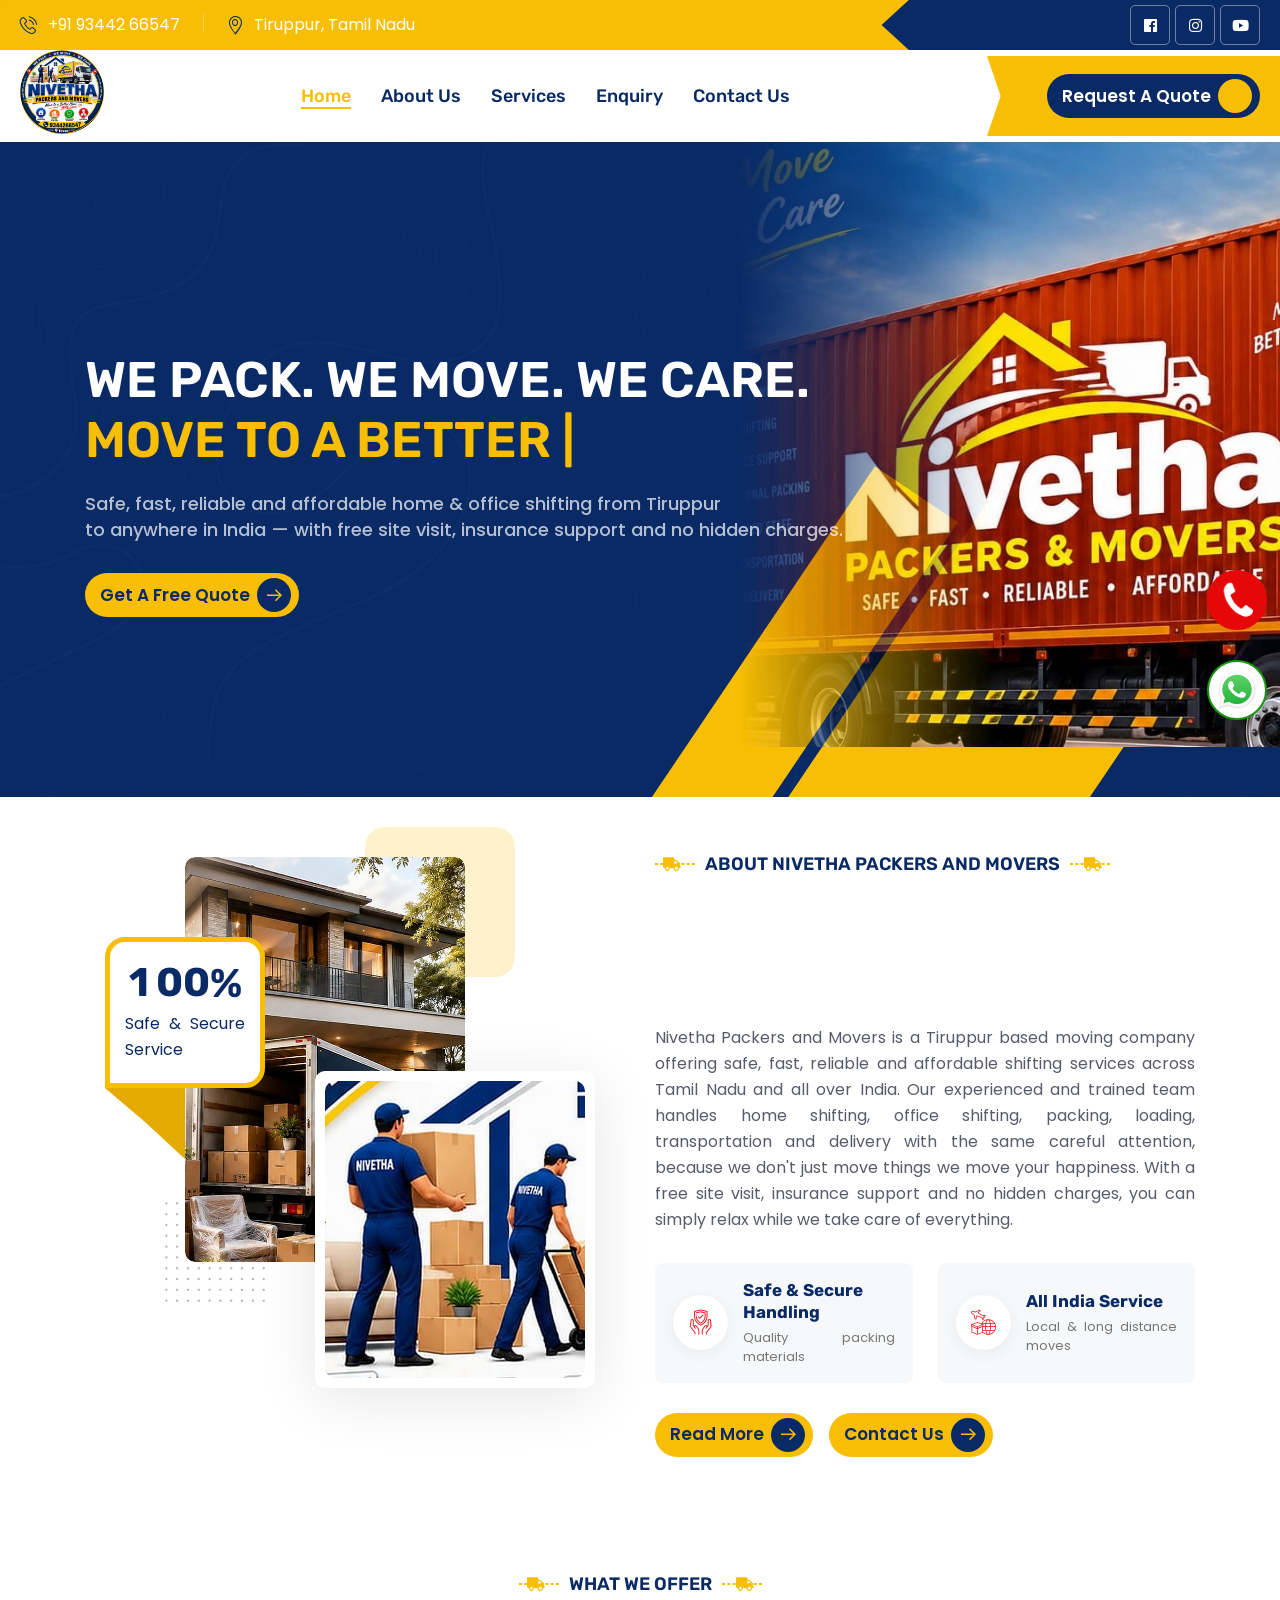
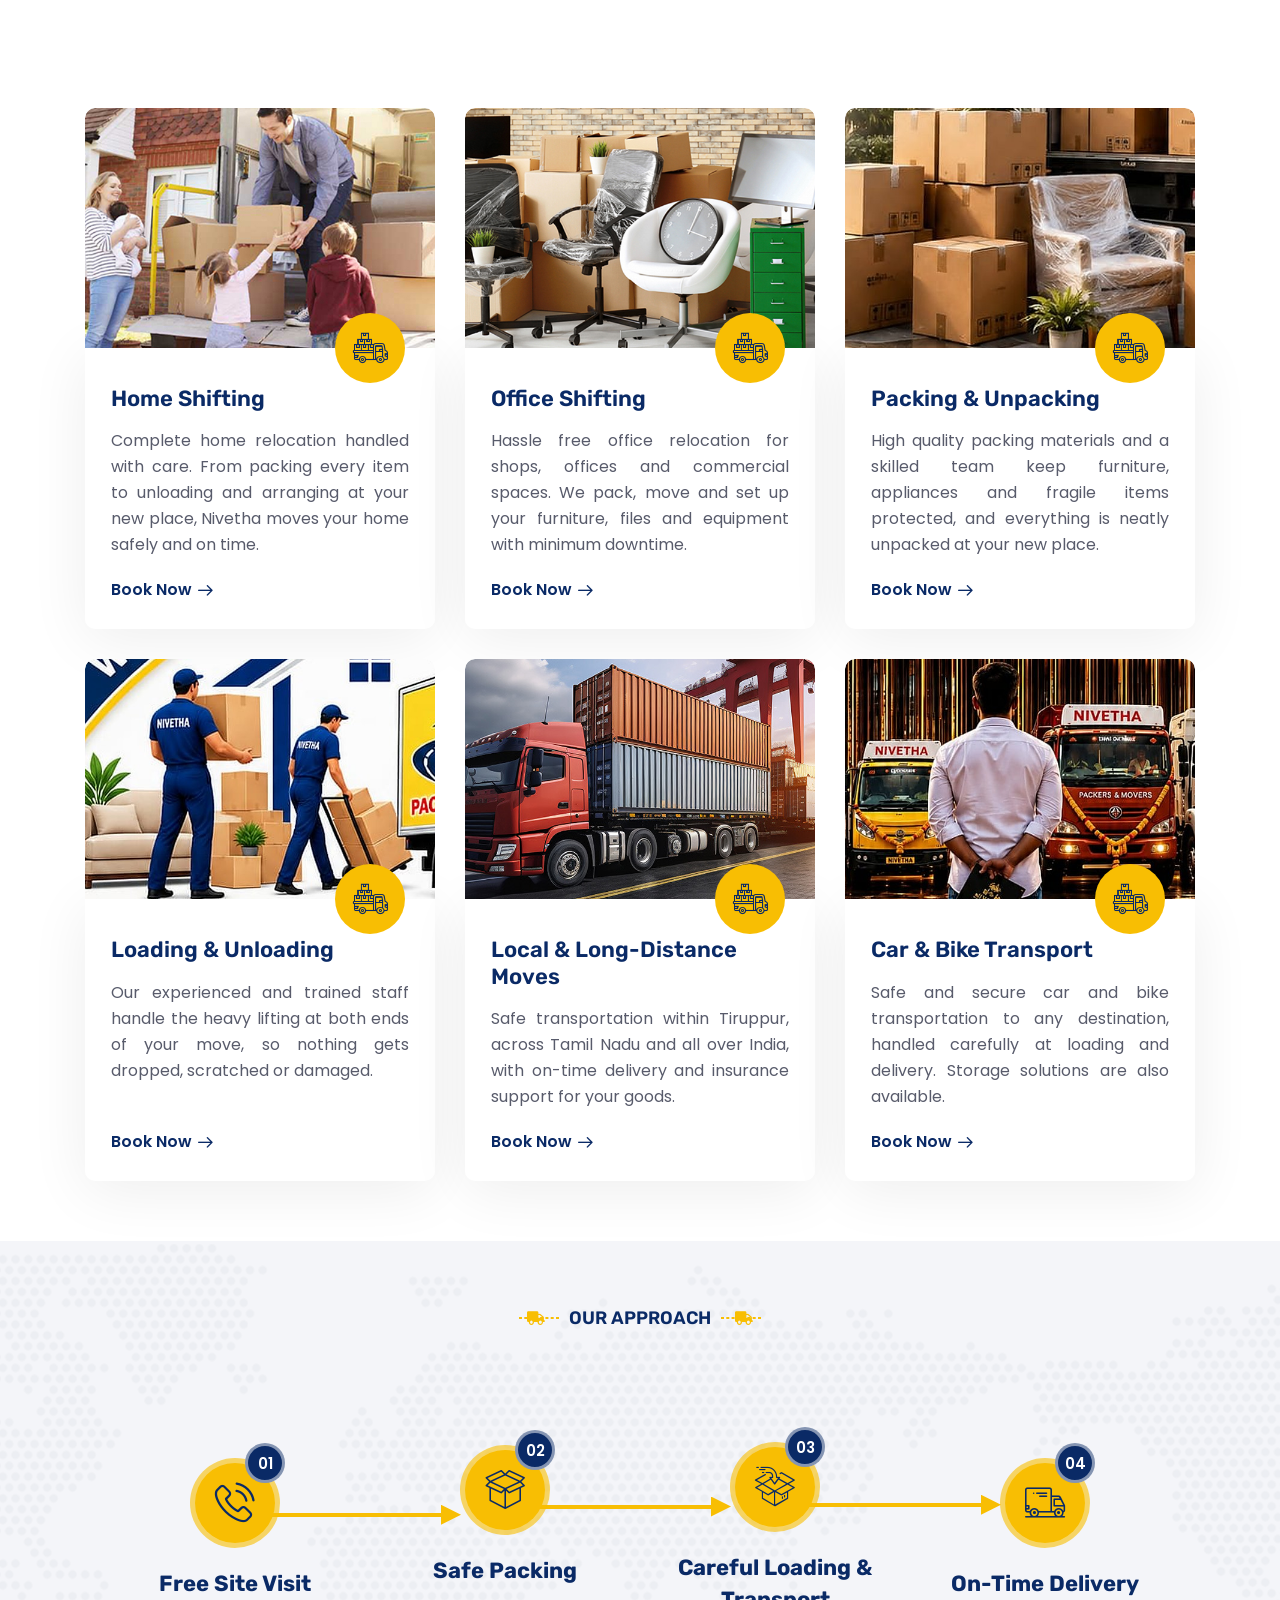
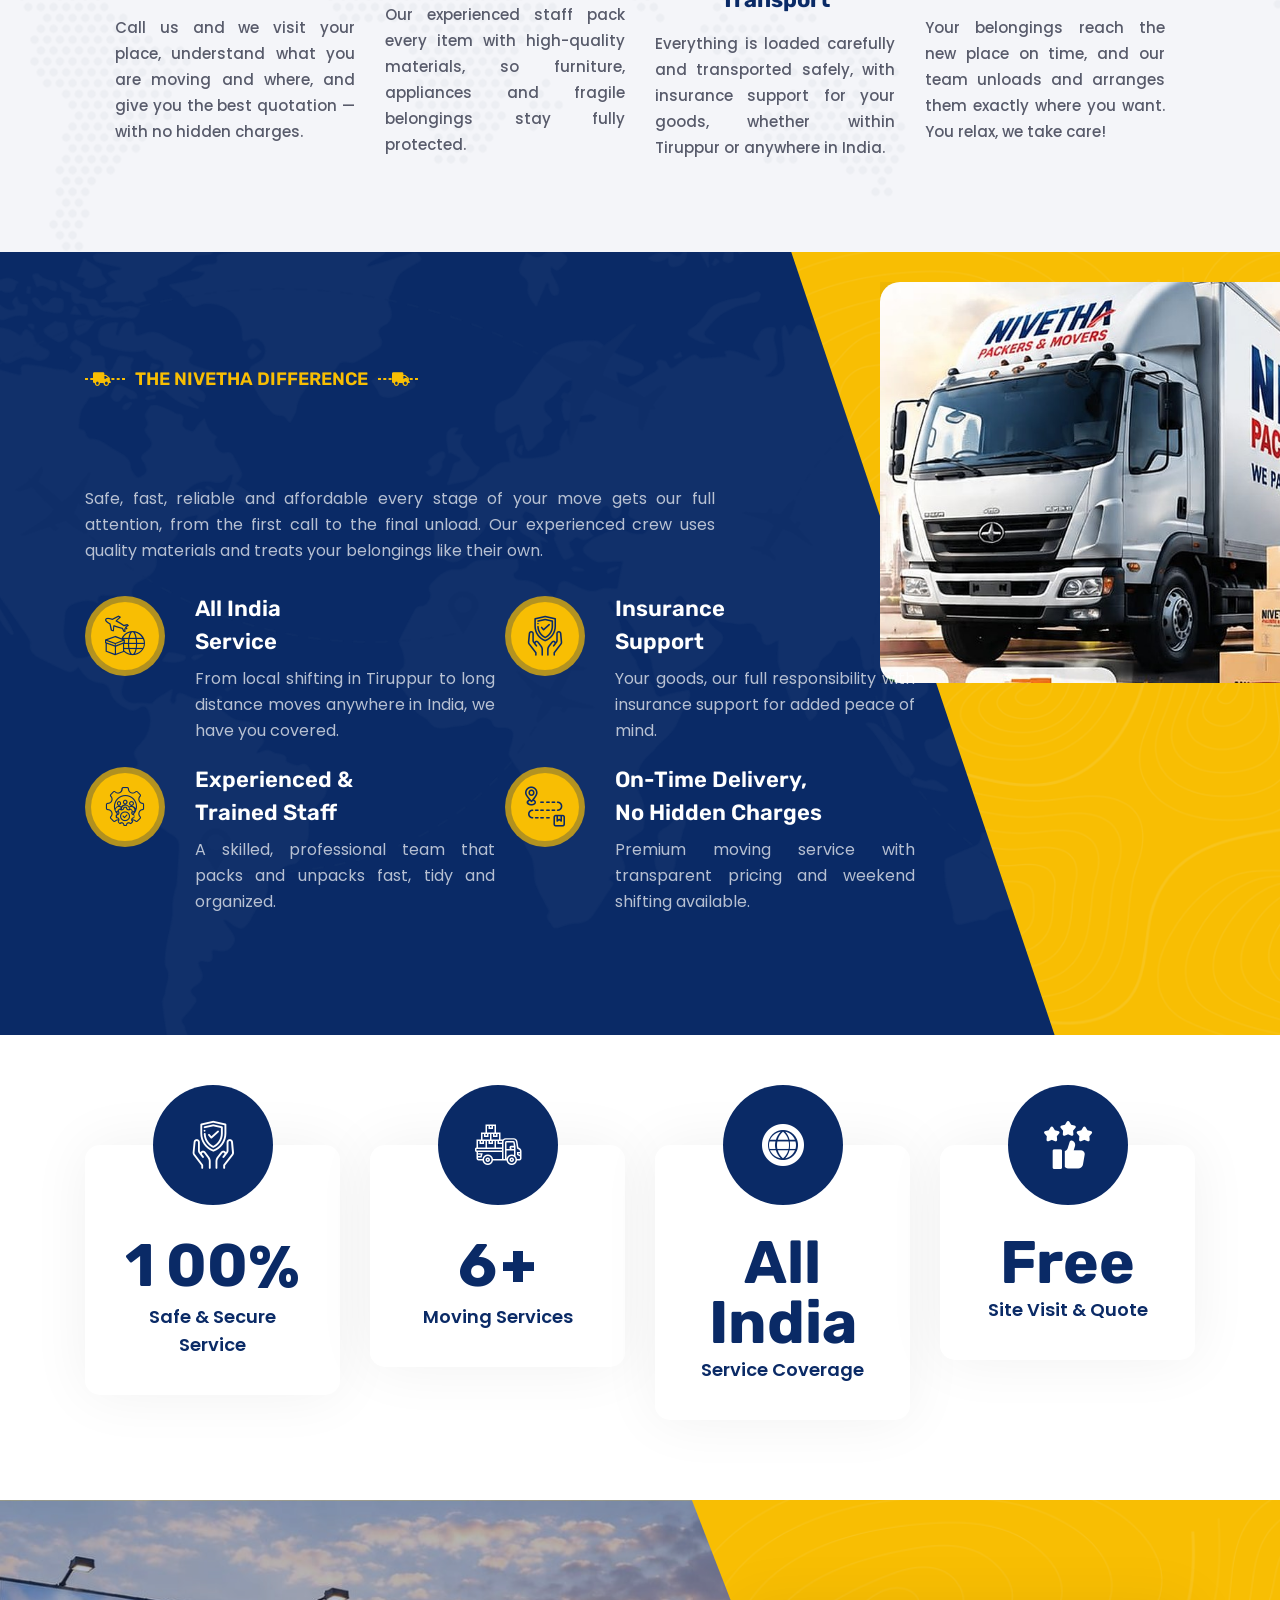
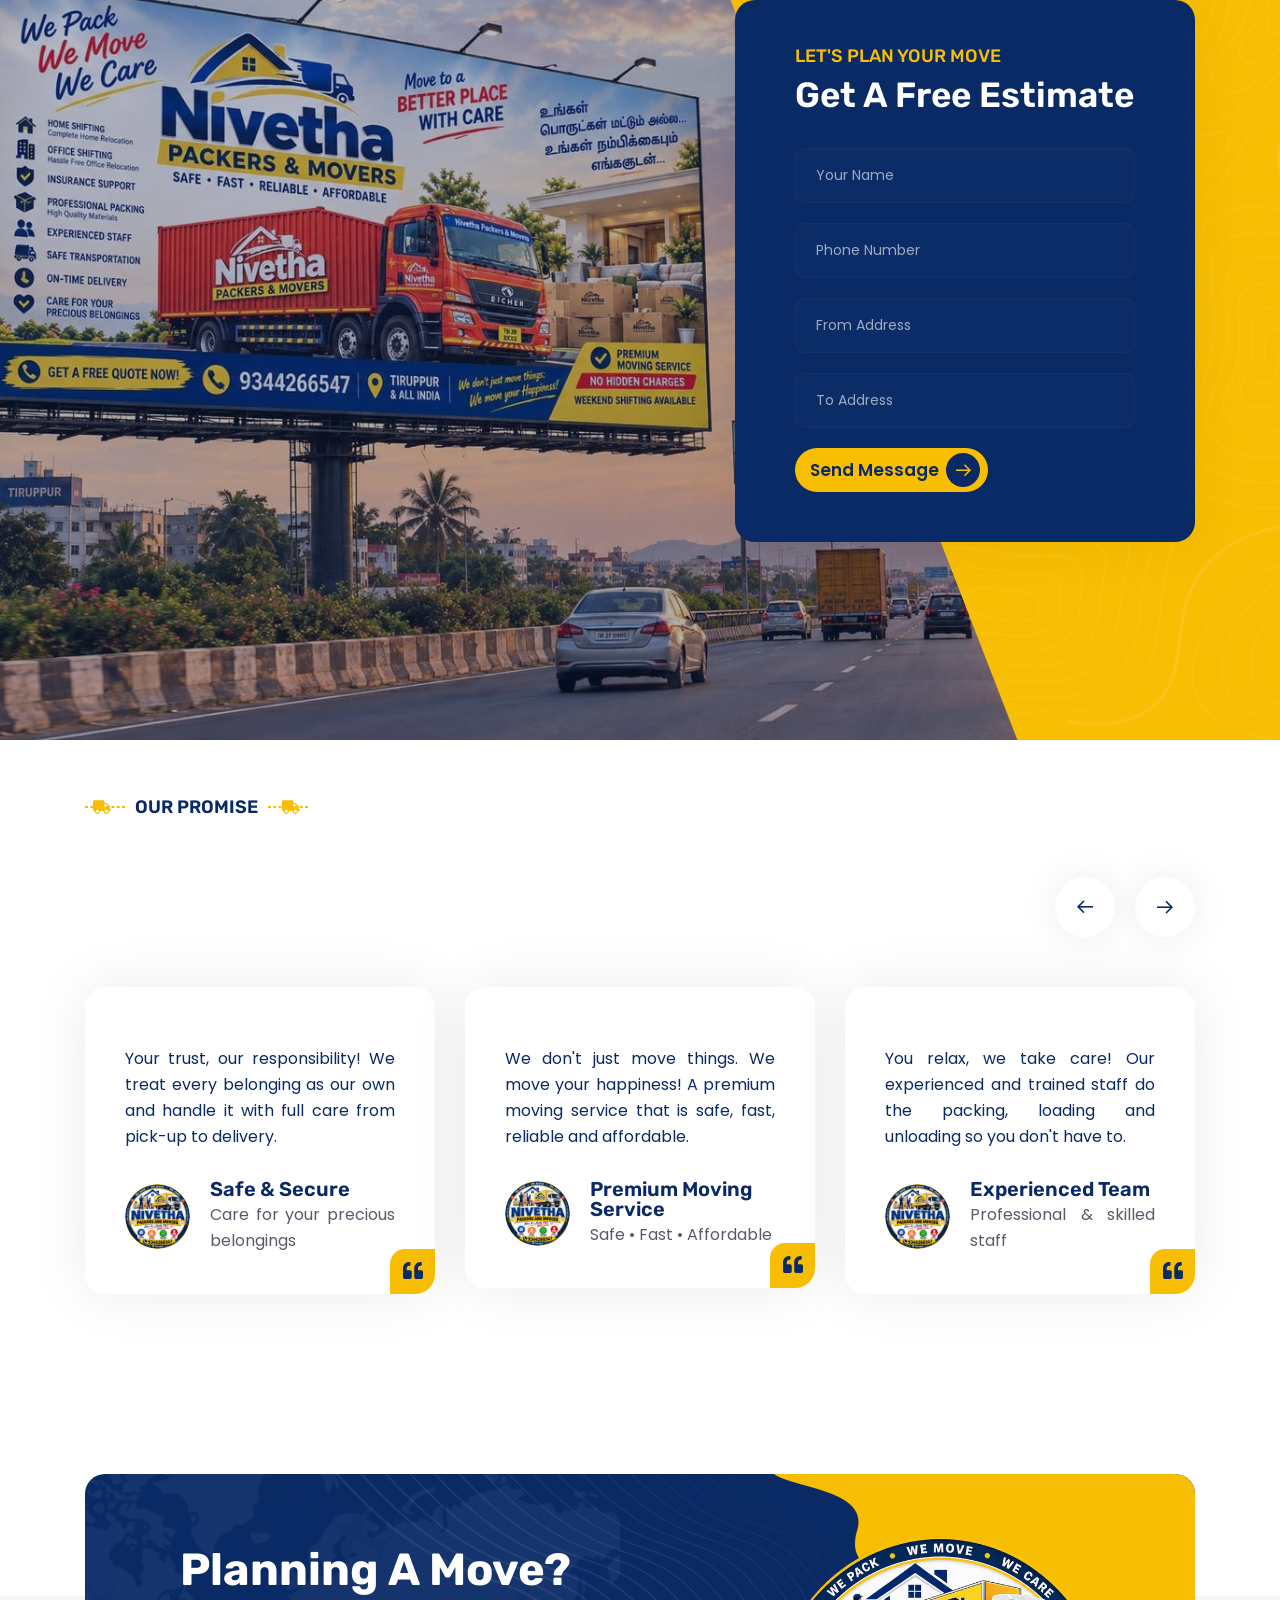
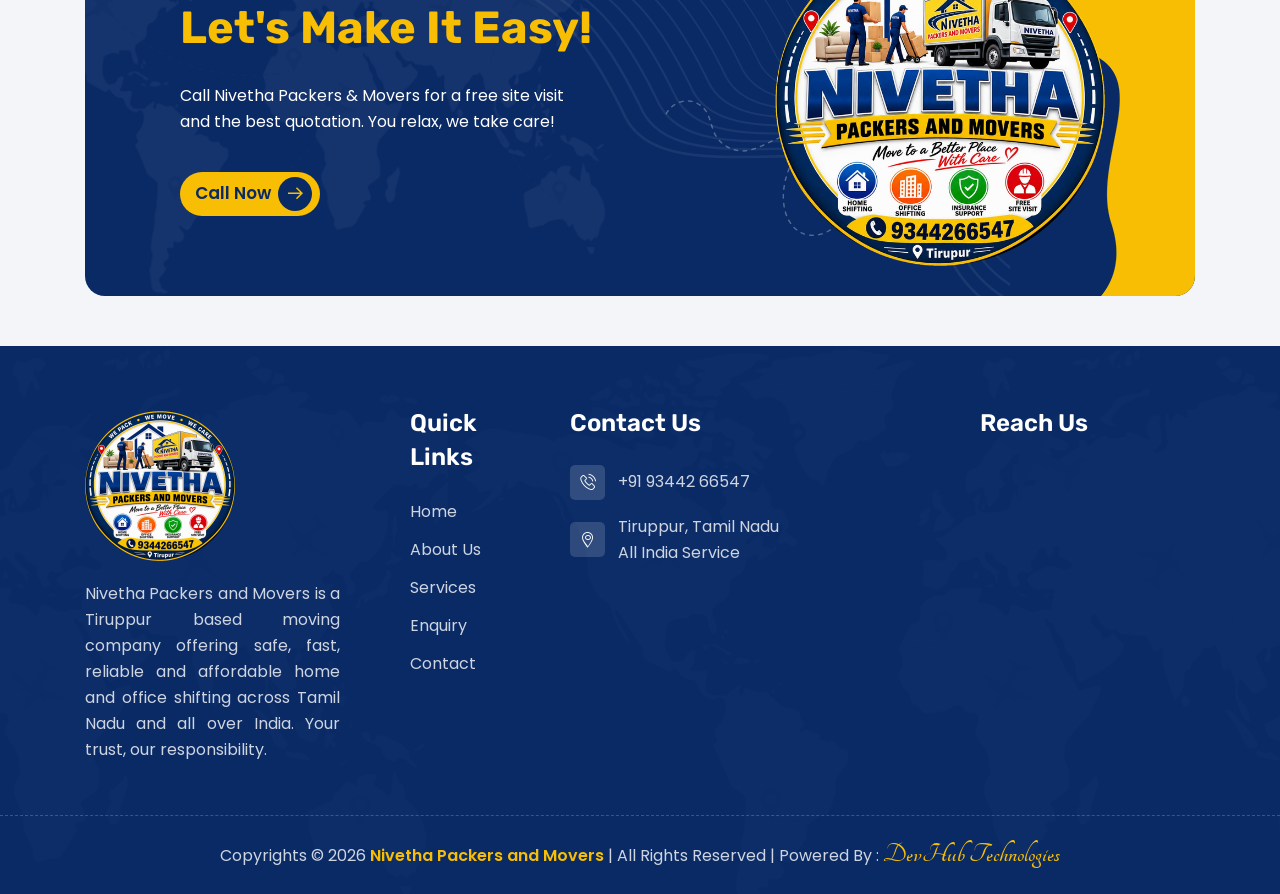
<file: index.html>
<!DOCTYPE html>
<html lang="en">


<head>

    <meta charset="UTF-8" />
    <meta name="viewport" content="width=device-width, initial-scale=1.0" />
    <title>Packers and Movers in Tiruppur | Home &amp; Office Shifting | Nivetha Packers and Movers</title>
    <meta name="description" content="Nivetha Packers and Movers, Tiruppur - trusted house shifting, office shifting, packing, loading and all-India transport. Safe, fast &amp; affordable. Call +91 93442 66547 for a free quote." />
    <meta name="keywords" content="Nivetha Packers and Movers, Packers and Movers in Tiruppur, Movers and Packers Tiruppur, Home Shifting Tiruppur, Office Shifting Tiruppur, House Shifting Tiruppur, All India Packers and Movers, Car and Bike Transport Tiruppur, Local Shifting Tiruppur, Long Distance Shifting Tamil Nadu, Packers and Movers near me, Tiruppur to Chennai Coimbatore Bangalore movers" />
    <meta name="author" content="Nivetha Packers and Movers" />
    <meta name="robots" content="index, follow, max-image-preview:large" />
    <meta name="geo.region" content="IN-TN" />
    <meta name="geo.placename" content="Tiruppur" />
    <meta property="og:type" content="website" />
    <meta property="og:site_name" content="Nivetha Packers and Movers" />
    <meta property="og:locale" content="en_IN" />
    <meta property="og:title" content="Packers and Movers in Tiruppur | Home &amp; Office Shifting | Nivetha Packers and Movers" />
    <meta property="og:description" content="Nivetha Packers and Movers, Tiruppur - trusted house shifting, office shifting, packing, loading and all-India transport. Safe, fast &amp; affordable. Call +91 93442 66547 for a free quote." />
    <meta name="twitter:card" content="summary" />
    <meta name="twitter:title" content="Packers and Movers in Tiruppur | Home &amp; Office Shifting | Nivetha Packers and Movers" />
    <meta name="twitter:description" content="Nivetha Packers and Movers, Tiruppur - trusted house shifting, office shifting, packing, loading and all-India transport. Safe, fast &amp; affordable. Call +91 93442 66547 for a free quote." />
    <script type="application/ld+json">
    {"@context":"https://schema.org","@type":"MovingCompany","name":"Nivetha Packers and Movers","telephone":"+91 93442 66547","priceRange":"$$","address":{"@type":"PostalAddress","addressLocality":"Tiruppur","addressRegion":"Tamil Nadu","addressCountry":"IN"},"areaServed":["Tiruppur","Tamil Nadu","India"],"description":"Home shifting, office shifting, packing, loading, local and long-distance moving and car & bike transport."}
    </script>


        
    <!-- favicons Icons -->
    <link rel="apple-touch-icon" sizes="180x180" href="assets/images/apple-touch-icon.png" />
    <link rel="icon" type="image/png" sizes="32x32" href="assets/images/favicon.png" />
    <link rel="icon" type="image/png" sizes="16x16" href="assets/images/favicon.png" />
    <meta name="theme-color" content="#0a2a66" />

    <!-- fonts -->
    <link rel="preconnect" href="https://fonts.googleapis.com/">
    <link rel="preconnect" href="https://fonts.gstatic.com/" crossorigin>
    <link
        href="https://fonts.googleapis.com/css2?family=Poppins:ital,wght@0,100;0,200;0,300;0,400;0,500;0,600;0,700;0,800;0,900;1,100;1,200;1,300;1,400;1,500;1,600;1,700;1,800;1,900&amp;display=swap"
        rel="stylesheet">
    <link href="https://fonts.googleapis.com/css2?family=Rubik:ital,wght@0,300..900;1,300..900&amp;display=swap"
        rel="stylesheet">
    <link type="text/css" rel="stylesheet" href="https://fonts.googleapis.com/css?family=Tangerine">

    <link rel="stylesheet" href="assets/css/bootstrap.min.css" />
    <link rel="stylesheet" href="assets/css/animate.min.css" />
    <link rel="stylesheet" href="assets/css/custom-animate.css" />
    <link rel="stylesheet" href="assets/css/swiper.min.css" />
    <link rel="stylesheet" href="assets/css/font-awesome-all.css" />
    <link rel="stylesheet" href="assets/css/jarallax.css" />
    <link rel="stylesheet" href="assets/css/jquery.magnific-popup.css" />
    <link rel="stylesheet" href="assets/css/flaticon.css">
    <link rel="stylesheet" href="assets/css/owl.carousel.min.css" />
    <link rel="stylesheet" href="assets/css/owl.theme.default.min.css" />
    <link rel="stylesheet" href="assets/css/nice-select.css" />
    <link rel="stylesheet" href="assets/css/jquery-ui.css" />
    <link rel="stylesheet" href="assets/css/aos.css" />
    <link rel="stylesheet" href="assets/css/odometer.min.css" />


    <link rel="stylesheet" href="assets/css/module-css/slider.css" />
    <link rel="stylesheet" href="assets/css/module-css/banner.css" />
    <link rel="stylesheet" href="assets/css/module-css/footer.css" />
    <link rel="stylesheet" href="assets/css/module-css/about.css" />
    <link rel="stylesheet" href="assets/css/module-css/service.css" />
    <link rel="stylesheet" href="assets/css/module-css/counter.css" />
    <link rel="stylesheet" href="assets/css/module-css/why-choose.css" />
    <link rel="stylesheet" href="assets/css/module-css/project.css" />
    <link rel="stylesheet" href="assets/css/module-css/video.css" />
    <link rel="stylesheet" href="assets/css/module-css/team.css" />
    <link rel="stylesheet" href="assets/css/module-css/brand.css" />
    <link rel="stylesheet" href="assets/css/module-css/download-app.css" />
    <link rel="stylesheet" href="assets/css/module-css/testimonial.css" />
    <link rel="stylesheet" href="assets/css/module-css/blog.css" />
    <link rel="stylesheet" href="assets/css/module-css/sliding-text.css" />
    <link rel="stylesheet" href="assets/css/module-css/skill.css" />
    <link rel="stylesheet" href="assets/css/module-css/process.css" />
    <link rel="stylesheet" href="assets/css/module-css/faq.css" />
    <link rel="stylesheet" href="assets/css/module-css/feature.css" />
    <link rel="stylesheet" href="assets/css/module-css/cta.css" />
    <link rel="stylesheet" href="assets/css/module-css/error.css" />
    <link rel="stylesheet" href="assets/css/module-css/page-header.css" />
    <link rel="stylesheet" href="assets/css/module-css/office-location.css" />
    <link rel="stylesheet" href="assets/css/module-css/find-transport.css" />
    <link rel="stylesheet" href="assets/css/module-css/pricing.css" />
    <link rel="stylesheet" href="assets/css/module-css/contact.css" />


    <!-- template styles -->
    <link rel="stylesheet" href="assets/css/style.css" />
    <link rel="stylesheet" href="assets/css/responsive.css" />
    <link rel="stylesheet" href="assets/css/nivetha-theme.css" />

    <!-- Override: show services as a static 3-column grid, no carousel scroll -->
    <style>
        .services-two__carousel.owl-carousel {
            display: block !important;
        }
        .services-two__carousel.owl-carousel .owl-stage-outer {
            overflow: visible !important;
        }
        .services-two__carousel.owl-carousel .owl-stage {
            display: flex !important;
            flex-wrap: wrap !important;
            transform: none !important;
            width: 100% !important;
        }
        .services-two__carousel.owl-carousel .owl-item {
            width: 33.3333% !important;
            display: inline-block !important;
            float: none !important;
            padding: 0 15px 30px;
            box-sizing: border-box;
        }
        .services-two__carousel.owl-carousel .owl-nav,
        .services-two__carousel.owl-carousel .owl-dots {
            display: none !important;
        }
        @media (max-width: 991px) {
            .services-two__carousel.owl-carousel .owl-item {
                width: 50% !important;
            }
        }
        @media (max-width: 575px) {
            .services-two__carousel.owl-carousel .owl-item {
                width: 100% !important;
            }
        }
    </style>

</head>

<body class="custom-cursor">



    <div class="custom-cursor__cursor"></div>
    <div class="custom-cursor__cursor-two"></div>


    <div class="page-wrapper">

        <header class="main-header-two">
            <div class="main-menu-two__top">
                <div class="main-menu-two__top-inner">
                    <ul class="list-unstyled main-menu-two__contact-list">
                        <li>
                            <div class="icon">
                                <i class="icon-phone-call"></i>
                            </div>
                            <div class="text">
                                <p><a href="tel:+919344266547">+91 93442 66547</a></p>
                            </div>
                        </li>
                       
                        <li>
                            <div class="icon">
                                <i class="icon-location1"></i>
                            </div>
                            <div class="text">
                                <p>Tiruppur, Tamil Nadu</p>
                            </div>
                        </li>
                    </ul>
                    <div class="main-menu-two__top-right">
                     
                        <div class="main-menu-two__social">
                            <a href="#"><i class="fab fa-facebook"></i></a>
                            <a href="#"><i class="fab fa-instagram"></i></a>
                            <a href="#"><i class="fab fa-youtube"></i></a>
                        </div>
                    </div>
                </div>
            </div>
            <nav class="main-menu">
                <div class="main-menu-two__wrapper">
                    <div class="main-menu-two__wrapper-inner">
                        <div class="main-menu-two__left">
                            <div class="main-menu-two__logo">
                                <a href="index.html"><img src="assets/images/nivetha-logo.png" alt="Nivetha Packers and Movers" class="nv-logo-header"></a>
                            </div>
                        </div>
                        <div class="main-menu-two__main-menu-box">
                            <a href="#" class="mobile-nav__toggler"><i class="fa fa-bars"></i></a>
                            <ul class="main-menu__list">
                                
                                <li>
                                    <a href="index.html">Home</a>
                                </li>

                                <li>
                                    <a href="about-us.html">About Us</a>
                                </li>

                                <li>
                                    <a href="services.html">Services</a>
                                </li>
                                
                                 <li>
                                    <a href="enquiry.html">Enquiry</a>
                                </li>

                                <li>
                                    <a href="contact.html">Contact Us</a>
                                </li>
                            </ul>
                        </div>
                        <div class="main-menu-two__right">
                            <div class="main-menu-two__right-content">
                                <div class="main-menu-two__call">
                                    <div class="main-menu-two__call-icon">
                                        <i class="icon-phone-call"></i>
                                    </div>
                                    <div class="main-menu-two__call-content">
                                        <p class="main-menu-two__call-sub-title">Call Us</p>
                                        <h5 class="main-menu-two__call-number"><a href="tel:+919344266547">+91 93442 66547</a></h5>
                                    </div>
                                </div>
                              
                                <div class="main-menu-two__btn-box">
                                    <a href="enquiry.html" class="thm-btn">Request a Quote<span><i
                                                class="icon-right-arrow"></i></span></a>
                                </div>
                            </div>
                        </div>
                    </div>
                </div>
            </nav>
        </header>

        <div class="stricky-header stricked-menu main-menu main-menu-two">
            <div class="sticky-header__content"></div><!-- /.sticky-header__content -->
        </div><!-- /.stricky-header -->

        <!-- Banner One Start -->
        <section class="banner-one">
            <div class="banner-one__pattern"
                style="background-image: url(assets/images/shapes/banner-ong-pattern.png);"></div>
            <div class="banner-one__img" data-aos="fade-left" data-aos-duration="1000" data-aos-delay="0">
                <img src="assets/images/hero-truck.jpg" alt="Nivetha Packers and Movers truck" class="nv-hero-img">
            </div>
            <div class="banner-one__line-shpae1"></div>
            <div class="banner-one__line-shpae2"></div>
            <div class="container">
                <div class="banner-one__inner">
                    <div class="banner-one__content-box">
                        <h2 class="banner-one__title">We Pack. We Move. We Care.<br>
                            <span class="typed-effect" id="type-1" data-strings="Move To A Better Place With Care"></span>
                        </h2>
                        <p class="banner-one__text">Safe, fast, reliable and affordable home &amp; office shifting from Tiruppur <br>to anywhere in India &mdash; with free site visit, insurance support and no hidden charges.</p>
                        <div class="banner-one__btn-and-review-box">
                            <div class="banner-one__btn-box">
                                <a href="enquiry.html" class="thm-btn">Get A Free Quote
                                    <span><i class="icon-right-arrow"></i></span>
                                </a>
                            </div>
                            
                        </div>
                    </div>
                </div>
            </div>
        </section>
        <!--Banner One End -->

        <!--About Three Start -->
        <section class="about-three">
            <div class="container">
                <div class="row">
                    <div class="col-xl-6">
                        <div class="about-three__left wow slideInLeft" data-wow-delay="100ms"
                            data-wow-duration="2500ms">
                            <div class="about-three__img-box">
                                <div class="about-three__img">
                                    <img src="assets/images/resources/about-three-img-1.jpg" alt="">
                                </div>
                                <div class="about-three__img-2">
                                    <img src="assets/images/resources/about-three-img-2.jpg" alt="">
                                </div>
                                <div class="about-three__shape-2 float-bob-y">
                                    <img src="assets/images/shapes/about-three-shape-2.png" alt="">
                                </div>
                                <div class="about-three__experience-box">
                                    <div class="about-three__count-box">
                                        <h3 class="odometer" data-count="100">00</h3>
                                        <span>%</span>
                                    </div>
                                    <p class="about-three__experience-text">Safe &amp; Secure Service</p>
                                </div>
                                <div class="about-three__shape-1 float-bob-x"></div>
                            </div>
                        </div>
                    </div>
                    <div class="col-xl-6">
                        <div class="about-three__right wow fadeInRight" data-wow-delay="300ms">
                            <div class="section-title text-left sec-title-animation animation-style2">
                                <div class="section-title__tagline-box">
                                    <span class="section-title__tagline-border"></span>
                                    <div class="section-title__shape-1">
                                        <i class="fas fa-truck"></i>
                                    </div>
                                    <h6 class="section-title__tagline">ABOUT NIVETHA PACKERS AND MOVERS</h6>
                                    <span class="section-title__tagline-border"></span>
                                    <div class="section-title__shape-2">
                                        <i class="fas fa-truck"></i>
                                    </div>
                                </div>
                                <h3 class="section-title__title title-animation">Tiruppur's Trusted <span>Moving Partner</span>
                                </h3>
                            </div>
                            <p class="about-three__text">Nivetha Packers and Movers is a Tiruppur based moving company offering safe, fast, reliable and affordable shifting services across Tamil Nadu and all over India. Our experienced and trained team handles home shifting, office shifting, packing, loading, transportation and delivery with the same careful attention, because we don't just move things we move your happiness. With a free site visit, insurance support and no hidden charges, you can simply relax while we take care of everything.</p>
                            <ul class="key-features list-unstyled">
                            <li>
                                <div class="key-features__icon">
                                    <span class="icon-protection"></span>
                                </div>
                                <div class="key-features__content">
                                    <h4>Safe &amp; Secure Handling</h4>
                                    <p>Quality packing materials</p>
                                </div>
                            </li>

                            <li>
                                <div class="key-features__icon">
                                    <span class="icon-international-shipping"></span>
                                </div>
                                <div class="key-features__content">
                                    <h4>All India Service</h4>
                                    <p>Local &amp; long distance moves</p>
                                </div>
                            </li>
                        </ul>

                            <div class="about-three__btn-and-video">
                                <div class="about-three__btn-box">
                                    <a href="about-us.html" class="thm-btn">Read More<span><i
                                                class="icon-right-arrow"></i></span></a>
                                </div>
                                
                                <div class="about-three__btn-box">
                                    <a href="contact.html" class="thm-btn">Contact Us<span><i
                                                class="icon-right-arrow"></i></span></a>
                                </div>

                            </div>
                        </div>
                    </div>
                </div>
            </div>
        </section>
        <!--About Three End -->

        
        <!-- Services Two Start -->
        <section class="services-two">
            <div class="container">

                <div class="section-title text-center sec-title-animation animation-style1">
                    <div class="section-title__tagline-box">
                        <span class="section-title__tagline-border"></span>

                        <div class="section-title__shape-1">
                            <i class="fas fa-truck"></i>
                        </div>

                        <h6 class="section-title__tagline">What We Offer</h6>

                        <span class="section-title__tagline-border"></span>

                        <div class="section-title__shape-2">
                            <i class="fas fa-truck"></i>
                        </div>
                    </div>

                    <h3 class="section-title__title title-animation">
                        Our Services<br>
                    </h3>
                </div>

                <!-- Services Grid Start -->
                <div class="services-two__grid">

                    <!-- Service 1 -->
                    <div class="services-two__single">
                        <div class="services-two__img">
                            <img src="assets/images/services/services7.jpg"
                                alt="Home Shifting">
                        </div>

                        <div class="services-two__content">
                            <div class="services-two__icon">
                                <span class="icon-shipment"></span>
                            </div>

                            <div class="services-two__title">
                                <h3>
                                    <a href="enquiry.html">
                                        Home Shifting
                                    </a>
                                </h3>
                            </div>

                            <p class="services-two__text">
                                Complete home relocation handled with care. From packing every item to unloading and arranging at your new place, Nivetha moves your home safely and on time.
                            </p>

                            <div class="services-two__btn">
                                <a href="enquiry.html">
                                    Book Now <span class="icon-next"></span>
                                </a>
                            </div>
                        </div>
                    </div>

                    <!-- Service 2 -->
                    <div class="services-two__single">
                        <div class="services-two__img">
                            <img src="assets/images/services/services9.jpg"
                                alt="Office Shifting">
                        </div>

                        <div class="services-two__content">
                            <div class="services-two__icon">
                                <span class="icon-shipment"></span>
                            </div>

                            <div class="services-two__title">
                                <h3>
                                    <a href="enquiry.html">
                                        Office Shifting
                                    </a>
                                </h3>
                            </div>

                            <p class="services-two__text">
                                Hassle free office relocation for shops, offices and commercial spaces. We pack, move and set up your furniture, files and equipment with minimum downtime.
                            </p>

                            <div class="services-two__btn">
                                <a href="enquiry.html">
                                    Book Now <span class="icon-next"></span>
                                </a>
                            </div>
                        </div>
                    </div>

                    <!-- Service 3 -->
                    <div class="services-two__single">
                        <div class="services-two__img">
                            <img src="assets/images/services/services3.jpg"
                                alt="Packing and Unpacking">
                        </div>

                        <div class="services-two__content">
                            <div class="services-two__icon">
                                <span class="icon-shipment"></span>
                            </div>

                            <div class="services-two__title">
                                <h3>
                                    <a href="enquiry.html">
                                        Packing &amp; Unpacking
                                    </a>
                                </h3>
                            </div>

                            <p class="services-two__text">
                                High quality packing materials and a skilled team keep furniture, appliances and fragile items protected, and everything is neatly unpacked at your new place.
                            </p>

                            <div class="services-two__btn">
                                <a href="enquiry.html">
                                    Book Now <span class="icon-next"></span>
                                </a>
                            </div>
                        </div>
                    </div>

                    <!-- Service 4 -->
                    <div class="services-two__single">
                        <div class="services-two__img">
                            <img src="assets/images/services/services4.jpg"
                                alt="Loading and Unloading">
                        </div>

                        <div class="services-two__content">
                            <div class="services-two__icon">
                                <span class="icon-shipment"></span>
                            </div>

                            <div class="services-two__title">
                                <h3>
                                    <a href="enquiry.html">
                                        Loading &amp; Unloading
                                    </a>
                                </h3>
                            </div>

                            <p class="services-two__text">
                                Our experienced and trained staff handle the heavy lifting at both ends of your move, so nothing gets dropped, scratched or damaged.
                            </p>

                            <div class="services-two__btn">
                                <a href="enquiry.html">
                                    Book Now <span class="icon-next"></span>
                                </a>
                            </div>
                        </div>
                    </div>

                    <!-- Service 5 -->
                    <div class="services-two__single">
                        <div class="services-two__img">
                            <img src="assets/images/services/service-details-img-3.jpg"
                                alt="Local and Long-Distance Moves">
                        </div>

                        <div class="services-two__content">
                            <div class="services-two__icon">
                                <span class="icon-shipment"></span>
                            </div>

                            <div class="services-two__title">
                                <h3>
                                    <a href="enquiry.html">
                                        Local &amp; Long-Distance Moves
                                    </a>
                                </h3>
                            </div>

                            <p class="services-two__text">
                                Safe transportation within Tiruppur, across Tamil Nadu and all over India, with on-time delivery and insurance support for your goods.
                            </p>

                            <div class="services-two__btn">
                                <a href="enquiry.html">
                                    Book Now <span class="icon-next"></span>
                                </a>
                            </div>
                        </div>
                    </div>

                    <!-- Service 6 -->
                    <div class="services-two__single">
                        <div class="services-two__img">
                            <img src="assets/images/services/services6.jpg"
                                alt="Car and Bike Transport">
                        </div>

                        <div class="services-two__content">
                            <div class="services-two__icon">
                                <span class="icon-shipment"></span>
                            </div>

                            <div class="services-two__title">
                                <h3>
                                    <a href="enquiry.html">
                                        Car &amp; Bike Transport
                                    </a>
                                </h3>
                            </div>

                            <p class="services-two__text">
                                Safe and secure car and bike transportation to any destination, handled carefully at loading and delivery. Storage solutions are also available.
                            </p>

                            <div class="services-two__btn">
                                <a href="enquiry.html">
                                    Book Now <span class="icon-next"></span>
                                </a>
                            </div>
                        </div>
                    </div>

                </div>
                <!-- Services Grid End -->

            </div>
        </section>
        <!-- Services Two End -->



         <!--Process One Start -->
        <section class="process-one">
            <div class="process-one__map" style="background-image: url(assets/images/shapes/process-one-map.png);">
            </div>
            <div class="container">
                <div class="section-title text-center sec-title-animation animation-style2">
                    <div class="section-title__tagline-box">
                        <span class="section-title__tagline-border"></span>
                        <div class="section-title__shape-1">
                            <i class="fas fa-truck"></i>
                        </div>
                        <h6 class="section-title__tagline">Our Approach</h6>
                        <span class="section-title__tagline-border"></span>
                        <div class="section-title__shape-2">
                            <i class="fas fa-truck"></i>
                        </div>
                    </div>
                    <h3 class="section-title__title title-animation">How A Move <span>Comes Together</span>
                    </h3>
                </div>
                <div class="process-one__inner">
                    <ul class="process-one__list list-unstyled">
                        <li>
                            <div class="process-one__icon">
                                <span class="icon-phone-call"></span>
                                <div class="process-one__count"></div>
                            </div>
                            <h4 class="process-one__title">Free Site Visit</h4>
                            <p class="process-one__text">Call us and we visit your place, understand what you are moving and where, and give you the best quotation &mdash; with no hidden charges.</p>
                            <div class="process-one__shpae-1"></div>
                        </li>
                        <li>
                            <div class="process-one__icon">
                                <span class="icon-box1"></span>
                                <div class="process-one__count"></div>
                            </div>
                            <h4 class="process-one__title">Safe Packing</h4>
                            <p class="process-one__text">Our experienced staff pack every item with high-quality materials, so furniture, appliances and fragile belongings stay fully protected.</p>
                            <div class="process-one__shpae-1"></div>
                        </li>
                        <li>
                            <div class="process-one__icon">
                                <span class="icon-packaging"></span>
                                <div class="process-one__count"></div>
                            </div>
                            <h4 class="process-one__title">Careful Loading &amp; Transport</h4>
                            <p class="process-one__text">Everything is loaded carefully and transported safely, with insurance support for your goods, whether within Tiruppur or anywhere in India.</p>
                            <div class="process-one__shpae-1"></div>
                        </li>
                        <li>
                            <div class="process-one__icon">
                                <span class="icon-truck"></span>
                                <div class="process-one__count"></div>
                            </div>
                            <h4 class="process-one__title">On-Time Delivery</h4>
                            <p class="process-one__text">Your belongings reach the new place on time, and our team unloads and arranges them exactly where you want. You relax, we take care!</p>
                        </li>
                    </ul>
                </div>
            </div>
        </section>
        <!--Process Steps One End -->

        <!--Why Choose Two Start-->
        <section class="why-choose-two">
            <div class="why-choose-two__pattern"
                style="background-image: url(assets/images/shapes/why-choose-two-pattern.png);"></div>
            <div class="why-choose-two__bg-box">
                <div class="why-choose-two__shape-bg"
                    style="background-image: url(assets/images/shapes/why-choose-two-shpae-bg.png);"></div>
            </div>
            <div class="why-choose-two__img reveal">
                <img src="assets/images/resources/why-choose-nivetha.jpg" alt="">
            </div>
           
            <div class="container">
                <div class="row">
                    <div class="col-xl-8">
                        <div class="why-choose-two__left">
                            <div class="why-choose-two__title-box">
                                <div class="section-title text-left sec-title-animation animation-style1">
                                    <div class="section-title__tagline-box">
                                        <span class="section-title__tagline-border"></span>
                                        <div class="section-title__shape-1">
                                            <i class="fas fa-truck"></i>
                                        </div>
                                        <h6 class="section-title__tagline">The Nivetha Difference</h6>
                                        <span class="section-title__tagline-border"></span>
                                        <div class="section-title__shape-2">
                                            <i class="fas fa-truck"></i>
                                        </div>
                                    </div>
                                    <h3 class="section-title__title title-animation">Why Choose Us
                                    </h3>
                                </div>
                                <p class="why-choose-two__text">Safe, fast, reliable and affordable every stage of your move gets our full attention, from the first call to the final unload. Our experienced crew uses quality materials and treats your belongings like their own.</p>
                            </div>
                            <div class="why-choose-two__point-box">
                                <ul class="why-choose-two__point">
                                    <li>
                                        <div class="why-choose-two__icon">
                                            <span class="icon-international-shipping"></span>
                                        </div>
                                        <div class="why-choose-two__content">
                                            <h4>All India<br>Service</h4>
                                            <p>From local shifting in Tiruppur to long distance moves anywhere in India, we have you covered.</p>
                                        </div>
                                    </li>
                                    <li>
                                        <div class="why-choose-two__icon">
                                            <span class="icon-professional-services"></span>
                                        </div>
                                        <div class="why-choose-two__content">
                                            <h4>Experienced &amp;<br>Trained Staff</h4>
                                            <p>A skilled, professional team that packs and unpacks fast, tidy and organized.</p>
                                        </div>
                                    </li>
                                </ul>
                                <ul class="why-choose-two__point why-choose-two__point--two">
                                    <li>
                                        <div class="why-choose-two__icon">
                                            <span class="icon-protection"></span>
                                        </div>
                                        <div class="why-choose-two__content">
                                            <h4>Insurance<br>Support</h4>
                                            <p>Your goods, our full responsibility with insurance support for added peace of mind.</p>
                                        </div>
                                    </li>
                                    <li>
                                        <div class="why-choose-two__icon">
                                            <span class="icon-tracking"></span>
                                        </div>
                                        <div class="why-choose-two__content">
                                            <h4>On-Time Delivery,<br>No Hidden Charges</h4>
                                            <p>Premium moving service with transparent pricing and weekend shifting available.</p>
                                        </div>
                                    </li>
                                </ul>
                            </div>
                         
                        </div>
                    </div>
                </div>
            </div>
        </section>
        <!--Why Choose Two End-->


        
        <!--Counter Two Start -->
        <section class="counter-two">
            <div class="container">
                <div class="row">
                    <!--Counter Two Single Start-->
                    <div class="col-xl-3 col-lg-6 col-md-6  wow fadeInLeft" data-wow-delay="100ms">
                        <div class="counter-two__single">
                            <div class="counter-two__icon">
                                <span class="icon-protection"></span>
                            </div>
                            <div class="counter-two__content">
                                <div class="counter-two__count">
                                    <h3 class="odometer" data-count="100">00</h3>
                                    <span>%</span>
                                </div>
                                <p class="counter-two__count-text">Safe &amp; Secure Service</p>
                            </div>
                        </div>
                    </div>
                    <!--Counter Two Single End-->
                    <!--Counter Two Single Start-->
                    <div class="col-xl-3 col-lg-6 col-md-6  wow fadeInLeft" data-wow-delay="300ms">
                        <div class="counter-two__single">
                            <div class="counter-two__icon">
                                <span class="icon-shipment"></span>
                            </div>
                            <div class="counter-two__content">
                                <div class="counter-two__count">
                                    <h3 class="odometer" data-count="6">00</h3>
                                    <span>+</span>
                                </div>
                                <p class="counter-two__count-text">Moving Services</p>
                            </div>
                        </div>
                    </div>
                    <!--Counter Two Single End-->
                    <!--Counter Two Single Start-->
                    <div class="col-xl-3 col-lg-6 col-md-6  wow fadeInRight" data-wow-delay="500ms">
                        <div class="counter-two__single">
                            <div class="counter-two__icon">
                                <span class="icon-world-wide-web"></span>
                            </div>
                            <div class="counter-two__content">
                                <div class="counter-two__count">
                                    <h3 class="nv-count-text">All India</h3>
                                </div>
                                <p class="counter-two__count-text">Service Coverage</p>
                            </div>
                        </div>
                    </div>
                    <!--Counter Two Single End-->
                    <!--Counter Two Single Start-->
                    <div class="col-xl-3 col-lg-6 col-md-6  wow fadeInRight" data-wow-delay="700ms">
                        <div class="counter-two__single">
                            <div class="counter-two__icon">
                                <span class="icon-rating"></span>
                            </div>
                            <div class="counter-two__content">
                                <div class="counter-two__count">
                                    <h3 class="nv-count-text">Free</h3>
                                </div>
                                <p class="counter-two__count-text">Site Visit &amp; Quote</p>
                            </div>
                        </div>
                    </div>
                    <!--Counter Two Single End-->
                </div>
            </div>
        </section>
        <!--Counter Two End -->

        <!--Contact One Start -->
        <section class="contact-one">
            <div class="contact-one__shape-bg"
                style="background-image: url(assets/images/shapes/contact-one-shape-bg.png);"></div>
            <div class="contact-one__bg-img"
                style="background-image: url(assets/images/backgrounds/contact-one-bg-img.jpg);"></div>
            <div class="container">
                <div class="row">
                    <div class="col-xl-6 col-lg-6">
                        <div class="contact-one__left">
                            
                            
                        </div>
                    </div>
                    <div class="col-xl-6 col-lg-6">
                        <div class="contact-one__right wow slideInRight" data-wow-delay="100ms"
                            data-wow-duration="2500ms">
                            <div class="contact-one__content">
                                <p class="contact-one__tagline">LET'S PLAN YOUR MOVE</p>
                                <h2 class="contact-one__title">Get A Free Estimate</h2>
                                <form class="contact-one__form nv-quote-form" method="post" action="#" novalidate>
                                    <div class="contact-one__content-box">
                                        <div class="contact-one__input-box">
                                            <input type="text" placeholder="Your Name" name="name" required>
                                        </div>
                                        <div class="contact-one__input-box">
                                            <input type="text" placeholder="Phone Number" name="phone" required>
                                        </div>
                                        <div class="contact-one__input-box">
                                            <input type="text" placeholder="From Address" name="fromadd" required>
                                        </div>
                                        <div class="contact-one__input-box">
                                            <input type="text" placeholder="To Address" name="toadd" required>
                                        </div>
                                    </div>
                                    <div class="contact-one__content-bottom">
                                        <button type="submit" class="thm-btn">Send Message<span><i
                                                    class="icon-right-arrow"></i></span></button>
                                    </div>
                                    <div class="result"></div>
                                </form>
                            </div>
                        </div>
                    </div>
                </div>
            </div>
        </section>
        <!--Contact One End -->

        <!--Testimonials Two Start -->
        <section class="testimonial-two">
            <div class="container">
                <div class="section-title text-left sec-title-animation animation-style1">
                    <div class="section-title__tagline-box">
                        <span class="section-title__tagline-border"></span>
                        <div class="section-title__shape-1">
                            <i class="fas fa-truck"></i>
                        </div>
                        <h6 class="section-title__tagline">Our Promise
                        </h6>
                        <span class="section-title__tagline-border"></span>
                        <div class="section-title__shape-2">
                            <i class="fas fa-truck"></i>
                        </div>
                    </div>
                    <h3 class="section-title__title title-animation">Why Families<br> <span>Trust Nivetha</span>
                    </h3>
                </div>
                <div class="testimonial-two__middle">
                    <div class="testimonial-two__carousel owl-carousel owl-theme">
                        <!--Testimonial Two Single Start-->
                        <div class="item">
                            <div class="testimonial-two__single">
                                <div class="testimonial-two__single-inner">
                                    <div class="testimonial-two__shape-1">
                                        <img src="assets/images/shapes/testimonial-two-shape-1.png" alt="">
                                    </div>
                                    <div class="testimonial-two__quote">
                                        <i class="fas fa-quote-left"></i>
                                    </div>
                                    <p class="testimonial-two__text">Your trust, our responsibility! We treat every belonging as our own and handle it with full care from pick-up to delivery.</p>
                                    <div class="testimonial-two__client-info">
                                        <div class="testimonial-two__client-img">
                                            <img src="assets/images/nivetha-logo.png" alt="">
                                        </div>
                                        <div class="testimonial-two__client-content">
                                            <h3><a href="enquiry.html">Safe &amp; Secure</a></h3>
                                            <p>Care for your precious belongings</p>
                                        </div>
                                    </div>
                                </div>
                            </div>
                        </div>
                        <!--Testimonial Two Single End-->
                           <!--Testimonial Two Single Start-->
                        <div class="item">
                            <div class="testimonial-two__single">
                                <div class="testimonial-two__single-inner">
                                    <div class="testimonial-two__shape-1">
                                        <img src="assets/images/shapes/testimonial-two-shape-1.png" alt="">
                                    </div>
                                    <div class="testimonial-two__quote">
                                        <i class="fas fa-quote-left"></i>
                                    </div>
                                    <p class="testimonial-two__text">We don't just move things. We move your happiness! A premium moving service that is safe, fast, reliable and affordable.</p>
                                    <div class="testimonial-two__client-info">
                                        <div class="testimonial-two__client-img">
                                            <img src="assets/images/nivetha-logo.png" alt="">
                                        </div>
                                        <div class="testimonial-two__client-content">
                                            <h3><a href="enquiry.html">Premium Moving Service</a></h3>
                                            <p>Safe &bull; Fast &bull; Affordable</p>
                                        </div>
                                    </div>
                                </div>
                            </div>
                        </div>
                        <!--Testimonial Two Single End-->
                         <!--Testimonial Two Single Start-->
                        <div class="item">
                            <div class="testimonial-two__single">
                                <div class="testimonial-two__single-inner">
                                    <div class="testimonial-two__shape-1">
                                        <img src="assets/images/shapes/testimonial-two-shape-1.png" alt="">
                                    </div>
                                    <div class="testimonial-two__quote">
                                        <i class="fas fa-quote-left"></i>
                                    </div>
                                    <p class="testimonial-two__text">You relax, we take care! Our experienced and trained staff do the packing, loading and unloading so you don't have to.</p>
                                    <div class="testimonial-two__client-info">
                                        <div class="testimonial-two__client-img">
                                            <img src="assets/images/nivetha-logo.png" alt="">
                                        </div>
                                        <div class="testimonial-two__client-content">
                                            <h3><a href="enquiry.html">Experienced Team</a></h3>
                                            <p>Professional &amp; skilled staff</p>
                                        </div>
                                    </div>
                                </div>
                            </div>
                        </div>
                        <!--Testimonial Two Single End-->
                         <!--Testimonial Two Single Start-->
                        <div class="item">
                            <div class="testimonial-two__single">
                                <div class="testimonial-two__single-inner">
                                    <div class="testimonial-two__shape-1">
                                        <img src="assets/images/shapes/testimonial-two-shape-1.png" alt="">
                                    </div>
                                    <div class="testimonial-two__quote">
                                        <i class="fas fa-quote-left"></i>
                                    </div>
                                    <p class="testimonial-two__text">Free site visit, insurance support and no hidden charges &mdash; a clear, honest quotation before we start your move.</p>
                                    <div class="testimonial-two__client-info">
                                        <div class="testimonial-two__client-img">
                                            <img src="assets/images/nivetha-logo.png" alt="">
                                        </div>
                                        <div class="testimonial-two__client-content">
                                            <h3><a href="enquiry.html">Transparent Pricing</a></h3>
                                            <p>Weekend shifting available</p>
                                        </div>
                                    </div>
                                </div>
                            </div>
                        </div>
                        <!--Testimonial Two Single End-->                      
                    </div>
                </div>
            </div>
        </section>
        <!--Testimonials Two End -->

        <!--Start Cta One-->
        <section class="cta-one">
            <div class="container">
                <div class="cta-one__inner">
                    <div class="cta-one__img">
                        <img src="assets/images/nivetha-logo.png" alt="">
                    </div>
                    <div class="cta-one__content">
                        <div class="cta-one__shape-1"
                            style="background-image: url(assets/images/shapes/cta-one-shape-1.png);"></div>
                        <div class="cta-one__shape-bg"
                            style="background-image: url(assets/images/shapes/cta-one-shape-bg.png);"></div>
                        <div class="cta-one__shape-2 float-bob-y">
                            <img src="assets/images/shapes/cta-one-shape-2.png" alt="">
                        </div>
                        <div class="cta-one__shape-3 float-bob-x">
                            <img src="assets/images/shapes/cta-one-shape-3.png" alt="">
                        </div>
                        <h2>Planning A Move?<br><span> Let's Make It Easy!</span></h2>
                        <p>Call Nivetha Packers &amp; Movers for a free site visit<br>and the best quotation. You relax, we take care!</p>
                        <div class="cta-one__btn-box">
                            <a href="tel:+919344266547" class="thm-btn">Call Now<span><i
                                        class="icon-right-arrow"></i></span></a>
                        </div>
                    </div>
                </div>
            </div>
        </section>
        <!--End Cta One-->

        <!--Site Footer Start-->
        <footer class="site-footer">
            <div class="site-footer__shape-bg"
                style="background-image: url(assets/images/shapes/site-footer-shape-bg.png);"></div>
            <div class="container">
              
                <div class="site-footer__middle">
                    <div class="row">
                        <div class="col-xl-3 col-lg-6 col-md-6 wow fadeInUp" data-wow-delay="100ms">
                            <div class="footer-widget__column footer-widget__about">
                                <div class="footer-widget__logo">
                                    <a href="index.html"><img src="assets/images/nivetha-logo.png" alt="Nivetha Packers and Movers" class="nv-logo-footer"></a>
                                </div>
                                <p class="footer-widget__about-text">Nivetha Packers and Movers is a Tiruppur based moving company offering safe, fast, reliable and affordable home and office shifting across Tamil Nadu and all over India. Your trust, our responsibility.</p>
                                <!-- <div class="site-footer__social">
                                    <a href="#"><i class="icon-facebook-app-symbol"></i></a>
                                    <a href="#"><i class="icon-instagram"></i></a>
                                    <a href="#"><i class="fab fa-youtube"></i></a>
                                </div> -->
                            </div>
                        </div>


                        <div class="col-xl-2 col-lg-6 col-md-6 wow fadeInUp" data-wow-delay="200ms">
                            <div class="footer-widget__column footer-widget__usefull-link">
                                <div class="footer-widget__title-box">
                                    <h3 class="footer-widget__title">Quick Links</h3>
                                </div>
                                <div class="footer-widget__link-box">
                                    <ul class="footer-widget__link list-unstyled">
                                        <li><a href="index.html">Home</a></li>
                                        <li><a href="about-us.html">About Us</a></li>
                                        <li><a href="services.html">Services</a></li>
                                        <li><a href="enquiry.html">Enquiry</a></li>
                                        <li><a href="contact.html">Contact</a></li>
                                    </ul>
                                </div>
                            </div>
                        </div>

                        <div class="col-xl-4 col-lg-6 col-md-6 wow fadeInUp" data-wow-delay="400ms">
                            <div class="footer-widget__contact-box">
                                <div class="footer-widget__title-box">
                                    <h3 class="footer-widget__title">Contact Us</h3>
                                </div>
                                <ul class="footer-widget__contact list-unstyled">
                                    <li>
                                        <div class="icon">
                                            <span class="icon-phone-call"></span>
                                        </div>
                                        <div class="content">
                                            <p><a href="tel:+919344266547">+91 93442 66547</a></p>
                                        </div>
                                    </li>
                                    <li>
                                        <div class="icon">
                                            <span class="icon-location1"></span>
                                        </div>
                                        <div class="content">
                                            <p>Tiruppur, Tamil Nadu<br>All India Service</p>
                                        </div>
                                    </li>
                                </ul>
                            </div>
                        </div>

                         <div class="col-xl-3 col-lg-6 col-md-6 wow fadeInUp" data-wow-delay="300ms">
                            <div class="footer-widget__column footer-widget__services">
                                <div class="footer-widget__title-box">
                                    <h3 class="footer-widget__title">Reach Us</h3>
                                </div>
                                  <iframe src="https://www.google.com/maps?q=Tiruppur%2C%20Tamil%20Nadu%2C%20India&output=embed" width="100%" height="250" style="border:0;" allowfullscreen="" loading="lazy" referrerpolicy="no-referrer-when-downgrade"></iframe>
                            </div>
                        </div>
                    </div>
                </div>
            </div>
            <div class="site-footer__bottom">
                <div class="container">
                    <div class="site-footer__bottom-inner">
                        <p class="site-footer__bottom-text">Copyrights © 2026 <span id="current-year"> </span><a href="index.html">Nivetha Packers and Movers</a> | All Rights Reserved | <span>Powered By : <a class="devhub" href="https://devhubtechnologies.co.in/" target="_blank">DevHub Technologies</a></span></p>
                    
                    </div>
                </div>
            </div>
        </footer>
        <!--Site Footer End-->


        <a href="https://api.whatsapp.com/send?phone=919344266547&amp;text=Hello%20Nivetha%20Packers%20and%20Movers%2C%20I%20visited%20your%20website.%20I%20need%20more%20information." target="_blank" id="Whatsapp">
            <img src="assets/images/WhatsApp.svg" alt="WhatsApp">
        </a>
        
        <a href="tel:+919344266547" target="_blank" id="Phonei">
            <img src="assets/images/phone.png" alt="Phone">
        </a> 
        
        <div class="mobile-nav__wrapper">
            <div class="mobile-nav__overlay mobile-nav__toggler"></div>
            <!-- /.mobile-nav__overlay -->
            <div class="mobile-nav__content">
                <span class="mobile-nav__close mobile-nav__toggler"><i class="fa fa-times"></i></span>
                <div class="logo-box">
                    <a href="index.html" aria-label="logo image"><img src="assets/images/nivetha-logo.png" width="140"
                            alt="" /></a>
                </div>
                <!-- /.logo-box -->
                <div class="mobile-nav__container"></div>
                <!-- /.mobile-nav__container -->

                <ul class="mobile-nav__contact list-unstyled">
                    <li>
                        <i class="fas fa-phone"></i>
                        <a href="tel:+919344266547">+91 93442 66547</a>
                    </li>
                </ul><!-- /.mobile-nav__contact -->
                <div class="mobile-nav__top">
                    <div class="mobile-nav__social">
                        <a href="#" class="fab fa-twitter"></a>
                        <a href="#" class="fab fa-facebook-square"></a>
                        <a href="#" class="fab fa-pinterest-p"></a>
                        <a href="#" class="fab fa-instagram"></a>
                    </div><!-- /.mobile-nav__social -->
                </div><!-- /.mobile-nav__top -->

            </div>
            <!-- /.mobile-nav__content -->
        </div>
        <!-- /.mobile-nav__wrapper -->

        <a href="#" data-target="html" class="scroll-to-target scroll-to-top">
            <span class="scroll-to-top__wrapper"><span class="scroll-to-top__inner"></span></span>
            <span class="scroll-to-top__text"> Go Back Top</span>
        </a>


            <script src="assets/js/jquery-latest.js"></script>
            <script src="assets/js/bootstrap.bundle.min.js"></script>
            <script src="assets/js/jarallax.min.js"></script>
            <script src="assets/js/jquery.ajaxchimp.min.js"></script>
            <script src="assets/js/jquery.appear.min.js"></script>
            <script src="assets/js/swiper.min.js"></script>
            <script src="assets/js/jquery.magnific-popup.min.js"></script>
            <script src="assets/js/jquery.validate.min.js"></script>
            <script src="assets/js/wNumb.min.js"></script>
            <script src="assets/js/wow.js"></script>
            <script src="assets/js/isotope.js"></script>
            <script src="assets/js/owl.carousel.min.js"></script>
            <script src="assets/js/jquery-ui.js"></script>
            <script src="assets/js/jquery.nice-select.min.js"></script>
            <script src="assets/js/marquee.min.js"></script>
            <script src="assets/js/countdown.min.js"></script>
            <script src="assets/js/jquery.circleType.js"></script>
            <script src="assets/js/jquery.fittext.js"></script>
            <script src="assets/js/jquery.lettering.min.js"></script>
            <script src="assets/js/jquery-sidebar-content.js"></script>
            <script src="assets/js/aos.js"></script>
            <script src="assets/js/odometer.min.js"></script>
            <script src="assets/js/typed-2.0.11.js"></script>
            <script src="assets/js/jquery.circle-progress.min.js"></script>
            <script src="assets/js/gsap/gsap.js"></script>
            <script src="assets/js/gsap/ScrollTrigger.js"></script>
            <script src="assets/js/gsap/SplitText.js"></script>
            <script src="assets/js/script.js"></script>
            <script src="assets/js/nivetha.js"></script>

    </div><!-- /.page-wrapper -->


</body>


</html>
</file>
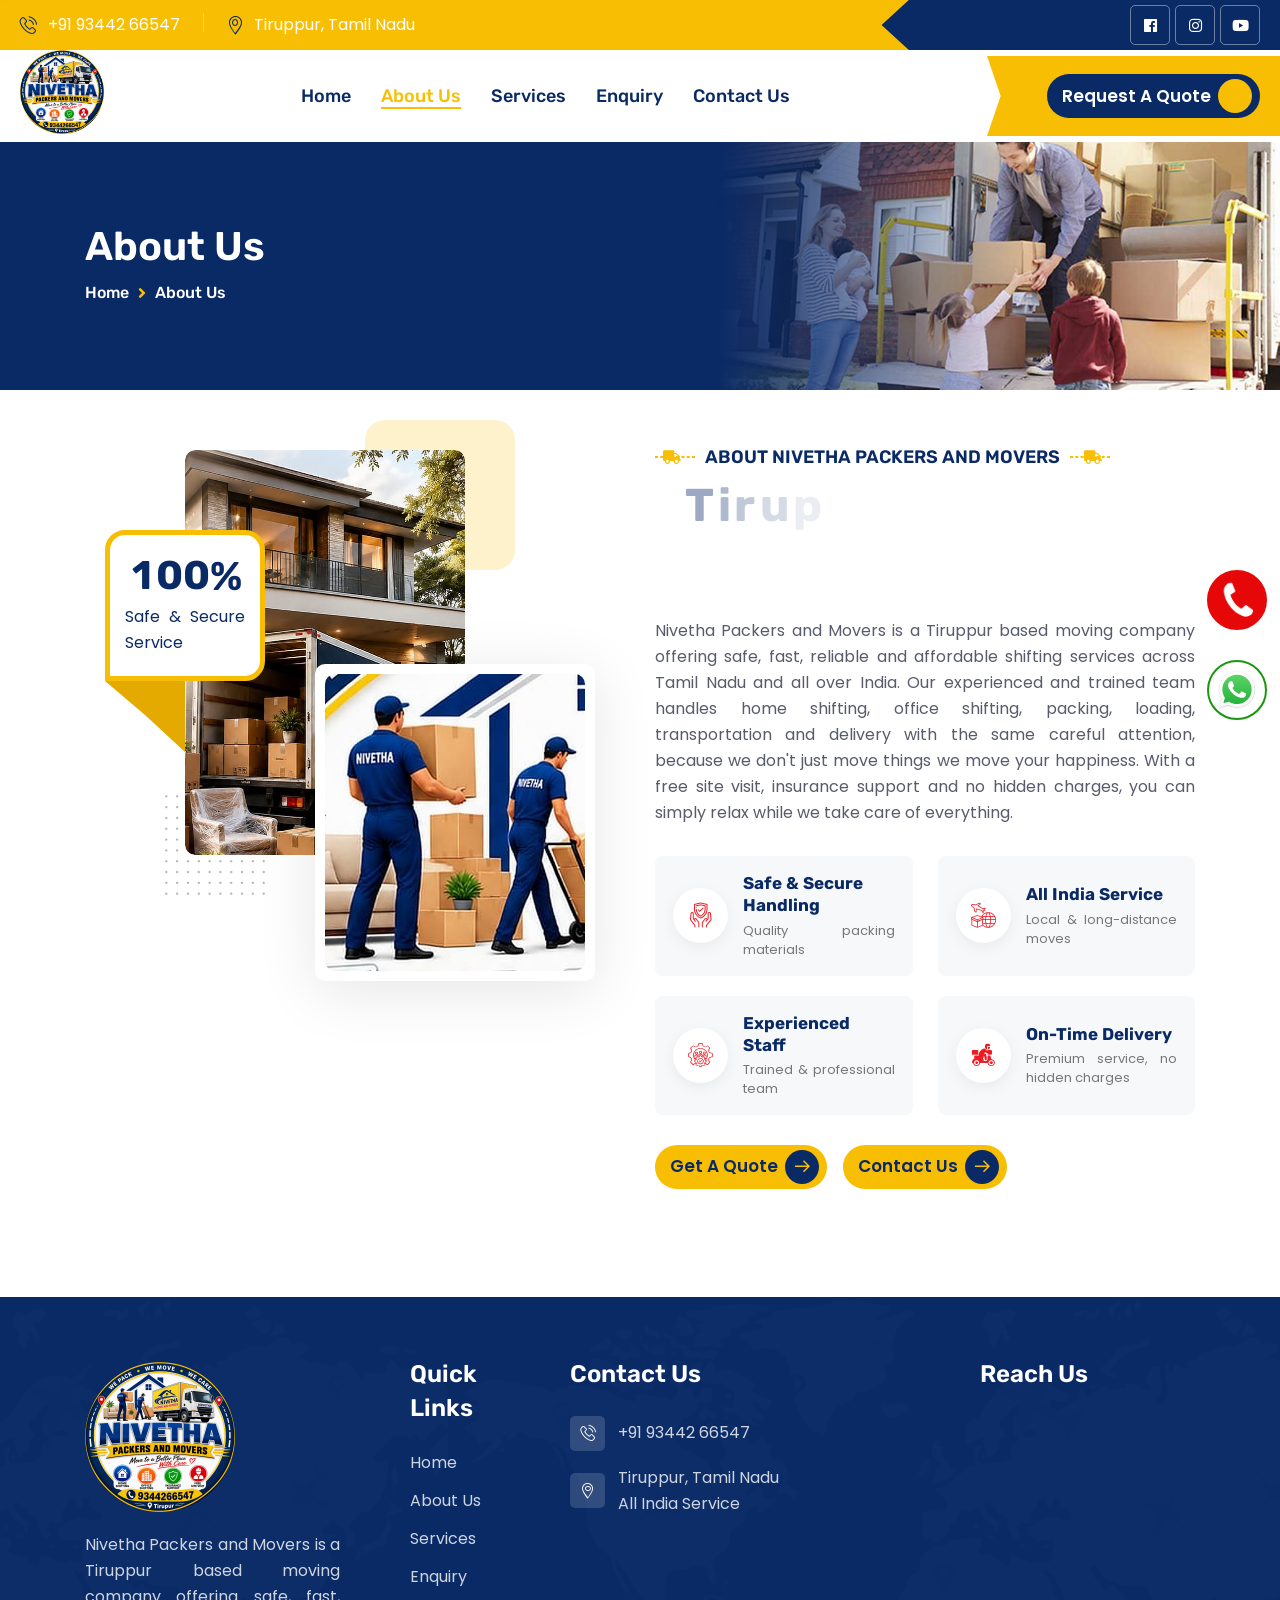
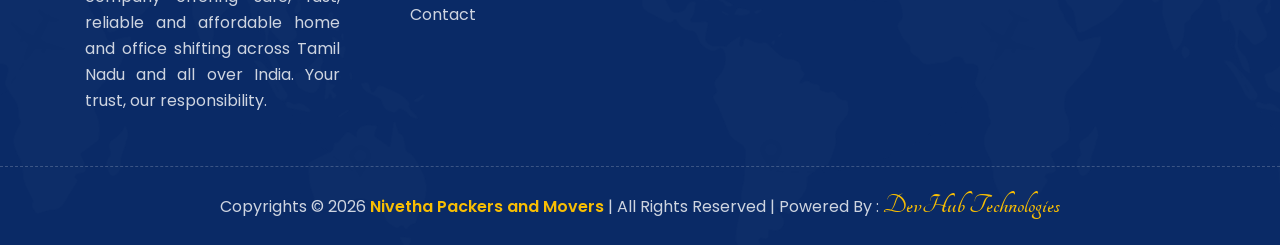
<file: about-us.html>
<!DOCTYPE html>
<html lang="en">


<head>

    <meta charset="UTF-8" />
    <meta name="viewport" content="width=device-width, initial-scale=1.0" />
    <title>About Us | Trusted Packers and Movers in Tiruppur | Nivetha Packers and Movers</title>
    <meta name="description" content="Learn about Nivetha Packers and Movers, Tiruppur - an experienced, trained team offering safe handling, on-time delivery, insurance support and all-India service at honest prices." />
    <meta name="keywords" content="About Nivetha Packers and Movers, Best Packers and Movers in Tiruppur, Trusted Movers Tiruppur, Experienced Packers and Movers Tamil Nadu, Safe House Shifting, All India Packers and Movers, Reliable Shifting Service" />
    <meta name="author" content="Nivetha Packers and Movers" />
    <meta name="robots" content="index, follow, max-image-preview:large" />
    <meta name="geo.region" content="IN-TN" />
    <meta name="geo.placename" content="Tiruppur" />
    <meta property="og:type" content="website" />
    <meta property="og:site_name" content="Nivetha Packers and Movers" />
    <meta property="og:locale" content="en_IN" />
    <meta property="og:title" content="About Us | Trusted Packers and Movers in Tiruppur | Nivetha Packers and Movers" />
    <meta property="og:description" content="Learn about Nivetha Packers and Movers, Tiruppur - an experienced, trained team offering safe handling, on-time delivery, insurance support and all-India service at honest prices." />
    <meta name="twitter:card" content="summary" />
    <meta name="twitter:title" content="About Us | Trusted Packers and Movers in Tiruppur | Nivetha Packers and Movers" />
    <meta name="twitter:description" content="Learn about Nivetha Packers and Movers, Tiruppur - an experienced, trained team offering safe handling, on-time delivery, insurance support and all-India service at honest prices." />


        
    <!-- favicons Icons -->
    <link rel="apple-touch-icon" sizes="180x180" href="assets/images/apple-touch-icon.png" />
    <link rel="icon" type="image/png" sizes="32x32" href="assets/images/favicon.png" />
    <link rel="icon" type="image/png" sizes="16x16" href="assets/images/favicon.png" />
    <meta name="theme-color" content="#0a2a66" />

    <!-- fonts -->
    <link rel="preconnect" href="https://fonts.googleapis.com/">
    <link rel="preconnect" href="https://fonts.gstatic.com/" crossorigin>
    <link
        href="https://fonts.googleapis.com/css2?family=Poppins:ital,wght@0,100;0,200;0,300;0,400;0,500;0,600;0,700;0,800;0,900;1,100;1,200;1,300;1,400;1,500;1,600;1,700;1,800;1,900&amp;display=swap"
        rel="stylesheet">
    <link href="https://fonts.googleapis.com/css2?family=Rubik:ital,wght@0,300..900;1,300..900&amp;display=swap"
        rel="stylesheet">
    <link type="text/css" rel="stylesheet" href="https://fonts.googleapis.com/css?family=Tangerine">

    <link rel="stylesheet" href="assets/css/bootstrap.min.css" />
    <link rel="stylesheet" href="assets/css/animate.min.css" />
    <link rel="stylesheet" href="assets/css/custom-animate.css" />
    <link rel="stylesheet" href="assets/css/swiper.min.css" />
    <link rel="stylesheet" href="assets/css/font-awesome-all.css" />
    <link rel="stylesheet" href="assets/css/jarallax.css" />
    <link rel="stylesheet" href="assets/css/jquery.magnific-popup.css" />
    <link rel="stylesheet" href="assets/css/flaticon.css">
    <link rel="stylesheet" href="assets/css/owl.carousel.min.css" />
    <link rel="stylesheet" href="assets/css/owl.theme.default.min.css" />
    <link rel="stylesheet" href="assets/css/nice-select.css" />
    <link rel="stylesheet" href="assets/css/jquery-ui.css" />
    <link rel="stylesheet" href="assets/css/aos.css" />
    <link rel="stylesheet" href="assets/css/odometer.min.css" />


    <link rel="stylesheet" href="assets/css/module-css/slider.css" />
    <link rel="stylesheet" href="assets/css/module-css/banner.css" />
    <link rel="stylesheet" href="assets/css/module-css/footer.css" />
    <link rel="stylesheet" href="assets/css/module-css/about.css" />
    <link rel="stylesheet" href="assets/css/module-css/service.css" />
    <link rel="stylesheet" href="assets/css/module-css/counter.css" />
    <link rel="stylesheet" href="assets/css/module-css/why-choose.css" />
    <link rel="stylesheet" href="assets/css/module-css/project.css" />
    <link rel="stylesheet" href="assets/css/module-css/video.css" />
    <link rel="stylesheet" href="assets/css/module-css/team.css" />
    <link rel="stylesheet" href="assets/css/module-css/brand.css" />
    <link rel="stylesheet" href="assets/css/module-css/download-app.css" />
    <link rel="stylesheet" href="assets/css/module-css/testimonial.css" />
    <link rel="stylesheet" href="assets/css/module-css/blog.css" />
    <link rel="stylesheet" href="assets/css/module-css/sliding-text.css" />
    <link rel="stylesheet" href="assets/css/module-css/skill.css" />
    <link rel="stylesheet" href="assets/css/module-css/process.css" />
    <link rel="stylesheet" href="assets/css/module-css/faq.css" />
    <link rel="stylesheet" href="assets/css/module-css/feature.css" />
    <link rel="stylesheet" href="assets/css/module-css/cta.css" />
    <link rel="stylesheet" href="assets/css/module-css/error.css" />
    <link rel="stylesheet" href="assets/css/module-css/page-header.css" />
    <link rel="stylesheet" href="assets/css/module-css/office-location.css" />
    <link rel="stylesheet" href="assets/css/module-css/find-transport.css" />
    <link rel="stylesheet" href="assets/css/module-css/pricing.css" />
    <link rel="stylesheet" href="assets/css/module-css/contact.css" />


    <!-- template styles -->
    <link rel="stylesheet" href="assets/css/style.css" />
    <link rel="stylesheet" href="assets/css/responsive.css" />
    <link rel="stylesheet" href="assets/css/nivetha-theme.css" />

    <!-- Override: show services as a static 3-column grid, no carousel scroll -->
    <style>
        .services-two__carousel.owl-carousel {
            display: block !important;
        }
        .services-two__carousel.owl-carousel .owl-stage-outer {
            overflow: visible !important;
        }
        .services-two__carousel.owl-carousel .owl-stage {
            display: flex !important;
            flex-wrap: wrap !important;
            transform: none !important;
            width: 100% !important;
        }
        .services-two__carousel.owl-carousel .owl-item {
            width: 33.3333% !important;
            display: inline-block !important;
            float: none !important;
            padding: 0 15px 30px;
            box-sizing: border-box;
        }
        .services-two__carousel.owl-carousel .owl-nav,
        .services-two__carousel.owl-carousel .owl-dots {
            display: none !important;
        }
        @media (max-width: 991px) {
            .services-two__carousel.owl-carousel .owl-item {
                width: 50% !important;
            }
        }
        @media (max-width: 575px) {
            .services-two__carousel.owl-carousel .owl-item {
                width: 100% !important;
            }
        }
    </style>

</head>

<body class="custom-cursor">



    <div class="custom-cursor__cursor"></div>
    <div class="custom-cursor__cursor-two"></div>


    <div class="page-wrapper">

        <header class="main-header-two">
            <div class="main-menu-two__top">
                <div class="main-menu-two__top-inner">
                    <ul class="list-unstyled main-menu-two__contact-list">
                        <li>
                            <div class="icon">
                                <i class="icon-phone-call"></i>
                            </div>
                            <div class="text">
                                <p><a href="tel:+919344266547">+91 93442 66547</a></p>
                            </div>
                        </li>
                       
                        <li>
                            <div class="icon">
                                <i class="icon-location1"></i>
                            </div>
                            <div class="text">
                                <p>Tiruppur, Tamil Nadu</p>
                            </div>
                        </li>
                    </ul>
                    <div class="main-menu-two__top-right">
                     
                        <div class="main-menu-two__social">
                            <a href="#"><i class="fab fa-facebook"></i></a>
                            <a href="#"><i class="fab fa-instagram"></i></a>
                            <a href="#"><i class="fab fa-youtube"></i></a>
                        </div>
                    </div>
                </div>
            </div>
            <nav class="main-menu">
                <div class="main-menu-two__wrapper">
                    <div class="main-menu-two__wrapper-inner">
                        <div class="main-menu-two__left">
                            <div class="main-menu-two__logo">
                                <a href="index.html"><img src="assets/images/nivetha-logo.png" alt="Nivetha Packers and Movers" class="nv-logo-header"></a>
                            </div>
                        </div>
                        <div class="main-menu-two__main-menu-box">
                            <a href="#" class="mobile-nav__toggler"><i class="fa fa-bars"></i></a>
                            <ul class="main-menu__list">
                                
                                <li>
                                    <a href="index.html">Home</a>
                                </li>

                                <li>
                                    <a href="about-us.html">About Us</a>
                                </li>

                                <li>
                                    <a href="services.html">Services</a>
                                </li>
                                
                                 <li>
                                    <a href="enquiry.html">Enquiry</a>
                                </li>

                                <li>
                                    <a href="contact.html">Contact Us</a>
                                </li>
                            </ul>
                        </div>
                        <div class="main-menu-two__right">
                            <div class="main-menu-two__right-content">
                                <div class="main-menu-two__call">
                                    <div class="main-menu-two__call-icon">
                                        <i class="icon-phone-call"></i>
                                    </div>
                                    <div class="main-menu-two__call-content">
                                        <p class="main-menu-two__call-sub-title">Call Us</p>
                                        <h5 class="main-menu-two__call-number"><a href="tel:+919344266547">+91 93442 66547</a></h5>
                                    </div>
                                </div>
                              
                                <div class="main-menu-two__btn-box">
                                    <a href="enquiry.html" class="thm-btn">Request a Quote<span><i
                                                class="icon-right-arrow"></i></span></a>
                                </div>
                            </div>
                        </div>
                    </div>
                </div>
            </nav>
        </header>

        <div class="stricky-header stricked-menu main-menu main-menu-two">
            <div class="sticky-header__content"></div><!-- /.sticky-header__content -->
        </div><!-- /.stricky-header -->

        <!--Page Header Start-->
        <section class="page-header">
            <div class="page-header__bg" style="background-image: url(assets/images/backgrounds/page-header-bg.jpg);">
            </div>
            <div class="container">
                <div class="page-header__inner">
                    <div class="page-header__img-1">
                        <img src="assets/images/services/services7.jpg" alt="Family moving home with packers">
                    </div>
                    
                    <h3>About Us</h3>
                    <div class="thm-breadcrumb__inner">
                        <ul class="thm-breadcrumb list-unstyled">
                            <li><a href="index.html">Home</a></li>
                            <li><span class="fas fa-angle-right"></span></li>
                            <li>About Us</li>
                        </ul>
                    </div>
                </div>
            </div>
        </section>
        <!--Page Header End-->        

        <!--About Three Start -->
        <section class="about-three mb-5">
            <div class="container">
                <div class="row">
                    <div class="col-xl-6">
                        <div class="about-three__left wow slideInLeft" data-wow-delay="100ms"
                            data-wow-duration="2500ms">
                            <div class="about-three__img-box">
                                <div class="about-three__img">
                                    <img src="assets/images/resources/about-three-img-1.jpg" alt="">
                                </div>
                                <div class="about-three__img-2">
                                    <img src="assets/images/resources/about-three-img-2.jpg" alt="">
                                </div>
                                <div class="about-three__shape-2 float-bob-y">
                                    <img src="assets/images/shapes/about-three-shape-2.png" alt="">
                                </div>
                                <div class="about-three__experience-box">
                                    <div class="about-three__count-box">
                                        <h3 class="odometer" data-count="100">00</h3>
                                        <span>%</span>
                                    </div>
                                    <p class="about-three__experience-text">Safe &amp; Secure Service</p>
                                </div>
                                <div class="about-three__shape-1 float-bob-x"></div>
                            </div>
                        </div>
                    </div>
                    <div class="col-xl-6">
                        <div class="about-three__right wow fadeInRight" data-wow-delay="300ms">
                            <div class="section-title text-left sec-title-animation animation-style2">
                                <div class="section-title__tagline-box">
                                    <span class="section-title__tagline-border"></span>
                                    <div class="section-title__shape-1">
                                        <i class="fas fa-truck"></i>
                                    </div>
                                    <h6 class="section-title__tagline">ABOUT NIVETHA PACKERS AND MOVERS</h6>
                                    <span class="section-title__tagline-border"></span>
                                    <div class="section-title__shape-2">
                                        <i class="fas fa-truck"></i>
                                    </div>
                                </div>
                                <h3 class="section-title__title title-animation">Tiruppur's Trusted <span>Moving Partner</span>
                                </h3>
                            </div>
                            <p class="about-three__text">Nivetha Packers and Movers is a Tiruppur based moving company offering safe, fast, reliable and affordable shifting services across Tamil Nadu and all over India. Our experienced and trained team handles home shifting, office shifting, packing, loading, transportation and delivery with the same careful attention, because we don't just move things we move your happiness. With a free site visit, insurance support and no hidden charges, you can simply relax while we take care of everything.</p>
                            <ul class="key-features list-unstyled">
                            <li>
                                <div class="key-features__icon">
                                    <span class="icon-protection"></span>
                                </div>
                                <div class="key-features__content">
                                    <h4>Safe &amp; Secure Handling</h4>
                                    <p>Quality packing materials</p>
                                </div>
                            </li>

                            <li>
                                <div class="key-features__icon">
                                    <span class="icon-international-shipping"></span>
                                </div>
                                <div class="key-features__content">
                                    <h4>All India Service</h4>
                                    <p>Local &amp; long-distance moves</p>
                                </div>
                            </li>

                            <li>
                                <div class="key-features__icon">
                                    <span class="icon-professional-services"></span>
                                </div>
                                <div class="key-features__content">
                                    <h4>Experienced Staff</h4>
                                    <p>Trained &amp; professional team</p>
                                </div>
                            </li>

                            <li>
                                <div class="key-features__icon">
                                    <span class="icon-delivery-man-1"></span>
                                </div>
                                <div class="key-features__content">
                                    <h4>On-Time Delivery</h4>
                                    <p>Premium service, no hidden charges</p>
                                </div>
                            </li>
                        </ul>

                            <div class="about-three__btn-and-video">
                                <div class="about-three__btn-box">
                                    <a href="enquiry.html" class="thm-btn">Get A Quote<span><i
                                                class="icon-right-arrow"></i></span></a>
                                </div>
                                
                                <div class="about-three__btn-box">
                                    <a href="contact.html" class="thm-btn">Contact Us<span><i
                                                class="icon-right-arrow"></i></span></a>
                                </div>

                            </div>
                        </div>
                    </div>
                </div>
            </div>
        </section>
        <!--About Three End -->


        <!--Site Footer Start-->
        <footer class="site-footer">
            <div class="site-footer__shape-bg"
                style="background-image: url(assets/images/shapes/site-footer-shape-bg.png);"></div>
            <div class="container">
              
                <div class="site-footer__middle">
                    <div class="row">
                        <div class="col-xl-3 col-lg-6 col-md-6 wow fadeInUp" data-wow-delay="100ms">
                            <div class="footer-widget__column footer-widget__about">
                                <div class="footer-widget__logo">
                                    <a href="index.html"><img src="assets/images/nivetha-logo.png" alt="Nivetha Packers and Movers" class="nv-logo-footer"></a>
                                </div>
                                <p class="footer-widget__about-text">Nivetha Packers and Movers is a Tiruppur based moving company offering safe, fast, reliable and affordable home and office shifting across Tamil Nadu and all over India. Your trust, our responsibility.</p>
                                <!-- <div class="site-footer__social">
                                    <a href="#"><i class="icon-facebook-app-symbol"></i></a>
                                    <a href="#"><i class="icon-instagram"></i></a>
                                    <a href="#"><i class="fab fa-youtube"></i></a>
                                </div> -->
                            </div>
                        </div>


                        <div class="col-xl-2 col-lg-6 col-md-6 wow fadeInUp" data-wow-delay="200ms">
                            <div class="footer-widget__column footer-widget__usefull-link">
                                <div class="footer-widget__title-box">
                                    <h3 class="footer-widget__title">Quick Links</h3>
                                </div>
                                <div class="footer-widget__link-box">
                                    <ul class="footer-widget__link list-unstyled">
                                        <li><a href="index.html">Home</a></li>
                                        <li><a href="about-us.html">About Us</a></li>
                                        <li><a href="services.html">Services</a></li>
                                        <li><a href="enquiry.html">Enquiry</a></li>
                                        <li><a href="contact.html">Contact</a></li>
                                    </ul>
                                </div>
                            </div>
                        </div>

                        <div class="col-xl-4 col-lg-6 col-md-6 wow fadeInUp" data-wow-delay="400ms">
                            <div class="footer-widget__contact-box">
                                <div class="footer-widget__title-box">
                                    <h3 class="footer-widget__title">Contact Us</h3>
                                </div>
                                <ul class="footer-widget__contact list-unstyled">
                                    <li>
                                        <div class="icon">
                                            <span class="icon-phone-call"></span>
                                        </div>
                                        <div class="content">
                                            <p><a href="tel:+919344266547">+91 93442 66547</a></p>
                                        </div>
                                    </li>
                                    <li>
                                        <div class="icon">
                                            <span class="icon-location1"></span>
                                        </div>
                                        <div class="content">
                                            <p>Tiruppur, Tamil Nadu<br>All India Service</p>
                                        </div>
                                    </li>
                                </ul>
                            </div>
                        </div>

                         <div class="col-xl-3 col-lg-6 col-md-6 wow fadeInUp" data-wow-delay="300ms">
                            <div class="footer-widget__column footer-widget__services">
                                <div class="footer-widget__title-box">
                                    <h3 class="footer-widget__title">Reach Us</h3>
                                </div>
                                  <iframe src="https://www.google.com/maps?q=Tiruppur%2C%20Tamil%20Nadu%2C%20India&output=embed" width="100%" height="250" style="border:0;" allowfullscreen="" loading="lazy" referrerpolicy="no-referrer-when-downgrade"></iframe>
                            </div>
                        </div>
                    </div>
                </div>
            </div>
            <div class="site-footer__bottom">
                <div class="container">
                    <div class="site-footer__bottom-inner">
                        <p class="site-footer__bottom-text">Copyrights © 2026 <span id="current-year"> </span><a href="index.html">Nivetha Packers and Movers</a> | All Rights Reserved | <span>Powered By : <a class="devhub" href="https://devhubtechnologies.co.in/" target="_blank">DevHub Technologies</a></span></p>
                    
                    </div>
                </div>
            </div>
        </footer>
        <!--Site Footer End-->


        <a href="https://api.whatsapp.com/send?phone=919344266547&amp;text=Hello%20Nivetha%20Packers%20and%20Movers%2C%20I%20visited%20your%20website.%20I%20need%20more%20information." target="_blank" id="Whatsapp">
            <img src="assets/images/WhatsApp.svg" alt="WhatsApp">
        </a>
        
        <a href="tel:+919344266547" target="_blank" id="Phonei">
            <img src="assets/images/phone.png" alt="Phone">
        </a> 
        
        <div class="mobile-nav__wrapper">
            <div class="mobile-nav__overlay mobile-nav__toggler"></div>
            <!-- /.mobile-nav__overlay -->
            <div class="mobile-nav__content">
                <span class="mobile-nav__close mobile-nav__toggler"><i class="fa fa-times"></i></span>
                <div class="logo-box">
                    <a href="index.html" aria-label="logo image"><img src="assets/images/nivetha-logo.png" width="140"
                            alt="" /></a>
                </div>
                <!-- /.logo-box -->
                <div class="mobile-nav__container"></div>
                <!-- /.mobile-nav__container -->

                <ul class="mobile-nav__contact list-unstyled">
                    <li>
                        <i class="fas fa-phone"></i>
                        <a href="tel:+919344266547">+91 93442 66547</a>
                    </li>
                </ul><!-- /.mobile-nav__contact -->
                <div class="mobile-nav__top">
                    <div class="mobile-nav__social">
                        <a href="#" class="fab fa-twitter"></a>
                        <a href="#" class="fab fa-facebook-square"></a>
                        <a href="#" class="fab fa-pinterest-p"></a>
                        <a href="#" class="fab fa-instagram"></a>
                    </div><!-- /.mobile-nav__social -->
                </div><!-- /.mobile-nav__top -->

            </div>
            <!-- /.mobile-nav__content -->
        </div>
        <!-- /.mobile-nav__wrapper -->

        <a href="#" data-target="html" class="scroll-to-target scroll-to-top">
            <span class="scroll-to-top__wrapper"><span class="scroll-to-top__inner"></span></span>
            <span class="scroll-to-top__text"> Go Back Top</span>
        </a>


            <script src="assets/js/jquery-latest.js"></script>
            <script src="assets/js/bootstrap.bundle.min.js"></script>
            <script src="assets/js/jarallax.min.js"></script>
            <script src="assets/js/jquery.ajaxchimp.min.js"></script>
            <script src="assets/js/jquery.appear.min.js"></script>
            <script src="assets/js/swiper.min.js"></script>
            <script src="assets/js/jquery.magnific-popup.min.js"></script>
            <script src="assets/js/jquery.validate.min.js"></script>
            <script src="assets/js/wNumb.min.js"></script>
            <script src="assets/js/wow.js"></script>
            <script src="assets/js/isotope.js"></script>
            <script src="assets/js/owl.carousel.min.js"></script>
            <script src="assets/js/jquery-ui.js"></script>
            <script src="assets/js/jquery.nice-select.min.js"></script>
            <script src="assets/js/marquee.min.js"></script>
            <script src="assets/js/countdown.min.js"></script>
            <script src="assets/js/jquery.circleType.js"></script>
            <script src="assets/js/jquery.fittext.js"></script>
            <script src="assets/js/jquery.lettering.min.js"></script>
            <script src="assets/js/jquery-sidebar-content.js"></script>
            <script src="assets/js/aos.js"></script>
            <script src="assets/js/odometer.min.js"></script>
            <script src="assets/js/typed-2.0.11.js"></script>
            <script src="assets/js/jquery.circle-progress.min.js"></script>
            <script src="assets/js/gsap/gsap.js"></script>
            <script src="assets/js/gsap/ScrollTrigger.js"></script>
            <script src="assets/js/gsap/SplitText.js"></script>
            <script src="assets/js/script.js"></script>
            <script src="assets/js/nivetha.js"></script>

    </div><!-- /.page-wrapper -->


</body>


</html>
</file>
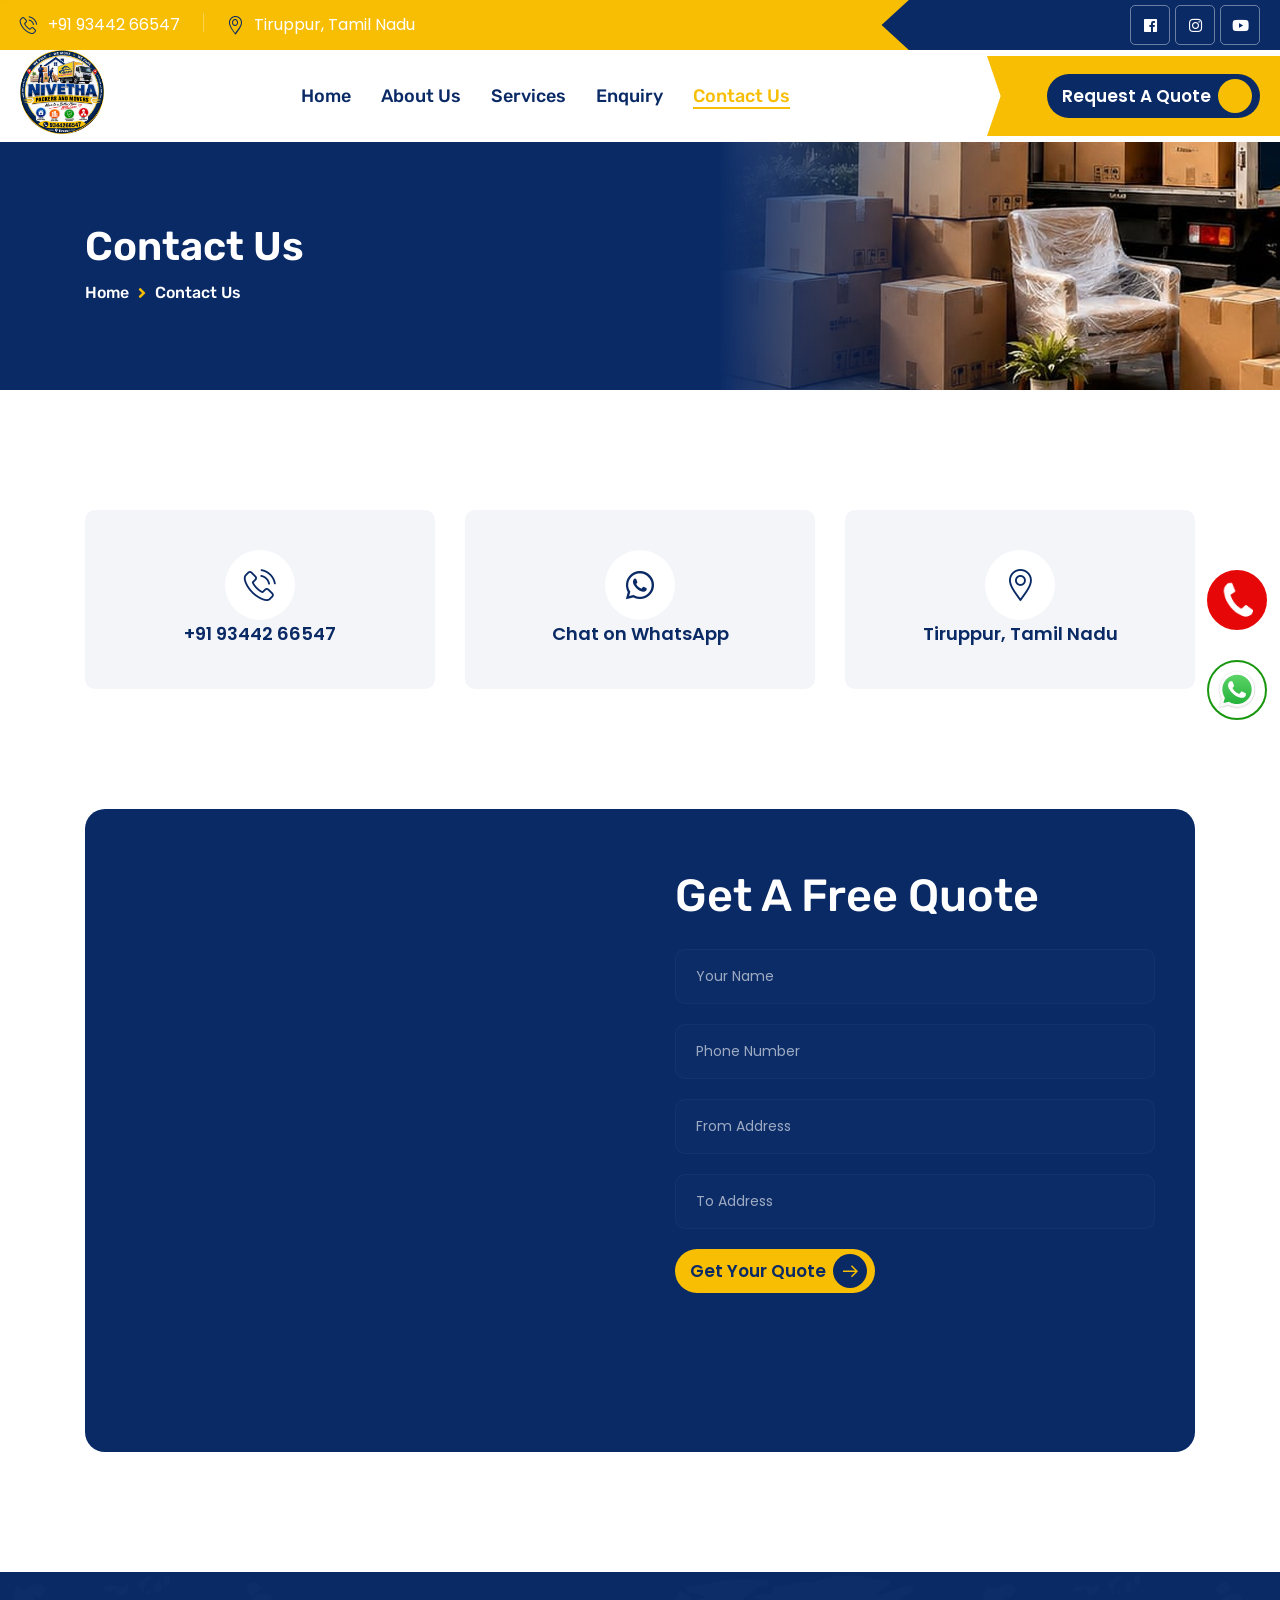
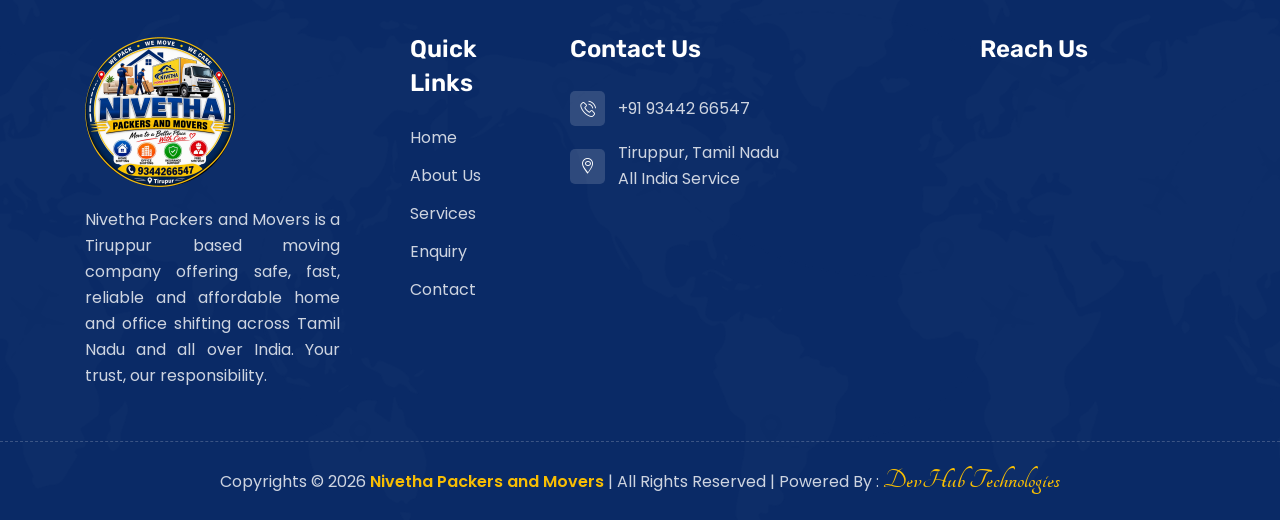
<file: contact.html>
<!DOCTYPE html>
<html lang="en">


<head>

    <meta charset="UTF-8" />
    <meta name="viewport" content="width=device-width, initial-scale=1.0" />
    <title>Contact Us | Packers and Movers in Tiruppur, Tamil Nadu | Nivetha Packers and Movers</title>
    <meta name="description" content="Contact Nivetha Packers and Movers, Tiruppur, Tamil Nadu. Call or WhatsApp +91 93442 66547 for house shifting, office shifting and transport services. Free site visit and quote." />
    <meta name="keywords" content="Contact Nivetha Packers and Movers, Packers and Movers phone number Tiruppur, Movers near me, Tiruppur Packers and Movers contact, WhatsApp Movers Tiruppur, Packers and Movers Tamil Nadu" />
    <meta name="author" content="Nivetha Packers and Movers" />
    <meta name="robots" content="index, follow, max-image-preview:large" />
    <meta name="geo.region" content="IN-TN" />
    <meta name="geo.placename" content="Tiruppur" />
    <meta property="og:type" content="website" />
    <meta property="og:site_name" content="Nivetha Packers and Movers" />
    <meta property="og:locale" content="en_IN" />
    <meta property="og:title" content="Contact Us | Packers and Movers in Tiruppur, Tamil Nadu | Nivetha Packers and Movers" />
    <meta property="og:description" content="Contact Nivetha Packers and Movers, Tiruppur, Tamil Nadu. Call or WhatsApp +91 93442 66547 for house shifting, office shifting and transport services. Free site visit and quote." />
    <meta name="twitter:card" content="summary" />
    <meta name="twitter:title" content="Contact Us | Packers and Movers in Tiruppur, Tamil Nadu | Nivetha Packers and Movers" />
    <meta name="twitter:description" content="Contact Nivetha Packers and Movers, Tiruppur, Tamil Nadu. Call or WhatsApp +91 93442 66547 for house shifting, office shifting and transport services. Free site visit and quote." />


        
    <!-- favicons Icons -->
    <link rel="apple-touch-icon" sizes="180x180" href="assets/images/apple-touch-icon.png" />
    <link rel="icon" type="image/png" sizes="32x32" href="assets/images/favicon.png" />
    <link rel="icon" type="image/png" sizes="16x16" href="assets/images/favicon.png" />
    <meta name="theme-color" content="#0a2a66" />

    <!-- fonts -->
    <link rel="preconnect" href="https://fonts.googleapis.com/">
    <link rel="preconnect" href="https://fonts.gstatic.com/" crossorigin>
    <link
        href="https://fonts.googleapis.com/css2?family=Poppins:ital,wght@0,100;0,200;0,300;0,400;0,500;0,600;0,700;0,800;0,900;1,100;1,200;1,300;1,400;1,500;1,600;1,700;1,800;1,900&amp;display=swap"
        rel="stylesheet">
    <link href="https://fonts.googleapis.com/css2?family=Rubik:ital,wght@0,300..900;1,300..900&amp;display=swap"
        rel="stylesheet">
    <link type="text/css" rel="stylesheet" href="https://fonts.googleapis.com/css?family=Tangerine">

    <link rel="stylesheet" href="assets/css/bootstrap.min.css" />
    <link rel="stylesheet" href="assets/css/animate.min.css" />
    <link rel="stylesheet" href="assets/css/custom-animate.css" />
    <link rel="stylesheet" href="assets/css/swiper.min.css" />
    <link rel="stylesheet" href="assets/css/font-awesome-all.css" />
    <link rel="stylesheet" href="assets/css/jarallax.css" />
    <link rel="stylesheet" href="assets/css/jquery.magnific-popup.css" />
    <link rel="stylesheet" href="assets/css/flaticon.css">
    <link rel="stylesheet" href="assets/css/owl.carousel.min.css" />
    <link rel="stylesheet" href="assets/css/owl.theme.default.min.css" />
    <link rel="stylesheet" href="assets/css/nice-select.css" />
    <link rel="stylesheet" href="assets/css/jquery-ui.css" />
    <link rel="stylesheet" href="assets/css/aos.css" />
    <link rel="stylesheet" href="assets/css/odometer.min.css" />


    <link rel="stylesheet" href="assets/css/module-css/slider.css" />
    <link rel="stylesheet" href="assets/css/module-css/banner.css" />
    <link rel="stylesheet" href="assets/css/module-css/footer.css" />
    <link rel="stylesheet" href="assets/css/module-css/about.css" />
    <link rel="stylesheet" href="assets/css/module-css/service.css" />
    <link rel="stylesheet" href="assets/css/module-css/counter.css" />
    <link rel="stylesheet" href="assets/css/module-css/why-choose.css" />
    <link rel="stylesheet" href="assets/css/module-css/project.css" />
    <link rel="stylesheet" href="assets/css/module-css/video.css" />
    <link rel="stylesheet" href="assets/css/module-css/team.css" />
    <link rel="stylesheet" href="assets/css/module-css/brand.css" />
    <link rel="stylesheet" href="assets/css/module-css/download-app.css" />
    <link rel="stylesheet" href="assets/css/module-css/testimonial.css" />
    <link rel="stylesheet" href="assets/css/module-css/blog.css" />
    <link rel="stylesheet" href="assets/css/module-css/sliding-text.css" />
    <link rel="stylesheet" href="assets/css/module-css/skill.css" />
    <link rel="stylesheet" href="assets/css/module-css/process.css" />
    <link rel="stylesheet" href="assets/css/module-css/faq.css" />
    <link rel="stylesheet" href="assets/css/module-css/feature.css" />
    <link rel="stylesheet" href="assets/css/module-css/cta.css" />
    <link rel="stylesheet" href="assets/css/module-css/error.css" />
    <link rel="stylesheet" href="assets/css/module-css/page-header.css" />
    <link rel="stylesheet" href="assets/css/module-css/office-location.css" />
    <link rel="stylesheet" href="assets/css/module-css/find-transport.css" />
    <link rel="stylesheet" href="assets/css/module-css/pricing.css" />
    <link rel="stylesheet" href="assets/css/module-css/contact.css" />


    <!-- template styles -->
    <link rel="stylesheet" href="assets/css/style.css" />
    <link rel="stylesheet" href="assets/css/responsive.css" />
    <link rel="stylesheet" href="assets/css/nivetha-theme.css" />

    <!-- Override: show services as a static 3-column grid, no carousel scroll -->
    <style>
        .services-two__carousel.owl-carousel {
            display: block !important;
        }
        .services-two__carousel.owl-carousel .owl-stage-outer {
            overflow: visible !important;
        }
        .services-two__carousel.owl-carousel .owl-stage {
            display: flex !important;
            flex-wrap: wrap !important;
            transform: none !important;
            width: 100% !important;
        }
        .services-two__carousel.owl-carousel .owl-item {
            width: 33.3333% !important;
            display: inline-block !important;
            float: none !important;
            padding: 0 15px 30px;
            box-sizing: border-box;
        }
        .services-two__carousel.owl-carousel .owl-nav,
        .services-two__carousel.owl-carousel .owl-dots {
            display: none !important;
        }
        @media (max-width: 991px) {
            .services-two__carousel.owl-carousel .owl-item {
                width: 50% !important;
            }
        }
        @media (max-width: 575px) {
            .services-two__carousel.owl-carousel .owl-item {
                width: 100% !important;
            }
        }
    </style>

</head>

<body class="custom-cursor">



    <div class="custom-cursor__cursor"></div>
    <div class="custom-cursor__cursor-two"></div>


    <div class="page-wrapper">

        <header class="main-header-two">
            <div class="main-menu-two__top">
                <div class="main-menu-two__top-inner">
                    <ul class="list-unstyled main-menu-two__contact-list">
                        <li>
                            <div class="icon">
                                <i class="icon-phone-call"></i>
                            </div>
                            <div class="text">
                                <p><a href="tel:+919344266547">+91 93442 66547</a></p>
                            </div>
                        </li>
                       
                        <li>
                            <div class="icon">
                                <i class="icon-location1"></i>
                            </div>
                            <div class="text">
                                <p>Tiruppur, Tamil Nadu</p>
                            </div>
                        </li>
                    </ul>
                    <div class="main-menu-two__top-right">
                     
                        <div class="main-menu-two__social">
                            <a href="#"><i class="fab fa-facebook"></i></a>
                            <a href="#"><i class="fab fa-instagram"></i></a>
                            <a href="#"><i class="fab fa-youtube"></i></a>
                        </div>
                    </div>
                </div>
            </div>
            <nav class="main-menu">
                <div class="main-menu-two__wrapper">
                    <div class="main-menu-two__wrapper-inner">
                        <div class="main-menu-two__left">
                            <div class="main-menu-two__logo">
                                <a href="index.html"><img src="assets/images/nivetha-logo.png" alt="Nivetha Packers and Movers" class="nv-logo-header"></a>
                            </div>
                        </div>
                        <div class="main-menu-two__main-menu-box">
                            <a href="#" class="mobile-nav__toggler"><i class="fa fa-bars"></i></a>
                            <ul class="main-menu__list">
                                
                                <li>
                                    <a href="index.html">Home</a>
                                </li>

                                <li>
                                    <a href="about-us.html">About Us</a>
                                </li>

                                <li>
                                    <a href="services.html">Services</a>
                                </li>
                                
                                 <li>
                                    <a href="enquiry.html">Enquiry</a>
                                </li>

                                <li>
                                    <a href="contact.html">Contact Us</a>
                                </li>
                            </ul>
                        </div>
                        <div class="main-menu-two__right">
                            <div class="main-menu-two__right-content">
                                <div class="main-menu-two__call">
                                    <div class="main-menu-two__call-icon">
                                        <i class="icon-phone-call"></i>
                                    </div>
                                    <div class="main-menu-two__call-content">
                                        <p class="main-menu-two__call-sub-title">Call Us</p>
                                        <h5 class="main-menu-two__call-number"><a href="tel:+919344266547">+91 93442 66547</a></h5>
                                    </div>
                                </div>
                              
                                <div class="main-menu-two__btn-box">
                                    <a href="enquiry.html" class="thm-btn">Request a Quote<span><i
                                                class="icon-right-arrow"></i></span></a>
                                </div>
                            </div>
                        </div>
                    </div>
                </div>
            </nav>
        </header>

        <div class="stricky-header stricked-menu main-menu main-menu-two">
            <div class="sticky-header__content"></div><!-- /.sticky-header__content -->
        </div><!-- /.stricky-header -->

        <!--Page Header Start-->
        <section class="page-header">
            <div class="page-header__bg" style="background-image: url(assets/images/backgrounds/page-header-bg.jpg);">
            </div>
            <div class="container">
                <div class="page-header__inner">
                    <div class="page-header__img-1">
                        <img src="assets/images/services/services3.jpg" alt="Packed boxes ready for moving">
                    </div>
                    
                    <h3>Contact Us</h3>
                    <div class="thm-breadcrumb__inner">
                        <ul class="thm-breadcrumb list-unstyled">
                            <li><a href="index.html">Home</a></li>
                            <li><span class="fas fa-angle-right"></span></li>
                            <li>Contact Us</li>
                        </ul>
                    </div>
                </div>
            </div>
        </section>
        <!--Page Header End-->        

        <!--Contact Info Start-->
        <section class="contact-info">
            <div class="container">
                <div class="row">
                    <!--Contact Two Single Start-->
                    <div class="col-xl-4 col-lg-6 wow fadeInLeft" data-wow-delay="100ms">
                        <div class="contact-info__single">
                            <div class="contact-info__icon">
                                <span class="icon-phone-call"></span>
                            </div>
                            <h5><a href="tel:+919344266547">+91 93442 66547</a></h5>
                        </div>
                    </div>
                    <!--Contact Two Single End-->
                    <!--Contact Two Single Start-->
                    <div class="col-xl-4 col-lg-6 wow fadeInUp" data-wow-delay="200ms">
                        <div class="contact-info__single">
                            <div class="contact-info__icon">
                                <span class="fab fa-whatsapp"></span>
                            </div>
                            <h5><a href="https://api.whatsapp.com/send?phone=919344266547&amp;text=Hello%20Nivetha%20Packers%20and%20Movers%2C%20I%20visited%20your%20website.%20I%20need%20more%20information." target="_blank" rel="noopener">Chat on WhatsApp</a></h5>
                        </div>
                    </div>
                    <!--Contact Two Single End-->
                   
                    <!--Contact Two Single Start-->
                    <div class="col-xl-4 col-lg-6 wow fadeInRight" data-wow-delay="400ms">
                        <div class="contact-info__single">
                            <div class="contact-info__icon">
                                <span class="icon-location1"></span>
                            </div>
                            <h5>Tiruppur, Tamil Nadu</h5>
                        </div>
                    </div>
                    <!--Contact Two Single End-->
                </div>
            </div>
        </section>
        <!--Contact Info End-->

        <!--Contact Page Start-->
        <section class="contact-page">
            <div class="container">
                <div class="contact-page__inner">
                    <div class="row">
                        <div class="col-xl-6">
                            <div class="contact-page__left">
                                <iframe src="https://www.google.com/maps?q=Tiruppur%2C%20Tamil%20Nadu%2C%20India&output=embed"
                                    class="google-map__one" allowfullscreen></iframe>
                            </div>
                        </div>
                        <div class="col-xl-6">
                            <div class="contact-page__right">
                                <h3 class="contact-page__form-title">Get A Free Quote</h3>
                               <form class="contact-one__form nv-quote-form" method="post" action="#" novalidate>
                                    <div class="contact-one__content-box">
                                        <div class="contact-one__input-box">
                                            <input type="text" placeholder="Your Name" name="name" required>
                                        </div>
                                        <div class="contact-one__input-box">
                                            <input type="text" placeholder="Phone Number" name="phone" required>
                                        </div>
                                        <div class="contact-one__input-box">
                                            <input type="text" placeholder="From Address" name="fromadd" required>
                                        </div>
                                        <div class="contact-one__input-box">
                                            <input type="text" placeholder="To Address" name="toadd" required>
                                        </div>
                                    </div>
                           
                                    <div class="contact-one__content-bottom">
                                        <button type="submit" class="thm-btn">Get Your Quote<span><i
                                                    class="icon-right-arrow"></i></span></button>
                                    </div>
                                    <div class="result"></div>
                                </form>
                            </div>
                        </div>
                    </div>
                </div>
            </div>
        </section>
        <!--Contact Page End-->


        <!--Site Footer Start-->
        <footer class="site-footer">
            <div class="site-footer__shape-bg"
                style="background-image: url(assets/images/shapes/site-footer-shape-bg.png);"></div>
            <div class="container">
              
                <div class="site-footer__middle">
                    <div class="row">
                        <div class="col-xl-3 col-lg-6 col-md-6 wow fadeInUp" data-wow-delay="100ms">
                            <div class="footer-widget__column footer-widget__about">
                                <div class="footer-widget__logo">
                                    <a href="index.html"><img src="assets/images/nivetha-logo.png" alt="Nivetha Packers and Movers" class="nv-logo-footer"></a>
                                </div>
                                <p class="footer-widget__about-text">Nivetha Packers and Movers is a Tiruppur based moving company offering safe, fast, reliable and affordable home and office shifting across Tamil Nadu and all over India. Your trust, our responsibility.</p>
                                <!-- <div class="site-footer__social">
                                    <a href="#"><i class="icon-facebook-app-symbol"></i></a>
                                    <a href="#"><i class="icon-instagram"></i></a>
                                    <a href="#"><i class="fab fa-youtube"></i></a>
                                </div> -->
                            </div>
                        </div>


                        <div class="col-xl-2 col-lg-6 col-md-6 wow fadeInUp" data-wow-delay="200ms">
                            <div class="footer-widget__column footer-widget__usefull-link">
                                <div class="footer-widget__title-box">
                                    <h3 class="footer-widget__title">Quick Links</h3>
                                </div>
                                <div class="footer-widget__link-box">
                                    <ul class="footer-widget__link list-unstyled">
                                        <li><a href="index.html">Home</a></li>
                                        <li><a href="about-us.html">About Us</a></li>
                                        <li><a href="services.html">Services</a></li>
                                        <li><a href="enquiry.html">Enquiry</a></li>
                                        <li><a href="contact.html">Contact</a></li>
                                    </ul>
                                </div>
                            </div>
                        </div>

                        <div class="col-xl-4 col-lg-6 col-md-6 wow fadeInUp" data-wow-delay="400ms">
                            <div class="footer-widget__contact-box">
                                <div class="footer-widget__title-box">
                                    <h3 class="footer-widget__title">Contact Us</h3>
                                </div>
                                <ul class="footer-widget__contact list-unstyled">
                                    <li>
                                        <div class="icon">
                                            <span class="icon-phone-call"></span>
                                        </div>
                                        <div class="content">
                                            <p><a href="tel:+919344266547">+91 93442 66547</a></p>
                                        </div>
                                    </li>
                                    <li>
                                        <div class="icon">
                                            <span class="icon-location1"></span>
                                        </div>
                                        <div class="content">
                                            <p>Tiruppur, Tamil Nadu<br>All India Service</p>
                                        </div>
                                    </li>
                                </ul>
                            </div>
                        </div>

                         <div class="col-xl-3 col-lg-6 col-md-6 wow fadeInUp" data-wow-delay="300ms">
                            <div class="footer-widget__column footer-widget__services">
                                <div class="footer-widget__title-box">
                                    <h3 class="footer-widget__title">Reach Us</h3>
                                </div>
                                  <iframe src="https://www.google.com/maps?q=Tiruppur%2C%20Tamil%20Nadu%2C%20India&output=embed" width="100%" height="250" style="border:0;" allowfullscreen="" loading="lazy" referrerpolicy="no-referrer-when-downgrade"></iframe>
                            </div>
                        </div>
                    </div>
                </div>
            </div>
            <div class="site-footer__bottom">
                <div class="container">
                    <div class="site-footer__bottom-inner">
                        <p class="site-footer__bottom-text">Copyrights © 2026 <span id="current-year"> </span><a href="index.html">Nivetha Packers and Movers</a> | All Rights Reserved | <span>Powered By : <a class="devhub" href="https://devhubtechnologies.co.in/" target="_blank">DevHub Technologies</a></span></p>
                    
                    </div>
                </div>
            </div>
        </footer>
        <!--Site Footer End-->


        <a href="https://api.whatsapp.com/send?phone=919344266547&amp;text=Hello%20Nivetha%20Packers%20and%20Movers%2C%20I%20visited%20your%20website.%20I%20need%20more%20information." target="_blank" id="Whatsapp">
            <img src="assets/images/WhatsApp.svg" alt="WhatsApp">
        </a>
        
        <a href="tel:+919344266547" target="_blank" id="Phonei">
            <img src="assets/images/phone.png" alt="Phone">
        </a> 
        
        <div class="mobile-nav__wrapper">
            <div class="mobile-nav__overlay mobile-nav__toggler"></div>
            <!-- /.mobile-nav__overlay -->
            <div class="mobile-nav__content">
                <span class="mobile-nav__close mobile-nav__toggler"><i class="fa fa-times"></i></span>
                <div class="logo-box">
                    <a href="index.html" aria-label="logo image"><img src="assets/images/nivetha-logo.png" width="140"
                            alt="" /></a>
                </div>
                <!-- /.logo-box -->
                <div class="mobile-nav__container"></div>
                <!-- /.mobile-nav__container -->

                <ul class="mobile-nav__contact list-unstyled">
                    <li>
                        <i class="fas fa-phone"></i>
                        <a href="tel:+919344266547">+91 93442 66547</a>
                    </li>
                </ul><!-- /.mobile-nav__contact -->
                <div class="mobile-nav__top">
                    <div class="mobile-nav__social">
                        <a href="#" class="fab fa-twitter"></a>
                        <a href="#" class="fab fa-facebook-square"></a>
                        <a href="#" class="fab fa-pinterest-p"></a>
                        <a href="#" class="fab fa-instagram"></a>
                    </div><!-- /.mobile-nav__social -->
                </div><!-- /.mobile-nav__top -->

            </div>
            <!-- /.mobile-nav__content -->
        </div>
        <!-- /.mobile-nav__wrapper -->

        <a href="#" data-target="html" class="scroll-to-target scroll-to-top">
            <span class="scroll-to-top__wrapper"><span class="scroll-to-top__inner"></span></span>
            <span class="scroll-to-top__text"> Go Back Top</span>
        </a>


            <script src="assets/js/jquery-latest.js"></script>
            <script src="assets/js/bootstrap.bundle.min.js"></script>
            <script src="assets/js/jarallax.min.js"></script>
            <script src="assets/js/jquery.ajaxchimp.min.js"></script>
            <script src="assets/js/jquery.appear.min.js"></script>
            <script src="assets/js/swiper.min.js"></script>
            <script src="assets/js/jquery.magnific-popup.min.js"></script>
            <script src="assets/js/jquery.validate.min.js"></script>
            <script src="assets/js/wNumb.min.js"></script>
            <script src="assets/js/wow.js"></script>
            <script src="assets/js/isotope.js"></script>
            <script src="assets/js/owl.carousel.min.js"></script>
            <script src="assets/js/jquery-ui.js"></script>
            <script src="assets/js/jquery.nice-select.min.js"></script>
            <script src="assets/js/marquee.min.js"></script>
            <script src="assets/js/countdown.min.js"></script>
            <script src="assets/js/jquery.circleType.js"></script>
            <script src="assets/js/jquery.fittext.js"></script>
            <script src="assets/js/jquery.lettering.min.js"></script>
            <script src="assets/js/jquery-sidebar-content.js"></script>
            <script src="assets/js/aos.js"></script>
            <script src="assets/js/odometer.min.js"></script>
            <script src="assets/js/typed-2.0.11.js"></script>
            <script src="assets/js/jquery.circle-progress.min.js"></script>
            <script src="assets/js/gsap/gsap.js"></script>
            <script src="assets/js/gsap/ScrollTrigger.js"></script>
            <script src="assets/js/gsap/SplitText.js"></script>
            <script src="assets/js/script.js"></script>
            <script src="assets/js/nivetha.js"></script>

    </div><!-- /.page-wrapper -->


</body>


</html>
</file>
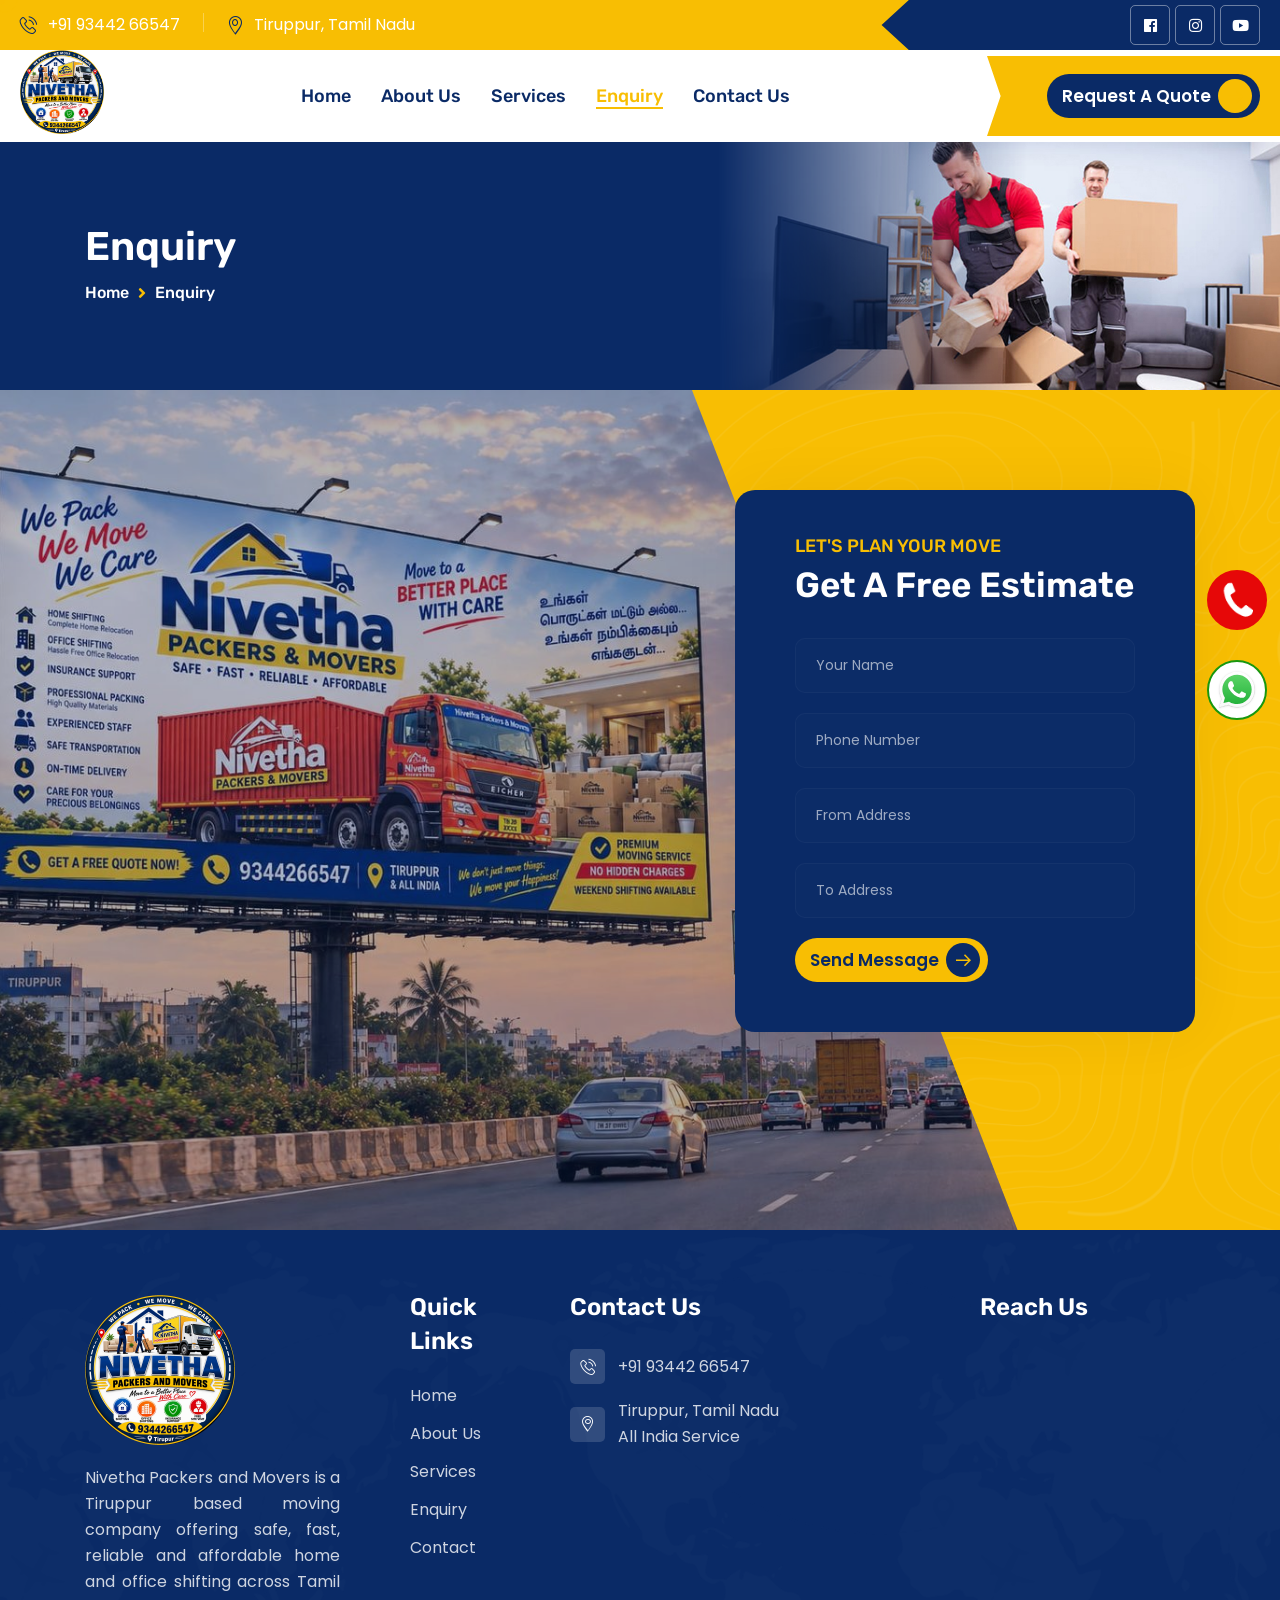
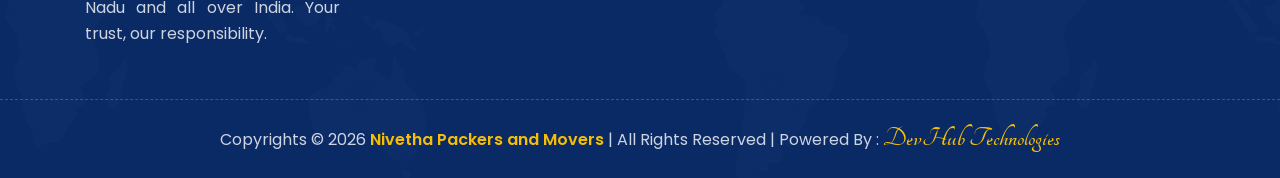
<file: enquiry.html>
<!DOCTYPE html>
<html lang="en">


<head>

    <meta charset="UTF-8" />
    <meta name="viewport" content="width=device-width, initial-scale=1.0" />
    <title>Get a Free Quote | Book Packers and Movers in Tiruppur | Nivetha Packers and Movers</title>
    <meta name="description" content="Request a free quote for house shifting, office shifting or vehicle transport from Tiruppur. Fill in the enquiry form or call +91 93442 66547 for a free site visit and best price." />
    <meta name="keywords" content="Packers and Movers quote Tiruppur, Free Quote Movers, Book Packers and Movers, Shifting Charges Tiruppur, House Shifting Cost Tiruppur, Packers and Movers enquiry, Free Site Visit, Nivetha Packers and Movers" />
    <meta name="author" content="Nivetha Packers and Movers" />
    <meta name="robots" content="index, follow, max-image-preview:large" />
    <meta name="geo.region" content="IN-TN" />
    <meta name="geo.placename" content="Tiruppur" />
    <meta property="og:type" content="website" />
    <meta property="og:site_name" content="Nivetha Packers and Movers" />
    <meta property="og:locale" content="en_IN" />
    <meta property="og:title" content="Get a Free Quote | Book Packers and Movers in Tiruppur | Nivetha Packers and Movers" />
    <meta property="og:description" content="Request a free quote for house shifting, office shifting or vehicle transport from Tiruppur. Fill in the enquiry form or call +91 93442 66547 for a free site visit and best price." />
    <meta name="twitter:card" content="summary" />
    <meta name="twitter:title" content="Get a Free Quote | Book Packers and Movers in Tiruppur | Nivetha Packers and Movers" />
    <meta name="twitter:description" content="Request a free quote for house shifting, office shifting or vehicle transport from Tiruppur. Fill in the enquiry form or call +91 93442 66547 for a free site visit and best price." />


        
    <!-- favicons Icons -->
    <link rel="apple-touch-icon" sizes="180x180" href="assets/images/apple-touch-icon.png" />
    <link rel="icon" type="image/png" sizes="32x32" href="assets/images/favicon.png" />
    <link rel="icon" type="image/png" sizes="16x16" href="assets/images/favicon.png" />
    <meta name="theme-color" content="#0a2a66" />

    <!-- fonts -->
    <link rel="preconnect" href="https://fonts.googleapis.com/">
    <link rel="preconnect" href="https://fonts.gstatic.com/" crossorigin>
    <link
        href="https://fonts.googleapis.com/css2?family=Poppins:ital,wght@0,100;0,200;0,300;0,400;0,500;0,600;0,700;0,800;0,900;1,100;1,200;1,300;1,400;1,500;1,600;1,700;1,800;1,900&amp;display=swap"
        rel="stylesheet">
    <link href="https://fonts.googleapis.com/css2?family=Rubik:ital,wght@0,300..900;1,300..900&amp;display=swap"
        rel="stylesheet">
    <link type="text/css" rel="stylesheet" href="https://fonts.googleapis.com/css?family=Tangerine">

    <link rel="stylesheet" href="assets/css/bootstrap.min.css" />
    <link rel="stylesheet" href="assets/css/animate.min.css" />
    <link rel="stylesheet" href="assets/css/custom-animate.css" />
    <link rel="stylesheet" href="assets/css/swiper.min.css" />
    <link rel="stylesheet" href="assets/css/font-awesome-all.css" />
    <link rel="stylesheet" href="assets/css/jarallax.css" />
    <link rel="stylesheet" href="assets/css/jquery.magnific-popup.css" />
    <link rel="stylesheet" href="assets/css/flaticon.css">
    <link rel="stylesheet" href="assets/css/owl.carousel.min.css" />
    <link rel="stylesheet" href="assets/css/owl.theme.default.min.css" />
    <link rel="stylesheet" href="assets/css/nice-select.css" />
    <link rel="stylesheet" href="assets/css/jquery-ui.css" />
    <link rel="stylesheet" href="assets/css/aos.css" />
    <link rel="stylesheet" href="assets/css/odometer.min.css" />


    <link rel="stylesheet" href="assets/css/module-css/slider.css" />
    <link rel="stylesheet" href="assets/css/module-css/banner.css" />
    <link rel="stylesheet" href="assets/css/module-css/footer.css" />
    <link rel="stylesheet" href="assets/css/module-css/about.css" />
    <link rel="stylesheet" href="assets/css/module-css/service.css" />
    <link rel="stylesheet" href="assets/css/module-css/counter.css" />
    <link rel="stylesheet" href="assets/css/module-css/why-choose.css" />
    <link rel="stylesheet" href="assets/css/module-css/project.css" />
    <link rel="stylesheet" href="assets/css/module-css/video.css" />
    <link rel="stylesheet" href="assets/css/module-css/team.css" />
    <link rel="stylesheet" href="assets/css/module-css/brand.css" />
    <link rel="stylesheet" href="assets/css/module-css/download-app.css" />
    <link rel="stylesheet" href="assets/css/module-css/testimonial.css" />
    <link rel="stylesheet" href="assets/css/module-css/blog.css" />
    <link rel="stylesheet" href="assets/css/module-css/sliding-text.css" />
    <link rel="stylesheet" href="assets/css/module-css/skill.css" />
    <link rel="stylesheet" href="assets/css/module-css/process.css" />
    <link rel="stylesheet" href="assets/css/module-css/faq.css" />
    <link rel="stylesheet" href="assets/css/module-css/feature.css" />
    <link rel="stylesheet" href="assets/css/module-css/cta.css" />
    <link rel="stylesheet" href="assets/css/module-css/error.css" />
    <link rel="stylesheet" href="assets/css/module-css/page-header.css" />
    <link rel="stylesheet" href="assets/css/module-css/office-location.css" />
    <link rel="stylesheet" href="assets/css/module-css/find-transport.css" />
    <link rel="stylesheet" href="assets/css/module-css/pricing.css" />
    <link rel="stylesheet" href="assets/css/module-css/contact.css" />


    <!-- template styles -->
    <link rel="stylesheet" href="assets/css/style.css" />
    <link rel="stylesheet" href="assets/css/responsive.css" />
    <link rel="stylesheet" href="assets/css/nivetha-theme.css" />

    <!-- Override: show services as a static 3-column grid, no carousel scroll -->
    <style>
        .services-two__carousel.owl-carousel {
            display: block !important;
        }
        .services-two__carousel.owl-carousel .owl-stage-outer {
            overflow: visible !important;
        }
        .services-two__carousel.owl-carousel .owl-stage {
            display: flex !important;
            flex-wrap: wrap !important;
            transform: none !important;
            width: 100% !important;
        }
        .services-two__carousel.owl-carousel .owl-item {
            width: 33.3333% !important;
            display: inline-block !important;
            float: none !important;
            padding: 0 15px 30px;
            box-sizing: border-box;
        }
        .services-two__carousel.owl-carousel .owl-nav,
        .services-two__carousel.owl-carousel .owl-dots {
            display: none !important;
        }
        @media (max-width: 991px) {
            .services-two__carousel.owl-carousel .owl-item {
                width: 50% !important;
            }
        }
        @media (max-width: 575px) {
            .services-two__carousel.owl-carousel .owl-item {
                width: 100% !important;
            }
        }
    </style>

</head>

<body class="custom-cursor">



    <div class="custom-cursor__cursor"></div>
    <div class="custom-cursor__cursor-two"></div>


    <div class="page-wrapper">

        <header class="main-header-two">
            <div class="main-menu-two__top">
                <div class="main-menu-two__top-inner">
                    <ul class="list-unstyled main-menu-two__contact-list">
                        <li>
                            <div class="icon">
                                <i class="icon-phone-call"></i>
                            </div>
                            <div class="text">
                                <p><a href="tel:+919344266547">+91 93442 66547</a></p>
                            </div>
                        </li>
                       
                        <li>
                            <div class="icon">
                                <i class="icon-location1"></i>
                            </div>
                            <div class="text">
                                <p>Tiruppur, Tamil Nadu</p>
                            </div>
                        </li>
                    </ul>
                    <div class="main-menu-two__top-right">
                     
                        <div class="main-menu-two__social">
                            <a href="#"><i class="fab fa-facebook"></i></a>
                            <a href="#"><i class="fab fa-instagram"></i></a>
                            <a href="#"><i class="fab fa-youtube"></i></a>
                        </div>
                    </div>
                </div>
            </div>
            <nav class="main-menu">
                <div class="main-menu-two__wrapper">
                    <div class="main-menu-two__wrapper-inner">
                        <div class="main-menu-two__left">
                            <div class="main-menu-two__logo">
                                <a href="index.html"><img src="assets/images/nivetha-logo.png" alt="Nivetha Packers and Movers" class="nv-logo-header"></a>
                            </div>
                        </div>
                        <div class="main-menu-two__main-menu-box">
                            <a href="#" class="mobile-nav__toggler"><i class="fa fa-bars"></i></a>
                            <ul class="main-menu__list">
                                
                                <li>
                                    <a href="index.html">Home</a>
                                </li>

                                <li>
                                    <a href="about-us.html">About Us</a>
                                </li>

                                <li>
                                    <a href="services.html">Services</a>
                                </li>
                                
                                 <li>
                                    <a href="enquiry.html">Enquiry</a>
                                </li>

                                <li>
                                    <a href="contact.html">Contact Us</a>
                                </li>
                            </ul>
                        </div>
                        <div class="main-menu-two__right">
                            <div class="main-menu-two__right-content">
                                <div class="main-menu-two__call">
                                    <div class="main-menu-two__call-icon">
                                        <i class="icon-phone-call"></i>
                                    </div>
                                    <div class="main-menu-two__call-content">
                                        <p class="main-menu-two__call-sub-title">Call Us</p>
                                        <h5 class="main-menu-two__call-number"><a href="tel:+919344266547">+91 93442 66547</a></h5>
                                    </div>
                                </div>
                              
                                <div class="main-menu-two__btn-box">
                                    <a href="enquiry.html" class="thm-btn">Request a Quote<span><i
                                                class="icon-right-arrow"></i></span></a>
                                </div>
                            </div>
                        </div>
                    </div>
                </div>
            </nav>
        </header>

        <div class="stricky-header stricked-menu main-menu main-menu-two">
            <div class="sticky-header__content"></div><!-- /.sticky-header__content -->
        </div><!-- /.stricky-header -->

        <!--Page Header Start-->
        <section class="page-header">
            <div class="page-header__bg" style="background-image: url(assets/images/backgrounds/page-header-bg.jpg);">
            </div>
            <div class="container">
                <div class="page-header__inner">
                    <div class="page-header__img-1">
                        <img src="assets/images/services/services8.jpg" alt="Movers packing household items">
                    </div>
                    
                    <h3>Enquiry</h3>
                    <div class="thm-breadcrumb__inner">
                        <ul class="thm-breadcrumb list-unstyled">
                            <li><a href="index.html">Home</a></li>
                            <li><span class="fas fa-angle-right"></span></li>
                            <li>Enquiry</li>
                        </ul>
                    </div>
                </div>
            </div>
        </section>
        <!--Page Header End-->        

        <!--Contact One Start -->
        <section class="contact-one">
            <div class="contact-one__shape-bg"
                style="background-image: url(assets/images/shapes/contact-one-shape-bg.png);"></div>
            <div class="contact-one__bg-img"
                style="background-image: url(assets/images/backgrounds/contact-one-bg-img.jpg);"></div>
            <div class="container">
                <div class="row">
                    <div class="col-xl-6 col-lg-6">
                        <div class="contact-one__left">
                            
                            
                        </div>
                    </div>
                    <div class="col-xl-6 col-lg-6">
                        <div class="contact-one__right wow slideInRight" data-wow-delay="100ms"
                            data-wow-duration="2500ms">
                            <div class="contact-one__content">
                                <p class="contact-one__tagline">LET'S PLAN YOUR MOVE</p>
                                <h2 class="contact-one__title">Get A Free Estimate</h2>
                                <form class="contact-one__form nv-quote-form" method="post" action="#" novalidate>
                                    <div class="contact-one__content-box">
                                        <div class="contact-one__input-box">
                                            <input type="text" placeholder="Your Name" name="name" required>
                                        </div>
                                        <div class="contact-one__input-box">
                                            <input type="text" placeholder="Phone Number" name="phone" required>
                                        </div>
                                        <div class="contact-one__input-box">
                                            <input type="text" placeholder="From Address" name="fromadd" required>
                                        </div>
                                        <div class="contact-one__input-box">
                                            <input type="text" placeholder="To Address" name="toadd" required>
                                        </div>
                                    </div>
                                    <div class="contact-one__content-bottom">
                                        <button type="submit" class="thm-btn">Send Message<span><i
                                                    class="icon-right-arrow"></i></span></button>
                                    </div>
                                    <div class="result"></div>
                                </form>
                            </div>
                        </div>
                    </div>
                </div>
            </div>
        </section>
        <!--Contact One End -->


        <!--Site Footer Start-->
        <footer class="site-footer">
            <div class="site-footer__shape-bg"
                style="background-image: url(assets/images/shapes/site-footer-shape-bg.png);"></div>
            <div class="container">
              
                <div class="site-footer__middle">
                    <div class="row">
                        <div class="col-xl-3 col-lg-6 col-md-6 wow fadeInUp" data-wow-delay="100ms">
                            <div class="footer-widget__column footer-widget__about">
                                <div class="footer-widget__logo">
                                    <a href="index.html"><img src="assets/images/nivetha-logo.png" alt="Nivetha Packers and Movers" class="nv-logo-footer"></a>
                                </div>
                                <p class="footer-widget__about-text">Nivetha Packers and Movers is a Tiruppur based moving company offering safe, fast, reliable and affordable home and office shifting across Tamil Nadu and all over India. Your trust, our responsibility.</p>
                                <!-- <div class="site-footer__social">
                                    <a href="#"><i class="icon-facebook-app-symbol"></i></a>
                                    <a href="#"><i class="icon-instagram"></i></a>
                                    <a href="#"><i class="fab fa-youtube"></i></a>
                                </div> -->
                            </div>
                        </div>


                        <div class="col-xl-2 col-lg-6 col-md-6 wow fadeInUp" data-wow-delay="200ms">
                            <div class="footer-widget__column footer-widget__usefull-link">
                                <div class="footer-widget__title-box">
                                    <h3 class="footer-widget__title">Quick Links</h3>
                                </div>
                                <div class="footer-widget__link-box">
                                    <ul class="footer-widget__link list-unstyled">
                                        <li><a href="index.html">Home</a></li>
                                        <li><a href="about-us.html">About Us</a></li>
                                        <li><a href="services.html">Services</a></li>
                                        <li><a href="enquiry.html">Enquiry</a></li>
                                        <li><a href="contact.html">Contact</a></li>
                                    </ul>
                                </div>
                            </div>
                        </div>

                        <div class="col-xl-4 col-lg-6 col-md-6 wow fadeInUp" data-wow-delay="400ms">
                            <div class="footer-widget__contact-box">
                                <div class="footer-widget__title-box">
                                    <h3 class="footer-widget__title">Contact Us</h3>
                                </div>
                                <ul class="footer-widget__contact list-unstyled">
                                    <li>
                                        <div class="icon">
                                            <span class="icon-phone-call"></span>
                                        </div>
                                        <div class="content">
                                            <p><a href="tel:+919344266547">+91 93442 66547</a></p>
                                        </div>
                                    </li>
                                    <li>
                                        <div class="icon">
                                            <span class="icon-location1"></span>
                                        </div>
                                        <div class="content">
                                            <p>Tiruppur, Tamil Nadu<br>All India Service</p>
                                        </div>
                                    </li>
                                </ul>
                            </div>
                        </div>

                         <div class="col-xl-3 col-lg-6 col-md-6 wow fadeInUp" data-wow-delay="300ms">
                            <div class="footer-widget__column footer-widget__services">
                                <div class="footer-widget__title-box">
                                    <h3 class="footer-widget__title">Reach Us</h3>
                                </div>
                                  <iframe src="https://www.google.com/maps?q=Tiruppur%2C%20Tamil%20Nadu%2C%20India&output=embed" width="100%" height="250" style="border:0;" allowfullscreen="" loading="lazy" referrerpolicy="no-referrer-when-downgrade"></iframe>
                            </div>
                        </div>
                    </div>
                </div>
            </div>
            <div class="site-footer__bottom">
                <div class="container">
                    <div class="site-footer__bottom-inner">
                        <p class="site-footer__bottom-text">Copyrights © 2026 <span id="current-year"> </span><a href="index.html">Nivetha Packers and Movers</a> | All Rights Reserved | <span>Powered By : <a class="devhub" href="https://devhubtechnologies.co.in/" target="_blank">DevHub Technologies</a></span></p>
                    
                    </div>
                </div>
            </div>
        </footer>
        <!--Site Footer End-->


        <a href="https://api.whatsapp.com/send?phone=919344266547&amp;text=Hello%20Nivetha%20Packers%20and%20Movers%2C%20I%20visited%20your%20website.%20I%20need%20more%20information." target="_blank" id="Whatsapp">
            <img src="assets/images/WhatsApp.svg" alt="WhatsApp">
        </a>
        
        <a href="tel:+919344266547" target="_blank" id="Phonei">
            <img src="assets/images/phone.png" alt="Phone">
        </a> 
        
        <div class="mobile-nav__wrapper">
            <div class="mobile-nav__overlay mobile-nav__toggler"></div>
            <!-- /.mobile-nav__overlay -->
            <div class="mobile-nav__content">
                <span class="mobile-nav__close mobile-nav__toggler"><i class="fa fa-times"></i></span>
                <div class="logo-box">
                    <a href="index.html" aria-label="logo image"><img src="assets/images/nivetha-logo.png" width="140"
                            alt="" /></a>
                </div>
                <!-- /.logo-box -->
                <div class="mobile-nav__container"></div>
                <!-- /.mobile-nav__container -->

                <ul class="mobile-nav__contact list-unstyled">
                    <li>
                        <i class="fas fa-phone"></i>
                        <a href="tel:+919344266547">+91 93442 66547</a>
                    </li>
                </ul><!-- /.mobile-nav__contact -->
                <div class="mobile-nav__top">
                    <div class="mobile-nav__social">
                        <a href="#" class="fab fa-twitter"></a>
                        <a href="#" class="fab fa-facebook-square"></a>
                        <a href="#" class="fab fa-pinterest-p"></a>
                        <a href="#" class="fab fa-instagram"></a>
                    </div><!-- /.mobile-nav__social -->
                </div><!-- /.mobile-nav__top -->

            </div>
            <!-- /.mobile-nav__content -->
        </div>
        <!-- /.mobile-nav__wrapper -->

        <a href="#" data-target="html" class="scroll-to-target scroll-to-top">
            <span class="scroll-to-top__wrapper"><span class="scroll-to-top__inner"></span></span>
            <span class="scroll-to-top__text"> Go Back Top</span>
        </a>


            <script src="assets/js/jquery-latest.js"></script>
            <script src="assets/js/bootstrap.bundle.min.js"></script>
            <script src="assets/js/jarallax.min.js"></script>
            <script src="assets/js/jquery.ajaxchimp.min.js"></script>
            <script src="assets/js/jquery.appear.min.js"></script>
            <script src="assets/js/swiper.min.js"></script>
            <script src="assets/js/jquery.magnific-popup.min.js"></script>
            <script src="assets/js/jquery.validate.min.js"></script>
            <script src="assets/js/wNumb.min.js"></script>
            <script src="assets/js/wow.js"></script>
            <script src="assets/js/isotope.js"></script>
            <script src="assets/js/owl.carousel.min.js"></script>
            <script src="assets/js/jquery-ui.js"></script>
            <script src="assets/js/jquery.nice-select.min.js"></script>
            <script src="assets/js/marquee.min.js"></script>
            <script src="assets/js/countdown.min.js"></script>
            <script src="assets/js/jquery.circleType.js"></script>
            <script src="assets/js/jquery.fittext.js"></script>
            <script src="assets/js/jquery.lettering.min.js"></script>
            <script src="assets/js/jquery-sidebar-content.js"></script>
            <script src="assets/js/aos.js"></script>
            <script src="assets/js/odometer.min.js"></script>
            <script src="assets/js/typed-2.0.11.js"></script>
            <script src="assets/js/jquery.circle-progress.min.js"></script>
            <script src="assets/js/gsap/gsap.js"></script>
            <script src="assets/js/gsap/ScrollTrigger.js"></script>
            <script src="assets/js/gsap/SplitText.js"></script>
            <script src="assets/js/script.js"></script>
            <script src="assets/js/nivetha.js"></script>

    </div><!-- /.page-wrapper -->


</body>


</html>
</file>
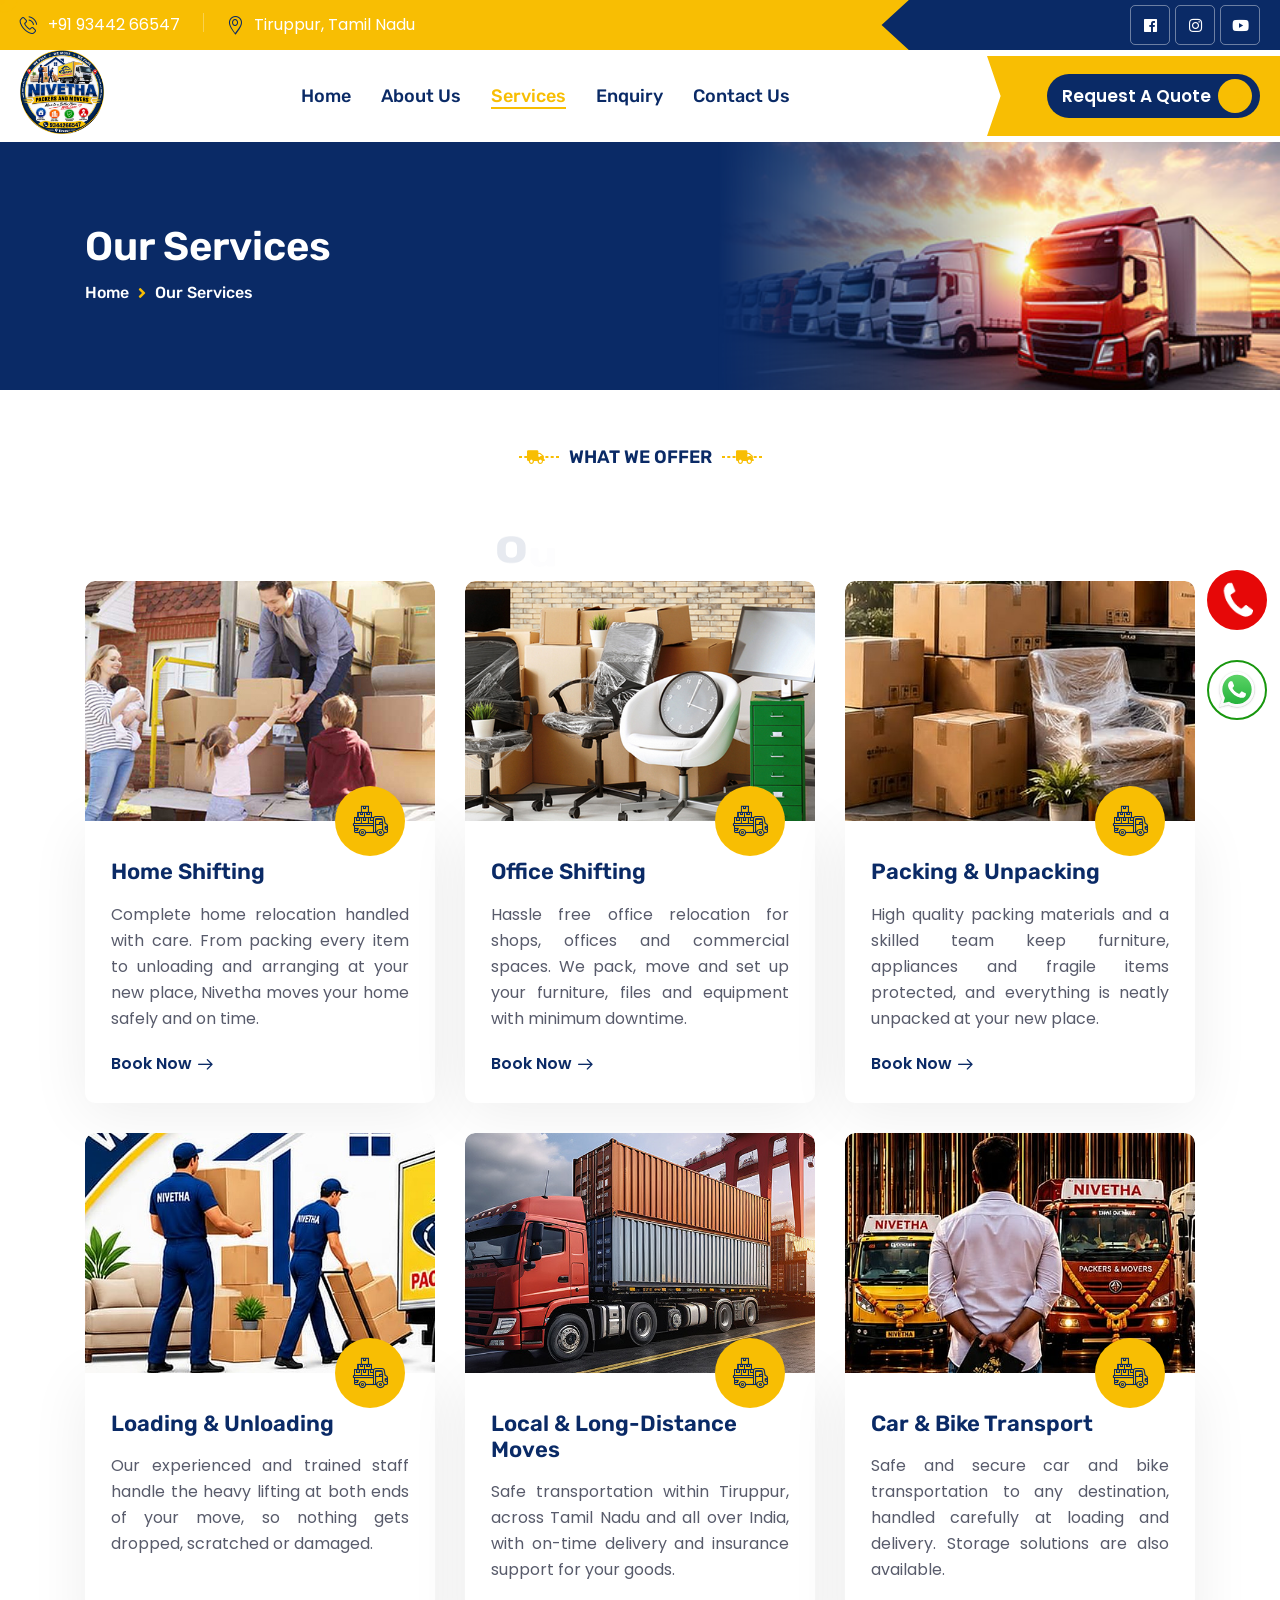
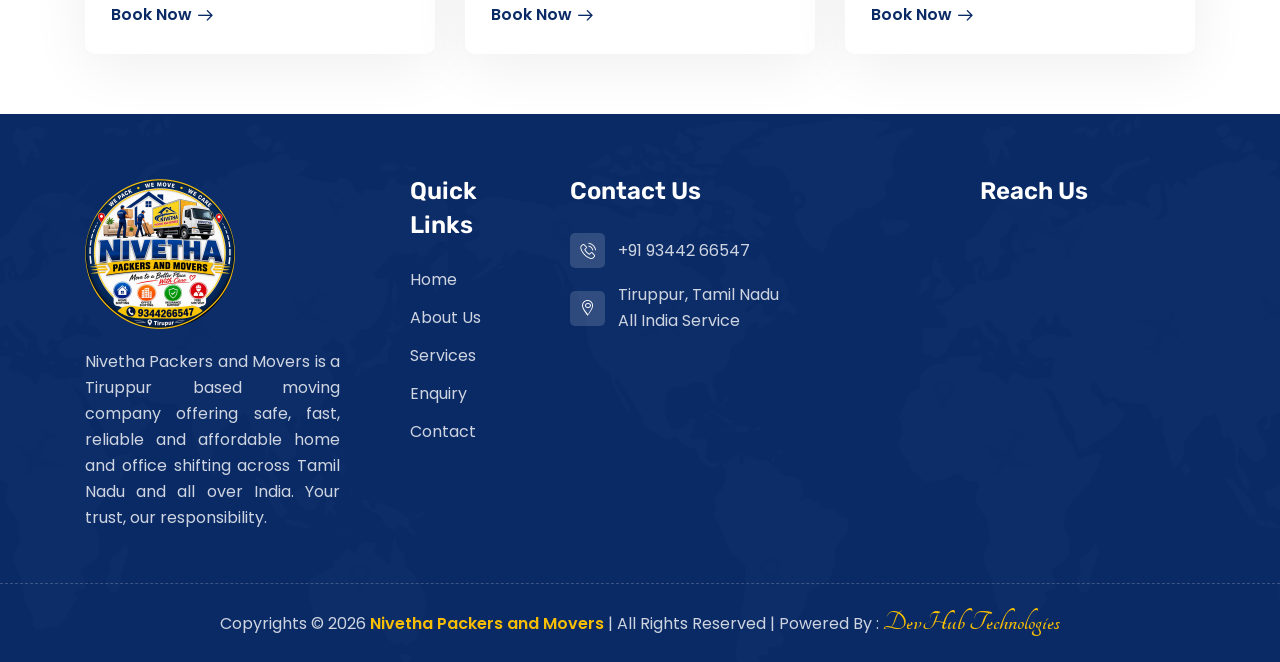
<file: services.html>
<!DOCTYPE html>
<html lang="en">


<head>

    <meta charset="UTF-8" />
    <meta name="viewport" content="width=device-width, initial-scale=1.0" />
    <title>Our Services | House Shifting, Office Relocation, Car &amp; Bike Transport in Tiruppur</title>
    <meta name="description" content="Home shifting, office shifting, packing and unpacking, loading and unloading, local and long-distance moves, car and bike transport and storage in Tiruppur. Get a free quote today." />
    <meta name="keywords" content="Packers and Movers services Tiruppur, House Shifting Tiruppur, Office Relocation Tiruppur, Packing and Unpacking, Loading and Unloading, Car Transport Tiruppur, Bike Transport Tiruppur, Storage Solutions Tiruppur, Local and Long Distance Moving, Nivetha Packers and Movers" />
    <meta name="author" content="Nivetha Packers and Movers" />
    <meta name="robots" content="index, follow, max-image-preview:large" />
    <meta name="geo.region" content="IN-TN" />
    <meta name="geo.placename" content="Tiruppur" />
    <meta property="og:type" content="website" />
    <meta property="og:site_name" content="Nivetha Packers and Movers" />
    <meta property="og:locale" content="en_IN" />
    <meta property="og:title" content="Our Services | House Shifting, Office Relocation, Car &amp; Bike Transport in Tiruppur" />
    <meta property="og:description" content="Home shifting, office shifting, packing and unpacking, loading and unloading, local and long-distance moves, car and bike transport and storage in Tiruppur. Get a free quote today." />
    <meta name="twitter:card" content="summary" />
    <meta name="twitter:title" content="Our Services | House Shifting, Office Relocation, Car &amp; Bike Transport in Tiruppur" />
    <meta name="twitter:description" content="Home shifting, office shifting, packing and unpacking, loading and unloading, local and long-distance moves, car and bike transport and storage in Tiruppur. Get a free quote today." />


        
    <!-- favicons Icons -->
    <link rel="apple-touch-icon" sizes="180x180" href="assets/images/apple-touch-icon.png" />
    <link rel="icon" type="image/png" sizes="32x32" href="assets/images/favicon.png" />
    <link rel="icon" type="image/png" sizes="16x16" href="assets/images/favicon.png" />
    <meta name="theme-color" content="#0a2a66" />

    <!-- fonts -->
    <link rel="preconnect" href="https://fonts.googleapis.com/">
    <link rel="preconnect" href="https://fonts.gstatic.com/" crossorigin>
    <link
        href="https://fonts.googleapis.com/css2?family=Poppins:ital,wght@0,100;0,200;0,300;0,400;0,500;0,600;0,700;0,800;0,900;1,100;1,200;1,300;1,400;1,500;1,600;1,700;1,800;1,900&amp;display=swap"
        rel="stylesheet">
    <link href="https://fonts.googleapis.com/css2?family=Rubik:ital,wght@0,300..900;1,300..900&amp;display=swap"
        rel="stylesheet">
    <link type="text/css" rel="stylesheet" href="https://fonts.googleapis.com/css?family=Tangerine">

    <link rel="stylesheet" href="assets/css/bootstrap.min.css" />
    <link rel="stylesheet" href="assets/css/animate.min.css" />
    <link rel="stylesheet" href="assets/css/custom-animate.css" />
    <link rel="stylesheet" href="assets/css/swiper.min.css" />
    <link rel="stylesheet" href="assets/css/font-awesome-all.css" />
    <link rel="stylesheet" href="assets/css/jarallax.css" />
    <link rel="stylesheet" href="assets/css/jquery.magnific-popup.css" />
    <link rel="stylesheet" href="assets/css/flaticon.css">
    <link rel="stylesheet" href="assets/css/owl.carousel.min.css" />
    <link rel="stylesheet" href="assets/css/owl.theme.default.min.css" />
    <link rel="stylesheet" href="assets/css/nice-select.css" />
    <link rel="stylesheet" href="assets/css/jquery-ui.css" />
    <link rel="stylesheet" href="assets/css/aos.css" />
    <link rel="stylesheet" href="assets/css/odometer.min.css" />


    <link rel="stylesheet" href="assets/css/module-css/slider.css" />
    <link rel="stylesheet" href="assets/css/module-css/banner.css" />
    <link rel="stylesheet" href="assets/css/module-css/footer.css" />
    <link rel="stylesheet" href="assets/css/module-css/about.css" />
    <link rel="stylesheet" href="assets/css/module-css/service.css" />
    <link rel="stylesheet" href="assets/css/module-css/counter.css" />
    <link rel="stylesheet" href="assets/css/module-css/why-choose.css" />
    <link rel="stylesheet" href="assets/css/module-css/project.css" />
    <link rel="stylesheet" href="assets/css/module-css/video.css" />
    <link rel="stylesheet" href="assets/css/module-css/team.css" />
    <link rel="stylesheet" href="assets/css/module-css/brand.css" />
    <link rel="stylesheet" href="assets/css/module-css/download-app.css" />
    <link rel="stylesheet" href="assets/css/module-css/testimonial.css" />
    <link rel="stylesheet" href="assets/css/module-css/blog.css" />
    <link rel="stylesheet" href="assets/css/module-css/sliding-text.css" />
    <link rel="stylesheet" href="assets/css/module-css/skill.css" />
    <link rel="stylesheet" href="assets/css/module-css/process.css" />
    <link rel="stylesheet" href="assets/css/module-css/faq.css" />
    <link rel="stylesheet" href="assets/css/module-css/feature.css" />
    <link rel="stylesheet" href="assets/css/module-css/cta.css" />
    <link rel="stylesheet" href="assets/css/module-css/error.css" />
    <link rel="stylesheet" href="assets/css/module-css/page-header.css" />
    <link rel="stylesheet" href="assets/css/module-css/office-location.css" />
    <link rel="stylesheet" href="assets/css/module-css/find-transport.css" />
    <link rel="stylesheet" href="assets/css/module-css/pricing.css" />
    <link rel="stylesheet" href="assets/css/module-css/contact.css" />


    <!-- template styles -->
    <link rel="stylesheet" href="assets/css/style.css" />
    <link rel="stylesheet" href="assets/css/responsive.css" />
    <link rel="stylesheet" href="assets/css/nivetha-theme.css" />

    <!-- Override: show services as a static 3-column grid, no carousel scroll -->
    <style>
        .services-two__carousel.owl-carousel {
            display: block !important;
        }
        .services-two__carousel.owl-carousel .owl-stage-outer {
            overflow: visible !important;
        }
        .services-two__carousel.owl-carousel .owl-stage {
            display: flex !important;
            flex-wrap: wrap !important;
            transform: none !important;
            width: 100% !important;
        }
        .services-two__carousel.owl-carousel .owl-item {
            width: 33.3333% !important;
            display: inline-block !important;
            float: none !important;
            padding: 0 15px 30px;
            box-sizing: border-box;
        }
        .services-two__carousel.owl-carousel .owl-nav,
        .services-two__carousel.owl-carousel .owl-dots {
            display: none !important;
        }
        @media (max-width: 991px) {
            .services-two__carousel.owl-carousel .owl-item {
                width: 50% !important;
            }
        }
        @media (max-width: 575px) {
            .services-two__carousel.owl-carousel .owl-item {
                width: 100% !important;
            }
        }
    </style>

</head>

<body class="custom-cursor">



    <div class="custom-cursor__cursor"></div>
    <div class="custom-cursor__cursor-two"></div>


    <div class="page-wrapper">

        <header class="main-header-two">
            <div class="main-menu-two__top">
                <div class="main-menu-two__top-inner">
                    <ul class="list-unstyled main-menu-two__contact-list">
                        <li>
                            <div class="icon">
                                <i class="icon-phone-call"></i>
                            </div>
                            <div class="text">
                                <p><a href="tel:+919344266547">+91 93442 66547</a></p>
                            </div>
                        </li>
                       
                        <li>
                            <div class="icon">
                                <i class="icon-location1"></i>
                            </div>
                            <div class="text">
                                <p>Tiruppur, Tamil Nadu</p>
                            </div>
                        </li>
                    </ul>
                    <div class="main-menu-two__top-right">
                     
                        <div class="main-menu-two__social">
                            <a href="#"><i class="fab fa-facebook"></i></a>
                            <a href="#"><i class="fab fa-instagram"></i></a>
                            <a href="#"><i class="fab fa-youtube"></i></a>
                        </div>
                    </div>
                </div>
            </div>
            <nav class="main-menu">
                <div class="main-menu-two__wrapper">
                    <div class="main-menu-two__wrapper-inner">
                        <div class="main-menu-two__left">
                            <div class="main-menu-two__logo">
                                <a href="index.html"><img src="assets/images/nivetha-logo.png" alt="Nivetha Packers and Movers" class="nv-logo-header"></a>
                            </div>
                        </div>
                        <div class="main-menu-two__main-menu-box">
                            <a href="#" class="mobile-nav__toggler"><i class="fa fa-bars"></i></a>
                            <ul class="main-menu__list">
                                
                                <li>
                                    <a href="index.html">Home</a>
                                </li>

                                <li>
                                    <a href="about-us.html">About Us</a>
                                </li>

                                <li>
                                    <a href="services.html">Services</a>
                                </li>
                                
                                 <li>
                                    <a href="enquiry.html">Enquiry</a>
                                </li>

                                <li>
                                    <a href="contact.html">Contact Us</a>
                                </li>
                            </ul>
                        </div>
                        <div class="main-menu-two__right">
                            <div class="main-menu-two__right-content">
                                <div class="main-menu-two__call">
                                    <div class="main-menu-two__call-icon">
                                        <i class="icon-phone-call"></i>
                                    </div>
                                    <div class="main-menu-two__call-content">
                                        <p class="main-menu-two__call-sub-title">Call Us</p>
                                        <h5 class="main-menu-two__call-number"><a href="tel:+919344266547">+91 93442 66547</a></h5>
                                    </div>
                                </div>
                              
                                <div class="main-menu-two__btn-box">
                                    <a href="enquiry.html" class="thm-btn">Request a Quote<span><i
                                                class="icon-right-arrow"></i></span></a>
                                </div>
                            </div>
                        </div>
                    </div>
                </div>
            </nav>
        </header>

        <div class="stricky-header stricked-menu main-menu main-menu-two">
            <div class="sticky-header__content"></div><!-- /.sticky-header__content -->
        </div><!-- /.stricky-header -->

        <!--Page Header Start-->
        <section class="page-header">
            <div class="page-header__bg" style="background-image: url(assets/images/backgrounds/page-header-bg.jpg);">
            </div>
            <div class="container">
                <div class="page-header__inner">
                    <div class="page-header__img-1">
                        <img src="assets/images/services/services-two-2-4.jpg" alt="Moving trucks on the highway">
                    </div>
                    
                    <h3>Our Services</h3>
                    <div class="thm-breadcrumb__inner">
                        <ul class="thm-breadcrumb list-unstyled">
                            <li><a href="index.html">Home</a></li>
                            <li><span class="fas fa-angle-right"></span></li>
                            <li>Our Services</li>
                        </ul>
                    </div>
                </div>
            </div>
        </section>
        <!--Page Header End-->        

        <!-- Services Two Start -->
        <section class="services-two">
            <div class="container">

                <div class="section-title text-center sec-title-animation animation-style1">
                    <div class="section-title__tagline-box">
                        <span class="section-title__tagline-border"></span>

                        <div class="section-title__shape-1">
                            <i class="fas fa-truck"></i>
                        </div>

                        <h6 class="section-title__tagline">What We Offer</h6>

                        <span class="section-title__tagline-border"></span>

                        <div class="section-title__shape-2">
                            <i class="fas fa-truck"></i>
                        </div>
                    </div>

                    <h3 class="section-title__title title-animation">
                        Our Services<br>
                    </h3>
                </div>

                <!-- Services Grid Start -->
                <div class="services-two__grid">

                    <!-- Service 1 -->
                    <div class="services-two__single">
                        <div class="services-two__img">
                            <img src="assets/images/services/services7.jpg"
                                alt="Home Shifting">
                        </div>

                        <div class="services-two__content">
                            <div class="services-two__icon">
                                <span class="icon-shipment"></span>
                            </div>

                            <div class="services-two__title">
                                <h3>
                                    <a href="enquiry.html">
                                        Home Shifting
                                    </a>
                                </h3>
                            </div>

                            <p class="services-two__text">
                                Complete home relocation handled with care. From packing every item to unloading and arranging at your new place, Nivetha moves your home safely and on time.
                            </p>

                            <div class="services-two__btn">
                                <a href="enquiry.html">
                                    Book Now <span class="icon-next"></span>
                                </a>
                            </div>
                        </div>
                    </div>

                    <!-- Service 2 -->
                    <div class="services-two__single">
                        <div class="services-two__img">
                            <img src="assets/images/services/services9.jpg"
                                alt="Office Shifting">
                        </div>

                        <div class="services-two__content">
                            <div class="services-two__icon">
                                <span class="icon-shipment"></span>
                            </div>

                            <div class="services-two__title">
                                <h3>
                                    <a href="enquiry.html">
                                        Office Shifting
                                    </a>
                                </h3>
                            </div>

                            <p class="services-two__text">
                                Hassle free office relocation for shops, offices and commercial spaces. We pack, move and set up your furniture, files and equipment with minimum downtime.
                            </p>

                            <div class="services-two__btn">
                                <a href="enquiry.html">
                                    Book Now <span class="icon-next"></span>
                                </a>
                            </div>
                        </div>
                    </div>

                    <!-- Service 3 -->
                    <div class="services-two__single">
                        <div class="services-two__img">
                            <img src="assets/images/services/services3.jpg"
                                alt="Packing and Unpacking">
                        </div>

                        <div class="services-two__content">
                            <div class="services-two__icon">
                                <span class="icon-shipment"></span>
                            </div>

                            <div class="services-two__title">
                                <h3>
                                    <a href="enquiry.html">
                                        Packing &amp; Unpacking
                                    </a>
                                </h3>
                            </div>

                            <p class="services-two__text">
                                High quality packing materials and a skilled team keep furniture, appliances and fragile items protected, and everything is neatly unpacked at your new place.
                            </p>

                            <div class="services-two__btn">
                                <a href="enquiry.html">
                                    Book Now <span class="icon-next"></span>
                                </a>
                            </div>
                        </div>
                    </div>

                    <!-- Service 4 -->
                    <div class="services-two__single">
                        <div class="services-two__img">
                            <img src="assets/images/services/services4.jpg"
                                alt="Loading and Unloading">
                        </div>

                        <div class="services-two__content">
                            <div class="services-two__icon">
                                <span class="icon-shipment"></span>
                            </div>

                            <div class="services-two__title">
                                <h3>
                                    <a href="enquiry.html">
                                        Loading &amp; Unloading
                                    </a>
                                </h3>
                            </div>

                            <p class="services-two__text">
                                Our experienced and trained staff handle the heavy lifting at both ends of your move, so nothing gets dropped, scratched or damaged.
                            </p>

                            <div class="services-two__btn">
                                <a href="enquiry.html">
                                    Book Now <span class="icon-next"></span>
                                </a>
                            </div>
                        </div>
                    </div>

                    <!-- Service 5 -->
                    <div class="services-two__single">
                        <div class="services-two__img">
                            <img src="assets/images/services/service-details-img-3.jpg"
                                alt="Local and Long-Distance Moves">
                        </div>

                        <div class="services-two__content">
                            <div class="services-two__icon">
                                <span class="icon-shipment"></span>
                            </div>

                            <div class="services-two__title">
                                <h3>
                                    <a href="enquiry.html">
                                        Local &amp; Long-Distance Moves
                                    </a>
                                </h3>
                            </div>

                            <p class="services-two__text">
                                Safe transportation within Tiruppur, across Tamil Nadu and all over India, with on-time delivery and insurance support for your goods.
                            </p>

                            <div class="services-two__btn">
                                <a href="enquiry.html">
                                    Book Now <span class="icon-next"></span>
                                </a>
                            </div>
                        </div>
                    </div>

                    <!-- Service 6 -->
                    <div class="services-two__single">
                        <div class="services-two__img">
                            <img src="assets/images/services/services6.jpg"
                                alt="Car and Bike Transport">
                        </div>

                        <div class="services-two__content">
                            <div class="services-two__icon">
                                <span class="icon-shipment"></span>
                            </div>

                            <div class="services-two__title">
                                <h3>
                                    <a href="enquiry.html">
                                        Car &amp; Bike Transport
                                    </a>
                                </h3>
                            </div>

                            <p class="services-two__text">
                                Safe and secure car and bike transportation to any destination, handled carefully at loading and delivery. Storage solutions are also available.
                            </p>

                            <div class="services-two__btn">
                                <a href="enquiry.html">
                                    Book Now <span class="icon-next"></span>
                                </a>
                            </div>
                        </div>
                    </div>

                </div>
                <!-- Services Grid End -->

            </div>
        </section>
        <!-- Services Two End -->


        <!--Site Footer Start-->
        <footer class="site-footer">
            <div class="site-footer__shape-bg"
                style="background-image: url(assets/images/shapes/site-footer-shape-bg.png);"></div>
            <div class="container">
              
                <div class="site-footer__middle">
                    <div class="row">
                        <div class="col-xl-3 col-lg-6 col-md-6 wow fadeInUp" data-wow-delay="100ms">
                            <div class="footer-widget__column footer-widget__about">
                                <div class="footer-widget__logo">
                                    <a href="index.html"><img src="assets/images/nivetha-logo.png" alt="Nivetha Packers and Movers" class="nv-logo-footer"></a>
                                </div>
                                <p class="footer-widget__about-text">Nivetha Packers and Movers is a Tiruppur based moving company offering safe, fast, reliable and affordable home and office shifting across Tamil Nadu and all over India. Your trust, our responsibility.</p>
                                <!-- <div class="site-footer__social">
                                    <a href="#"><i class="icon-facebook-app-symbol"></i></a>
                                    <a href="#"><i class="icon-instagram"></i></a>
                                    <a href="#"><i class="fab fa-youtube"></i></a>
                                </div> -->
                            </div>
                        </div>


                        <div class="col-xl-2 col-lg-6 col-md-6 wow fadeInUp" data-wow-delay="200ms">
                            <div class="footer-widget__column footer-widget__usefull-link">
                                <div class="footer-widget__title-box">
                                    <h3 class="footer-widget__title">Quick Links</h3>
                                </div>
                                <div class="footer-widget__link-box">
                                    <ul class="footer-widget__link list-unstyled">
                                        <li><a href="index.html">Home</a></li>
                                        <li><a href="about-us.html">About Us</a></li>
                                        <li><a href="services.html">Services</a></li>
                                        <li><a href="enquiry.html">Enquiry</a></li>
                                        <li><a href="contact.html">Contact</a></li>
                                    </ul>
                                </div>
                            </div>
                        </div>

                        <div class="col-xl-4 col-lg-6 col-md-6 wow fadeInUp" data-wow-delay="400ms">
                            <div class="footer-widget__contact-box">
                                <div class="footer-widget__title-box">
                                    <h3 class="footer-widget__title">Contact Us</h3>
                                </div>
                                <ul class="footer-widget__contact list-unstyled">
                                    <li>
                                        <div class="icon">
                                            <span class="icon-phone-call"></span>
                                        </div>
                                        <div class="content">
                                            <p><a href="tel:+919344266547">+91 93442 66547</a></p>
                                        </div>
                                    </li>
                                    <li>
                                        <div class="icon">
                                            <span class="icon-location1"></span>
                                        </div>
                                        <div class="content">
                                            <p>Tiruppur, Tamil Nadu<br>All India Service</p>
                                        </div>
                                    </li>
                                </ul>
                            </div>
                        </div>

                         <div class="col-xl-3 col-lg-6 col-md-6 wow fadeInUp" data-wow-delay="300ms">
                            <div class="footer-widget__column footer-widget__services">
                                <div class="footer-widget__title-box">
                                    <h3 class="footer-widget__title">Reach Us</h3>
                                </div>
                                  <iframe src="https://www.google.com/maps?q=Tiruppur%2C%20Tamil%20Nadu%2C%20India&output=embed" width="100%" height="250" style="border:0;" allowfullscreen="" loading="lazy" referrerpolicy="no-referrer-when-downgrade"></iframe>
                            </div>
                        </div>
                    </div>
                </div>
            </div>
            <div class="site-footer__bottom">
                <div class="container">
                    <div class="site-footer__bottom-inner">
                        <p class="site-footer__bottom-text">Copyrights © 2026 <span id="current-year"> </span><a href="index.html">Nivetha Packers and Movers</a> | All Rights Reserved | <span>Powered By : <a class="devhub" href="https://devhubtechnologies.co.in/" target="_blank">DevHub Technologies</a></span></p>
                    
                    </div>
                </div>
            </div>
        </footer>
        <!--Site Footer End-->


        <a href="https://api.whatsapp.com/send?phone=919344266547&amp;text=Hello%20Nivetha%20Packers%20and%20Movers%2C%20I%20visited%20your%20website.%20I%20need%20more%20information." target="_blank" id="Whatsapp">
            <img src="assets/images/WhatsApp.svg" alt="WhatsApp">
        </a>
        
        <a href="tel:+919344266547" target="_blank" id="Phonei">
            <img src="assets/images/phone.png" alt="Phone">
        </a> 
        
        <div class="mobile-nav__wrapper">
            <div class="mobile-nav__overlay mobile-nav__toggler"></div>
            <!-- /.mobile-nav__overlay -->
            <div class="mobile-nav__content">
                <span class="mobile-nav__close mobile-nav__toggler"><i class="fa fa-times"></i></span>
                <div class="logo-box">
                    <a href="index.html" aria-label="logo image"><img src="assets/images/nivetha-logo.png" width="140"
                            alt="" /></a>
                </div>
                <!-- /.logo-box -->
                <div class="mobile-nav__container"></div>
                <!-- /.mobile-nav__container -->

                <ul class="mobile-nav__contact list-unstyled">
                    <li>
                        <i class="fas fa-phone"></i>
                        <a href="tel:+919344266547">+91 93442 66547</a>
                    </li>
                </ul><!-- /.mobile-nav__contact -->
                <div class="mobile-nav__top">
                    <div class="mobile-nav__social">
                        <a href="#" class="fab fa-twitter"></a>
                        <a href="#" class="fab fa-facebook-square"></a>
                        <a href="#" class="fab fa-pinterest-p"></a>
                        <a href="#" class="fab fa-instagram"></a>
                    </div><!-- /.mobile-nav__social -->
                </div><!-- /.mobile-nav__top -->

            </div>
            <!-- /.mobile-nav__content -->
        </div>
        <!-- /.mobile-nav__wrapper -->

        <a href="#" data-target="html" class="scroll-to-target scroll-to-top">
            <span class="scroll-to-top__wrapper"><span class="scroll-to-top__inner"></span></span>
            <span class="scroll-to-top__text"> Go Back Top</span>
        </a>


            <script src="assets/js/jquery-latest.js"></script>
            <script src="assets/js/bootstrap.bundle.min.js"></script>
            <script src="assets/js/jarallax.min.js"></script>
            <script src="assets/js/jquery.ajaxchimp.min.js"></script>
            <script src="assets/js/jquery.appear.min.js"></script>
            <script src="assets/js/swiper.min.js"></script>
            <script src="assets/js/jquery.magnific-popup.min.js"></script>
            <script src="assets/js/jquery.validate.min.js"></script>
            <script src="assets/js/wNumb.min.js"></script>
            <script src="assets/js/wow.js"></script>
            <script src="assets/js/isotope.js"></script>
            <script src="assets/js/owl.carousel.min.js"></script>
            <script src="assets/js/jquery-ui.js"></script>
            <script src="assets/js/jquery.nice-select.min.js"></script>
            <script src="assets/js/marquee.min.js"></script>
            <script src="assets/js/countdown.min.js"></script>
            <script src="assets/js/jquery.circleType.js"></script>
            <script src="assets/js/jquery.fittext.js"></script>
            <script src="assets/js/jquery.lettering.min.js"></script>
            <script src="assets/js/jquery-sidebar-content.js"></script>
            <script src="assets/js/aos.js"></script>
            <script src="assets/js/odometer.min.js"></script>
            <script src="assets/js/typed-2.0.11.js"></script>
            <script src="assets/js/jquery.circle-progress.min.js"></script>
            <script src="assets/js/gsap/gsap.js"></script>
            <script src="assets/js/gsap/ScrollTrigger.js"></script>
            <script src="assets/js/gsap/SplitText.js"></script>
            <script src="assets/js/script.js"></script>
            <script src="assets/js/nivetha.js"></script>

    </div><!-- /.page-wrapper -->


</body>


</html>
</file>
<file: assets/css/jarallax.css>
.jarallax {
    position: relative;
    z-index: 0;
}
.jarallax > .jarallax-img {
    position: absolute;
    object-fit: cover;
    /* support for plugin https://github.com/bfred-it/object-fit-images */
    font-family: 'object-fit: cover;';
    top: 0;
    left: 0;
    width: 100%;
    height: 100%;
    z-index: -1;
}
</file>
<file: assets/css/flaticon.css>
@font-face {
  font-family: 'icomoon';
  src: url('../fonts/icomoon78ed.eot?orkqwr');
  src: url('../fonts/icomoon78ed.eot?orkqwr#iefix') format('embedded-opentype'),
    url('../fonts/icomoon78ed.ttf?orkqwr') format('truetype'),
    url('../fonts/icomoon78ed.woff?orkqwr') format('woff'),
    url('../fonts/icomoon78ed.svg?orkqwr#icomoon') format('svg');
  font-weight: normal;
  font-style: normal;
  font-display: block;
}

[class^="icon-"],
[class*=" icon-"] {
  /* use !important to prevent issues with browser extensions that change fonts */
  font-family: 'icomoon' !important;
  speak: never;
  font-style: normal;
  font-weight: normal;
  font-variant: normal;
  text-transform: none;
  line-height: 1;

  /* Better Font Rendering =========== */
  -webkit-font-smoothing: antialiased;
  -moz-osx-font-smoothing: grayscale;
}







.icon-check:before {
  content: "\e923";
}

.icon-plus:before {
  content: "\e924";
}

.icon-minus:before {
  content: "\e925";
}

.icon-worldwide-shipping:before {
  content: "\e926";
}

.icon-24-hours-service:before {
  content: "\e927";
}

.icon-worldwide-shipping-1:before {
  content: "\e928";
}

.icon-courier-services:before {
  content: "\e929";
}

.icon-man:before {
  content: "\e92a";
}

.icon-shipment:before {
  content: "\e92b";
}

.icon-international-shipping:before {
  content: "\e92c";
}

.icon-ship:before {
  content: "\e92d";
}

.icon-box:before {
  content: "\e92e";
}

.icon-location:before {
  content: "\e92f";
}

.icon-customer-loyalty:before {
  content: "\e930";
}

.icon-global-services:before {
  content: "\e931";
}

.icon-protection:before {
  content: "\e932";
}

.icon-professional-services:before {
  content: "\e933";
}

.icon-tracking:before {
  content: "\e934";
}

.icon-quote:before {
  content: "\e935";
}

.icon-new-product:before {
  content: "\e936";
}

.icon-service:before {
  content: "\e937";
}

.icon-delivery-man:before {
  content: "\e938";
}

.icon-ship-1:before {
  content: "\e939";
}

.icon-storehouse:before {
  content: "\e93a";
}

.icon-humanitarian-aid:before {
  content: "\e93b";
}

.icon-pdf:before {
  content: "\e93c";
}

.icon-twitter:before {
  content: "\e93d";
}

.icon-label:before {
  content: "\e93e";
}

.icon-search:before {
  content: "\e900";
}

.icon-shopping-bag:before {
  content: "\e901";
}

.icon-location1:before {
  content: "\e902";
}

.icon-email:before {
  content: "\e903";
}

.icon-facebook-app-symbol:before {
  content: "\e904";
}

.icon-instagram:before {
  content: "\e905";
}

.icon-twitter1:before {
  content: "\e906";
}

.icon-play-button:before {
  content: "\e907";
}

.icon-payment:before {
  content: "\e908";
}

.icon-delivery-man1:before {
  content: "\e909";
}

.icon-cruise:before {
  content: "\e90a";
}

.icon-plane:before {
  content: "\e90b";
}

.icon-truck:before {
  content: "\e90c";
}

.icon-train:before {
  content: "\e90d";
}

.icon-air-freight:before {
  content: "\e90e";
}

.icon-shield:before {
  content: "\e90f";
}

.icon-world-wide-web:before {
  content: "\e910";
}

.icon-user-avatar:before {
  content: "\e911";
}

.icon-rating:before {
  content: "\e912";
}

.icon-delivery-man-1:before {
  content: "\e913";
}

.icon-packaging:before {
  content: "\e914";
}

.icon-box1:before {
  content: "\e915";
}

.icon-user:before {
  content: "\e916";
}

.icon-chat:before {
  content: "\e917";
}

.icon-next:before {
  content: "\e918";
}

.icon-right-arrow:before {
  content: "\e919";
}

.icon-paper-plane:before {
  content: "\e91a";
}

.icon-data-warehouse:before {
  content: "\e91b";
}

.icon-phone-call:before {
  content: "\e91c";
}

.icon-link:before {
  content: "\e91d";
}

.icon-reputation:before {
  content: "\e91e";
}

.icon-google-docs:before {
  content: "\e91f";
}

.icon-share:before {
  content: "\e920";
}

.icon-calendar:before {
  content: "\e921";
}

.icon-user-1:before {
  content: "\e922";
}
</file>
<file: assets/css/nice-select.css>
.nice-select {
    position: relative;
    display: block;
    -webkit-tap-highlight-color: transparent;
    background-color: #f6f4f9;
    border-radius: 0px;
    border: 0px solid #e4e4e4;
    box-sizing: border-box;
    clear: both;
    cursor: pointer;
    float: none;
    font-family: inherit;
    color: #888888;
    font-size: 14px;
    font-weight: 300;
    height: 70px;
    line-height: 48px;
    outline: none;
    padding-left: 25px;
    padding-right: 25px;
    text-align: left !important;
    -webkit-transition: all 0.2s ease-in-out;
    transition: all 0.2s ease-in-out;
    -webkit-user-select: none;
    -moz-user-select: none;
    -ms-user-select: none;
    user-select: none;
    white-space: nowrap;
    width: auto;
}

.nice-select:hover {
    border-color: #6e7a7a;
}

.nice-select:active,
.nice-select.open,
.nice-select:focus {
    border-color: #6e7a7a;
}


.nice-select:after {
    position: absolute;
    right: 17px;
    top: 50%;
    margin-top: -4px;
    display: block;
    border-bottom: 1px solid var(--tanspot-gray);
    border-right: 1px solid var(--tanspot-gray);
    content: '';
    width: 8px;
    height: 8px;
    pointer-events: none;
    -webkit-transform-origin: 66% 66%;
    -ms-transform-origin: 66% 66%;
    transform-origin: 66% 66%;
    -webkit-transform: rotate(45deg);
    -ms-transform: rotate(45deg);
    transform: rotate(45deg);
    -webkit-transition: all 0.15s ease-in-out;
    transition: all 0.15s ease-in-out;
}

.nice-select.open:after {
    -webkit-transform: rotate(-135deg);
    -ms-transform: rotate(-135deg);
    transform: rotate(-135deg);
}

.nice-select.open .list {
    opacity: 1;
    pointer-events: auto;
    -webkit-transform: scale(1) translateY(0);
    -ms-transform: scale(1) translateY(0);
    transform: scale(1) translateY(0);
}

.nice-select.disabled {
    border-color: #ededed;
    color: #999;
    pointer-events: none;
}

.nice-select.disabled:after {
    border-color: #cccccc;
}

.nice-select.wide {
    width: 100%;
}

.nice-select.wide .list {
    left: 0 !important;
    right: 0 !important;
}


.nice-select.right {
    float: right;
}

.nice-select.right .list {
    left: auto;
    right: 0;
}

.nice-select.small {
    font-size: 12px;
    height: 36px;
    line-height: 34px;
}

.nice-select.small:after {
    height: 4px;
    width: 4px;
}

.nice-select.small .option {
    line-height: 34px;
    min-height: 34px;
}


.nice-select .list {
    background-color: var(--tanspot-base);
    border-radius: 5px;
    box-sizing: border-box;
    margin-top: 0px;
    opacity: 0;
    overflow: hidden;
    padding: 0;
    pointer-events: none;
    position: absolute;
    top: 100%;
    left: 0;
    -webkit-transform-origin: 50% 0;
    -ms-transform-origin: 50% 0;
    transform-origin: 50% 0;
    -webkit-transform: scale(0.75) translateY(-21px);
    -ms-transform: scale(0.75) translateY(-21px);
    transform: scale(0.75) translateY(-21px);
    -webkit-transition: all 0.2s cubic-bezier(0.5, 0, 0, 1.25), opacity 0.15s ease-out;
    transition: all 0.2s cubic-bezier(0.5, 0, 0, 1.25), opacity 0.15s ease-out;
    z-index: 9;
}

.nice-select .list:hover .option:not(:hover) {
    background-color: transparent !important;
}

.nice-select .option {
    color: #ffffff;
    font-weight: 400;
    line-height: 40px;
    list-style: none;
    min-height: 40px;
    outline: none;
    padding-left: 18px;
    padding-right: 29px;
    text-align: left;
    cursor: pointer;
    -webkit-transition: all 0.2s;
    transition: all 0.2s;
}

.nice-select .option:hover,
.nice-select .option.focus,
.nice-select .option.selected.focus {
    color: #ffffff;
    background-color: var(--tanspot-black);
}

.nice-select .option.selected {
    font-weight: 500;
}

.nice-select .option.disabled {
    background-color: transparent;
    color: #999;
    cursor: default;
}

.no-csspointerevents .nice-select .list {
    display: none;
}

.no-csspointerevents .nice-select.open .list {
    display: block;
}

.get-flight-two__inner .nice-select:after {
    border-bottom: 2px solid var(--tanspot-gray);
    border-right: 2px solid var(--tanspot-gray);
}
</file>
<file: assets/css/module-css/slider.css>
/*--------------------------------------------------------------
# Main Slider
--------------------------------------------------------------*/
.main-slider {
  position: relative;
  display: block;
  background-color: var(--tanspot-black);
  z-index: 91;
}

.main-slider .swiper-slide {
  position: relative;
  background-color: var(--tanspot-black);
}

.main-slider__pattern-bg {
  position: absolute;
  top: 0;
  left: 0;
  right: 0;
  bottom: 0;
  background-repeat: no-repeat;
  background-position: center;
  background-size: cover;
  opacity: .02;
  z-index: -1;
}

.main-slider__bg-box {
  position: absolute;
  top: 0;
  right: 0;
  bottom: 0;
  width: 47%;
  clip-path: polygon(30% 0%, 100% 0%, 100% 100%, 0% 100%);
  z-index: -1;
}

.main-slider__bg-box:before {
  content: "";
  position: absolute;
  top: 0;
  left: 0;
  right: 0;
  bottom: 0;
  background-color: rgba(var(--tanspot-black-rgb), .60);
  z-index: 1;
}

.main-slider__bg {
  position: absolute;
  top: 0;
  right: 0;
  bottom: 0;
  left: 0;
  background-repeat: no-repeat;
  background-size: cover;
  background-position: center;
  -webkit-transform: scale(1);
  transform: scale(1);
  -webkit-transition: opacity 1500ms ease-in, -webkit-transform 7000ms ease;
  transition: opacity 1500ms ease-in, -webkit-transform 7000ms ease;
  transition: transform 7000ms ease, opacity 1500ms ease-in;
  transition: transform 7000ms ease, opacity 1500ms ease-in, -webkit-transform 7000ms ease;
}

.main-slider .swiper-slide-active .main-slider__bg {
  -webkit-transform: scale(1.1);
  transform: scale(1.1);
}

.main-slider__shape-1 {
  position: absolute;
  bottom: -136px;
  right: 729px;
  top: 106px;
  width: 200px;
  background-color: var(--tanspot-base);
  z-index: -1;
  clip-path: polygon(62% 0, 62% 0, 59% 100%, 0% 100%);
  opacity: 0;
  -webkit-transform: perspective(400px) rotate(18deg) translateX(-100px);
  -ms-transform: perspective(400px) rotate(18deg) translateX(-100px);
  transform: perspective(400px) rotate(18deg) translateX(-100px);
  -webkit-transform-origin: right;
  -ms-transform-origin: right;
  transform-origin: right;
  -webkit-transition: all 1500ms ease;
  -moz-transition: all 1500ms ease;
  -ms-transition: all 1500ms ease;
  -o-transition: all 1500ms ease;
  transition: all 1500ms ease;
}

.main-slider .swiper-slide-active .main-slider__shape-1 {
  opacity: .70;
  -webkit-transform: perspective(400px) rotate(18deg) translateX(0px);
  -ms-transform: perspective(400px) rotate(18deg) translateX(0px);
  transform: perspective(400px) rotate(18deg) translateX(0px);
  -webkit-transition-delay: 2000ms;
  -moz-transition-delay: 2000ms;
  -ms-transition-delay: 2000ms;
  -o-transition-delay: 2000ms;
  transition-delay: 2000ms;
}

.main-slider__shape-2 {
  position: absolute;
  bottom: -136px;
  right: 738px;
  top: 106px;
  width: 200px;
  background-color: var(--tanspot-base);
  z-index: -1;
  clip-path: polygon(62% 0, 62% 0, 59% 100%, 0% 100%);
  transform: rotate(18deg);
  opacity: 0;
  -webkit-transform: perspective(400px) rotate(18deg) translateX(-100px);
  -ms-transform: perspective(400px) rotate(18deg) translateX(-100px);
  transform: perspective(400px) rotate(18deg) translateX(-100px);
  -webkit-transform-origin: right;
  -ms-transform-origin: right;
  transform-origin: right;
  -webkit-transition: all 1800ms ease;
  -moz-transition: all 1800ms ease;
  -ms-transition: all 1800ms ease;
  -o-transition: all 1800ms ease;
  transition: all 1800ms ease;
}

.main-slider .swiper-slide-active .main-slider__shape-2 {
  opacity: .50;
  -webkit-transform: perspective(400px) rotate(18deg) translateX(0px);
  -ms-transform: perspective(400px) rotate(18deg) translateX(0px);
  transform: perspective(400px) rotate(18deg) translateX(0px);
  -webkit-transition-delay: 2500ms;
  -moz-transition-delay: 2500ms;
  -ms-transition-delay: 2500ms;
  -o-transition-delay: 2500ms;
  transition-delay: 2500ms;
}

.main-slider .container {
  position: relative;
  z-index: 30;
}

.main-slider__content {
  position: relative;
  display: block;
  padding-top: 177px;
  padding-bottom: 180px;
  z-index: 15;
}

.main-slider__sub-title {
  position: relative;
  display: block;
  font-size: 20px;
  color: var(--tanspot-base);
  font-weight: 600;
  line-height: 1em;
  font-family: var(--tanspot-font-two);
  text-transform: uppercase;
  opacity: 0;
  -webkit-transform: perspective(400px) rotateY(0deg) translateY(-80px);
  -ms-transform: perspective(400px) rotateY(0deg) translateY(-80px);
  transform: perspective(400px) rotateY(0deg) translateY(-80px);
  -webkit-transform-origin: bottom;
  -ms-transform-origin: bottom;
  transform-origin: bottom;
  -webkit-transition: all 1500ms ease;
  -moz-transition: all 1500ms ease;
  -ms-transition: all 1500ms ease;
  -o-transition: all 1500ms ease;
  transition: all 1500ms ease;
}

.main-slider .swiper-slide-active .main-slider__sub-title {
  opacity: 1;
  -webkit-transform: perspective(400px) rotateY(0deg) translateY(0px);
  -ms-transform: perspective(400px) rotateY(0deg) translateY(0px);
  transform: perspective(400px) rotateY(0deg) translateY(0px);
  -webkit-transition-delay: 1200ms;
  -moz-transition-delay: 1200ms;
  -ms-transition-delay: 1200ms;
  -o-transition-delay: 1200ms;
  transition-delay: 1200ms;
}

.main-slider__title {
  position: relative;
  font-size: 65px;
  color: var(--tanspot-white);
  font-weight: 700;
  line-height: 1.2em;
  text-transform: uppercase;
  margin-top: 22px;
  opacity: 0;
  -webkit-transform: perspective(400px) rotateY(0deg) translateY(-80px);
  -ms-transform: perspective(400px) rotateY(0deg) translateY(-80px);
  transform: perspective(400px) rotateY(0deg) translateY(-80px);
  -webkit-transform-origin: bottom;
  -ms-transform-origin: bottom;
  transform-origin: bottom;
  -webkit-transition: all 1500ms ease;
  -moz-transition: all 1500ms ease;
  -ms-transition: all 1500ms ease;
  -o-transition: all 1500ms ease;
  transition: all 1500ms ease;
}

.main-slider__title span {
  color: var(--tanspot-base);
}

.main-slider .swiper-slide-active .main-slider__title {
  opacity: 1;
  -webkit-transform: perspective(400px) rotateY(0deg) translateY(0px);
  -ms-transform: perspective(400px) rotateY(0deg) translateY(0px);
  transform: perspective(400px) rotateY(0deg) translateY(0px);
  -webkit-transition-delay: 900ms;
  -moz-transition-delay: 900ms;
  -ms-transition-delay: 900ms;
  -o-transition-delay: 900ms;
  transition-delay: 900ms;
}

.main-slider__text {
  position: relative;
  display: block;
  font-size: 18px;
  color: rgba(var(--tanspot-white-rgb), .70);
  font-weight: 500;
  margin-top: 18px;
  margin-bottom: 43px;
  opacity: 0;
  -webkit-transform: perspective(400px) rotateY(0deg) translateY(80px);
  -ms-transform: perspective(400px) rotateY(0deg) translateY(80px);
  transform: perspective(400px) rotateY(0deg) translateY(80px);
  -webkit-transform-origin: bottom;
  -ms-transform-origin: bottom;
  transform-origin: bottom;
  -webkit-transition: all 1500ms ease;
  -moz-transition: all 1500ms ease;
  -ms-transition: all 1500ms ease;
  -o-transition: all 1500ms ease;
  transition: all 1500ms ease;
  z-index: 1;
}

.main-slider .swiper-slide-active .main-slider__text {
  opacity: 1;
  -webkit-transform: perspective(400px) rotateY(0deg) translateY(0px);
  -ms-transform: perspective(400px) rotateY(0deg) translateY(0px);
  transform: perspective(400px) rotateY(0deg) translateY(0px);
  -webkit-transition-delay: 1400ms;
  -moz-transition-delay: 1400ms;
  -ms-transition-delay: 1400ms;
  -o-transition-delay: 1400ms;
  transition-delay: 1400ms;
}

.main-slider__btn-box {
  position: relative;
  display: block;
  opacity: 0;
  -webkit-transform: perspective(400px) rotateY(0deg) translateY(80px);
  -ms-transform: perspective(400px) rotateY(0deg) translateY(80px);
  transform: perspective(400px) rotateY(0deg) translateY(80px);
  -webkit-transform-origin: bottom;
  -ms-transform-origin: bottom;
  transform-origin: bottom;
  -webkit-transition: all 1500ms ease;
  -moz-transition: all 1500ms ease;
  -ms-transition: all 1500ms ease;
  -o-transition: all 1500ms ease;
  transition: all 1500ms ease;
}

.main-slider__btn-box .thm-btn::before,
.main-slider__btn-box .thm-btn::after {
  background-color: var(--tanspot-white);
}

.main-slider__btn-box .thm-btn:hover {
  color: var(--tanspot-base);
}

.main-slider__btn-box .thm-btn:hover>span {
  background-color: var(--tanspot-base);
  color: var(--tanspot-white);
}

.main-slider .swiper-slide-active .main-slider__btn-box {
  opacity: 1;
  -webkit-transform: perspective(400px) rotateY(0deg) translateY(0px);
  -ms-transform: perspective(400px) rotateY(0deg) translateY(0px);
  transform: perspective(400px) rotateY(0deg) translateY(0px);
  -webkit-transition-delay: 2000ms;
  -moz-transition-delay: 2000ms;
  -ms-transition-delay: 2000ms;
  -o-transition-delay: 2000ms;
  transition-delay: 2000ms;
}

.main-slider__map {
  position: absolute;
  top: 90px;
  left: -235px;
  opacity: 0;
  -webkit-transform: perspective(400px) rotateY(0deg) translateX(-300px);
  -ms-transform: perspective(400px) rotateY(0deg) translateX(-300px);
  transform: perspective(400px) rotateY(0deg) translateX(-300px);
  -webkit-transform-origin: right;
  -ms-transform-origin: right;
  transform-origin: right;
  -webkit-transition: all 1500ms ease;
  -moz-transition: all 1500ms ease;
  -ms-transition: all 1500ms ease;
  -o-transition: all 1500ms ease;
  transition: all 1500ms ease;
  z-index: -1;
}

.main-slider__map img {
  width: auto;
}

.main-slider .swiper-slide-active .main-slider__map {
  opacity: .30;
  -webkit-transform: perspective(400px) rotateY(0deg) translateX(0px);
  -ms-transform: perspective(400px) rotateY(0deg) translateX(0px);
  transform: perspective(400px) rotateY(0deg) translateX(0px);
  -webkit-transition-delay: 1000ms;
  -moz-transition-delay: 1000ms;
  -ms-transition-delay: 1000ms;
  -o-transition-delay: 1000ms;
  transition-delay: 1000ms;
}


#main-slider-pagination {
  position: absolute;
  left: auto;
  right: 60px;
  top: 50%;
  bottom: 0;
  transform: translateY(-50%);
  padding: 0;
  margin: 0;
  height: 80px;
  width: auto;
  z-index: 100;
}

#main-slider-pagination::before {
  position: absolute;
  top: -105px;
  left: 50%;
  width: 4px;
  height: 85px;
  background: rgb(255, 255, 255);
  background: linear-gradient(0deg, rgba(255, 255, 255, 1) 14%, rgba(255, 255, 255, 0.7595413165266106) 35%, rgba(255, 255, 255, 0.5746673669467788) 57%, rgba(255, 255, 255, 0.19371498599439774) 95%);
  transform: translateX(-50%);
  opacity: 0.3;
  content: "";
}

#main-slider-pagination::after {
  position: absolute;
  bottom: -105px;
  left: 50%;
  width: 4px;
  height: 85px;
  background: rgb(255, 255, 255);
  background: linear-gradient(180deg, rgba(255, 255, 255, 1) 14%, rgba(255, 255, 255, 0.7595413165266106) 35%, rgba(255, 255, 255, 0.5746673669467788) 57%, rgba(255, 255, 255, 0.19371498599439774) 95%);
  transform: translateX(-50%);
  opacity: 0.3;
  content: "";
}

#main-slider-pagination .swiper-pagination-bullet {
  position: relative;
  display: block;
  width: 10px;
  height: 10px;
  padding: 0;
  margin: 0;
  background: rgba(var(--tanspot-white-rgb), 0.4);
  border-radius: 50%;
  opacity: 1;
  transition: all 200ms linear;
  transition-delay: 0.1s;
}

#main-slider-pagination .swiper-pagination-bullet.swiper-pagination-bullet-active {
  background: rgba(var(--tanspot-white-rgb), 1);
}

#main-slider-pagination .swiper-pagination-bullet::before {
  position: absolute;
  top: -8px;
  left: -8px;
  bottom: -8px;
  right: -8px;
  border: 1px solid rgba(var(--tanspot-white-rgb), 0.4);
  border-radius: 50%;
  transform: scaleX(0);
  transition: all 200ms linear;
  transition-delay: 0.1s;
  content: "";
}

#main-slider-pagination .swiper-pagination-bullet.swiper-pagination-bullet-active::before,
#main-slider-pagination .swiper-pagination-bullet:hover {
  transform: scaleX(1.0);
  border: 1px solid rgba(var(--tanspot-white-rgb), 1.0);
}

#main-slider-pagination .swiper-pagination-bullet+.swiper-pagination-bullet {
  margin-top: 25px;
}





/*--------------------------------------------------------------
  # End
  --------------------------------------------------------------*/
</file>
<file: assets/css/module-css/banner.css>
/*==============================================
    Banner One
===============================================*/
.banner-one {
    position: relative;
    display: block;
    background-color: var(--tanspot-black);
    padding: 182px 0 180px;
    overflow: hidden;
    z-index: 5;
}

.banner-one__pattern {
    position: absolute;
    top: 0;
    left: 0;
    right: 0;
    bottom: 0;
    background-repeat: no-repeat;
    background-position: center;
    background-size: cover;
    opacity: .02;
    z-index: -1;
}

.banner-one__line-shpae1 {
    position: absolute;
    top: -300px;
    bottom: -300px;
    right: -5px;
    width: 250px;
    background-color: var(--tanspot-base);
    transform: rotate(34deg);
    z-index: -1;
}

.banner-one__line-shpae2 {
    position: absolute;
    top: 310px;
    bottom: -150px;
    right: 452px;
    width: 100px;
    background-color: var(--tanspot-base);
    transform: rotate(34deg);
    z-index: -1;
}

.banner-one__inner {
    position: relative;
    display: block;
}

.banner-one__content-box {
    position: relative;
    display: block;
}

.banner-one__sub-title {
    position: relative;
    display: block;
    font-size: 20px;
    color: var(--tanspot-base);
    font-weight: 600;
    line-height: 1em;
    font-family: var(--tanspot-font-two);
    text-transform: uppercase;
}

.banner-one__title {
    font-size: 50px;
    color: var(--tanspot-white);
    font-weight: 600;
    text-transform: uppercase;
    line-height: 1.2em;
    margin-top: 26px;
    margin-bottom: 21px;
}

.banner-one__title span {
    color: var(--tanspot-base);
}

.banner-one__text {
    font-size: 18px;
    color: rgba(var(--tanspot-white-rgb), .70);
    font-weight: 500;
}

.banner-one__btn-and-review-box {
    position: relative;
    display: flex;
    align-items: center;
    flex-wrap: wrap;
    gap: 30px;
    margin-top: 53px;
}

.banner-one__btn-box {
    position: relative;
    display: block;
}

.banner-one__btn-box .thm-btn::before,
.banner-one__btn-box .thm-btn::after {
    background-color: var(--tanspot-white);
}

.banner-one__btn-box .thm-btn:hover {
    color: var(--tanspot-base);
}

.banner-one__btn-box .thm-btn:hover>span {
    background-color: var(--tanspot-base);
    color: var(--tanspot-white);
}

.banner-one__review-box {
    position: relative;
    display: flex;
    align-items: center;
}

.banner-one__review-box ul {
    position: relative;
    display: block;
}

.banner-one__review-box ul li {
    position: relative;
    display: block;
    float: left;
}

.banner-one__review-box ul li+li {
    margin-left: -20px;
}

.banner-one__review-box ul li .img-box {
    position: relative;
    display: block;
    width: 50px;
    height: 50px;
    border-radius: 50%;
    overflow: hidden;
    border: 2px solid var(--tanspot-base);
}

.banner-one__review-box ul li .img-box img {
    width: 100%;
}

.banner-one__review-box .text-box {
    position: relative;
    display: block;
    margin-left: 10px;
    flex: 1;
}

.banner-one__review-box .text-box h2 {
    color: var(--tanspot-white);
    font-size: 22px;
    line-height: 30px;
    font-weight: 600;
    text-transform: capitalize;
}

.banner-one__review-box .text-box p {
    color: var(--tanspot-white);
    font-size: 16px;
    line-height: 22px;
    font-weight: 500;
}

.banner-one__img {
    position: absolute;
    bottom: 0;
    right: 0;
}

.banner-one__img img {
    width: auto;
    animation: leftRight 4s ease-in-out infinite;
}

.banner-one__shape-3 {
    position: absolute;
    top: 0;
    right: 125px;
}

.banner-one__shape-3 img {
    width: auto;
}

/*==============================================
    Banner Two
===============================================*/
.banner-two {
    position: relative;
    display: block;
    background-color: var(--tanspot-black);
    padding: 135px 0 135px;
    overflow: hidden;
    z-index: 1;
}

.banner-two__pattern {
    position: absolute;
    top: 0;
    left: 0;
    right: 0;
    bottom: 0;
    background-repeat: no-repeat;
    background-position: center;
    background-size: cover;
    opacity: .02;
    z-index: -1;
}

.banner-two__map-1 {
    position: absolute;
    bottom: 130px;
    left: 100px;
    opacity: .05;
    z-index: -1;
}

.banner-two__map-1 img {
    width: auto;
}

.banner-two__left {
    position: relative;
    display: block;
    margin-right: 50px;
}

.banner-two__sub-title {
    position: relative;
    display: block;
    font-size: 20px;
    color: var(--tanspot-base);
    font-weight: 600;
    line-height: 1em;
    font-family: var(--tanspot-font-two);
    text-transform: uppercase;
}

.banner-two__title {
    position: relative;
    font-size: 65px;
    color: var(--tanspot-white);
    font-weight: 700;
    line-height: 1.2em;
    text-transform: uppercase;
    margin-top: 22px;
    margin-bottom: 19px;
}

.banner-two__title span {
    color: var(--tanspot-base);
}

.banner-two__text {
    position: relative;
    display: block;
    font-size: 18px;
    color: rgba(var(--tanspot-white-rgb), .70);
    font-weight: 500;
}


.banner-two__tab-box {
    position: relative;
    display: block;
    margin-top: 47px;
}

.banner-two__tab-box .tab-buttons {
    position: relative;
    display: block;
}

.banner-two__tab-box .tab-buttons .tab-btn {
    position: relative;
    display: inline-block;
    background: var(--tanspot-white);
    padding: 7px 20px 7px;
    cursor: pointer;
    border-radius: var(--tanspot-bdr-radius);
    z-index: 1;
}

.banner-two__tab-box .tab-buttons .tab-btn:before {
    position: absolute;
    top: 0;
    left: 0;
    right: 0;
    bottom: 0;
    height: 0%;
    content: "";
    background: var(--tanspot-base);
    border-radius: var(--tanspot-bdr-radius);
    transition: all 0.3s ease;
    z-index: -1;
}

.banner-two__tab-box .tab-buttons .tab-btn.active-btn:before {
    height: 100%;
}

.banner-two__tab-box .tab-buttons .tab-btn p {
    color: var(--tanspot-black);
    font-size: 16px;
    line-height: 26px;
    font-weight: 600;
    text-transform: capitalize;
    transition: all 0.3s ease;
}

.banner-two__tab-box .tab-buttons .tab-btn.active-btn p {
    color: var(--tanspot-white);
}

.banner-two__tab-box .tabs-content {
    position: relative;
    display: block;
    z-index: 1;
}

.banner-two__tab-box .tabs-content .tab {
    position: relative;
    display: none;
    -webkit-transform: translateY(10px);
    -ms-transform: translateY(10px);
    transform: translateY(10px);
    -webkit-transition: all 900ms ease;
    -moz-transition: all 900ms ease;
    -ms-transition: all 900ms ease;
    -o-transition: all 900ms ease;
    transition: all 900ms ease;
    z-index: 10;
}

.banner-two__tab-box .tabs-content .tab.active-tab {
    display: block;
    margin-top: 0px;
    -webkit-transform: translateY(0px);
    -ms-transform: translateY(0px);
    transform: translateY(0px);
}

.banner-two__tab-form-box {
    position: relative;
    display: block;
}

.banner-two__tab-form {
    position: relative;
    display: block;
    margin-top: 10px;
}

.banner-two__tab-form-input-box {
    position: relative;
    display: block;
}

.banner-two__tab-form-input-box input[type="email"] {
    color: var(--tanspot-white);
    font-size: 16px;
    font-weight: 600;
    height: 60px;
    width: 100%;
    background-color: transparent;
    outline: none;
    border: 1px solid var(--tanspot-base);
    border-radius: var(--tanspot-bdr-radius);
    padding-right: 80px;
    padding-left: 20px;
}

.banner-two__tab-form-btn {
    position: absolute;
    top: 5px;
    right: 5px;
    bottom: 5px;
    border: none;
    width: 55px;
    display: flex;
    align-items: center;
    justify-content: center;
    font-size: 20px;
    color: var(--tanspot-white);
    background-color: var(--tanspot-base);
    border-radius: var(--tanspot-bdr-radius);
    -webkit-transition: all 500ms ease;
    transition: all 500ms ease;
}

.banner-two__tab-form-btn span {
    position: relative;
    display: inline-block;
    font-weight: 700;
}

.banner-two__tab-form-btn:hover {
    color: var(--tanspot-base);
    background-color: var(--tanspot-white);
}


.banner-two__right {
    position: relative;
    display: block;
    margin-top: 15px;
    margin-left: 20px;
}

.banner-two__form-box {
    position: relative;
    display: block;
    background: #08215a;
    padding: 55px 40px 55px;
    border-radius: var(--tanspot-bdr-radius);
    z-index: 2;
}

.banner-two__form {
    position: relative;
    display: block;
}

.banner-two__form .input-box {
    position: relative;
    display: block;
    margin-bottom: 30px;
}

.banner-two__form .input-box .icon {
    position: absolute;
    top: 16px;
    right: 20px;
}

.banner-two__form .input-box .icon span::before {
    position: relative;
    display: inline-block;
    color: rgba(var(--tanspot-white-rgb), .60);
    font-size: 15px;
}

.banner-two__form .input-box input[type="text"],
.banner-two__form .input-box input[type="email"] {
    position: relative;
    display: block;
    height: 55px;
    width: 100%;
    background-color: rgba(var(--tanspot-white-rgb), .01);
    border: 1px solid rgba(var(--tanspot-white-rgb), .03);
    padding-left: 20px;
    padding-right: 40px;
    outline: none;
    font-size: 14px;
    font-weight: 400;
    color: rgba(var(--tanspot-white-rgb), .60);
    border-radius: 10px;
    font-family: var(--tanspot-font);
}

.banner-two__form .input-box .select-box {
    width: 100%;
}

.banner-two__form .input-box .nice-select {
    position: relative;
    display: block;
    height: 55px;
    width: 100%;
    background-color: rgba(var(--tanspot-white-rgb), .01);
    border: 1px solid rgba(var(--tanspot-white-rgb), .03);
    padding-left: 20px;
    padding-right: 40px;
    outline: none;
    font-size: 14px;
    line-height: 55px;
    font-weight: 400;
    color: rgba(var(--tanspot-white-rgb), .60);
    border-radius: 10px;
    font-family: var(--tanspot-font);
    float: none;
}

.banner-two__form .input-box .nice-select:after {
    position: absolute;
    top: 18px;
    right: 23px;
    width: 8px;
    height: 8px;
    border-bottom: 1px solid rgba(var(--tanspot-white-rgb), .60);
    border-right: 1px solid rgba(var(--tanspot-white-rgb), .60);
    margin-top: 0px;
    z-index: 10;
}

.banner-two__form .input-box .nice-select .option {
    color: var(--tanspot-white);
}

.banner-two__form .input-box textarea {
    position: relative;
    display: block;
    background-color: rgba(var(--tanspot-white-rgb), .01);
    border: 1px solid rgba(var(--tanspot-white-rgb), .03);
    padding-left: 20px;
    padding-right: 40px;
    outline: none;
    font-size: 14px;
    font-weight: 400;
    color: rgba(var(--tanspot-white-rgb), .60);
    border-radius: 10px;
    font-family: var(--tanspot-font);
    width: 100%;
    height: 140px;
    padding-top: 11px;
    outline: none;
    resize: none;
}

.banner-two__form .input-box .icon.style2 {
    top: 11%;
    transform: translateY(0%);
}

.banner-two__form-btn {
    position: relative;
    display: block;
}

.banner-two__form-btn .thm-btn {
    border: none;
}

/*==============================================
    End
===============================================*/
</file>
<file: assets/css/module-css/footer.css>
/*==============================================
    Site Footer
===============================================*/
.site-footer {
    position: relative;
    display: block;
    background-color: var(--tanspot-black);
    overflow: hidden;
    z-index: 1;
}

.site-footer__shape-bg {
    position: absolute;
    top: 0;
    left: 0;
    right: 0;
    bottom: 0;
    background-repeat: no-repeat;
    background-position: center;
    background-size: cover;
    opacity: .05;
    z-index: -1;
}

.site-footer__top {
    position: relative;
    display: block;
}

.footer-widget__newsletter {
    position: relative;
    display: flex;
    align-items: center;
    justify-content: space-between;
    flex-wrap: wrap;
    padding: 110px 0px 73px;
}

.footer-widget__newsletter-title {
    font-size: 35px;
    font-weight: 700;
    line-height: 1.3em;
    color: var(--tanspot-white);
}

.footer-widget__newsletter-form {
    position: relative;
    display: flex;
    align-items: center;
    gap: 10px;
    max-width: 550px;
    width: 100%;
}

.footer-widget__newsletter-form-input-box {
    position: relative;
    display: block;
    max-width: 353px;
    width: 100%;
}

.footer-widget__newsletter-form-input-box input[type="email"] {
    font-size: 16px;
    height: 54px;
    width: 100%;
    background-color: rgba(var(--tanspot-white-rgb), .10);
    outline: none;
    border: none;
    color: rgba(var(--tanspot-white-rgb), .80);
    font-weight: 400;
    border-radius: 27px;
    padding-right: 20px;
    padding-left: 20px;
}

.footer-widget__newsletter-form .thm-btn {
    border: none;
}

.footer-widget__newsletter-form .thm-btn::before,
.footer-widget__newsletter-form .thm-btn::after {
    background-color: var(--tanspot-white);
}

.footer-widget__newsletter-form .thm-btn:hover {
    color: var(--tanspot-base);
}

.footer-widget__newsletter-form .thm-btn:hover>span {
    background-color: var(--tanspot-base);
    color: var(--tanspot-white);
}

.site-footer__middle {
    position: relative;
    display: block;
    padding: 60px 0 30px;
}

.footer-widget__about {
    position: relative;
    display: block;
    margin-top: 5px;
}

.footer-widget__logo {
    position: relative;
    display: block;
}

.footer-widget__about-text {
    color: rgba(var(--tanspot-white-rgb), .80);
    margin-top: 20px;
    margin-bottom: 22px;
}

.site-footer__social {
    display: -webkit-box;
    display: -ms-flexbox;
    display: flex;
    -webkit-box-align: center;
    -ms-flex-align: center;
    align-items: center;
    margin-top: 20px;
    border-top: 1px dashed rgba(var(--tanspot-white-rgb), .20);
    padding-top: 20px;
}

.site-footer__social a {
    position: relative;
    height: 40px;
    width: 40px;
    display: -webkit-box;
    display: -ms-flexbox;
    display: flex;
    -webkit-box-align: center;
    -ms-flex-align: center;
    align-items: center;
    -webkit-box-pack: center;
    -ms-flex-pack: center;
    justify-content: center;
    text-align: center;
    color: var(--tanspot-white);
    background-color: rgba(var(--tanspot-white-rgb), .15);
    font-size: 16px;
    border-radius: 50%;
    overflow: hidden;
    -webkit-transition: all 500ms ease;
    transition: all 500ms ease;
    z-index: 1;
}

.site-footer__social a:hover {
    color: var(--tanspot-white);
    background-color: var(--tanspot-base);
}

.site-footer__social a:after {
    position: absolute;
    content: "";
    top: 0;
    left: 0;
    right: 0;
    height: 100%;
    background-color: var(--tanspot-base);
    -webkit-transition-delay: .1s;
    transition-delay: .1s;
    -webkit-transition-timing-function: ease-in-out;
    transition-timing-function: ease-in-out;
    -webkit-transition-duration: .4s;
    transition-duration: .4s;
    -webkit-transition-property: all;
    transition-property: all;
    opacity: 1;
    -webkit-transform-origin: top;
    transform-origin: top;
    -webkit-transform-style: preserve-3d;
    transform-style: preserve-3d;
    -webkit-transform: scaleY(0);
    transform: scaleY(0);
    z-index: -1;
}

.site-footer__social a:hover:after {
    opacity: 1;
    -webkit-transform: scaleY(1);
    transform: scaleY(1);
}

.site-footer__social a+a {
    margin-left: 10px;
}

.footer-widget__title-box {
    position: relative;
    display: block;
    margin-bottom: 25px;
}

.footer-widget__title {
    font-size: 24px;
    font-weight: 600;
    line-height: 34px;
    color: var(--tanspot-white);
    text-transform: capitalize;
}

.footer-widget__right-bottom {
    position: relative;
    display: block;
    margin-left: 75px;
}

.footer-widget__usefull-link {
    position: relative;
    display: block;
    margin-left: 40px;
}

.footer-widget__link-box {
    position: relative;
    display: block;
}

.footer-widget__link {
    position: relative;
    display: block;
}

.footer-widget__link li {
    position: relative;
    display: block;
}

.footer-widget__link li+li {
    margin-top: 12px;
}

.footer-widget__link li a {
    color: rgba(var(--tanspot-white-rgb), .80);
    text-transform: capitalize;
    -webkit-transition: all 500ms ease;
    transition: all 500ms ease;
}

.footer-widget__link li a:hover {
    color: var(--tanspot-base);
}

.footer-widget__link-2 {
    margin-left: 55px;
}

.footer-widget__services {
    position: relative;
    display: block;
    margin-left: 70px;
}

.footer-widget__contact-box {
    position: relative;
    display: block;
    margin-left: 40px;
}

.footer-widget__contact {
    position: relative;
    display: block;
}

.footer-widget__contact li {
    position: relative;
    display: flex;
    align-items: center;
    gap: 13px;
}

.footer-widget__contact li+li {
    margin-top: 14px;
}

.footer-widget__contact li .icon {
    position: relative;
    display: flex;
    align-items: center;
    justify-content: center;
    width: 35px;
    height: 35px;
    background-color: rgba(var(--tanspot-white-rgb), .15);
    border-radius: 5px;
    -webkit-transition: all 500ms ease;
    transition: all 500ms ease;
}

.footer-widget__contact li:hover .icon {
    background-color: var(--tanspot-base);
}

.footer-widget__contact li .icon span {
    position: relative;
    display: inline-block;
    font-size: 16px;
    color: var(--tanspot-white);
    -webkit-transition: all 500ms ease;
    transition: all 500ms ease;
}

.footer-widget__contact li:hover .icon span {
    color: var(--tanspot-white);
}

.footer-widget__contact li .content {
    position: relative;
    display: block;
    flex: 1;
}

.footer-widget__contact li .content h3 {
    font-size: 15px;
    font-weight: 700;
    line-height: 25px;
    text-transform: uppercase;
    color: var(--tanspot-white);
}

.footer-widget__contact li .content p {
    color: rgba(var(--tanspot-white-rgb), .80)
}

.footer-widget__contact li .content p a {
    color: rgba(var(--tanspot-white-rgb), .80)
}

.footer-widget__contact li .content p a:hover {
    color: var(--tanspot-base);
}

.site-footer__bottom {
    position: relative;
    display: block;
    border-top: 1px dashed rgba(var(--tanspot-white-rgb), .20);
}

.site-footer__bottom-inner {
    position: relative;
    align-items: center;
  text-align: center;
    padding: 26px 0 25px;
}

.site-footer__bottom-text {
    color: rgba(var(--tanspot-white-rgb), .80);
    text-align: center;
}

.site-footer__bottom-text a {
    color: var(--tanspot-base);
    font-weight: 600;
}

.site-footer__bottom-text a:hover {
    color: var(--tanspot-white);
}

.site-footer__bottom-menu {
    position: relative;
    display: flex;
    align-items: center;
}

.site-footer__bottom-menu li {
    position: relative;
    display: block;
}

.site-footer__bottom-menu li+li {
    margin-left: 30px;
}

.site-footer__bottom-menu li a {
    position: relative;
    display: flex;
    align-items: center;
    font-size: 16px;
    color: rgba(var(--tanspot-white-rgb), .80);
    -webkit-transition: all 500ms ease;
    transition: all 500ms ease;
}

.site-footer__bottom-menu li a:hover {
    color: var(--tanspot-base);
}

.footer-widget__post-box {
    position: relative;
    display: block;
    margin-left: -30px;
}

.footer-widget__post {
    position: relative;
    display: block;
}

.footer-widget__post li {
    position: relative;
    display: flex;
    align-items: center;
    gap: 20px;
}

.footer-widget__post li+li {
    margin-top: 12px;
}

.footer-widget__post-img {
    position: relative;
    display: block;
    max-width: 75px;
    width: 100%;
}

.footer-widget__post-img img {
    width: 100%;
    border-radius: 10px;
}

.footer-widget__post-content {
    position: relative;
    display: block;
    flex: 1;
}

.footer-widget__post-title {
    font-size: 16px;
    line-height: 26px;
    font-weight: 500;
}

.footer-widget__post-title a {
    color: var(--tanspot-white);
}

.footer-widget__post-title a:hover {
    color: var(--tanspot-base);
}

.footer-widget__post-date {
    position: relative;
    display: flex;
    align-items: center;
    gap: 8px;
    color: rgba(var(--tanspot-white-rgb), .80);
    margin-top: 5px;
}

/*--------------------------------------------------------------
# Site Footer Two
--------------------------------------------------------------*/
.site-footer-two {
    position: relative;
    display: block;
    background-color: var(--tanspot-black);
    overflow: hidden;
    z-index: 1;
}

.site-footer-two__shape-1 {
    position: absolute;
    top: 0;
    left: 0;
    opacity: 0.03;
    z-index: -1;
}

.site-footer-two__shape-1 img {
    width: auto;
}

.site-footer-two__top {
    position: relative;
    display: block;
    padding: 112px 0 117px;
}

.footer-widget-two__about {
    position: relative;
    display: block;
    margin-top: 8px;
}

.footer-widget-two__logo {
    position: relative;
    display: block;
}

.footer-widget-two__about-text {
    color: rgba(var(--tanspot-white-rgb), .80);
    margin-top: 20px;
    margin-bottom: 22px;
}

.footer-widget-two__contact {
    position: relative;
    display: block;
}

.footer-widget-two__contact li {
    position: relative;
    display: flex;
    align-items: center;
    gap: 13px;
}

.footer-widget-two__contact li+li {
    margin-top: 14px;
}

.footer-widget-two__contact li .icon {
    position: relative;
    display: flex;
    align-items: center;
    justify-content: center;
    width: 44px;
    height: 44px;
    background-color: rgba(var(--tanspot-white-rgb), .10);
    border-radius: 50%;
    -webkit-transition: all 500ms ease;
    transition: all 500ms ease;
}

.footer-widget-two__contact li:hover .icon {
    background-color: var(--tanspot-base);
}

.footer-widget-two__contact li .icon span {
    position: relative;
    display: inline-block;
    font-size: 20px;
    color: var(--tanspot-white);
    -webkit-transition: all 500ms ease;
    transition: all 500ms ease;
}

.footer-widget-two__contact li:hover .icon span {
    color: var(--tanspot-white);
}

.footer-widget-two__contact li .content {
    position: relative;
    display: block;
    flex: 1;
}

.footer-widget-two__contact li .content h5 {
    font-size: 15px;
    font-weight: 600;
    line-height: 25px;
    text-transform: uppercase;
    color: var(--tanspot-white);
}

.footer-widget-two__contact li .content p {
    color: rgba(var(--tanspot-white-rgb), .80);
}

.footer-widget-two__contact li .content p a {
    color: rgba(var(--tanspot-white-rgb), .80);
}

.footer-widget-two__contact li .content p a:hover {
    color: var(--tanspot-base);
}

.footer-widget-two__title-box {
    position: relative;
    display: block;
    margin-bottom: 25px;
}

.footer-widget-two__title {
    font-size: 24px;
    font-weight: 600;
    line-height: 34px;
    color: var(--tanspot-white);
    text-transform: capitalize;
}

.footer-widget-two__usefull-link {
    position: relative;
    display: block;
    margin-left: 30px;
}

.footer-widget-two__link-box {
    position: relative;
    display: block;
}

.footer-widget-two__link {
    position: relative;
    display: block;
}

.footer-widget-two__link li {
    position: relative;
    display: block;
}

.footer-widget-two__link li+li {
    margin-top: 12px;
}

.footer-widget-two__link li a {
    color: rgba(var(--tanspot-white-rgb), .80);
    text-transform: capitalize;
    -webkit-transition: all 500ms ease;
    transition: all 500ms ease;
}

.footer-widget-two__link li a:hover {
    color: var(--tanspot-base);
}

.footer-widget-two__link-2 {
    margin-left: 55px;
}

.footer-widget-two__services {
    position: relative;
    display: block;
    margin-left: 20px;
}

.footer-widget-two__newsletter {
    position: relative;
    display: block;
    margin-left: -35px;
}

.footer-widget-two__newsletter-title {
    font-size: 24px;
    font-weight: 600;
    line-height: 34px;
    color: var(--tanspot-white);
}

.footer-widget-two__newsletter-form {
    position: relative;
    display: block;
    margin-top: 5px;
}

.footer-widget-two__newsletter-form-input-box {
    position: relative;
    display: block;
}

.footer-widget-two__newsletter-form-input-box input[type="email"] {
    font-size: 16px;
    height: 52px;
    width: 100%;
    background-color: transparent;
    outline: none;
    border: none;
    border-bottom: 1px solid rgba(var(--tanspot-white-rgb), .10);
    color: rgba(var(--tanspot-white-rgb), .80);
    font-weight: 400;
    border-radius: 0;
    padding-right: 65px;
}

.footer-widget-two__newsletter-form-input-box input[type="email"]:focus {
    outline: none;
}

.footer-widget-two__newsletter-btn {
    position: absolute;
    top: 3px;
    right: 8px;
    border: none;
    width: 44px;
    height: 44px;
    -webkit-transition: all 500ms ease;
    transition: all 500ms ease;
    display: flex;
    align-items: center;
    justify-content: center;
    font-size: 16px;
    color: var(--tanspot-white);
    background-color: rgba(var(--tanspot-white-rgb), .10);
    border-radius: 50%;
}

.footer-widget-two__newsletter-btn:hover {
    color: var(--tanspot-base);
    background-color: var(--tanspot-white);
}

.site-footer-two__social {
    display: -webkit-box;
    display: -ms-flexbox;
    display: flex;
    -webkit-box-align: center;
    -ms-flex-align: center;
    align-items: center;
    margin-top: 27px;
}

.site-footer-two__social a {
    position: relative;
    height: 40px;
    width: 40px;
    display: -webkit-box;
    display: -ms-flexbox;
    display: flex;
    -webkit-box-align: center;
    -ms-flex-align: center;
    align-items: center;
    -webkit-box-pack: center;
    -ms-flex-pack: center;
    justify-content: center;
    text-align: center;
    color: var(--tanspot-white);
    background-color: rgba(var(--tanspot-white-rgb), .10);
    font-size: 15px;
    border-radius: 50%;
    overflow: hidden;
    -webkit-transition: all 500ms ease;
    transition: all 500ms ease;
    z-index: 1;
}

.site-footer-two__social a:hover {
    color: var(--tanspot-white);
    background-color: var(--tanspot-base);
}

.site-footer-two__social a:after {
    position: absolute;
    content: "";
    top: 0;
    left: 0;
    right: 0;
    height: 100%;
    background-color: var(--tanspot-base);
    -webkit-transition-delay: .1s;
    transition-delay: .1s;
    -webkit-transition-timing-function: ease-in-out;
    transition-timing-function: ease-in-out;
    -webkit-transition-duration: .4s;
    transition-duration: .4s;
    -webkit-transition-property: all;
    transition-property: all;
    opacity: 1;
    -webkit-transform-origin: top;
    transform-origin: top;
    -webkit-transform-style: preserve-3d;
    transform-style: preserve-3d;
    -webkit-transform: scaleY(0);
    transform: scaleY(0);
    z-index: -1;
}

.site-footer-two__social a:hover:after {
    opacity: 1;
    -webkit-transform: scaleY(1);
    transform: scaleY(1);
}

.site-footer-two__social a+a {
    margin-left: 16px;
}

.site-footer-two__bottom {
    position: relative;
    display: block;
    border-top: 1px solid rgba(var(--tanspot-white-rgb), .10);
}

.site-footer-two__bottom-inner {
    position: relative;
    display: flex;
    align-items: center;
    justify-content: space-between;
    flex-wrap: wrap;
    padding: 26px 0 25px;
}

.site-footer-two__bottom-text {
    color: rgba(var(--tanspot-white-rgb), .80);
}

.site-footer-two__bottom-text a {
    color: var(--tanspot-base);
}

.site-footer-two__bottom-text a:hover {
    color: var(--tanspot-white);
}

.site-footer-two__bottom-menu {
    position: relative;
    display: flex;
    align-items: center;
}

.site-footer-two__bottom-menu li {
    position: relative;
    display: block;
}

.site-footer-two__bottom-menu li+li {
    margin-left: 30px;
}

.site-footer-two__bottom-menu li a {
    position: relative;
    display: flex;
    align-items: center;
    font-size: 16px;
    color: rgba(var(--tanspot-white-rgb), .80);
    -webkit-transition: all 500ms ease;
    transition: all 500ms ease;
}

.site-footer-two__bottom-menu li a:hover {
    color: var(--tanspot-base);
}


/*--------------------------------------------------------------
# Site Footer Three
--------------------------------------------------------------*/
.site-footer-three {
    position: relative;
    display: block;
    background-color: var(--tanspot-black);
    overflow: hidden;
    z-index: 1;
}

.site-footer-three__shape-1 {
    position: absolute;
    left: 0;
    top: 80px;
    opacity: 0.06;
    z-index: -1;
}

.site-footer-three__shape-1 img {
    width: auto;
}

.site-footer-three__shape-2 {
    position: absolute;
    right: 0;
    bottom: 86px;
    opacity: 0.06;
    z-index: -1;
}

.site-footer-three__shape-2 img {
    width: auto;
}

.site-footer-three__top {
    position: relative;
    display: block;
    padding: 112px 0 112px;
}

.footer-widget-three__about {
    position: relative;
    display: block;
    margin-top: 8px;
}

.footer-widget-three__logo {
    position: relative;
    display: block;
}

.footer-widget-three__about-text {
    margin-top: 25px;
    margin-bottom: 36px;
    color: rgba(var(--tanspot-white-rgb), .80);
}

.site-footer-three__social {
    display: -webkit-box;
    display: -ms-flexbox;
    display: flex;
    -webkit-box-align: center;
    -ms-flex-align: center;
    align-items: center;
}

.site-footer-three__social a {
    position: relative;
    height: 40px;
    width: 40px;
    display: -webkit-box;
    display: -ms-flexbox;
    display: flex;
    -webkit-box-align: center;
    -ms-flex-align: center;
    align-items: center;
    -webkit-box-pack: center;
    -ms-flex-pack: center;
    justify-content: center;
    text-align: center;
    color: var(--tanspot-white);
    background-color: rgba(var(--tanspot-white-rgb), .20);
    font-size: 14px;
    border-radius: 50%;
    overflow: hidden;
    -webkit-transition: all 500ms ease;
    transition: all 500ms ease;
    z-index: 1;
}

.site-footer-three__social a:hover {
    color: var(--tanspot-white);
    background-color: var(--tanspot-base);
}

.site-footer-three__social a:after {
    position: absolute;
    content: "";
    top: 0;
    left: 0;
    right: 0;
    height: 100%;
    background-color: var(--tanspot-base);
    -webkit-transition-delay: .1s;
    transition-delay: .1s;
    -webkit-transition-timing-function: ease-in-out;
    transition-timing-function: ease-in-out;
    -webkit-transition-duration: .4s;
    transition-duration: .4s;
    -webkit-transition-property: all;
    transition-property: all;
    opacity: 1;
    -webkit-transform-origin: top;
    transform-origin: top;
    -webkit-transform-style: preserve-3d;
    transform-style: preserve-3d;
    -webkit-transform: scaleY(0);
    transform: scaleY(0);
    z-index: -1;
}

.site-footer-three__social a:hover:after {
    opacity: 1;
    -webkit-transform: scaleY(1);
    transform: scaleY(1);
}

.site-footer-three__social a+a {
    margin-left: 10px;
}

.footer-widget-three__title-box {
    position: relative;
    display: block;
    margin-bottom: 25px;
}

.footer-widget-three__title {
    font-size: 24px;
    font-weight: 600;
    line-height: 35px;
    color: var(--tanspot-white);
    text-transform: capitalize;
}

.footer-widget-three__usefull-link {
    position: relative;
    display: block;
    margin-left: 70px;
}

.footer-widget-three__link-box {
    position: relative;
    display: flex;
}

.footer-widget-three__link {
    position: relative;
    display: block;
}

.footer-widget-three__link li {
    position: relative;
    display: block;
}

.footer-widget-three__link li+li {
    margin-top: 10px;
}

.footer-widget-three__link li a {
    color: rgba(var(--tanspot-white-rgb), .80);
    text-transform: capitalize;
    -webkit-transition: all 500ms ease;
    transition: all 500ms ease;
}

.footer-widget-three__link li a:hover {
    color: var(--tanspot-base);
}

.footer-widget-three__link-2 {
    margin-left: 55px;
}

.footer-widget-three__services {
    position: relative;
    display: block;
    margin-left: 24px;
}

.footer-widget-three__instagram {
    position: relative;
    display: block;
    margin-left: 30px;
}

.footer-widget-three__instagram-list {
    position: relative;
    display: flex;
    align-items: center;
    flex-wrap: wrap;
    margin-right: -5px;
    margin-left: -5px;
    padding-top: 5px;
}

.footer-widget-three__instagram-list li {
    position: relative;
    flex: 0 0 33.333333%;
    max-width: 33.333333%;
    width: 100%;
    padding-left: 5px;
    padding-right: 5px;
    margin-bottom: 10px;
}

.footer-widget-three__instagram-img {
    position: relative;
    display: block;
    overflow: hidden;
    border-radius: 10px;
    z-index: 1;
}

.footer-widget-three__instagram-img:before {
    position: absolute;
    top: 0;
    bottom: 0;
    left: 0;
    right: 0;
    content: "";
    background-color: rgba(var(--tanspot-base-rgb), .50);
    transition: all 700ms ease;
    transform: translateY(-100%);
    z-index: 1;
}

.footer-widget-three__instagram-list li:hover .footer-widget-three__instagram-img:before {
    transform: translateY(0%);
}

.footer-widget-three__instagram-img img {
    width: 100%;
    border-radius: 4px;
    transition-delay: .1s;
    transition-timing-function: ease-in-out;
    transition-duration: .7s;
    transition-property: all;
}

.footer-widget-three__instagram-list li:hover .footer-widget-three__instagram-img img {
    transform: scale(1.1) rotate(2deg);
}

.footer-widget-three__instagram-img a {
    position: absolute;
    top: 0;
    left: 0;
    right: 0;
    bottom: 0;
    display: flex;
    align-items: center;
    justify-content: center;
    font-size: 17px;
    color: var(--tanspot-white);
    transform: translateY(100px);
    opacity: 0;
    transition: all 700ms ease;
    z-index: 2;
}

.footer-widget-three__instagram-list li:hover .footer-widget-three__instagram-img a {
    transform: translateY(0px);
    opacity: 1;
    transition-delay: 0.3s;
}

.footer-widget-three__instagram-list li .footer-widget-three__instagram-img a:hover {
    color: var(--tanspot-white);
}

.site-footer-three__bottom {
    position: relative;
    display: block;
    border-top: 1px solid rgba(var(--tanspot-white-rgb), .10);
}

.site-footer-three__bottom-inner {
    position: relative;
    display: flex;
    align-items: center;
    justify-content: space-between;
    flex-wrap: wrap;
    padding: 30px 0 29px;
}

.site-footer-three__bottom-text {
    color: rgba(var(--tanspot-white-rgb), .80);
}

.site-footer-three__bottom-text a {
    font-weight: 500;
    color: var(--tanspot-base);
    -webkit-transition: all 500ms ease;
    transition: all 500ms ease;
}

.site-footer-three__bottom-text a:hover {
    color: var(--tanspot-white);
}

.site-footer-three__bottom-menu {
    position: relative;
    display: flex;
    align-items: center;
}

.site-footer-three__bottom-menu li {
    position: relative;
    display: block;
}

.site-footer-three__bottom-menu li:before {
    content: "";
    position: absolute;
    top: 6px;
    bottom: 7px;
    left: -5px;
    width: 1px;
    background-color: var(--tanspot-gray);
}

.site-footer-three__bottom-menu li:first-child:before {
    display: none;
}

.site-footer-three__bottom-menu li+li {
    margin-left: 10px;
}

.site-footer-three__bottom-menu li a {
    position: relative;
    display: flex;
    align-items: center;
    font-size: 16px;
    color: rgba(var(--tanspot-white-rgb), .80);
    -webkit-transition: all 500ms ease;
    transition: all 500ms ease;
}

.site-footer-three__bottom-menu li a:hover {
    color: var(--tanspot-base);
}











/*--------------------------------------------------------------
# End
--------------------------------------------------------------*/
</file>
<file: assets/css/module-css/about.css>
/*==============================================
    About One
===============================================*/
.about-one {
    position: relative;
    display: block;
    padding: 120px 0px 0px;
    z-index: 1;
}

.about-one__left {
    position: relative;
    display: block;
    margin-right: 60px;
}

.about-one__img-box {
    position: relative;
    display: block;
}

.about-one__img {
    position: relative;
    display: block;
    -webkit-mask: url("data:image/svg+xml,%3Csvg xmlns='http://www.w3.org/2000/svg' xmlns:xlink='http://www.w3.org/1999/xlink' width='570' height='580' viewBox='0 0 570 580'%3E%3Cimage xlink:href='[data-uri]' x='0' y='0' width='570' height='580'/%3E%3C/svg%3E");
    mask: url("data:image/svg+xml,%3Csvg xmlns='http://www.w3.org/2000/svg' xmlns:xlink='http://www.w3.org/1999/xlink' width='570' height='580' viewBox='0 0 570 580'%3E%3Cimage xlink:href='[data-uri]' x='0' y='0' width='570' height='580'/%3E%3C/svg%3E");
    -webkit-mask-repeat: no-repeat;
    mask-repeat: no-repeat;
    -webkit-mask-position: center center;
    mask-position: center center;
    -webkit-mask-size: cover;
    mask-size: cover;
    z-index: 1;
}

.about-one__img img {
    width: 100%;
}

.about-one__shape-1 {
    position: absolute;
    bottom: 120px;
    left: -68px;
    animation: topBottom 3s ease-in-out infinite;
}

.about-one__shape-1 img {
    width: auto;
}

.about-one__shape-2 {
    position: absolute;
    top: 0px;
    right: -60px;
    animation: leftRight 4s ease-in-out infinite;
}

.about-one__shape-2 img {
    width: auto;
}

.about-one__right {
    position: relative;
    display: block;
    margin-left: -10px;
}

.about-one__right .section-title {
    margin-bottom: 31px;
}

.about-one__point-box {
    position: relative;
    display: block;
    margin-top: 31px;
    margin-bottom: 31px;
}

.about-one__point {
    position: relative;
    display: flex;
    align-items: center;
    flex-wrap: wrap;
}

.about-one__point li {
    position: relative;
    display: flex;
    max-width: 315px;
    width: 100%;
    gap: 15px;
}

.about-one__point-icon {
    position: relative;
    display: flex;
    align-items: center;
    justify-content: center;
    height: 65px;
    width: 65px;
    background-color: var(--tanspot-base);
    -webkit-mask: url("data:image/svg+xml,%3Csvg xmlns='http://www.w3.org/2000/svg' xmlns:xlink='http://www.w3.org/1999/xlink' width='65' height='65' viewBox='0 0 65 65'%3E%3Cimage xlink:href='[data-uri]' x='0' y='0' width='65' height='65'/%3E%3C/svg%3E");
    mask: url("data:image/svg+xml,%3Csvg xmlns='http://www.w3.org/2000/svg' xmlns:xlink='http://www.w3.org/1999/xlink' width='65' height='65' viewBox='0 0 65 65'%3E%3Cimage xlink:href='[data-uri]' x='0' y='0' width='65' height='65'/%3E%3C/svg%3E");
    -webkit-mask-repeat: no-repeat;
    mask-repeat: no-repeat;
    -webkit-mask-position: center center;
    mask-position: center center;
    -webkit-mask-size: cover;
    mask-size: cover;
    transition: all 500ms ease;
    z-index: 1;
}

.about-one__point li:hover .about-one__point-icon {
    background-color: var(--tanspot-black);
}

.about-one__point-icon span {
    position: relative;
    display: inline-block;
    font-size: 35px;
    color: var(--tanspot-white);
    transition: all 500ms ease;
}

.about-one__point li:hover .about-one__point-icon span {
    -webkit-animation-name: wobble-horizontal-hover;
    animation-name: wobble-horizontal-hover;
    -webkit-animation-duration: 1s;
    animation-duration: 1s;
    -webkit-animation-timing-function: ease-in-out;
    animation-timing-function: ease-in-out;
    -webkit-animation-iteration-count: 1;
    animation-iteration-count: 1;
}

@keyframes wobble-horizontal-hover {
    16.65% {
        transform: translateX(5px);
    }

    33.3% {
        transform: translateX(-3px);
    }

    49.95% {
        transform: translateX(4px);
    }

    66.6% {
        transform: translateX(-2px);
    }

    83.25% {
        transform: translateX(1px);
    }

    100% {
        transform: translateX(0);
    }
}

.about-one__point-content {
    position: relative;
    display: block;
    flex: 1;
}

.about-one__point-content h4 {
    font-size: 18px;
    font-weight: 600;
    line-height: 1.2em;
    margin-bottom: 2px;
}

.about-one__point-content p {
    font-size: 15px;
    line-height: 22px;
}

.about-one__point-box-two {
    position: relative;
    display: flex;
    align-items: center;
    flex-wrap: wrap;
}

.about-one__point-two {
    position: relative;
    display: block;
    max-width: 315px;
    width: 100%;
}

.about-one__point-two li {
    position: relative;
    display: flex;
    align-items: center;
    flex-wrap: wrap;
    gap: 10px;
}

.about-one__point-two li+li {
    margin-top: 9px;
}

.about-one__point-two li .icon {
    position: relative;
    display: flex;
    align-items: center;
    justify-content: center;
    height: 20px;
    width: 20px;
    background-color: var(--tanspot-base);
    border-radius: 50%;
}

.about-one__point-two li .icon span {
    position: relative;
    display: inline-block;
    font-size: 10px;
    color: var(--tanspot-white);
}

.about-one__point-two li .text {
    position: relative;
    display: block;
    flex: 1;
}

.about-one__btn-and-author-box {
    position: relative;
    display: flex;
    align-items: center;
    flex-wrap: wrap;
    gap: 30px;
    margin-top: 38px;
}

.about-one__btn-box {
    position: relative;
    display: block;
}

.about-one__author-box {
    position: relative;
    display: flex;
    align-items: center;
    flex-wrap: wrap;
}

.about-one__author-details {
    position: relative;
    display: flex;
    align-items: center;
    flex-wrap: wrap;
    gap: 15px;
}

.about-one__author-img-box {
    position: relative;
    display: flex;
    align-items: center;
    justify-content: center;
    height: 82px;
    width: 82px;
    border: 2px dashed var(--tanspot-base);
    border-radius: 50%;
}

.about-one__author-img {
    position: relative;
    display: flex;
    align-items: center;
    justify-content: center;
    height: 72px;
    width: 72px;
    border-radius: 50%;
    overflow: hidden;
}

.about-one__author-img img {
    width: 100%;
    border-radius: 50%;
}

.about-one__author-content {
    position: relative;
    display: block;
    flex: 1;
}

.about-one__author-content h4 {
    font-size: 20px;
    font-weight: 600;
    line-height: 1em;
    margin-bottom: 6px;
}

.about-one__author-sign {
    position: relative;
    display: block;
    margin-left: 25px;
    padding-left: 25px;
}

.about-one__author-sign:before {
    content: "";
    position: absolute;
    top: 10px;
    bottom: 10px;
    left: 0;
    width: 1px;
    background-color: var(--tanspot-bdr-color);
}

.about-one__author-sign img {
    width: auto;
}

.about-one__review-and-experience-box {
    position: absolute;
    top: 0;
    right: 0;
    background-color: var(--tanspot-base);
    border-radius: 50px;
    padding: 30px 20px 30px;
    z-index: 2;
}

.about-one__review-box {
    position: relative;
    display: block;
}

.about-one__review-list {
    position: relative;
    display: flex;
    align-items: center;
    flex-wrap: wrap;
}

.about-one__review-list li {
    position: relative;
    display: block;
}

.about-one__review-list li+li {
    margin-left: -15px;
}

.about-one__review-img {
    position: relative;
    display: block;
    height: 54px;
    width: 54px;
    border-radius: 50%;
    overflow: hidden;
}

.about-one__review-img img {
    width: 100%;
    border-radius: 50%;
    border: 2px solid var(--tanspot-white);
}

.about-one__review-star {
    position: relative;
    display: flex;
    align-items: center;
    flex-wrap: wrap;
    gap: 5px;
    margin-top: 15px;
    margin-bottom: 10px;
}

.about-one__review-star span {
    font-size: 15px;
    color: #FFD25D;
    position: relative;
    display: inline-block;
}

.about-one__review-text {
    font-weight: 500;
    color: var(--tanspot-white);
}

.about-one__experience-box {
    position: relative;
    display: flex;
    align-items: center;
    flex-wrap: wrap;
    gap: 15px;
    margin-top: 15px;
}

.about-one__experience-count {
    position: relative;
    display: flex;
    align-items: center;
}

.about-one__experience-count h3 {
    font-size: 40px;
    color: var(--tanspot-white);
    font-weight: 700;
    line-height: 40px !important;
    font-family: var(--tanspot-font-two) !important;
}

.about-one__experience-count span {
    font-size: 40px;
    font-weight: 600;
    line-height: 40px;
    color: var(--tanspot-white);
    font-family: var(--tanspot-font);
}

.about-one__experience-count-text {
    color: var(--tanspot-white);
    font-weight: 500;
}

.about-one__video-link {
    position: relative;
    display: flex;
    align-items: center;
    flex-wrap: wrap;
    gap: 20px;
    margin-top: 16px;
    z-index: 3;
}

.about-one__video-icon {
    position: relative;
    display: -webkit-box;
    display: -ms-flexbox;
    display: flex;
    -webkit-box-align: center;
    -ms-flex-align: center;
    align-items: center;
    -webkit-box-pack: center;
    -ms-flex-pack: center;
    justify-content: center;
    width: 60px;
    height: 60px;
    line-height: 60px;
    text-align: center;
    font-size: 18px;
    color: var(--tanspot-black);
    background-color: rgba(var(--tanspot-white-rgb), 1);
    box-shadow: 0px 10px 60px 0px rgb(0 0 0 / 7%);
    border-radius: 50%;
    transition: all 0.5s ease;
    -moz-transition: all 0.5s ease;
    -webkit-transition: all 0.5s ease;
    -ms-transition: all 0.5s ease;
    -o-transition: all 0.5s ease;
}

.about-one__video-icon:hover {
    background-color: var(--tanspot-black);
    color: var(--tanspot-white);
}

.about-one__video-link .ripple,
.about-one__video-icon .ripple:before,
.about-one__video-icon .ripple:after {
    position: absolute;
    top: 50%;
    left: 50%;
    width: 60px;
    height: 60px;
    border-radius: 50%;
    -webkit-transform: translate(-50%, -50%);
    transform: translate(-50%, -50%);
    -ms-box-shadow: 0 0 0 0 rgba(var(--tanspot-white-rgb), 0.6);
    -o-box-shadow: 0 0 0 0 rgba(var(--tanspot-white-rgb), 0.6);
    -webkit-box-shadow: 0 0 0 0 rgba(var(--tanspot-white-rgb), 0.6);
    box-shadow: 0 0 0 0 rgba(var(--tanspot-white-rgb), 0.6);
    -webkit-animation: ripple 3s infinite;
    animation: ripple 3s infinite;
}

.about-one__video-icon .ripple:before {
    -webkit-animation-delay: 0.9s;
    animation-delay: 0.9s;
    content: "";
    position: absolute;
}

.about-one__video-icon .ripple:after {
    -webkit-animation-delay: 0.6s;
    animation-delay: 0.6s;
    content: "";
    position: absolute;
}

.about-one__video-title {
    font-size: 18px;
    font-weight: 600;
    line-height: 18px;
    color: var(--tanspot-white);
}

.about-one__round-text-box {
    position: absolute;
    bottom: 6px;
    left: 2px;
    width: 180px;
    height: 180px;
    border-radius: 50%;
    background-color: var(--tanspot-base);
    z-index: 5;
}

.about-one__round-text-box .inner {
    position: relative;
    display: block;
    width: 180px;
    height: 180px;
}

.about-one__curved-circle {
    position: absolute;
    top: 0px;
    left: 0px;
    bottom: 0;
    right: 0;
    color: var(--tanspot-white);
    font-size: 12px;
    font-weight: 700;
    text-transform: uppercase;
    font-family: var(--tanspot-font-two);
    letter-spacing: 0px;
    word-spacing: 2px;
    transform: rotate(0deg);
    height: 180px !important;
}

.about-one__round-text-box .overlay-icon-box {
    position: absolute;
    top: 30px;
    left: 30px;
    bottom: 30px;
    right: 30px;
    background-color: var(--tanspot-black);
    border-radius: 50%;
    display: flex;
    align-items: center;
    justify-content: center;
    -webkit-transition: all 500ms ease;
    transition: all 500ms ease;
}

.about-one__round-text-box:hover .overlay-icon-box {
    background-color: var(--tanspot-white);
}

.about-one__round-text-box .overlay-icon-box a {
    position: relative;
    display: inline-block;
    color: var(--tanspot-white);
    font-size: 45px;
}

.about-one__round-text-box:hover .overlay-icon-box a {
    color: var(--tanspot-base);
}

/*==============================================
    About Two
===============================================*/
.about-two {
    position: relative;
    display: block;
    padding: 90px 0 0px;
    z-index: 1;
}

.about-two__left {
    position: relative;
    display: block;
    margin-top: 10px;
    margin-right: 280px;
}

.about-two__img-box {
    position: relative;
    display: block;
}

.about-two__img {
    position: relative;
    display: block;
    z-index: 2;
}

.about-two__img::before {
    position: absolute;
    top: -10px;
    left: -10px;
    bottom: -10px;
    right: -10px;
    background: var(--tanspot-base);
    border-radius: var(--tanspot-bdr-radius);
    content: "";
    z-index: -1;
}

.about-two__img img {
    width: 100%;
    border-radius: var(--tanspot-bdr-radius);
}

.about-two__img-two {
    position: absolute;
    bottom: -244px;
    right: -200px;
}

.about-two__img-two img {
    width: auto;
    border-radius: var(--tanspot-bdr-radius);
    border: 10px solid var(--tanspot-base);
}

.about-two__counter {
    position: absolute;
    top: 45px;
    right: -80px;
    background: var(--tanspot-base);
    padding: 25px 20px 29px;
    z-index: 5;
}

.about-two__counter .shape1 {
    position: absolute;
    bottom: 0;
    right: 0;
    z-index: -1;
}

.about-two__counter::before {
    position: absolute;
    top: -15px;
    right: 0px;
    width: 25px;
    border-bottom: 15px solid #d19700;
    border-left: 0px solid transparent;
    border-right: 70px solid transparent;
    transition: all 200ms linear;
    transition-delay: 0.1s;
    content: "";
}

.about-two__counter .count-text-box {
    position: relative;
    display: flex;
    align-items: center;
}

.about-two__counter .count-text-box h2 {
    color: var(--tanspot-white);
    font-size: 36px;
    line-height: 45px;
    font-weight: 600;
}

.about-two__counter .count-text-box .plus {
    position: relative;
    display: inline-block;
    color: var(--tanspot-white);
    font-size: 30px;
    font-weight: 600;
    margin-left: 2px;
}

.about-two__counter p {
    color: var(--tanspot-white);
    font-size: 16px;
    line-height: 22px;
    font-weight: 500;
    text-transform: capitalize;
}

.about-two__shape-2 {
    position: absolute;
    top: 0;
    right: -135px;
}

.about-two__shape-2 img {
    width: auto;
}

.about-two__shape-3 {
    position: absolute;
    top: 60px;
    left: -100px;
    z-index: -1;
}

.about-two__shape-3 img {
    width: auto;
    animation: topBottom 3s ease-in-out infinite;
}

.about-two__shape-4 {
    position: absolute;
    bottom: -160px;
    left: 0;
    z-index: -1;
}

.about-two__shape-4 img {
    width: auto;
}

.about-two__right {
    position: relative;
    display: block;
}

.about-two__right .section-title {
    margin-bottom: 31px;
}

.about-two__progress-box-outer {
    position: relative;
    display: flex;
    align-items: center;
    flex-wrap: wrap;
    gap: 60px;
    margin-top: 32px;
    margin-bottom: 37px;
}

.about-two__progress-single {
    position: relative;
    display: flex;
    align-items: center;
}

.about-two__progress-box {
    position: relative;
    display: inline-block;
    height: 100px;
}

.about-two__progress-box canvas {
    transform: rotate(72deg);
}

.about-two__progress-box .about-two__pack {
    position: absolute;
    top: 50%;
    left: 50%;
    transform: translateY(-50%) translateX(-50%);
    text-align: center;
    display: flex;
    align-items: center;
    flex-wrap: wrap;
    gap: 2px;
}

.about-two__progress-box .about-two__pack p {
    font-size: 20px;
    font-weight: 600;
    color: var(--tanspot-black);
    line-height: 20px;
}

.about-two__progress-box .about-two__pack span {
    font-size: 20px;
    font-weight: 600;
    color: var(--tanspot-black);
    line-height: 20px;
}

.about-two__progress-content {
    margin-left: 25px;
}

.about-two__progress-content p {
    font-size: 20px;
    color: var(--tanspot-black);
    font-weight: 600;
    line-height: 30px;
    font-family: var(--tanspot-font-two);
}


.about-two__point-box-one {
    position: relative;
    display: flex;
    align-items: center;
    flex-wrap: wrap;
}

.about-two__point-one {
    position: relative;
    display: block;
    max-width: 315px;
    width: 100%;
}

.about-two__point-one li {
    position: relative;
    display: flex;
    align-items: center;
    flex-wrap: wrap;
    gap: 10px;
}

.about-two__point-one li+li {
    margin-top: 9px;
}

.about-two__point-one li .icon {
    position: relative;
    display: flex;
    align-items: center;
    justify-content: center;
    height: 20px;
    width: 20px;
    background-color: var(--tanspot-base);
    border-radius: 50%;
}

.about-two__point-one li .icon span {
    position: relative;
    display: inline-block;
    font-size: 10px;
    color: var(--tanspot-white);
}

.about-two__point-one li .text {
    position: relative;
    display: block;
    flex: 1;
}

.about-two__btn-and-author-box {
    position: relative;
    display: flex;
    align-items: center;
    flex-wrap: wrap;
    gap: 30px;
    margin-top: 38px;
}

.about-two__btn-box {
    position: relative;
    display: block;
}

.about-two__author-box {
    position: relative;
    display: flex;
    align-items: center;
    flex-wrap: wrap;
    gap: 30px;
}

.about-two__author-details {
    position: relative;
    display: flex;
    align-items: center;
    flex-wrap: wrap;
    gap: 15px;
}

.about-two__author-img-box {
    position: relative;
    display: flex;
    align-items: center;
    justify-content: center;
    height: 82px;
    width: 82px;
    border: 2px dashed var(--tanspot-base);
    border-radius: 50%;
}

.about-two__author-img {
    position: relative;
    display: flex;
    align-items: center;
    justify-content: center;
    height: 72px;
    width: 72px;
    border-radius: 50%;
    overflow: hidden;
}

.about-two__author-img img {
    width: 100%;
    border-radius: 50%;
}

.about-two__author-content {
    position: relative;
    display: block;
    flex: 1;
}

.about-two__author-content h4 {
    font-size: 20px;
    font-weight: 600;
    line-height: 1em;
    margin-bottom: 6px;
}

.about-two__video-link {
    position: relative;
    display: block;
    z-index: 3;
}

.about-two__video-icon {
    position: relative;
    display: -webkit-box;
    display: -ms-flexbox;
    display: flex;
    -webkit-box-align: center;
    -ms-flex-align: center;
    align-items: center;
    -webkit-box-pack: center;
    -ms-flex-pack: center;
    justify-content: center;
    width: 60px;
    height: 60px;
    line-height: 60px;
    text-align: center;
    font-size: 18px;
    color: var(--tanspot-white);
    background-color: rgba(var(--tanspot-base-rgb), 1);
    box-shadow: 0px 10px 60px 0px rgb(0 0 0 / 7%);
    border-radius: 50%;
    transition: all 0.5s ease;
    -moz-transition: all 0.5s ease;
    -webkit-transition: all 0.5s ease;
    -ms-transition: all 0.5s ease;
    -o-transition: all 0.5s ease;
}

.about-two__video-icon:hover {
    background-color: var(--tanspot-black);
    color: var(--tanspot-white);
}

.about-two__video-link .ripple,
.about-two__video-icon .ripple:before,
.about-two__video-icon .ripple:after {
    position: absolute;
    top: 50%;
    left: 50%;
    width: 60px;
    height: 60px;
    border-radius: 50%;
    -webkit-transform: translate(-50%, -50%);
    transform: translate(-50%, -50%);
    -ms-box-shadow: 0 0 0 0 rgba(var(--tanspot-black-rgb), 0.6);
    -o-box-shadow: 0 0 0 0 rgba(var(--tanspot-black-rgb), 0.6);
    -webkit-box-shadow: 0 0 0 0 rgba(var(--tanspot-black-rgb), 0.6);
    box-shadow: 0 0 0 0 rgba(var(--tanspot-black-rgb), 0.6);
    -webkit-animation: ripple 3s infinite;
    animation: ripple 3s infinite;
}

.about-two__video-icon .ripple:before {
    -webkit-animation-delay: 0.9s;
    animation-delay: 0.9s;
    content: "";
    position: absolute;
}

.about-two__video-icon .ripple:after {
    -webkit-animation-delay: 0.6s;
    animation-delay: 0.6s;
    content: "";
    position: absolute;
}

/*==============================================
   About Three
===============================================*/
.about-three {
    position: relative;
    display: block;
    padding: 60px 0px 60px;
    z-index: 1;
}

.about-three__left {
    position: relative;
    display: block;
    margin-right: 160px;
    margin-left: 100px;
}

.about-three__img-box {
    position: relative;
    display: block;
}

.about-three__img {
    position: relative;
    display: block;
    overflow: hidden;
    border-radius: var(--tanspot-bdr-radius);
}

.about-three__img::before {
    background: rgba(var(--tanspot-white-rgb), .50);
    content: "";
    position: absolute;
    left: 0;
    top: 0;
    width: 100%;
    height: 0;
    opacity: 1;
    pointer-events: none;
}

.about-three__img:hover::before {
    height: 100%;
    opacity: 0;
    transition: all 0.6s linear;
}

.about-three__img>img {
    width: 100%;
    border-radius: var(--tanspot-bdr-radius);
}

.about-three__img-2 {
    position: absolute;
    top: 214px;
    right: -130px;
    max-width: 320px;
    width: 100%;
    border-radius: var(--tanspot-bdr-radius);
    background-color: var(--tanspot-white);
    box-shadow: 0px 10px 60px 0px rgb(0 0 0 / 10%);
    z-index: 1;
}

.about-three__img-2::before {
    background: rgba(var(--tanspot-white-rgb), .50);
    content: "";
    position: absolute;
    left: 0;
    top: 0;
    width: 0;
    height: 100%;
    opacity: 1;
    pointer-events: none;
    border-radius: var(--tanspot-bdr-radius);
}

.about-three__img-2:hover::before {
    width: 100%;
    opacity: 0;
    transition: all 0.6s linear;
}

.about-three__img-2>img {
    width: 100%;
    border-radius: 20px;
    border: 10px solid rgba(var(--tanspot-white-rgb), 1);
}

.about-three__experience-box {
    position: absolute;
    top: 80px;
    left: -80px;
    background-color: var(--tanspot-white);
    border: 5px solid var(--tanspot-base);
    max-width: 160px;
    width: 100%;
    text-align: center;
    padding: 20px 15px 20px;
    border-radius: 20px;
    border-bottom-left-radius: 0;
    z-index: 1;
}

.about-three__experience-box::before {
    content: "";
    bottom: -76px;
    left: -5px;
    position: absolute;
    border-left: 40px solid transparent;
    border-right: 40px solid #e5aa00;
    border-bottom: 37px solid transparent;
    border-top: 34px solid #e5aa00;
}

.about-three__count-box {
    position: relative;
    display: flex;
    align-items: center;
    justify-content: center;
}

.about-three__count-box h3 {
    font-size: 40px;
    line-height: 40px !important;
    font-family: var(--tanspot-font-two) !important;
    color: var(--tanspot-black);
    font-weight: 700;
}

.about-three__count-box span {
    font-size: 40px;
    line-height: 40px;
    font-family: var(--tanspot-font-two);
    color: var(--tanspot-black);
    font-weight: 700;
}

.about-three__experience-text {
    margin-top: 5px;
}

.about-three__shape-1 {
    position: absolute;
    top: -30px;
    right: -50px;
    width: 150px;
    height: 150px;
    background-color: rgba(var(--tanspot-base-rgb), .20);
    border-radius: 20px;
    z-index: -1;
}

.about-three__shape-2 {
    position: absolute;
    left: -20px;
    bottom: -40px;
    opacity: .30;
    z-index: -1;
}

.about-three__shape-2 img {
    width: auto;
}

.about-three__right {
    position: relative;
    display: block;
}

.about-three__right .section-title {
    margin-bottom: 30px;
}

.about-three__points-box {
    position: relative;
    display: block;
    margin: 27px 0 27px;
}

.about-three__points {
    position: relative;
    display: flex;
    align-items: center;
    gap: 20px;
}

.about-three__points li {
    position: relative;
    display: flex;
    align-items: center;
    gap: 20px;
}

.about-three__points li .icon {
    position: relative;
    display: flex;
    align-items: center;
    justify-content: center;
    width: 70px;
    height: 70px;
    background-color: rgba(var(--tanspot-base-rgb), .60);
    border-radius: 50%;
    -webkit-transition: all 500ms ease;
    transition: all 500ms ease;
}

.about-three__points li .icon:before {
    content: "";
    position: absolute;
    top: 5px;
    left: 5px;
    right: 5px;
    bottom: 5px;
    background-color: var(--tanspot-base);
    border-radius: 50%;
    -webkit-transition: all 500ms ease;
    transition: all 500ms ease;
    z-index: -1;
}

.about-three__points li:hover .icon:before {
    background-color: rgba(var(--tanspot-black-rgb), 1);
}

.about-three__points li:hover .icon {
    background-color: rgba(var(--tanspot-black-rgb), .60);
}

.about-three__points li .icon span {
    position: relative;
    display: inline-block;
    font-size: 35px;
    color: var(--tanspot-white);
    transition: all 500ms ease;
}

.about-three__points li:hover .icon span {
    -webkit-animation-name: wobble-horizontal-hover;
    animation-name: wobble-horizontal-hover;
    -webkit-animation-duration: 1s;
    animation-duration: 1s;
    -webkit-animation-timing-function: ease-in-out;
    animation-timing-function: ease-in-out;
    -webkit-animation-iteration-count: 1;
    animation-iteration-count: 1;
}

.about-three__points li .content {
    position: relative;
    display: block;
    flex: 1;
}

.about-three__points li .content h4 {
    font-size: 20px;
    line-height: 30px;
    font-weight: 600;
    margin-bottom: 3px;
}

.about-three__points-two {
    position: relative;
    display: block;
}

.about-three__points-two li {
    position: relative;
    display: flex;
    align-items: center;
    gap: 10px;
}

.about-three__points-two li+li {
    margin-top: 5px;
}

.about-three__points-two li .icon {
    position: relative;
    display: inline-block;
}

.about-three__points-two li .icon span {
    position: relative;
    display: inline-block;
    font-size: 16px;
    color: var(--tanspot-base);
}

.about-three__points-two li p {
    color: var(--tanspot-black);
    font-weight: 500;
}

.about-three__btn-and-video {
    position: relative;
    display: flex;
    align-items: center;
    gap: 50px;
    margin-top: 50px;
}

.about-three__btn-box {
    position: relative;
    display: block;
}

.about-three__video-box {
    position: relative;
    display: flex;
    align-items: center;
    gap: 25px;
}

.about-three__video-link {
    position: relative;
    display: block;
}

.about-three__video-icon {
    position: relative;
    display: -webkit-box;
    display: -ms-flexbox;
    display: flex;
    -webkit-box-align: center;
    -ms-flex-align: center;
    align-items: center;
    -webkit-box-pack: center;
    -ms-flex-pack: center;
    justify-content: center;
    width: 50px;
    height: 50px;
    line-height: 50px;
    text-align: center;
    font-size: 16px;
    color: var(--tanspot-white);
    background-color: var(--tanspot-base);
    border-radius: 50%;
    transition: all 0.5s ease;
    -moz-transition: all 0.5s ease;
    -webkit-transition: all 0.5s ease;
    -ms-transition: all 0.5s ease;
    -o-transition: all 0.5s ease;
    z-index: 1;
}

.about-three__video-icon:hover {
    background-color: var(--tanspot-black);
    color: var(--tanspot-white);
}

.about-three__video-link .ripple,
.about-three__video-icon .ripple:before,
.about-three__video-icon .ripple:after {
    position: absolute;
    top: 50%;
    left: 50%;
    width: 50px;
    height: 50px;
    border-radius: 50%;
    -webkit-transform: translate(-50%, -50%);
    transform: translate(-50%, -50%);
    -ms-box-shadow: 0 0 0 0 rgba(var(--tanspot-base-rgb), 0.6);
    -o-box-shadow: 0 0 0 0 rgba(var(--tanspot-base-rgb), 0.6);
    -webkit-box-shadow: 0 0 0 0 rgba(var(--tanspot-base-rgb), 0.6);
    box-shadow: 0 0 0 0 rgba(var(--tanspot-base-rgb), 0.6);
    -webkit-animation: ripple 3s infinite;
    animation: ripple 3s infinite;
}

.about-three__video-icon .ripple:before {
    -webkit-animation-delay: 0.9s;
    animation-delay: 0.9s;
    content: "";
    position: absolute;
}

.about-three__video-icon .ripple:after {
    -webkit-animation-delay: 0.6s;
    animation-delay: 0.6s;
    content: "";
    position: absolute;
}

.about-three__video-text {
    font-weight: 600;
    color: var(--tanspot-black);
    font-family: var(--tanspot-font-two);
}

















/*==============================================
    End
===============================================*/
</file>
<file: assets/css/module-css/service.css>
/***
=============================================
Services
=============================================
***/
.services-one {
    position: relative;
    display: block;
    padding: 105px 0 120px;
    z-index: 1;
}

.services-one__carousel {
    position: relative;
    display: block;
}

.services-one__carousel.owl-carousel .owl-stage-outer {
    overflow: visible;
}

.services-one__carousel.owl-carousel .owl-item {
    opacity: 0;
    visibility: hidden;
    transition: opacity 500ms ease, visibility 500ms ease;
}

.services-one__carousel.owl-carousel .owl-item.active {
    opacity: 1;
    visibility: visible;
}

.services-one__single {
    position: relative;
    display: block;
}

.services-one__img-box {
    position: relative;
    display: block;
}

.services-one__img {
    position: relative;
    display: block;
    mask: url("data:image/svg+xml,%3Csvg xmlns='http://www.w3.org/2000/svg' xmlns:xlink='http://www.w3.org/1999/xlink' width='300' height='250' viewBox='0 0 300 250'%3E%3Cimage xlink:href='[data-uri]' x='0' y='0' width='300' height='250'/%3E%3C/svg%3E");
    -webkit-mask: url("data:image/svg+xml,%3Csvg xmlns='http://www.w3.org/2000/svg' xmlns:xlink='http://www.w3.org/1999/xlink' width='300' height='250' viewBox='0 0 300 250'%3E%3Cimage xlink:href='[data-uri]' x='0' y='0' width='300' height='250'/%3E%3C/svg%3E");
    -webkit-mask-repeat: no-repeat;
    mask-repeat: no-repeat;
    -webkit-mask-position: center center;
    mask-position: center center;
    -webkit-mask-size: cover;
    mask-size: cover;
    border-top-left-radius: 20px;
    z-index: 1;
}

.services-one__img::before {
    position: absolute;
    top: 0;
    left: 0;
    width: 100%;
    height: 100%;
    transition-delay: .1s;
    transition-timing-function: ease-in-out;
    transition-duration: .7s;
    transition-property: all;
    background: rgba(var(--tanspot-black-rgb), 0.6);
    opacity: 0;
    z-index: 1;
    content: "";
}

.services-one__single:hover .services-one__img::before {
    opacity: 1;
}

.services-one__img img {
    width: 100%;
    border-top-left-radius: 20px;
    transition: .5s ease;
    transform: scale(1.05);
}

.services-one__single:hover .services-one__img img {
    transform: scale(1);
}

.services-one__icon {
    position: absolute;
    top: 0;
    right: 27px;
    height: 65px;
    width: 65px;
    background-color: var(--tanspot-base);
    border-radius: 50%;
    display: flex;
    align-items: center;
    justify-content: center;
    transition: all 200ms linear;
    transition-delay: 0.1s;
    z-index: 1;
}

.services-one__single:hover .services-one__icon {
    background-color: var(--tanspot-black);
}

.services-one__icon span {
    position: relative;
    display: inline-block;
    font-size: 36px;
    color: var(--tanspot-white);
    transition-delay: 0.1s;
    transition: all 500ms ease;
}

.services-one__single:hover .services-one__icon span {
    transform: rotateY(180deg);
    transition-delay: 0.1s;
    color: var(--tanspot-white);
}

.services-one__content {
    position: relative;
    display: block;
    background-color: var(--tanspot-white);
    box-shadow: 0px 10px 60px 0px rgb(0 0 0 / 7%);
    padding: 136px 20px 27px;
    margin-top: -100px;
    border-bottom-left-radius: 20px;
    border-bottom-right-radius: 20px;
}

.services-one__count {
    position: absolute;
    top: 45px;
    left: 20px;
    font-size: 50px;
    line-height: .8em;
    font-weight: 700;
    color: transparent;
    -webkit-text-stroke: 1px var(--tanspot-black);
    counter-increment: count;
    content: "0"counter(count);
    transition: all 200ms linear;
    transition-delay: 0.1s;
    font-family: var(--tanspot-font-two);
}

.services-one__single:hover .services-one__count {
    -webkit-text-stroke: 1px var(--tanspot-base);
    color: var(--tanspot-base);
}

.services-one__title {
    font-size: 22px;
    line-height: 1.2em;
    font-weight: 600;
    text-transform: capitalize;
}

.services-one__title a {
    color: var(--tanspot-black);
}

.services-one__title a:hover {
    color: var(--tanspot-base);
}

.services-one__text {
    margin-top: 16px;
    margin-bottom: 16px;
}

.services-one__btn-box {
    position: relative;
    display: block;
}

.services-one__btn-box a {
    position: relative;
    display: flex;
    align-items: center;
    flex-wrap: wrap;
    gap: 5px;
    color: var(--tanspot-black);
    font-weight: 600;
    text-transform: capitalize;
}

.services-one__btn-box a:hover {
    color: var(--tanspot-base);
}

.services-one__carousel.owl-carousel .owl-dots {
    position: relative;
    text-align: center;
    margin: 40px 0 0 !important;
    display: flex;
    align-items: center;
    justify-content: center;
}

.services-one__carousel.owl-carousel .owl-dots .owl-dot {
    position: relative;
    display: inline-block;
    width: 18px;
    height: 18px;
    border-radius: 2px;
    border: 2px solid rgba(var(--tanspot-black-rgb), .70);
    background-color: transparent;
    margin: 0px 5px;
    padding: 0px;
    transition: all 100ms linear;
    transition-delay: 0.1s;
}

.services-one__carousel.owl-carousel .owl-dot.active {
    border: 2px solid var(--tanspot-base);
}

.services-one__carousel.owl-carousel .owl-dots .owl-dot:before {
    position: absolute;
    top: 4px;
    left: 4px;
    right: 4px;
    bottom: 4px;
    content: "";
    background-color: rgba(var(--tanspot-black-rgb), .70);
    border-radius: 2px;
    transform: scale(1);
    transition: all 100ms linear;
    transition-delay: 0.1s;
}

.services-one__carousel.owl-carousel .owl-dot.active:before {
    transform: scale(1);
    background-color: var(--tanspot-base);
}

.services-one__carousel.owl-carousel .owl-dot:focus {
    outline: none;
}

.services-one__carousel.owl-carousel .owl-dots .owl-dot span {
    display: none;
}


/***
=============================================
Services Two
=============================================
***/
.services-two {
    position: relative;
    display: block;
    padding: 60px 0 60px;
    z-index: 1;
}

.services-two__carousel {
    position: relative;
    display: block;
}

.services-two__carousel.owl-carousel .owl-stage-outer {
    overflow: visible;
}

.services-two__carousel.owl-carousel .owl-item {
    opacity: 0;
    visibility: hidden;
    transition: opacity 500ms ease, visibility 500ms ease;
}

.services-two__carousel.owl-carousel .owl-item.active {
    opacity: 1;
    visibility: visible;
}

.services-two__single {
    position: relative;
    display: block;
}

.services-two__img {
    position: relative;
    display: block;
    overflow: hidden;
    border-top-left-radius: var(--tanspot-bdr-radius);
    border-top-right-radius: var(--tanspot-bdr-radius);
    z-index: 1;
}

.services-two__img::before {
    position: absolute;
    top: 0;
    left: 0;
    width: 100%;
    height: 100%;
    transition-delay: .1s;
    transition-timing-function: ease-in-out;
    transition-duration: .7s;
    transition-property: all;
    background: rgba(var(--tanspot-black-rgb), 0.6);
    opacity: 0;
    z-index: 1;
    content: "";
}

.services-two__single:hover .services-two__img::before {
    opacity: 1;
}

.services-two__img img {
    width: 100%;
    border-top-left-radius: var(--tanspot-bdr-radius);
    border-top-right-radius: var(--tanspot-bdr-radius);
    transition: .5s ease;
    transform: scale(1.05);
}

.services-two__single:hover .services-two__img img {
    transform: scale(1);
}

.services-two__content {
    position: relative;
    display: block;
    background-color: var(--tanspot-white);
    box-shadow: 0px 10px 60px 0px rgb(0 0 0 / 7%);
    padding: 31px 30px 27px;
    border-bottom-left-radius: var(--tanspot-bdr-radius);
    border-bottom-right-radius: var(--tanspot-bdr-radius);
}

.services-two__title {
    position: relative;
    display: block;
}

.services-two__title h3 {
    font-size: 22px;
    line-height: 1.2em;
    font-weight: 600;
    text-transform: capitalize;
}

.services-two__title h3 a {
    color: var(--tanspot-black);
}

.services-two__title h3 a:hover {
    color: var(--tanspot-base);
}

.services-two__icon {
    position: absolute;
    top: -35px;
    right: 30px;
    height: 70px;
    width: 70px;
    background-color: var(--tanspot-base);
    border-radius: 50%;
    display: flex;
    align-items: center;
    justify-content: center;
    transition: all 200ms linear;
    transition-delay: 0.1s;
    z-index: 1;
}

.services-two__single:hover .services-two__icon {
    background-color: var(--tanspot-black);
}

.services-two__icon span {
    position: relative;
    display: inline-block;
    font-size: 36px;
    color: var(--tanspot-white);
    transition-delay: 0.1s;
    transition: all 500ms ease;
}

.services-two__single:hover .services-two__icon span {
    transform: rotateY(180deg);
    transition-delay: 0.1s;
    color: var(--tanspot-white);
}

.services-two__text {
    margin-top: 16px;
    margin-bottom: 19px;
}

.services-two__point {
    position: relative;
    display: block;
}

.services-two__point li {
    position: relative;
    display: flex;
    align-items: center;
    flex-wrap: wrap;
    gap: 10px;
}

.services-two__point li+li {
    margin-top: 9px;
}

.services-two__point li .icon {
    position: relative;
    display: flex;
    align-items: center;
    justify-content: center;
    height: 20px;
    width: 20px;
    background-color: var(--tanspot-base);
    border-radius: 50%;
}

.services-two__point li .icon span {
    position: relative;
    display: inline-block;
    font-size: 10px;
    color: var(--tanspot-white);
}

.services-two__point li .text {
    position: relative;
    display: block;
    flex: 1;
}

.services-two__btn {
    position: relative;
    display: block;
    margin-top: 20px;
}

.services-two__btn a {
    position: relative;
    display: flex;
    align-items: center;
    flex-wrap: wrap;
    gap: 5px;
    font-size: 16px;
    color: var(--tanspot-black);
    font-weight: 600;
}

.services-two__btn a:hover {
    color: var(--tanspot-base);
}

.services-two__carousel.owl-carousel .owl-dots {
    position: relative;
    text-align: center;
    margin: 40px 0 0 !important;
    display: flex;
    align-items: center;
    justify-content: center;
}

.services-two__carousel.owl-carousel .owl-dots .owl-dot {
    position: relative;
    display: inline-block;
    width: 18px;
    height: 18px;
    border-radius: 2px;
    border: 2px solid rgba(var(--tanspot-black-rgb), .70);
    background-color: transparent;
    margin: 0px 5px;
    padding: 0px;
    transition: all 100ms linear;
    transition-delay: 0.1s;
}

.services-two__carousel.owl-carousel .owl-dot.active {
    border: 2px solid var(--tanspot-base);
}

.services-two__carousel.owl-carousel .owl-dots .owl-dot:before {
    position: absolute;
    top: 4px;
    left: 4px;
    right: 4px;
    bottom: 4px;
    content: "";
    background-color: rgba(var(--tanspot-black-rgb), .70);
    border-radius: 2px;
    transform: scale(1);
    transition: all 100ms linear;
    transition-delay: 0.1s;
}

.services-two__carousel.owl-carousel .owl-dot.active:before {
    transform: scale(1);
    background-color: var(--tanspot-base);
}

.services-two__carousel.owl-carousel .owl-dot:focus {
    outline: none;
}

.services-two__carousel.owl-carousel .owl-dots .owl-dot span {
    display: none;
}

/***
=============================================
Services Three
=============================================
***/
.services-three {
    position: relative;
    display: block;
    padding: 100px 0px 0px;
    z-index: 1;
}

.services-three .section-title {
    margin-bottom: 88px;
}

.services-three__single {
    position: relative;
    display: block;
    margin-bottom: 70px;
}

.services-three__single-inner {
    position: relative;
    display: block;
    background: var(--tanspot-white);
    padding: 30px 35px 37px;
    border-radius: 10px;
    box-shadow: 0px 10px 60px 0px rgb(0 0 0 / 7%);
    transition: transform .8s;
    z-index: 1;
}

.services-three__single:hover .services-three__single-inner {
    transform: translateY(-10px);
}

.services-three__single-icon {
    position: relative;
    display: flex;
    align-items: center;
    justify-content: center;
    width: 100px;
    height: 100px;
    border-radius: 50%;
    background-color: var(--tanspot-base);
    margin: -70px auto 30px;
    border: 5px solid rgba(var(--tanspot-white-rgb), .20);
    overflow: hidden;
    transition-duration: 800ms;
    z-index: 1;
}

.services-three__single:hover .services-three__single-icon {
    background-color: var(--tanspot-black);
}

.services-three__single-icon:before {
    position: absolute;
    width: 200%;
    height: 200%;
    content: "";
    top: 110%;
    left: 50%;
    background-color: var(--tanspot-black);
    -webkit-transform: translateX(-50%);
    transform: translateX(-50%);
    border-radius: 50%;
    transition-duration: 800ms;
    z-index: -1;
}

.services-three__single:hover .services-three__single-icon:before {
    top: -40%;
}

.services-three__single-icon span {
    position: relative;
    display: inline-block;
    color: var(--tanspot-white);
    font-size: 55px;
    line-height: 55px;
    transition: all 500ms linear;
    transition-delay: 0.1s;
    transform: scale(1);
}

.services-three__single:hover .services-three__single-icon span {
    transform: scale(0.9);
}

.services-three__single-inner h3 {
    position: relative;
    display: block;
    font-size: 22px;
    line-height: 1.2em;
    font-weight: 600;
    text-transform: capitalize;
}

.services-three__single-inner h3 a {
    color: var(--tanspot-black);
}

.services-three__single-inner h3 a:hover {
    color: var(--tanspot-base);
}

.services-three__single-inner p {
    margin-top: 20px;
    margin-bottom: 20px;
}

.services-three__btn-box {
    position: relative;
    display: block;
}

.services-three__btn-box a {
    position: relative;
    display: flex;
    align-items: center;
    flex-wrap: wrap;
    justify-content: center;
    gap: 5px;
    color: var(--tanspot-black);
    font-weight: 600;
    text-transform: capitalize;
}

.services-three__btn-box a:hover {
    color: var(--tanspot-base);
}


/*--------------------------------------------------------------
# Service Details
--------------------------------------------------------------*/
.service-details {
    position: relative;
    display: block;
    padding: 120px 0 120px;
    z-index: 1;
}

.service-details__left {
    position: relative;
    display: block;
}

.service-details__img {
    position: relative;
    display: block;
}

.service-details__img img {
    width: 100%;
    border-radius: var(--tanspot-bdr-radius);
}

.service-details__title-1 {
    font-size: 40px;
    font-weight: 700;
    line-height: 50px;
    margin-top: 41px;
    margin-bottom: 30px;
}

.service-details__text-1 {
    font-size: 20px;
    font-weight: 600;
    line-height: 30px;
    color: var(--tanspot-black);
}

.service-details__text-2 {
    margin-top: 20px;
    margin-bottom: 41px;
}

.service-details__points-list {
    position: relative;
    display: block;
}

.service-details__points-list li {
    position: relative;
    display: flex;
    align-items: center;
    gap: 10px;
}

.service-details__points-list li+li {
    margin-top: 16px;
}

.service-details__points-list li .icon {
    position: relative;
    display: flex;
    align-items: center;
}

.service-details__points-list li .icon span {
    position: relative;
    display: inline-block;
    font-size: 18px;
    color: var(--tanspot-base);
}

.service-details__points-list li p {
    color: var(--tanspot-black);
}

.service-details__img-box {
    position: relative;
    display: block;
    margin-top: 60px;
    margin-bottom: 31px;
}

.service-details__img-box-single {
    position: relative;
    display: block;
    margin-bottom: 21px;
}

.service-details__img-box-img {
    position: relative;
    display: block;
    overflow: hidden;
    margin-bottom: 30px;
    border-radius: var(--tanspot-bdr-radius);
    z-index: 1;
}

.service-details__img-box-img:before {
    content: "";
    position: absolute;
    top: 0;
    left: 0;
    bottom: 0;
    right: 0;
    opacity: 0;
    background: rgb(0, 0, 0);
    border-radius: var(--tanspot-bdr-radius);
    ;
    transition: all 0.5s ease;
    z-index: 1;
}

.service-details__img-box-img:hover:before {
    opacity: 0.2;
}

.service-details__img-box-img img {
    width: 100%;
    border-radius: var(--tanspot-bdr-radius);
    transform: scale3d(1, 1, 1);
    transition: transform 1s ease-in-out;
}

.service-details__img-box-img:hover img {
    transform: scale(1.06) rotate(0deg);
}

.service-details__img-box-content-single {
    position: relative;
    display: block;
    margin-bottom: 21px;
}

.service-details__img-box-content-icon-and-title {
    position: relative;
    display: flex;
    align-items: center;
    gap: 15px;
}

.service-details__img-box-content-icon {
    position: relative;
    display: flex;
    align-items: center;
}

.service-details__img-box-content-icon span {
    position: relative;
    display: inline-block;
    font-size: 36px;
    color: var(--tanspot-base);
}

.service-details__img-box-content-title {
    font-size: 24px;
    line-height: 36px;
    font-weight: 700;
}

.service-details__img-box-content-text {
    margin-top: 17px;
}

.service-details__faq-box {
    position: relative;
    display: block;
    margin-top: 30px;
}

.service-details__sidebar {
    position: relative;
    display: block;
}

.service-details__services-box {
    position: relative;
    display: block;
    padding: 31px 35px 40px;
    background-color: var(--tanspot-primary);
    border-radius: var(--tanspot-bdr-radius);
}

.service-details__services-title {
    font-size: 24px;
    font-weight: 700;
    line-height: 34px;
    margin-bottom: 28px;
}

.service-details__services-list {
    position: relative;
    display: block;
}

.service-details__services-list li {
    position: relative;
    display: block;
}

.service-details__services-list li+li {
    margin-top: 12px;
}

.service-details__services-list li a {
    position: relative;
    display: flex;
    align-items: center;
    justify-content: space-between;
    background-color: var(--tanspot-white);
    border-radius: var(--tanspot-bdr-radius);
    padding: 13px 20px 14px;
    font-size: 16px;
    font-weight: 600;
    text-transform: capitalize;
    font-family: var(--tanspot-font-two);
    color: var(--tanspot-black);
    overflow: hidden;
    z-index: 1;
}

.service-details__services-list li:hover a {
    color: var(--tanspot-white);
}

.service-details__services-list li.active a {
    color: var(--tanspot-white);
}

.service-details__services-list li a::before {
    content: "";
    position: absolute;
    top: 0;
    left: 0;
    right: 0;
    bottom: 0;
    background-color: var(--tanspot-base);
    transition: -webkit-transform 0.5s ease;
    transition: transform 0.5s ease;
    transition: transform 0.5s ease, -webkit-transform 0.5s ease;
    transform-origin: bottom right;
    -webkit-transform: scale(1, 0);
    transform: scale(1, 0);
    z-index: -1;
}

.service-details__services-list li:hover a::before {
    -webkit-transform: scale(1, 1);
    transform: scale(1, 1);
    transform-origin: top center;
}

.service-details__services-list li.active a::before {
    -webkit-transform: scale(1, 1);
    transform: scale(1, 1);
    transform-origin: top center;
}

.service-details__services-list li a span {
    color: var(--tanspot-gray);
    -webkit-transition: all 500ms ease;
    transition: all 500ms ease;
    font-size: 14px;
}

.service-details__services-list li:hover a span {
    color: var(--tanspot-white);
}

.service-details__services-list li.active a span {
    color: var(--tanspot-white);
}

.service-details__sidebar-contact {
    position: relative;
    display: block;
    padding-top: 18px;
    padding-bottom: 18px;
    background: var(--tanspot-primary);
    text-align: center;
    border-radius: var(--tanspot-bdr-radius);
    margin: 30px 0 30px;
    overflow: hidden;
    z-index: 1;
}

.service-details__sidebar-contact::before {
    position: absolute;
    top: 0;
    left: 0;
    bottom: 0;
    right: 0;
    background: var(--tanspot-base);
    height: 305px;
    clip-path: polygon(0 0, 100% 0%, 100% 82%, 0% 100%);
    content: "";
    z-index: -2;
}

.service-details__sidebar-contact::after {
    position: absolute;
    top: 0;
    left: 0;
    bottom: 0;
    right: 0;
    background: var(--tanspot-black);
    height: 295px;
    clip-path: polygon(0 0, 100% 0%, 100% 82%, 0% 100%);
    content: "";
    z-index: -1;
}

.service-details__sidebar-contact-img {
    position: relative;
    display: block;
    clip-path: polygon(0 0, 100% 0%, 100% 82%, 0% 100%);
    z-index: 1;
}

.service-details__sidebar-contact-img .inner {
    position: relative;
    display: block;
}

.service-details__sidebar-contact-img .inner img {
    width: auto;
}

.service-details__sidebar-contact-content {
    position: relative;
    display: block;
    margin-top: -65px;
    z-index: 2;
}

.service-details__sidebar-contact-content .icon {
    position: relative;
    display: flex;
    align-items: center;
    justify-content: center;
    width: 60px;
    height: 60px;
    margin: 0 auto;
    background: var(--tanspot-black);
    border-radius: 50%;
    overflow: hidden;
    margin-bottom: 20px;
}

.service-details__sidebar-contact-content .icon span {
    position: relative;
    display: inline-block;
    color: var(--tanspot-white);
    font-size: 20px;
    line-height: 20px;
}

.service-details__sidebar-contact-content h2 {
    font-size: 25px;
    line-height: 35px;
    font-weight: 700;
    margin-bottom: 13px;
}

.service-details__sidebar-contact-content h2 a {
    color: var(--tanspot-black);
}

.service-details__sidebar-contact-content h2 a:hover {
    color: var(--tanspot-base);
}

.service-details__sidebar-contact-content p {
    font-size: 18px;
    line-height: 28px;
    font-weight: 600;
    text-transform: capitalize;
}

.service-details__sidebar-download-box {
    position: relative;
    display: block;
    padding: 31px 35px 40px;
    background-color: var(--tanspot-primary);
    border-radius: var(--tanspot-bdr-radius);
}

.service-details__sidebar-single-download {
    position: relative;
    display: block;
}

.service-details__sidebar-single-download ul {
    position: relative;
    display: block;
}

.service-details__sidebar-single-download ul li {
    position: relative;
    display: flex;
    align-items: center;
    justify-content: space-between;
    border-bottom: 1px solid rgba(var(--tanspot-base-rgb), .30);
    padding: 14px 0px 14px;
    line-height: 0;
}

.service-details__sidebar-single-download ul li:first-child {
    padding-top: 0px;
}

.service-details__sidebar-single-download ul li:last-child {
    padding-bottom: 0px;
    border-bottom: none;
}

.service-details__sidebar-single-download ul li .content-box {
    position: relative;
    display: flex;
    align-items: center;
}

.service-details__sidebar-single-download ul li .content-box .icon {
    position: relative;
    display: block;
}

.service-details__sidebar-single-download ul li .content-box .icon span {
    position: relative;
    display: inline-block;
    color: var(--tanspot-black);
    font-size: 45px;
    line-height: 45px;
}

.service-details__sidebar-single-download ul li .content-box .text-box {
    position: relative;
    display: block;
    margin-left: 17px;
    flex: 1;
}

.service-details__sidebar-single-download ul li .content-box .text-box h2 {
    font-size: 18px;
    line-height: 30px;
    font-weight: 600;
    text-transform: capitalize;
}

.service-details__sidebar-single-download ul li .content-box .text-box h2 a {
    color: var(--tanspot-black);
    transition: all 200ms linear;
    transition-delay: 0.1s;
}

.service-details__sidebar-single-download ul li .content-box .text-box h2 a:hover {
    color: var(--tanspot-base);
}

.service-details__sidebar-single-download ul li .content-box .text-box p {
    color: var(--tanspot-black);
    font-size: 14px;
    line-height: 20px;
    font-weight: 400;
    text-transform: capitalize;
}

.service-details__sidebar-single-download ul li .content-box .text-box p a {
    color: var(--tanspot-black);
}

.service-details__sidebar-single-download ul li .content-box .text-box p a:hover {
    color: var(--tanspot-base);
}

.service-details__sidebar-single-download ul li .btn-box {
    position: relative;
    display: block;
}

.service-details__sidebar-single-download ul li .btn-box a {
    position: relative;
    display: flex;
    align-items: center;
    justify-content: center;
    width: 45px;
    height: 45px;
    background: var(--tanspot-base);
    border-radius: 2px;
    overflow: hidden;
}

.service-details__sidebar-single-download ul li .btn-box a:hover {
    background: var(--tanspot-black);
}

.service-details__sidebar-single-download ul li .btn-box a span::before {
    position: relative;
    display: inline-block;
    color: var(--tanspot-white);
    font-size: 20px;
    line-height: 20px;
}

/***
=============================================
Services Page
=============================================
***/
.services-page {
    position: relative;
    display: block;
    padding: 120px 0 90px;
    z-index: 1;
}

.services-page .services-one__single {
    margin-bottom: 30px;
}

/***
=============================================
End
=============================================
***/
</file>
<file: assets/css/module-css/counter.css>
/*--------------------------------------------------------------
# Counter One
--------------------------------------------------------------*/
.counter-one {
    position: relative;
    display: block;
    padding: 120px 0 90px;
    overflow: hidden;
    z-index: 1;
}

.counter-one__bg-shape {
    position: absolute;
    top: 0;
    left: 0;
    right: 0;
    bottom: -30px;
    opacity: 0.60;
    background-repeat: no-repeat;
    background-size: cover;
    background-position: center;
    z-index: -1;
}

.counter-one__inner {
    position: relative;
    display: block;
}

.counter-one__count-list {
    position: relative;
    display: flex;
    align-items: center;
    justify-content: space-between;
    flex-wrap: wrap;
}

.counter-one__count-list li {
    position: relative;
    display: block;
    text-align: center;
    margin-bottom: 22px;
}

.counter-one__icon {
    position: relative;
    display: flex;
    align-items: center;
    justify-content: center;
    width: 120px;
    height: 120px;
    border-radius: 50%;
    transition: all 500ms linear;
    margin: 0 auto;
    mask: url("data:image/svg+xml,%3Csvg xmlns='http://www.w3.org/2000/svg' xmlns:xlink='http://www.w3.org/1999/xlink' width='120' height='120' viewBox='0 0 120 120'%3E%3Cimage xlink:href='[data-uri]' x='0' y='0' width='120' height='120'/%3E%3C/svg%3E");
    -webkit-mask: url("data:image/svg+xml,%3Csvg xmlns='http://www.w3.org/2000/svg' xmlns:xlink='http://www.w3.org/1999/xlink' width='120' height='120' viewBox='0 0 120 120'%3E%3Cimage xlink:href='[data-uri]' x='0' y='0' width='120' height='120'/%3E%3C/svg%3E");
    background-color: var(--tanspot-base);
    -webkit-mask-repeat: no-repeat;
    mask-repeat: no-repeat;
    -webkit-mask-position: center center;
    mask-position: center center;
    -webkit-mask-size: cover;
    mask-size: cover;
    z-index: 1;
}

.counter-one__icon::before {
    content: "";
    position: absolute;
    top: 0;
    left: 0;
    right: 0;
    bottom: 0;
    background-color: var(--tanspot-black);
    border-radius: 50%;
    opacity: 0;
    transform: translateY(50px);
    transition: background-color 0.7s ease;
    transition: all 0.7s ease;
    z-index: -1;
}

.counter-one__count-list li:hover .counter-one__icon::before {
    opacity: 1;
    transform: translateY(0px);
}

.counter-one__icon span {
    position: relative;
    display: inline-block;
    font-size: 55px;
    color: var(--tanspot-white);
    transition: all 500ms linear;
    transition-delay: 0.1s;
    transform: scale(1);
}

.counter-one__count-list li:hover .counter-one__icon span {
    transform: scale(0.9);
    color: var(--tanspot-white);
}

.counter-one__count {
    position: relative;
    display: flex;
    align-items: center;
    justify-content: center;
    margin-top: 28px;
    margin-bottom: 3px;
}

.counter-one__count h3 {
    font-size: 60px;
    font-weight: 700;
    line-height: 60px !important;
    color: var(--tanspot-black);
    font-family: var(--tanspot-font-two) !important;
}

.counter-one__count span {
    font-size: 60px;
    font-weight: 700;
    line-height: 60px;
    color: var(--tanspot-black);
}

.counter-one__text {
    font-size: 18px;
    font-weight: 500;
    line-height: 28px;
    color: var(--tanspot-black);
}


/*--------------------------------------------------------------
# Counter Two
--------------------------------------------------------------*/
.counter-two {
    position: relative;
    display: block;
    padding: 50px 0 50px;
    z-index: 2;
}

.counter-two__single {
    position: relative;
    display: block;
    text-align: center;
    margin-bottom: 30px;
}

.counter-two__icon {
    position: relative;
    display: flex;
    align-items: center;
    justify-content: center;
    width: 120px;
    height: 120px;
    background-color: var(--tanspot-black);
    border-radius: 50%;
    margin: 0 auto;
    transition: all 500ms linear;
    z-index: 2;
}

.counter-two__single:hover .counter-two__icon {
    background-color: var(--tanspot-white);
}

.counter-two__icon:before {
    position: absolute;
    top: 0;
    left: 0;
    right: 0;
    bottom: 0;
    content: "";
    border-radius: 50%;
    background-color: var(--tanspot-white);
    transform: scale(0);
    transform-origin: center;
    transform-style: preserve-3d;
    transition: all 0.4s cubic-bezier(0.62, 0.21, 0.45, 1.52);
    z-index: -1;
}

.counter-two__single:hover .counter-two__icon:before {
    transform: scaleX(1);
    box-shadow: 0px 0px 60px 0px rgba(4, 23, 26, 0.06);
}

.counter-two__icon span {
    position: relative;
    display: inline-block;
    font-size: 48px;
    color: var(--tanspot-white);
    transition: all 500ms linear;
    transition-delay: 0.1s;
    transform: scale(1);
}

.counter-two__single:hover .counter-two__icon span {
    transform: scale(0.9);
    color: var(--tanspot-black);
}

.counter-two__content {
    position: relative;
    display: block;
    background-color: rgb(255, 255, 255);
    box-shadow: 0px 0px 60px 0px rgba(4, 23, 26, 0.06);
    padding: 88px 30px 36px;
    border-radius: 15px;
    margin-top: -60px;
    z-index: 1;
}

.counter-two__content::before {
    content: "";
    position: absolute;
    top: 0;
    left: 0;
    right: 0;
    bottom: 0;
    background-color: var(--tanspot-base);
    border-radius: 15px;
    transform: scaleX(0.7) rotateX(20deg);
    opacity: 0;
    transition: all 0.4s linear;
    z-index: -1;
}

.counter-two__single:hover .counter-two__content::before {
    transform: scaleX(1.0) rotateX(0deg);
    transition: all 0.4s linear;
    opacity: 1;
}

.counter-two__count {
    position: relative;
    display: flex;
    align-items: center;
    justify-content: center;
}

.counter-two__count h3 {
    font-size: 60px;
    font-weight: 700;
    line-height: 60px !important;
    color: var(--tanspot-base);
    font-family: var(--tanspot-font-two) !important;
    -webkit-transition: all 500ms ease;
    transition: all 500ms ease;
}

.counter-two__single:hover .counter-two__count h3 {
    color: var(--tanspot-white);
}

.counter-two__count span {
    font-size: 60px;
    font-weight: 700;
    line-height: 60px;
    color: var(--tanspot-base);
    -webkit-transition: all 500ms ease;
    transition: all 500ms ease;
}

.counter-two__single:hover .counter-two__count span {
    color: var(--tanspot-white);
}

.counter-two__count-text {
    font-size: 18px;
    color: var(--tanspot-black);
    font-weight: 600;
    text-align: center;
    line-height: 28px;
    margin-top: 3px;
    -webkit-transition: all 500ms ease;
    transition: all 500ms ease;
}

.counter-two__single:hover .counter-two__count-text {
    color: var(--tanspot-white);
}


/*--------------------------------------------------------------
# End
--------------------------------------------------------------*/
</file>
<file: assets/css/module-css/why-choose.css>
/***
=============================================
Why Choose One
=============================================
***/
.why-choose-one {
    position: relative;
    display: block;
    padding: 0 0 120px;
    z-index: 1;
}

.why-choose-one__left {
    position: relative;
    display: block;
}

.why-choose-one__left .section-title {
    margin-bottom: 31px;
}

.why-choose-one__point-box {
    position: relative;
    display: block;
    margin-top: 37px;
    margin-bottom: 31px;
}

.why-choose-one__point {
    position: relative;
    display: flex;
    align-items: center;
    flex-wrap: wrap;
}

.why-choose-one__point li {
    position: relative;
    display: flex;
    max-width: 315px;
    width: 100%;
    gap: 15px;
}

.why-choose-one__point-icon {
    position: relative;
    display: flex;
    align-items: center;
    justify-content: center;
    height: 65px;
    width: 65px;
    background-color: rgba(var(--tanspot-base-rgb), .60);
    border-radius: 50%;
    transition: all 500ms ease;
    z-index: 1;
}

.why-choose-one__point-icon:before {
    content: "";
    position: absolute;
    top: 5px;
    left: 5px;
    right: 5px;
    bottom: 5px;
    background-color: var(--tanspot-base);
    border-radius: 50%;
    z-index: -1;
}

.why-choose-one__point-icon span {
    position: relative;
    display: inline-block;
    font-size: 35px;
    color: var(--tanspot-white);
    transition: all 500ms ease;
}

.why-choose-one__point li:hover .why-choose-one__point-icon span {
    -webkit-animation-name: wobble-horizontal-hover;
    animation-name: wobble-horizontal-hover;
    -webkit-animation-duration: 1s;
    animation-duration: 1s;
    -webkit-animation-timing-function: ease-in-out;
    animation-timing-function: ease-in-out;
    -webkit-animation-iteration-count: 1;
    animation-iteration-count: 1;
}

.why-choose-one__point-content {
    position: relative;
    display: block;
    flex: 1;
}

.why-choose-one__point-content h4 {
    font-size: 18px;
    font-weight: 600;
    line-height: 1.2em;
    margin-bottom: 2px;
}

.why-choose-one__point-content p {
    font-size: 15px;
    line-height: 22px;
}

.why-choose-one__point-two-box {
    position: relative;
    display: block;
}

.why-choose-one__point-two {
    position: relative;
    display: block;
}

.why-choose-one__point-two li {
    position: relative;
    display: flex;
    align-items: center;
    flex-wrap: wrap;
    gap: 10px;
}

.why-choose-one__point-two li+li {
    margin-top: 10px;
}

.why-choose-one__point-two li .icon {
    position: relative;
    display: flex;
    align-items: center;
    justify-content: center;
    height: 20px;
    width: 20px;
    background-color: var(--tanspot-base);
    border-radius: 50%;
    font-size: 10px;
    color: var(--tanspot-white);
}

.why-choose-one__point-two li .text {
    position: relative;
    display: block;
    flex: 1;
}

.why-choose-one__point-two li .text p {
    color: var(--tanspot-black);
    font-weight: 500;
}

.why-choose-one__btn-box {
    position: relative;
    display: block;
    margin-top: 33px;
}

.why-choose-one__right {
    position: relative;
    display: block;
    margin-left: 30px;
}

.why-choose-one__form-box {
    position: relative;
    display: block;
    background: var(--tanspot-white);
    padding: 50px 50px 55px;
    -webkit-box-shadow: 0px 0px 35px 0px rgba(0, 0, 0, 0.08);
    box-shadow: 0px 0px 35px 0px rgba(0, 0, 0, 0.08);
    border-radius: var(--tanspot-bdr-radius);
    border-top-left-radius: 0;
    border-top-right-radius: 0;
    z-index: 2;
}

.why-choose-one__form-box .title-box {
    position: relative;
    display: block;
    margin-bottom: 44px;
}

.why-choose-one__form-box .title-box h2 {
    font-size: 40px;
    line-height: 1em;
    font-weight: 700;
}

.why-choose-one__form {
    position: relative;
    display: block;
}

.why-choose-one__form .input-box {
    position: relative;
    display: block;
    margin-bottom: 30px;
}

.why-choose-one__form .input-box .icon {
    position: absolute;
    top: 15px;
    right: 20px;
}

.why-choose-one__form .input-box .icon span::before {
    position: relative;
    display: inline-block;
    color: var(--tanspot-gray);
    font-size: 15px;
}

.why-choose-one__form .input-box input[type="text"],
.why-choose-one__form .input-box input[type="email"] {
    position: relative;
    display: block;
    height: 50px;
    width: 100%;
    background-color: var(--tanspot-white);
    border: 1px solid rgba(var(--tanspot-black-rgb), .10);
    padding-left: 20px;
    padding-right: 40px;
    outline: none;
    font-size: 14px;
    font-weight: 400;
    color: var(--tanspot-gray);
    border-radius: var(--tanspot-bdr-radius);
    font-family: var(--tanspot-font);
}

#ui-datepicker-div.ui-widget-content {
    background: #fff none repeat scroll 0 0;
    border: 1px solid var(--tanspot-black);
    color: var(--tanspot-black);
    font-size: 14px;
    border-radius: 0px;
    width: 270px;
    padding: 5px;
}

#ui-datepicker-div.ui-datepicker .ui-datepicker-header {
    background: var(--tanspot-base) none repeat scroll 0 0;
    border: 2px solid var(--tanspot-base);
    border-radius: 0;
    color: var(--tanspot-white);
    font-weight: 700;
    padding: 5px 0;
    position: relative;
}

.ui-datepicker td a {
    color: #000000 !important;
    text-align: center;
    background-image: none !important;
    background: #f5f5f5 !important;
    border: 1px solid #f9f9f9 !important;
}

.ui-state-highlight,
.ui-widget-content .ui-state-highlight,
.ui-widget-header .ui-state-highlight {
    border: 1px solid #333333 !important;
    background: #333333 !important;
    color: #ffffff !important;
}

.ui-datepicker .ui-datepicker-prev {
    left: 5px;
}

.ui-datepicker .ui-datepicker-prev,
.ui-datepicker .ui-datepicker-next {
    border-radius: 30%;
    height: 20px;
    position: absolute;
    top: 7px;
    width: 20px;
    background: var(--thm-tanspot);
    transition: all 500ms ease;
    cursor: pointer;
}

.ui-datepicker .ui-datepicker-next {
    right: 5px;
}

.ui-datepicker .ui-datepicker-prev:hover,
.ui-datepicker .ui-datepicker-next:hover {
    top: 7px;
    background: var(--tanspot-white);
    border: none;
}

.ui-datepicker table {
    border-collapse: collapse;
    font-size: 13px;
    margin: 0 0 0.4em;
    width: 100%;
}

.ui-datepicker th {
    border: medium none;
    font-weight: 600;
    padding: 2px 3px;
    text-align: center;
}

.ui-datepicker-calendar .ui-state-default:hover,
.ui-datepicker-calendar .ui-state-default:active {
    background: #43c3ea;
    color: #fff;
    border-color: #43c3ea;
}

#ui-datepicker-div.ui-widget {
    font-family: var(--tanspot-font);
}

#ptTimeSelectCntr .ui-widget {
    font-family: var(--tanspot-font);
}

.why-choose-one__form .input-box .select-box {
    width: 100%;
}

.why-choose-one__form .input-box .nice-select {
    position: relative;
    display: block;
    height: 50px;
    width: 100%;
    background-color: var(--tanspot-white);
    border: 1px solid rgba(var(--tanspot-black-rgb), .10);
    padding-left: 20px;
    padding-right: 40px;
    outline: none;
    font-size: 14px;
    line-height: 50px;
    font-weight: 400;
    color: var(--tanspot-gray);
    border-radius: var(--tanspot-bdr-radius);
    font-family: var(--tanspot-font);
    float: none;
}

.why-choose-one__form .input-box .nice-select:after {
    position: absolute;
    top: 18px;
    right: 23px;
    width: 8px;
    height: 8px;
    border-bottom: 1px solid var(--tanspot-gray);
    border-right: 1px solid var(--tanspot-gray);
    margin-top: 0px;
    z-index: 10;
}

.why-choose-one__form .input-box .nice-select .option {
    color: var(--tanspot-white);
}

.why-choose-one__form-distance {
    position: relative;
    display: block;
    margin-bottom: 35px;
    margin-top: -7px;
}

.why-choose-one__form-distance .title {
    position: relative;
    display: block;
    margin-bottom: 17px;
}

.why-choose-one__form-distance .title p {
    color: var(--tanspot-black);
    font-size: 16px;
    line-height: 26px;
    font-weight: 600;
    text-transform: capitalize;
}

.why-choose-one__form-distance-inner {
    position: relative;
    display: block;
    max-width: 460px;
    width: 100%;
}

.why-choose-one__form-distance-inner .price-ranger {
    position: relative;
    display: block;
}

.why-choose-one__form-distance-inner .ui-widget-content {
    background: var(--tanspot-bdr-color);
    border: none;
    height: 5px;
}

.why-choose-one__form-distance-inner .ui-slider-handle {
    position: relative;
    display: inline-block;
    background: var(--tanspot-base) none repeat scroll 0 0;
    border: 0px solid #ffffff;
    border-radius: 50%;
    width: 15px !important;
    height: 15px;
    margin-left: -5px;
    outline: medium none;
    cursor: pointer;
}

.why-choose-one__form-distance-inner .ui-slider-handle::before {
    position: absolute;
    top: 4px;
    left: 0;
    right: 0;
    bottom: 0;
    width: 7px;
    height: 7px;
    background: var(--tanspot-white);
    border-radius: 50%;
    display: flex;
    align-items: center;
    justify-content: center;
    margin: 0 auto;
    content: "";
}

.why-choose-one__form-distance-inner .ui-slider-horizontal .ui-slider-handle {
    top: -16px;
}

.why-choose-one__form-distance-inner .ui-slider .ui-slider-range {
    position: relative;
    display: block;
    background: var(--tanspot-base);
    width: 100%;
    height: 5px;
}

.why-choose-one__form-distance-inner #slider-range {
    margin-left: 3px;
    margin-right: 5px;
    margin-top: 0;
    width: 100%;
}

.why-choose-one__form-distance-inner .ranger-min-max-block {
    position: relative;
    width: 150px;
    height: 50px;
    border: 1px solid rgba(var(--tanspot-black-rgb), .10);
    display: flex;
    align-items: center;
    justify-content: center;
    border-radius: 10px;
    margin-top: 20px;
}

.why-choose-one__form-distance-inner .ranger-min-max-block input {
    display: inline-block;
}

.why-choose-one__form-distance-inner .ranger-min-max-block input[type="submit"] {
    position: relative;
    display: block;
    width: 100%;
    color: var(--tanspot-white);
    text-align: center;
    padding: 8px 0 7px;
    border: 1px solid var(--tanspot-white);
    background: var(--tanspot-white);
    cursor: pointer;
    margin-top: 7px;
    margin-bottom: 8px;
    font-family: var(--tanspot-base);
}

.why-choose-one__form-distance-inner .ranger-min-max-block input[type="text"] {
    border: medium none;
    color: var(--tanspot-gray);
    font-size: 16px;
    font-weight: 300;
    outline: medium none;
    text-align: center;
    width: 100%;
    margin-left: -13px;
    z-index: -1;
    background: transparent;
}

.why-choose-one__form-distance-inner .ranger-min-max-block span {
    color: var(--tanspot-gray);
    font-size: 15px;
    line-height: 26px;
    font-weight: 300;
    margin-left: -27px;
}

.why-choose-one__form-btn {
    position: relative;
    display: block;
}

.why-choose-one__form-btn .thm-btn {
    border: none;
}


/***
=============================================
Why Choose Two
=============================================
***/
.why-choose-two {
    position: relative;
    display: block;
    padding: 120px 0 120px;
    overflow: hidden;
    background-color: var(--tanspot-base);
    z-index: 1;
}

.why-choose-two__bg-box {
    position: absolute;
    top: 0;
    left: 0;
    bottom: -1px;
    width: calc((100% - -830px) / 2);
    background-color: var(--tanspot-black);
    clip-path: polygon(0 0, 75% 0, 100% 100%, 0% 100%);
    z-index: -1;
}

.why-choose-two__shape-bg {
    position: absolute;
    top: 0;
    left: 0;
    right: 0;
    bottom: 0;
    background-repeat: no-repeat;
    background-position: center;
    background-size: cover;
    opacity: .10;
    z-index: -1;
}

.why-choose-two__pattern {
    position: absolute;
    top: 0;
    left: 0;
    right: 0;
    bottom: 0;
    background-repeat: no-repeat;
    background-position: center;
    background-size: cover;
    opacity: .10;
    z-index: -1;
}

.why-choose-two__img {
    position: absolute;
    top: 30px;
    right: 35px;
    z-index: -1;
}

.why-choose-two__img img {
    width: auto;
}

.why-choose-two__client-box {
    position: absolute;
    bottom: 0;
    right: 210px;
    background-color: var(--tanspot-black);
    padding: 50px 50px 40px;
    padding-right: 125px;
    clip-path: polygon(0 0, 85% 0, 100% 100%, 0% 100%);
    border-radius: 20px;
}

.why-choose-two__review-list {
    position: relative;
    display: flex;
    align-items: center;
    flex-wrap: wrap;
}

.why-choose-two__review-list li {
    position: relative;
    display: block;
}

.why-choose-two__review-list li+li {
    margin-left: -15px;
}

.why-choose-two__review-img {
    position: relative;
    display: block;
    height: 54px;
    width: 54px;
    border-radius: 50%;
    overflow: hidden;
}

.why-choose-two__review-img img {
    width: 100%;
    border-radius: 50%;
    border: 2px solid var(--tanspot-white);
}

.why-choose-two__client-content {
    position: relative;
    display: block;
}

.why-choose-two__client-count {
    position: relative;
    display: flex;
    align-items: center;
    flex-wrap: wrap;
    gap: 2px;
    margin-top: 15px;
}

.why-choose-two__client-count h3 {
    font-size: 40px;
    color: var(--tanspot-white);
    font-weight: 700;
    line-height: 1em !important;
    font-family: var(--tanspot-font-two) !important;
}

.why-choose-two__client-count span {
    font-size: 40px;
    color: var(--tanspot-white);
    font-weight: 700;
    line-height: 1em;
    font-family: var(--tanspot-font-two);
}

.why-choose-two__client-text {
    font-size: 20px;
    color: var(--tanspot-white);
    font-weight: 500;
}

.why-choose-two__left {
    position: relative;
    display: block;
}

.why-choose-two__left .section-title {
    margin-bottom: 31px;
}

.why-choose-two__left .section-title__title {
    color: var(--tanspot-white);
}

.why-choose-two__title-box {
    position: relative;
    display: block;
    max-width: 630px;
    width: 100%;
}

.why-choose-two__text {
    margin-bottom: 28px;
    color: rgba(var(--tanspot-white-rgb), .70);
}

.why-choose-two__point-box {
    position: relative;
    display: flex;
    align-items: center;
    flex-wrap: wrap;
    justify-content: space-between;
}

.why-choose-two__point {
    position: relative;
    display: block;
}

.why-choose-two__point li {
    position: relative;
    display: flex;
    flex-wrap: wrap;
    gap: 30px;
}

.why-choose-two__point li+li {
    margin-top: 19px;
}

.why-choose-two__icon {
    position: relative;
    display: flex;
    align-items: center;
    justify-content: center;
    height: 80px;
    width: 80px;
    background-color: rgba(var(--tanspot-base-rgb), .70);
    border-radius: 50%;
    top: 4px;
    z-index: 1;
}

.why-choose-two__icon:before {
    content: "";
    position: absolute;
    top: 6px;
    left: 6px;
    right: 6px;
    bottom: 6px;
    background-color: var(--tanspot-base);
    border-radius: 50%;
    z-index: -1;
}

.why-choose-two__icon span {
    position: relative;
    display: inline-block;
    font-size: 40px;
    color: var(--tanspot-white);
    transition: all 500ms ease;
}

.why-choose-two__point li:hover .why-choose-two__icon span {
    -webkit-animation-name: wobble-horizontal-hover;
    animation-name: wobble-horizontal-hover;
    -webkit-animation-duration: 1s;
    animation-duration: 1s;
    -webkit-animation-timing-function: ease-in-out;
    animation-timing-function: ease-in-out;
    -webkit-animation-iteration-count: 1;
    animation-iteration-count: 1;
}

.why-choose-two__content {
    position: relative;
    display: block;
    max-width: 300px;
    flex: 1;
}

.why-choose-two__content h4 {
    font-size: 22px;
    color: var(--tanspot-white);
    line-height: 1.5em;
    font-weight: 600;
    text-transform: capitalize;
    margin-bottom: 8px;
}

.why-choose-two__content p {
    color: rgba(var(--tanspot-white-rgb), .70);
}

.why-choose-two__btn-box {
    position: relative;
    display: block;
    margin-top: 30px;
}

.why-choose-two__btn-box .thm-btn::before,
.why-choose-two__btn-box .thm-btn::after {
    background-color: var(--tanspot-white);
}

.why-choose-two__btn-box .thm-btn:hover {
    color: var(--tanspot-base);
}

.why-choose-two__btn-box .thm-btn:hover>span {
    background-color: var(--tanspot-base);
    color: var(--tanspot-white);
}















/***
=============================================
End
=============================================
***/
</file>
<file: assets/css/module-css/project.css>
/*--------------------------------------------------------------
# Project One
--------------------------------------------------------------*/
.project-one {
    position: relative;
    display: block;
    padding: 120px 0 90px;
    z-index: 1;
}

.project-one__shape-1 {
    position: absolute;
    top: 168px;
    right: 20px;
    z-index: -1;
}

.project-one__shape-1 img {
    width: auto;
}

.project-one__bg-color {
    position: absolute;
    top: 0;
    right: 0;
    bottom: 0;
    width: calc((100% - -800px) /3);
    background-color: var(--tanspot-primary);
    z-index: -1;
    clip-path: polygon(100% 0, 100% 0%, 100% 100%, 0% 100%);
}

.project-one__top {
    position: relative;
    display: flex;
    align-items: center;
    justify-content: space-between;
    margin-bottom: 62px;
}

.project-one__top .section-title {
    margin-bottom: 0px;
}

.project-one__btn-box {
    position: relative;
    display: block;
}

.project-one__bottom {
    position: relative;
    display: block;
}

.project-one__bottom .container {
    max-width: 1730px;
}

.project-one__single {
    position: relative;
    display: block;
    margin-bottom: 30px;
}

.project-one__img-box {
    position: relative;
    display: block;
    overflow: hidden;
}

.project-one__img {
    position: relative;
    display: block;
    overflow: hidden;
    border-radius: var(--tanspot-bdr-radius);
    background-color: var(--tanspot-black);
}

.project-one__img::before {
    content: "";
    position: absolute;
    top: 0;
    left: 0;
    right: 0;
    bottom: 0;
    background-color: rgba(var(--tanspot-black-rgb), .85);
    border-radius: var(--tanspot-bdr-radius);
    opacity: 0;
    transform: translateY(50px);
    transition: background-color 0.7s ease;
    transition: all 0.7s ease;
    z-index: 1;
}

.project-one__single:hover .project-one__img::before {
    opacity: 1;
    transform: translateY(0px);
}

.project-one__img img {
    width: 100%;
    opacity: .70;
    border-radius: var(--tanspot-bdr-radius);
    transform: scale3d(1, 1, 1);
    transition: transform 1s ease-in-out;
}

.project-one__single:hover .project-one__img img {
    transform: scale(1.05) rotate(0deg);
}

.project-one__content {
    position: absolute;
    bottom: 33px;
    left: 40px;
    right: 40px;
    display: flex;
    align-items: center;
    justify-content: space-between;
    z-index: 2;
}

.project-one__title-box {
    position: relative;
    display: block;
    opacity: 0;
    transform: translateX(-60px);
    transition: background-color 0.7s ease;
    transition: all 0.7s ease;
}

.project-one__single:hover .project-one__title-box {
    opacity: 1;
    transform: translateX(0%);
    transition-delay: 200ms;
}

.project-one__sub-title {
    color: var(--tanspot-primary);
}

.project-one__title {
    font-size: 22px;
    font-weight: 600;
    line-height: 28px;
    opacity: 0;
    transform: translateX(-60px);
    transition: background-color 0.7s ease;
    transition: all 0.7s ease;
}

.project-one__single:hover .project-one__title {
    opacity: 1;
    transform: translateX(0%);
    transition-delay: 400ms;
}

.project-one__title a {
    color: var(--tanspot-white);
    -webkit-transition: all 500ms ease;
    transition: all 500ms ease;
}

.project-one__title a:hover {
    color: var(--tanspot-base);
}

.project-one__arrow {
    position: relative;
    display: block;
    opacity: 0;
    transform: translateX(60px);
    transition: background-color 0.7s ease;
    transition: all 0.7s ease;
}

.project-one__single:hover .project-one__arrow {
    opacity: 1;
    transform: translateX(0%);
    transition-delay: 600ms;
}

.project-one__arrow a {
    position: relative;
    display: flex;
    align-items: center;
    justify-content: center;
    width: 42px;
    height: 42px;
    background-color: var(--tanspot-base);
    font-size: 16px;
    color: var(--tanspot-white);
    clip-path: polygon(10% 0, 100% 0, 90% 100%, 0 100%);
    -webkit-transition: all 500ms ease;
    transition: all 500ms ease;
}

.project-one__arrow a:hover {
    background-color: var(--tanspot-white);
    color: var(--tanspot-base);
}


/*--------------------------------------------------------------
# Project Two
--------------------------------------------------------------*/
.project-two {
    padding: 120px 0 120px;
}

.project-two .owl-carousel .owl-stage-outer {
    overflow: visible;
}

.project-two .project-one__single {
    margin-bottom: 0;
}

.project-two__carousel.owl-carousel .owl-dots {
    position: relative;
    text-align: center;
    margin: 40px 0 0 !important;
    display: flex;
    align-items: center;
    justify-content: center;
}

.project-two__carousel.owl-carousel .owl-dots .owl-dot {
    position: relative;
    display: inline-block;
    width: 18px;
    height: 18px;
    border-radius: 2px;
    border: 2px solid rgba(var(--tanspot-black-rgb), .70);
    background-color: transparent;
    margin: 0px 5px;
    padding: 0px;
    transition: all 100ms linear;
    transition-delay: 0.1s;
}

.project-two__carousel.owl-carousel .owl-dot.active {
    border: 2px solid var(--tanspot-base);
}

.project-two__carousel.owl-carousel .owl-dots .owl-dot:before {
    position: absolute;
    top: 4px;
    left: 4px;
    right: 4px;
    bottom: 4px;
    content: "";
    background-color: rgba(var(--tanspot-black-rgb), .70);
    border-radius: 2px;
    transform: scale(1);
    transition: all 100ms linear;
    transition-delay: 0.1s;
}

.project-two__carousel.owl-carousel .owl-dot.active:before {
    transform: scale(1);
    background-color: var(--tanspot-base);
}

.project-two__carousel.owl-carousel .owl-dot:focus {
    outline: none;
}

.project-two__carousel.owl-carousel .owl-dots .owl-dot span {
    display: none;
}

/*--------------------------------------------------------------
# Project Three
--------------------------------------------------------------*/
.project-three {
    padding: 50px 0 90px;
}


/*--------------------------------------------------------------
# Project Details
--------------------------------------------------------------*/
.project-details {
    position: relative;
    display: block;
    padding: 120px 0 120px;
    z-index: 1;
}

.project-details__left {
    position: relative;
    display: block;
}

.project-details__img {
    position: relative;
    display: block;
}

.project-details__img img {
    width: 100%;
    border-radius: 20px;
}

.project-details__title-1 {
    font-size: 40px;
    font-weight: 700;
    line-height: 50px;
    text-transform: capitalize;
    margin-top: 31px;
    margin-bottom: 19px;
}

.project-details__title-2 {
    font-size: 40px;
    font-weight: 700;
    line-height: 50px;
    text-transform: capitalize;
    margin-top: 52px;
    margin-bottom: 19px;
}

.project-details__text-and-img {
    position: relative;
    display: flex;
    align-items: center;
    gap: 35px;
    margin-top: 31px;
    margin-bottom: 61px;
}

.project-details__text-img {
    position: relative;
    display: block;
}

.project-details__text-img img {
    width: auto;
    border-radius: 20px;
}

.project-details__title-3 {
    font-size: 40px;
    font-weight: 700;
    line-height: 50px;
    text-transform: capitalize;
}

.project-details__text-4 {
    margin-top: 29px;
    margin-bottom: 31px;
}

.project-details__img-and-points {
    position: relative;
    display: flex;
    align-items: center;
    gap: 20px;
}

.project-details__points-img {
    position: relative;
    display: block;
    max-width: 400px;
    width: 100%;
}

.project-details__points-img img {
    width: 100%;
    border-radius: 20px;
}

.project-details__points {
    position: relative;
    display: block;
}

.project-details__points li {
    position: relative;
    display: flex;
    align-items: center;
    gap: 14px;
}

.project-details__points li+li {
    margin-top: 16px;
}

.project-details__points li .icon {
    position: relative;
    display: inline-block;
}

.project-details__points li .icon span {
    position: relative;
    display: inline-block;
    font-size: 16px;
    color: var(--tanspot-base);
}

.project-details__points li p {
    color: var(--tanspot-black);
}

.project-details__sidebar {
    position: relative;
    display: block;
}

.project-details__information {
    position: relative;
    display: block;
    background-color: var(--tanspot-primary);
    border-radius: var(--tanspot-bdr-radius);
    padding: 40px 40px 40px;
    margin-bottom: 30px;
}

.project-details__information-title {
    font-size: 24px;
    font-weight: 700;
    line-height: 36px;
    margin-bottom: 30px;
}

.project-details__information-list {
    position: relative;
    display: block;
}

.project-details__information-list li {
    position: relative;
    display: block;
    background-color: var(--tanspot-white);
    border: 1px solid var(--tanspot-bdr-color);
    border-radius: 20px;
    padding: 18px 30px 19px;
}

.project-details__information-list li+li {
    margin-top: 12px;
}

.project-details__information-list li h4 {
    font-size: 16px;
    font-weight: 700;
    line-height: 26px;
    text-transform: uppercase;
    color: var(--tanspot-black);
    margin-bottom: 4px;
}


.project-details__get-started {
    position: relative;
    display: block;
    background-color: var(--tanspot-primary);
    border-radius: var(--tanspot-bdr-radius);
    padding: 40px 40px 40px;
}

.project-details__get-started-title {
    font-size: 30px;
    font-weight: 700;
    line-height: 40px;
}

.project-details__get-started-text {
    margin-top: 18px;
    margin-bottom: 29px;
}

.project-details__get-started-points {
    position: relative;
    display: block;
}

.project-details__get-started-points li {
    position: relative;
    display: flex;
    align-items: center;
    gap: 14px;
}

.project-details__get-started-points li+li {
    margin-top: 11px;
}

.project-details__get-started-points li .icon {
    position: relative;
    display: inline-block;
    top: 5px;
}

.project-details__get-started-points li .icon span {
    position: relative;
    display: inline-block;
    font-size: 22px;
    color: var(--tanspot-black);
}

.project-details__get-started-points li p {
    color: var(--tanspot-black);
}

.project-details__get-started-points li p a {
    color: var(--tanspot-black);
}

.project-details__get-started-points li p a:hover {
    color: var(--tanspot-base);
}

.project-details__get-started-btn-box {
    position: relative;
    display: block;
    margin-top: 30px;
}

.project-details__previous-next {
    position: relative;
    display: block;
    margin-top: 60px;
}

.project-details__previous-next ul {
    position: relative;
    display: flex;
    align-items: center;
    border: 1px solid var(--tanspot-bdr-color);
    padding: 15px 20px 15px;
    border-radius: var(--tanspot-bdr-radius);
}

.project-details__previous-next ul li {
    position: relative;
    display: flex;
    align-items: center;
    width: 50%;
}

.project-details__previous-next ul li::before {
    position: absolute;
    top: -16px;
    right: 0;
    bottom: -16px;
    width: 1px;
    background: var(--tanspot-bdr-color);
    content: "";
}

.project-details__previous-next ul li:last-child:before {
    display: none;
}

.project-details__previous-next ul li:nth-child(2) {
    float: right;
    text-align: right;
}

.project-details__previous-next ul li:nth-child(2) .text-box {
    margin-left: 0px;
    margin-right: 20px;
}

.project-details__previous-next ul li:nth-child(2) .icon a {
    clip-path: polygon(24% 0, 100% 0, 100% 100%, 0 100%);
}

.project-details__previous-next ul li .icon {
    position: relative;
    display: block;
}

.project-details__previous-next ul li .icon a {
    position: relative;
    display: flex;
    align-items: center;
    justify-content: center;
    width: 50px;
    height: 40px;
    background: var(--tanspot-base);
    color: var(--tanspot-white);
    clip-path: polygon(0 0, 79% 0, 100% 100%, 0 100%);
}

.project-details__previous-next ul li .icon a:hover {
    background: var(--tanspot-black);
}

.project-details__previous-next ul li .icon a span {
    position: relative;
    display: inline-block;
    font-size: 12px;
    line-height: 15px;
    font-weight: 700;
}

.project-details__previous-next ul li:nth-child(1) .icon a span {
    transform: rotate(-180deg);
}

.project-details__previous-next ul li .text-box {
    position: relative;
    display: block;
    flex: 1;
    margin-left: 20px;
}

.project-details__previous-next ul li .text-box a {
    color: var(--tanspot-black);
    font-size: 16px;
    line-height: 26px;
    font-weight: 700;
    text-transform: capitalize;
}

.project-details__previous-next ul li .text-box a:hover {
    color: var(--tanspot-base);
}














/*--------------------------------------------------------------
# End
--------------------------------------------------------------*/
</file>
<file: assets/css/module-css/video.css>
/*==============================================
   Video One
===============================================*/
.video-one {
    position: relative;
    display: block;
    background-color: var(--tanspot-black);
    padding: 113px 0 160px;
    z-index: 1;
}

.video-one__bg {
    position: absolute;
    top: 0;
    left: 0;
    right: 0;
    bottom: 0;
    opacity: .20;
    mix-blend-mode: luminosity;
    background-repeat: no-repeat;
    background-size: cover;
    background-position: center;
    z-index: -1;
}

.video-one__inner {
    position: relative;
    display: block;
}

.video-one__single {
    position: relative;
    display: block;
    text-align: center;
}

.video-one__title-box {
    position: relative;
    display: block;
    margin-bottom: 50px;
}

.video-one__title-box p {
    font-size: 50px;
    color: var(--tanspot-base);
    font-weight: 700;
    line-height: 1em;
    font-family: var(--tanspot-font-two);
}

.video-one__title-box h2 {
    font-size: 60px;
    color: var(--tanspot-white);
    font-weight: 700;
    line-height: 1.2em;
    margin: 20px 0 0px;
}

.video-one__title-box h2 span {
    color: var(--tanspot-base);
}

.video-one__video-link {
    position: relative;
    display: inline-block;
}

.video-one__video-icon {
    position: relative;
    display: -webkit-box;
    display: -ms-flexbox;
    display: flex;
    -webkit-box-align: center;
    -ms-flex-align: center;
    align-items: center;
    -webkit-box-pack: center;
    -ms-flex-pack: center;
    justify-content: center;
    width: 240px;
    height: 240px;
    line-height: 240px;
    text-align: center;
    font-size: 30px;
    color: var(--tanspot-white);
    background-color: rgba(var(--tanspot-base-rgb), .80);
    border-radius: 50%;
    transition: all 0.5s ease;
    -moz-transition: all 0.5s ease;
    -webkit-transition: all 0.5s ease;
    -ms-transition: all 0.5s ease;
    -o-transition: all 0.5s ease;
    margin: 0 auto;
}

.video-one__video-icon:hover {
    background-color: var(--tanspot-black);
    color: var(--tanspot-base);
}

.video-one__video-link .ripple,
.video-one__video-icon .ripple:before,
.video-one__video-icon .ripple:after {
    position: absolute;
    top: 50%;
    left: 50%;
    width: 240px;
    height: 240px;
    border-radius: 50%;
    -webkit-transform: translate(-50%, -50%);
    transform: translate(-50%, -50%);
    -ms-box-shadow: 0 0 0 0 rgba(var(--tanspot-white-rgb), 0.6);
    -o-box-shadow: 0 0 0 0 rgba(var(--tanspot-white-rgb), 0.6);
    -webkit-box-shadow: 0 0 0 0 rgba(var(--tanspot-white-rgb), 0.6);
    box-shadow: 0 0 0 0 rgba(var(--tanspot-white-rgb), 0.6);
    -webkit-animation: ripple 3s infinite;
    animation: ripple 3s infinite;
}

.video-one__video-icon .ripple:before {
    -webkit-animation-delay: 0.9s;
    animation-delay: 0.9s;
    content: "";
    position: absolute;
}

.video-one__video-icon .ripple:after {
    -webkit-animation-delay: 0.6s;
    animation-delay: 0.6s;
    content: "";
    position: absolute;
}

.video-one__round-text {
    width: 200px;
    height: 200px;
    border-radius: 50%;
    position: absolute;
    top: 50%;
    left: 50%;
    transform: translateX(-50%) translateY(-50%);
}

.video-one__curved-circle {
    position: relative;
    display: block;
    color: var(--tanspot-white);
    font-size: 20px;
    font-weight: 600;
    text-transform: uppercase;
    transform: rotate(0deg);
    height: 200px !important;
    top: 0;
    left: 0px;
    bottom: 0;
    right: 0;
}


/*--------------------------------------------------------------
# Video Two
--------------------------------------------------------------*/
.video-two {
    position: relative;
    display: block;
    padding: 120px 0px 0px;
    z-index: 1;
}

.video-two__inner {
    position: relative;
    display: block;
    background-color: var(--tanspot-black);
    text-align: center;
    padding: 129px 0 140px;
    border-radius: 20px;
    overflow: hidden;
    z-index: 1;
}

.video-two__inner-bg {
    position: absolute;
    top: 0;
    left: 0;
    right: 0;
    bottom: 0;
    opacity: 0.10;
    background-repeat: no-repeat;
    background-size: cover;
    background-position: center;
    mix-blend-mode: luminosity;
    z-index: -1;
}

.video-two__shape-1 {
    position: absolute;
    top: 281px;
    left: 450px;
    animation: swing-x 1s ease-in-out 1s forwards infinite alternate;
}

.video-two__shape-1 img {
    width: auto;
}

.video-two__title {
    font-size: 80px;
    font-weight: 600;
    line-height: 1em;
    color: var(--tanspot-white);
}

.video-two__video-link {
    position: relative;
    display: inline-block;
    margin-top: 37px;
}

.video-two__video-icon {
    position: relative;
    display: -webkit-box;
    display: -ms-flexbox;
    display: flex;
    -webkit-box-align: center;
    -ms-flex-align: center;
    align-items: center;
    -webkit-box-pack: center;
    -ms-flex-pack: center;
    justify-content: center;
    width: 140px;
    height: 140px;
    line-height: 140px;
    text-align: center;
    font-size: 30px;
    color: var(--tanspot-white);
    background-color: rgba(var(--tanspot-base-rgb), 0.90);
    border-radius: 50%;
    transition: all 0.5s ease;
    -moz-transition: all 0.5s ease;
    -webkit-transition: all 0.5s ease;
    -ms-transition: all 0.5s ease;
    -o-transition: all 0.5s ease;
    margin: 0 auto;
}

.video-two__video-icon:hover {
    background-color: var(--tanspot-white);
    color: var(--tanspot-black);
}

.video-two__video-link .ripple,
.video-two__video-icon .ripple:before,
.video-two__video-icon .ripple:after {
    position: absolute;
    top: 50%;
    left: 50%;
    width: 140px;
    height: 140px;
    border-radius: 50%;
    -webkit-transform: translate(-50%, -50%);
    transform: translate(-50%, -50%);
    -ms-box-shadow: 0 0 0 0 rgba(var(--tanspot-white-rgb), 0.6);
    -o-box-shadow: 0 0 0 0 rgba(var(--tanspot-white-rgb), 0.6);
    -webkit-box-shadow: 0 0 0 0 rgba(var(--tanspot-white-rgb), 0.6);
    box-shadow: 0 0 0 0 rgba(var(--tanspot-white-rgb), 0.6);
    -webkit-animation: ripple 3s infinite;
    animation: ripple 3s infinite;
}

.video-two__video-icon .ripple:before {
    -webkit-animation-delay: 0.9s;
    animation-delay: 0.9s;
    content: "";
    position: absolute;
}

.video-two__video-icon .ripple:after {
    -webkit-animation-delay: 0.6s;
    animation-delay: 0.6s;
    content: "";
    position: absolute;
}














/*--------------------------------------------------------------
# End
--------------------------------------------------------------*/
</file>
<file: assets/css/module-css/team.css>
/*==============================================
    Team One 
===============================================*/
.team-one {
    position: relative;
    display: block;
    padding: 120px 0 90px;
    z-index: 2;
}

.team-one:before {
    content: "";
    position: absolute;
    top: 0;
    left: 0;
    right: 0;
    height: 500px;
    background-color: var(--tanspot-primary);
    z-index: -1;
}

.team-one__shape-1 {
    position: absolute;
    top: 0;
    left: 0;
    right: 0;
    height: 500px;
    background-repeat: no-repeat;
    background-position: center;
    background-size: cover;
    animation: leftRight 4s ease-in-out infinite;
    z-index: -1;
}

.team-one__single {
    position: relative;
    display: block;
    border-bottom: 5px solid var(--tanspot-base);
    border-radius: var(--tanspot-bdr-radius);
    background-color: var(--tanspot-primary);
    margin-bottom: 30px;
    overflow: hidden;
    -webkit-transition: all 500ms ease;
    transition: all 500ms ease;
    z-index: 1;
}

.team-one__img-box {
    position: relative;
    display: block;
}

.team-one__img {
    position: relative;
    display: block;
    border-top-left-radius: var(--tanspot-bdr-radius);
    border-top-right-radius: var(--tanspot-bdr-radius);
    overflow: hidden;
}

.team-one__img img {
    width: 100%;
    border-top-left-radius: var(--tanspot-bdr-radius);
    border-top-right-radius: var(--tanspot-bdr-radius);
    transform: scale3d(1, 1, 1);
    transition: transform 1s ease-in-out;
}

.team-one__single:hover .team-one__img img {
    transform: scale(1.05) rotate(0deg);
}

.team-one__content {
    position: relative;
    display: flex;
    align-items: center;
    justify-content: space-between;
    padding: 35px 25px 26px;
}

.team-one__content::before {
    content: "";
    position: absolute;
    top: 0px;
    left: 0;
    right: 0;
    bottom: 0;
    background-color: var(--tanspot-black);
    opacity: 0;
    transform: translateY(50px);
    transition: background-color 0.7s ease;
    transition: all 0.7s ease;
    z-index: -1;
}

.team-one__single:hover .team-one__content::before {
    opacity: 1;
    transform: translateY(0px);
}

.team-one__title-box {
    position: relative;
    display: block;
}

.team-one__title {
    font-size: 24px;
    text-transform: capitalize;
    font-weight: 600;
    margin-bottom: 10px;
    -webkit-transition: all 500ms ease;
    transition: all 500ms ease;
}

.team-one__title a {
    color: var(--tanspot-black);
}

.team-one__single:hover .team-one__title a {
    color: var(--tanspot-white);
}

.team-one__title:hover a {
    color: var(--tanspot-primary) !important;
}

.team-one__sub-title {
    font-size: 17px;
    line-height: 27px;
    -webkit-transition: all 500ms ease;
    transition: all 500ms ease;
}

.team-one__single:hover .team-one__sub-title {
    color: var(--tanspot-white);
}

.team-one__arrow-and-social {
    position: relative;
    display: block;
    padding-top: 20px;
    margin-top: -20px;
}

.team-one__arrow {
    position: relative;
    display: block;
}

.team-one__arrow span {
    position: relative;
    display: flex;
    align-items: center;
    justify-content: center;
    width: 40px;
    height: 40px;
    background-color: var(--tanspot-base);
    border-radius: 50%;
    font-size: 16px;
    color: var(--tanspot-white);
    cursor: pointer;
}

.team-one__social {
    position: absolute;
    top: -190px;
    left: 50%;
    display: flex;
    align-items: center;
    justify-content: center;
    flex-direction: column;
    gap: 10px;
    transform: scaleY(0.0) translateX(-50%);
    transform-origin: bottom;
    transform-style: preserve-3d;
    -webkit-transition: all 0.4s linear;
    -o-transition: all 0.4s linear;
    transition: all 0.4s linear;
    transform-origin: bottom center;
}

.team-one__arrow-and-social:hover .team-one__social {
    transform: scaleY(1.0) translateX(-50%);
    transform-origin: bottom center;
    transition-delay: 300ms;
}

.team-one__social li {
    position: relative;
    display: inline-block;
}

.team-one__social li a {
    position: relative;
    display: flex;
    align-items: center;
    justify-content: center;
    width: 40px;
    height: 40px;
    background-color: var(--tanspot-white);
    border-radius: 50%;
    font-size: 16px;
    color: var(--tanspot-base);
}

.team-one__social li a:hover {
    color: var(--tanspot-white);
    background-color: var(--tanspot-base);
}


/*--------------------------------------------------------------
# Team Two
--------------------------------------------------------------*/
.team-two {
    position: relative;
    display: block;
    padding: 120px 0 0px;
    z-index: 1;
}

.team-two:before {
    content: "";
    position: absolute;
    top: 0;
    left: 0;
    right: 0;
    height: 500px;
    background-color: rgba(var(--tanspot-base-rgb), .03);
    z-index: -1;
}

.team-two__carousel {
    position: relative;
    display: block;
}

.team-two__carousel.owl-carousel .owl-stage-outer {
    overflow: visible;
}

.team-two__carousel.owl-carousel .owl-item {
    opacity: 0;
    visibility: hidden;
    transition: opacity 500ms ease, visibility 500ms ease;
}

.team-two__carousel.owl-carousel .owl-item.active {
    opacity: 1;
    visibility: visible;
}

.team-two__single {
    position: relative;
    display: block;
    background-color: var(--tanspot-white);
    box-shadow: 0px 10px 60px 0px rgb(0 0 0 / 7%);
    border-radius: var(--tanspot-bdr-radius);
    -webkit-transition: all 500ms ease;
    transition: all 500ms ease;
}

.team-two__single:hover {
    transform: translateY(-10px);
}

.team-two__img-box {
    position: relative;
    display: block;
}

.team-two__img {
    position: relative;
    display: block;
    overflow: hidden;
    border-top-left-radius: var(--tanspot-bdr-radius);
    border-top-right-radius: var(--tanspot-bdr-radius);
    mask: url("data:image/svg+xml,%3Csvg xmlns='http://www.w3.org/2000/svg' xmlns:xlink='http://www.w3.org/1999/xlink' width='300' height='320' viewBox='0 0 300 320'%3E%3Cimage xlink:href='[data-uri]' x='0' y='0' width='300' height='320'/%3E%3C/svg%3E");
    -webkit-mask: url("data:image/svg+xml,%3Csvg xmlns='http://www.w3.org/2000/svg' xmlns:xlink='http://www.w3.org/1999/xlink' width='300' height='320' viewBox='0 0 300 320'%3E%3Cimage xlink:href='[data-uri]' x='0' y='0' width='300' height='320'/%3E%3C/svg%3E");
    -webkit-mask-repeat: no-repeat;
    mask-repeat: no-repeat;
    -webkit-mask-position: center center;
    mask-position: center center;
    -webkit-mask-size: cover;
    mask-size: cover;
    z-index: 1;
}

.team-two__img::after {
    content: "";
    position: absolute;
    top: 0;
    left: 0;
    right: 0;
    bottom: 0;
    background-color: rgba(34, 34, 34, .85);
    border-top-left-radius: var(--tanspot-bdr-radius);
    border-top-right-radius: var(--tanspot-bdr-radius);
    opacity: 0;
    transform: translateY(-50%);
    transition: background-color 0.7s ease;
    transition: all 0.7s ease;
}

.team-two__single:hover .team-two__img::after {
    opacity: 1;
    transform: translateY(0%);
}

.team-two__img img {
    width: 100%;
    border-top-left-radius: var(--tanspot-bdr-radius);
    border-top-right-radius: var(--tanspot-bdr-radius);
    transition: all 500ms ease;
}

.team-two__single:hover .team-two__img img {
    transform: scaleX(1.05);
    transition-delay: 700ms;
}

.team-two__social {
    display: flex;
    -webkit-box-align: center;
    align-items: center;
    justify-content: center;
    flex-direction: column;
    position: absolute;
    bottom: 20px;
    left: 20px;
    opacity: 0;
    transform: translateY(50px);
    transition: background-color 0.7s ease;
    transition: all 0.7s ease;
    z-index: 2;
}

.team-two__single:hover .team-two__social {
    opacity: 1;
    transform: translateY(0px);
    transition-delay: 700ms;
}

.team-two__social a {
    position: relative;
    height: 40px;
    width: 40px;
    display: -webkit-box;
    display: flex;
    -webkit-box-align: center;
    align-items: center;
    -webkit-box-pack: center;
    justify-content: center;
    text-align: center;
    color: var(--tanspot-white);
    border-radius: var(--tanspot-bdr-radius);
    font-size: 15px;
    overflow: hidden;
    -webkit-transition: all 500ms ease;
    transition: all 500ms ease;
    border: 1px solid rgba(var(--tanspot-white-rgb), .50);
    z-index: 1;
}

.team-two__social a:hover {
    color: var(--tanspot-white);
    border: 1px solid var(--tanspot-base);
}

.team-two__social a:before {
    position: absolute;
    top: 0;
    left: 0;
    right: 0;
    bottom: 0;
    content: "";
    background-color: var(--tanspot-base);
    border-radius: 0%;
    transform: scale(0);
    transform-origin: center;
    transform-style: preserve-3d;
    transition: all 0.4s cubic-bezier(0.62, 0.21, 0.45, 1.52);
    z-index: -1;
}

.team-two__social a:hover:before {
    transform: scaleX(1);
}

.team-two__social a+a {
    margin-top: 15px;
}

.team-two__content {
    position: relative;
    display: block;
    text-align: center;
    padding: 37px 20px 34px;
    border-radius: var(--tanspot-bdr-radius);
    border-bottom: 5px solid var(--tanspot-base);
    -webkit-transition: all 500ms ease;
    transition: all 500ms ease;
}

.team-two__single:hover .team-two__content {
    border-bottom: 5px solid var(--tanspot-black);
}

.team-two__name {
    font-size: 24px;
    line-height: 1em;
    font-weight: 600;
    margin-bottom: 9px;
}

.team-two__name a {
    color: var(--tanspot-black);
}

.team-two__name a:hover {
    color: var(--tanspot-base);
}

.team-two__sub-title {
    font-size: 18px;
    font-weight: 500;
}

.team-two__carousel.owl-theme .owl-nav {
    position: absolute;
    top: 45%;
    left: -90px;
    right: -90px;
    transform: translateY(-50%);
    display: flex;
    align-items: center;
    justify-content: space-between;
    flex-wrap: wrap;
    margin: 0 !important;
    line-height: 0;
    height: 0;
    z-index: 100;
}

.team-two__carousel .owl-nav .owl-next,
.team-two__carousel .owl-nav .owl-prev {
    position: relative;
    top: auto;
    left: auto;
    right: auto;
    bottom: auto;
    width: 50px;
    height: 50px;
    display: flex;
    justify-content: center;
    align-items: center;
    font-size: 18px !important;
    color: var(--tanspot-white) !important;
    background-color: rgba(var(--tanspot-base-rgb), 1) !important;
    border-radius: 50%;
    margin: 0;
    text-align: center;
    opacity: 1;
    transition: all 500ms ease;
    z-index: 100;
}

.team-two__carousel.owl-theme .owl-nav .owl-next {
    margin-left: 5px;
}

.team-two__carousel.owl-theme .owl-nav .owl-prev {
    margin-right: 5px;
    transform: rotate(180deg);
}

.team-two__carousel.owl-theme .owl-nav .owl-next span,
.team-two__carousel.owl-theme .owl-nav .owl-prev span {
    position: relative;
    display: flex;
    align-items: center;
    justify-content: center;
}

.team-two__carousel.owl-theme .owl-nav .owl-next:hover,
.team-two__carousel.owl-theme .owl-nav .owl-prev:hover {
    background-color: var(--tanspot-black) !important;
    color: var(--tanspot-white) !important;
}


/*--------------------------------------------------------------
# Team Details
--------------------------------------------------------------*/
.team-details {
    position: relative;
    display: block;
    padding: 120px 0 108px;
    z-index: 1;
}

.team-details__top {
    position: relative;
    display: block;
    padding-bottom: 40px;
    border-bottom: 1px solid rgba(var(--tanspot-black-rgb), .10);
    margin-bottom: 37px;
}

.team-details__top-left {
    position: relative;
    display: block;
}

.team-details__img-1 {
    position: relative;
    display: block;
}

.team-details__img-1 img {
    width: 100%;
    border-radius: 20px;
}

.team-details__top-right {
    position: relative;
    display: block;
    margin-left: 30px;
    margin-top: -12px;
}

.team-details__client-box {
    position: relative;
    display: block;
}

.team-details__client-name {
    font-size: 34px;
    font-weight: 600;
    line-height: 44px;
    text-transform: capitalize;
}

.team-details__client-sub-title {
    position: relative;
    display: block;
    margin-top: 3px;
}

.team-details__social {
    position: relative;
    display: -webkit-box;
    display: -ms-flexbox;
    display: flex;
    -webkit-box-align: center;
    -ms-flex-align: center;
    align-items: center;
    margin-top: 19px;
    margin-bottom: 30px;
}

.team-details__social a {
    position: relative;
    height: 40px;
    width: 40px;
    display: -webkit-box;
    display: flex;
    -webkit-box-align: center;
    align-items: center;
    -webkit-box-pack: center;
    justify-content: center;
    text-align: center;
    color: var(--tanspot-base);
    font-size: 16px;
    border-radius: var(--tanspot-bdr-radius);
    overflow: hidden;
    -webkit-transition: all 500ms ease;
    transition: all 500ms ease;
    border: 1px solid var(--tanspot-base);
    z-index: 1;
}

.team-details__social a:hover {
    color: var(--tanspot-white);
    border: 1px solid var(--tanspot-base);
}

.team-details__social a:before {
    position: absolute;
    top: 0;
    left: 0;
    right: 0;
    bottom: 0;
    content: "";
    background-color: var(--tanspot-base);
    border-radius: 0%;
    transform: scale(0);
    transform-origin: center;
    transform-style: preserve-3d;
    transition: all 0.4s cubic-bezier(0.62, 0.21, 0.45, 1.52);
    z-index: -1;
}

.team-details__social a:hover:before {
    transform: scaleX(1);
}

.team-details__social a+a {
    margin-left: 10px;
}

.team-details__client-address {
    position: relative;
    display: block;
    border-top: 1px solid var(--tanspot-bdr-color);
    margin-top: 20px;
    padding-top: 20px;
}

.team-details__client-address li {
    position: relative;
    display: block;
}

.team-details__client-address li+li {
    margin-top: 16px;
}

.team-details__client-address li p {
    position: relative;
    display: flex;
    align-items: center;
    gap: 10px;
    color: var(--tanspot-black);
}

.team-details__client-address li p span {
    color: var(--tanspot-black);
}

.team-details__client-address li h5 {
    font-size: 18px;
    font-weight: 600;
    line-height: 28px;
    margin-top: 5px;
    font-family: var(--tanspot-font);
}

.team-details__client-address li h5 a {
    color: var(--tanspot-black);
}

.team-details__client-address li h5 a:hover {
    color: var(--tanspot-base);
}

.team-details__bottom {
    position: relative;
    display: block;
}

.team-details__bottom-left {
    position: relative;
    display: block;
}

.team-details__bottom-title {
    font-size: 36px;
    font-weight: 500;
    line-height: 46px;
    margin-bottom: 13px;
}

.team-details__practice-area {
    position: relative;
    display: block;
    margin-top: 15px;
}

.team-details__practice-area-title {
    font-size: 22px;
    font-weight: 600;
    line-height: 22px;
    text-transform: capitalize;
    margin-bottom: 10px;
}

.team-details__practice-area-list-box {
    position: relative;
    display: flex;
    align-items: center;
    flex-wrap: wrap;
    gap: 50px;
}

.team-details__practice-area-list {
    position: relative;
    display: block;
}

.team-details__practice-area-list li {
    position: relative;
    display: flex;
    align-items: center;
    flex-wrap: wrap;
    gap: 8px;
}

.team-details__practice-area-list li .icon {
    position: relative;
    display: flex;
    align-items: center;
    justify-content: center;
    height: 6px;
    width: 6px;
    background-color: var(--tanspot-base);
}

.team-details__practice-area-list li .text {
    position: relative;
    display: block;
    flex: 1;
}

.team-details__practice-area-list li .text p {
    font-weight: 500;
    color: var(--tanspot-base);
}


.team-details__bottom-right {
    position: relative;
    display: block;
}

.team-details__progress-title-1 {
    font-size: 36px;
    font-weight: 500;
    line-height: 46px;
    margin-bottom: 23px;
}

.team-details__progress-list {
    position: relative;
    display: block;
}

.team-details__progress-list li {
    position: relative;
    display: block;
}

.team-details__progress-list li+li {
    margin-top: 20px;
}

.team-details__progress {
    position: relative;
    display: block;
}

.team-details__progress-title {
    font-size: 18px;
    font-weight: 600;
    line-height: 28px;
    color: var(--tanspot-black);
    margin-bottom: 11px;
}

.team-details__progress .bar {
    position: relative;
    width: 100%;
    height: 10px;
    background-color: var(--tanspot-primary);
    border-radius: 6px;
}

.team-details__progress .bar-inner {
    position: relative;
    display: block;
    width: 0px;
    height: 10px;
    border-radius: 5px;
    background-color: var(--tanspot-base);
    -webkit-transition: all 1500ms ease;
    -ms-transition: all 1500ms ease;
    -o-transition: all 1500ms ease;
    -moz-transition: all 1500ms ease;
    transition: all 1500ms ease;
}

.team-details__progress .count-text {
    position: absolute;
    right: -18px;
    bottom: 22px;
    color: var(--tanspot-black);
    line-height: 26px;
    font-size: 18px;
    text-align: center;
    font-weight: 600;
    font-family: var(--tanspot-font);
    opacity: 0;
    -webkit-transition: all 500ms ease;
    -ms-transition: all 500ms ease;
    -o-transition: all 500ms ease;
    -moz-transition: all 500ms ease;
    transition: all 500ms ease;
}

.team-details__progress .bar-inner.counted .count-text {
    opacity: 1;
}

.team-details__progress .bar.marb-0 {
    margin-bottom: 0;
}

/*--------------------------------------------------------------
# Team Details Contact
--------------------------------------------------------------*/
.team-details-contact {
    position: relative;
    display: block;
    padding: 0px 0 120px;
    z-index: 1;
}

.team-details-contact .container {
    max-width: 830px;
}

.team-details-contact__inner {
    position: relative;
    display: block;
    text-align: center;
}

.team-details-contact__form {
    position: relative;
    display: block;
}

.team-details-contact__input-box {
    position: relative;
    display: block;
    margin-bottom: 30px;
}

.team-details-contact__input-box input[type="text"],
.team-details-contact__input-box input[type="email"] {
    height: 60px;
    width: 100%;
    background-color: transparent;
    border: 1px solid var(--tanspot-bdr-color);
    padding-left: 30px;
    padding-right: 30px;
    outline: none;
    font-size: 16px;
    font-weight: 400;
    color: var(--tanspot-gray);
    display: block;
    border-radius: var(--tanspot-bdr-radius);
}

.team-details-contact__input-box .select-box {
    width: 100%;
}

.team-details-contact__input-box .nice-select {
    height: 60px;
    width: 100%;
    background-color: transparent;
    border: 1px solid var(--tanspot-bdr-color);
    padding-left: 30px;
    padding-right: 30px;
    outline: none;
    font-size: 16px;
    color: var(--tanspot-gray);
    font-weight: 400;
    border-radius: var(--tanspot-bdr-radius);
    line-height: 60px;
    display: block;
    float: none;
}

.team-details-contact__input-box .nice-select:after {
    position: absolute;
    top: 22px;
    right: 30px;
    width: 8px;
    height: 8px;
    border-bottom: 2px solid var(--tanspot-gray);
    border-right: 2px solid var(--tanspot-gray);
    margin-top: 0px;
    z-index: 10;
}

.team-details-contact__input-box textarea {
    height: 200px;
    width: 100%;
    background-color: transparent;
    border: 1px solid var(--tanspot-bdr-color);
    padding: 15px 30px 30px;
    outline: none;
    font-size: 16px;
    font-weight: 400;
    color: var(--tanspot-gray);
    position: relative;
    display: block;
    border-radius: var(--tanspot-bdr-radius);
}

.team-details-contact__input-box.text-message-box {
    height: 200px;
}

.team-details-contact__btn-box {
    position: relative;
    display: block;
}

.team-details-contact__btn-box .thm-btn {
    border: none;
}

.team-details-contact__btn-box .thm-btn:hover {
    border: none;
}

/*--------------------------------------------------------------
# Team Page
--------------------------------------------------------------*/
.team-page {
    position: relative;
    display: block;
    padding: 120px 0 90px;
    z-index: 1;
}

.team-page .team-two__single {
    margin-bottom: 30px;
}









/* The End */
</file>
<file: assets/css/module-css/brand.css>
/***
=============================================
Brand One
=============================================
***/
.brand-one {
    position: relative;
    display: block;
    background-color: var(--tanspot-primary);
    padding: 60px 0px 60px;
    z-index: 2;
}

.brand-one__single {
    position: relative;
    display: block;
}

.brand-one__single-inner {
    position: relative;
    display: flex;
    align-items: center;
    justify-content: center;
    padding: 25px 0px 24px;
    z-index: 1;
}

.brand-one__single-inner::before {
    position: absolute;
    top: 0;
    left: 0;
    bottom: 0;
    right: 0;
    background: var(--tanspot-white);
    transform: scaleX(0);
    transition: all 600ms ease 100ms;
    content: "";
    z-index: -1;
}

.brand-one__single:hover .brand-one__single-inner::before {
    transform: scaleY(1);
}

.brand-one__single-inner a {
    position: relative;
    display: block;
}

.brand-one__single-inner img {
    width: auto;
    transition: .7s ease;
    transform: scale(1.05);
}

.brand-one__single:hover .brand-one__single-inner img {
    transform: scale(1);
}

.brand-one__carousel.owl-carousel .owl-item img {
    width: auto;
}
</file>
<file: assets/css/module-css/download-app.css>
/*--------------------------------------------------------------
# Download App One 
--------------------------------------------------------------*/
.download-app-one {
    position: relative;
    display: block;
    background-color: var(--tanspot-black);
    padding: 90px 0px 90px;
    z-index: 1;
}

.download-app-one__shape-bg {
    position: absolute;
    top: 0;
    left: 0;
    right: 0;
    bottom: 0;
    background-repeat: no-repeat;
    background-position: center;
    background-size: cover;
    opacity: .02;
    z-index: -1;
}

.download-app-one__shape-bg-two {
    position: absolute;
    top: 0;
    left: 0;
    right: 0;
    bottom: 0;
    background-repeat: no-repeat;
    background-position: center;
    background-size: cover;
    opacity: .20;
    z-index: -1;
}

.download-app-one__inner {
    position: relative;
    display: block;
    z-index: 1;
}

.download-app-one__inner .row {
    align-items: center;
}

.download-app-one__content {
    position: relative;
    display: block;
}

.download-app-one__sub-title {
    font-size: 22px;
    color: var(--tanspot-base);
    font-weight: 600;
    line-height: 22px;
    font-family: var(--tanspot-font-two);
}

.download-app-one__title {
    font-size: 50px;
    color: var(--tanspot-white);
    line-height: 1.3em;
    font-weight: 700;
    text-transform: uppercase;
    margin-top: 15px;
    margin-bottom: 8px;
}

.download-app-one__title span {
    color: var(--tanspot-base);
}

.download-app-one__text {
    font-size: 18px;
    color: var(--tanspot-white);
    line-height: 28px;
}

.download-app-one__google-and-app-store {
    position: relative;
    display: flex;
    align-items: center;
    flex-wrap: wrap;
    gap: 20px;
    margin-top: 42px;
}

.download-app-one__google-and-app-store a {
    position: relative;
    display: flex;
    align-items: center;
    justify-content: center;
    background-color: var(--tanspot-base);
    padding: 15px 30px 15px;
    border-radius: 10px;
}

.download-app-one__right {
    position: relative;
    display: block;
}

.download-app-one__img {
    position: relative;
    display: block;
    max-width: 470px;
    width: 100%;
    margin-left: auto;
}

.download-app-one__img1 {
    position: relative;
    display: block;
}

.download-app-one__img1 img {
    width: 100%;
}

.download-app-one-car__img {
    position: absolute;
    bottom: -85px;
    right: 35px;
    z-index: -1;
}

.download-app-one-car__img img {
    width: auto;
}









/*--------------------------------------------------------------
# End
--------------------------------------------------------------*/
</file>
<file: assets/css/module-css/testimonial.css>
/*--------------------------------------------------------------
# Testimonial One
--------------------------------------------------------------*/
.testimonial-one {
    position: relative;
    display: block;
    background-color: var(--tanspot-black);
    padding: 120px 0 120px;
    z-index: 1;
}

.testimonial-one-shape__bg {
    position: absolute;
    top: 0;
    left: 0;
    right: 0;
    bottom: 0;
    opacity: .08;
    background-repeat: no-repeat;
    background-size: cover;
    background-position: center;
    z-index: -1;
    mix-blend-mode: soft-light;
}

.testimonial-one__inner {
    position: relative;
    display: block;
}

.testimonial-one__main-content {
    position: relative;
    display: block;
}

.testimonial-one__main-content-inner {
    position: relative;
    display: block;
}

.testimonial-one__left {
    position: relative;
    display: block;
}

.testimonial-one__img {
    position: relative;
    display: block;
    border-radius: 10px;
}

.testimonial-one__img img {
    width: 100%;
    border-radius: 10px;
}

.testimonial-one__right {
    position: relative;
    display: block;
    margin-left: 224px;
}

.testimonial-one__right .section-title__tagline {
    color: var(--tanspot-white);
}

.testimonial-one__right .section-title__title {
    color: var(--tanspot-white);
    font-size: 40px;
}

.testimonial-one__right .section-title {
    margin-bottom: 30px;
}

.testimonial-one__text {
    color: var(--tanspot-white);
    font-size: 25px;
    font-weight: 400;
    line-height: 1.5em;
    opacity: .80;
}

.testimonial-one__client-info-box {
    position: relative;
    display: flex;
    align-items: center;
    justify-content: space-between;
    flex-wrap: wrap;
    margin-top: 37px;
}

.testimonial-one__client-info {
    position: relative;
    display: block;
}

.testimonial-one__client-info h3 {
    font-size: 22px;
    font-weight: 600;
    line-height: 30px;
    color: var(--tanspot-white);
}

.testimonial-one__client-info h3 a {
    color: var(--tanspot-white);
}

.testimonial-one__client-info h3 a:hover {
    color: var(--tanspot-base);
}

.testimonial-one__client-info p {
    color: var(--tanspot-white);
    margin-top: 2px;
    opacity: .70;
}

.testimonial-one__ratting {
    position: relative;
    display: flex;
    align-items: center;
}

.testimonial-one__ratting span+span {
    margin-left: 5px;
}

.testimonial-one__ratting span {
    position: relative;
    display: inline-block;
    font-size: 14px;
    color: var(--tanspot-base);
}

.testimonial-one__quote {
    position: absolute;
    top: 55%;
    left: 50%;
    transform: translateX(-50%) translateY(-50%);
    z-index: -1;
}

.testimonial-one__quote i {
    position: relative;
    display: inline-block;
    font-size: 140px;
    color: rgba(var(--tanspot-white-rgb), .10);
}

.testimonial-one__thumb-box {
    position: absolute;
    top: 5px;
    left: 552px;
    width: 161px;
    height: 523px;
    overflow: hidden;
    z-index: 99;
}

#testimonial-one__thumb {
    position: absolute;
    top: 0;
    left: 0;
    bottom: 0;
    right: 0;
    z-index: 5;
}

@media (max-width: 767px) {
    #testimonial-one__thumb {
        display: none;
    }
}

.testimonial-one__img-holder-box {
    position: relative;
    display: flex;
    align-items: center;
    justify-content: center;
    border-radius: 10px;
    height: 161px;
    width: 161px;
    overflow: hidden;
    z-index: 1;
}

.testimonial-one__img-holder {
    position: relative;
    display: block;
    overflow: hidden;
    transition: all 500ms ease;
    border-radius: 10px;
    width: 161px;
    height: 161px;
    cursor: pointer;
    z-index: 1;
}

.testimonial-one__img-holder:before {
    position: absolute;
    top: 0px;
    left: 0px;
    right: 0px;
    bottom: 0px;
    content: "";
    background-color: rgba(var(--tanspot-base-rgb), 0);
    border-radius: 10px;
    z-index: 1;
    transition: all 500ms ease;
}

.swiper-slide-thumb-active .testimonial-one__img-holder:before {
    background-color: rgba(var(--tanspot-base-rgb), .3);
}

.testimonial-one__img-holder>img {
    width: 100%;
    transition: all 0.5s ease-in-out 0.6s;
    border-radius: 10px;
}

.testimonial-one__nav {
    position: absolute;
    right: 0;
    bottom: 0;
    display: flex;
    align-items: center;
    flex-wrap: wrap;
    gap: 10px;
    z-index: 100;
}

.testimonial-one__nav .swiper-button-next {
    position: relative;
    top: auto;
    left: auto;
    right: auto;
    bottom: auto;
    width: 55px;
    height: 55px;
    display: flex;
    justify-content: center;
    align-items: center;
    font-size: 15px;
    color: rgba(var(--tanspot-white-rgb), .50);
    background-color: transparent;
    border: 2px solid rgba(var(--tanspot-white-rgb), .10);
    border-radius: 50%;
    margin: 0;
    text-align: center;
    opacity: 1;
    transition: all 500ms ease;
    z-index: 100;
}

.testimonial-one__nav .swiper-button-prev {
    position: relative;
    top: auto;
    left: auto;
    right: auto;
    bottom: auto;
    width: 55px;
    height: 55px;
    display: flex;
    justify-content: center;
    align-items: center;
    font-size: 15px;
    color: rgba(var(--tanspot-white-rgb), .50);
    background-color: transparent;
    border: 2px solid rgba(var(--tanspot-white-rgb), .10);
    border-radius: 50%;
    margin: 0;
    text-align: center;
    opacity: 1;
    transition: all 500ms ease;
    z-index: 100;
}

.testimonial-one__nav .swiper-button-next:hover,
.testimonial-one__nav .swiper-button-prev:hover {
    color: var(--tanspot-black);
    background-color: var(--tanspot-white);
    border: 2px solid rgba(var(--tanspot-white-rgb), 1);
}

.testimonial-one__nav .swiper-button-next i,
.testimonial-one__nav .swiper-button-prev i {
    position: relative;
    display: flex;
    align-items: center;
}

.testimonial-one__nav .swiper-button-next i {
    transform: rotate(180deg);
}

.testimonial-one__nav .swiper-button-next::after,
.testimonial-one__nav .swiper-button-prev::after {
    display: none;
}


/*--------------------------------------------------------------
# Testimonial Two
--------------------------------------------------------------*/
.testimonial-two {
    position: relative;
    display: block;
    padding: 60px 0 60px;
    z-index: 1;
}

.testimonial-two__middle {
    position: relative;
    display: block;
}

.testimonial-two__carousel {
    position: relative;
    display: block;
}

.testimonial-two__single {
    position: relative;
    display: block;
    background-color: rgb(255, 255, 255);
    box-shadow: 0px 0px 60px 0px rgba(18, 20, 31, 0.08);
    border-radius: 20px;
    z-index: 1;

}

.testimonial-two__single::before {
    content: "";
    position: absolute;
    top: 0;
    left: 0;
    right: 0;
    bottom: 0;
    background-color: var(--tanspot-base);
    border-radius: 20px;
    transform: scaleX(0.7) rotateX(20deg);
    opacity: 0;
    transition: all 0.4s linear;
    z-index: -1;
}

.testimonial-two__single:hover::before {
    transform: scaleX(1.0) rotateX(0deg);
    transition: all 0.4s linear;
    opacity: 1;
}

.testimonial-two__single-inner {
    position: relative;
    display: block;
    padding: 40px 40px 40px;
    overflow: hidden;
    z-index: 1;
}

.testimonial-two__shape-1 {
    position: absolute;
    top: 0;
    left: 0;
    opacity: 0;
    -webkit-transition: all 500ms ease;
    transition: all 500ms ease;
    z-index: -1;
}

.testimonial-two__single:hover .testimonial-two__shape-1 {
    opacity: .60;
}

.testimonial-two__shape-1 img {
    width: auto;
}

.testimonial-two__quote {
    position: absolute;
    bottom: 0;
    right: 0;
}

.testimonial-two__quote i {
    position: relative;
    display: flex;
    align-items: center;
    justify-content: center;
    background-color: var(--tanspot-base);
    height: 45px;
    width: 45px;
    font-size: 20px;
    color: var(--tanspot-white);
    border-top-left-radius: 15px;
    border-bottom-right-radius: 20px;
    -webkit-transition: all 500ms ease;
    transition: all 500ms ease;
}

.testimonial-two__single:hover .testimonial-two__quote i {
    background-color: var(--tanspot-black);
    transition-delay: 300ms;
}

.testimonial-two__ratting {
    position: relative;
    display: flex;
    align-items: center;
}

.testimonial-two__ratting span+span {
    margin-left: 5px;
}

.testimonial-two__ratting span {
    position: relative;
    display: inline-block;
    font-size: 14px;
    color: var(--tanspot-base);
}

.testimonial-two__single:hover .testimonial-two__ratting span {
    color: var(--tanspot-white);
}

.testimonial-two__text {
    color: var(--tanspot-black);
    margin-top: 19px;
    margin-bottom: 29px;
    -webkit-transition: all 500ms ease;
    transition: all 500ms ease;
}

.testimonial-two__single:hover .testimonial-two__text {
    color: var(--tanspot-white);
}

.testimonial-two__client-info {
    position: relative;
    display: flex;
    align-items: center;
}

.testimonial-two__client-img {
    position: relative;
    display: block;
    max-width: 65px;
    width: 100%;
}

.testimonial-two__client-img img {
    width: 100%;
    border-radius: 50%;
}

.testimonial-two__client-content {
    position: relative;
    display: block;
    margin-left: 20px;
}

.testimonial-two__client-content h3 {
    color: var(--tanspot-black);
    font-size: 20px;
    font-weight: 600;
    line-height: 20px;
    margin-bottom: 3px;
    -webkit-transition: all 500ms ease;
    transition: all 500ms ease;
}

.testimonial-two__client-content h3 a {
    color: var(--tanspot-black);
    -webkit-transition: all 500ms ease;
    transition: all 500ms ease;
}

.testimonial-two__single:hover .testimonial-two__client-content h3 a {
    color: var(--tanspot-white);
}

.testimonial-two__client-content p {
    line-height: 26px;
    -webkit-transition: all 500ms ease;
    transition: all 500ms ease;
}

.testimonial-two__single:hover .testimonial-two__client-content p {
    color: var(--tanspot-white);
}

.testimonial-two__carousel.owl-carousel .owl-stage-outer {
    overflow: visible;
}

.testimonial-two__carousel.owl-carousel .owl-item {
    opacity: 0;
    visibility: hidden;
    transition: opacity 500ms ease, visibility 500ms ease;
}

.testimonial-two__carousel.owl-carousel .owl-item.active {
    opacity: 1;
    visibility: visible;
}

.testimonial-two__carousel.owl-theme .owl-nav {
    position: absolute;
    top: -120px;
    right: 0;
}

.testimonial-two__carousel.owl-theme .owl-nav .owl-next {
    height: 60px;
    width: 60px;
    line-height: 60px;
    border-radius: 50%;
    color: var(--tanspot-black);
    background-color: rgb(255, 255, 255);
    box-shadow: 0px 0px 40px 0px rgba(18, 14, 14, 0.08);
    font-size: 16px;
    margin: 0;
    -webkit-transition: all 500ms ease;
    transition: all 500ms ease;
}

.testimonial-two__carousel.owl-theme .owl-nav .owl-prev {
    height: 60px;
    width: 60px;
    line-height: 60px;
    border-radius: 50%;
    color: var(--tanspot-black);
    background-color: rgb(255, 255, 255);
    box-shadow: 0px 0px 40px 0px rgba(18, 14, 14, 0.08);
    font-size: 16px;
    margin: 0;
    text-align: center;
    -webkit-transition: all 500ms ease;
    transition: all 500ms ease;
    position: relative;
    display: inline-block;
    transform: rotate(-180deg);
}

.testimonial-two__carousel.owl-theme .owl-nav .owl-next {
    margin-left: 10px;
}

.testimonial-two__carousel.owl-theme .owl-nav .owl-prev {
    margin-right: 10px;
}

.testimonial-two__carousel.owl-theme .owl-nav .owl-next span,
.testimonial-two__carousel.owl-theme .owl-nav .owl-prev span {
    position: relative;
    display: flex;
    align-items: center;
    justify-content: center;
}

.testimonial-two__carousel.owl-theme .owl-nav .owl-next:hover,
.testimonial-two__carousel.owl-theme .owl-nav .owl-prev:hover {
    background-color: var(--tanspot-base);
    color: var(--tanspot-white);
}


/*--------------------------------------------------------------
# Testimonial Three
--------------------------------------------------------------*/
.testimonial-three {
    position: relative;
    display: block;
    padding: 120px 0px 120px;
    z-index: 1;
}


.testimonial-three__inner {
    position: relative;
    display: block;
    background-color: var(--tanspot-black);
    border-radius: 20px;
    overflow: hidden;
    z-index: 1;
}

.testimonial-two-shape__bg {
    position: absolute;
    top: 0;
    left: 0;
    right: 0;
    bottom: 0;
    opacity: .10;
    background-repeat: no-repeat;
    background-size: cover;
    background-position: center;
    z-index: -1;
    mix-blend-mode: soft-light;
}

.testimonial-three__main-content {
    position: relative;
    display: block;
}

.testimonial-three__main-content .swiper-container {
    padding: 80px 0px 160px;
    margin-left: 90px;
    margin-right: 90px;
}

.testimonial-three__main-content-inner {
    position: relative;
    display: block;
}

.testimonial-three__main-content-box {
    position: relative;
    display: block;
    max-width: 550px;
    width: 100%;
}

.testimonial-three__quote {
    position: relative;
    display: flex;
    align-items: center;
    justify-content: center;
    height: 90px;
    width: 90px;
    background-color: rgba(var(--tanspot-base-rgb), .60);
    border-radius: 50%;
    margin-bottom: 25px;
    transition: all 500ms ease;
    z-index: 1;
}

.testimonial-three__quote:before {
    content: "";
    position: absolute;
    top: 5px;
    left: 5px;
    right: 5px;
    bottom: 5px;
    background-color: var(--tanspot-base);
    border-radius: 50%;
    z-index: -1;
}

.testimonial-three__quote i {
    position: relative;
    display: inline-block;
    font-size: 35px;
    color: var(--tanspot-white);
    transition: all 500ms ease;
}

.testimonial-three__text {
    color: var(--tanspot-white);
    font-size: 20px;
    font-weight: 400;
    line-height: 1.5em;
}

.testimonial-three__client-info-box {
    position: relative;
    display: flex;
    align-items: center;
    flex-wrap: wrap;
    justify-content: space-between;
}

.testimonial-three__client-info {
    position: relative;
    display: block;
    margin-top: 20px;
}

.testimonial-three__client-info h3 {
    font-size: 22px;
    font-weight: 600;
    line-height: 30px;
    color: var(--tanspot-white);
}

.testimonial-three__client-info h3 a {
    color: var(--tanspot-white);
}

.testimonial-three__client-info h3 a:hover {
    color: var(--tanspot-base);
}

.testimonial-three__client-info p {
    color: var(--tanspot-white);
    margin-top: 2px;
    opacity: .70;
}

.testimonial-three__ratting {
    position: relative;
    display: flex;
    align-items: center;
}

.testimonial-three__ratting span+span {
    margin-left: 5px;
}

.testimonial-three__ratting span {
    position: relative;
    display: inline-block;
    font-size: 14px;
    color: var(--tanspot-base);
}

.testimonial-three__img {
    position: absolute;
    bottom: -160px;
    right: 70px;
}

.testimonial-three__img img {
    width: auto;
}

.testimonial-three__thumb-box {
    position: absolute;
    top: 50%;
    right: 50px;
    width: 100px;
    height: 340px;
    transform: translateY(-50%);
    overflow: hidden;
    z-index: 99;
}

#testimonial-three__thumb {
    position: absolute;
    top: 0;
    left: 0;
    bottom: 0;
    right: 0;
    z-index: 5;
}

@media (max-width: 767px) {
    #testimonial-three__thumb {
        display: none;
    }
}

.testimonial-three__img-holder-box {
    position: relative;
    display: flex;
    align-items: center;
    justify-content: center;
    border-radius: 10px;
    height: 100px;
    width: 100px;
    overflow: hidden;
    z-index: 1;
}

.testimonial-three__img-holder {
    position: relative;
    display: block;
    overflow: hidden;
    transition: all 500ms ease;
    width: 100px;
    height: 100px;
    border-radius: 50%;
    border: 5px solid rgba(var(--tanspot-base-rgb), .50);
    cursor: pointer;
    z-index: 1;
}

.testimonial-three__img-holder:before {
    position: absolute;
    top: 0px;
    left: 0px;
    right: 0px;
    bottom: 0px;
    content: "";
    background-color: rgba(var(--tanspot-base-rgb), 0);
    border-radius: 10px;
    z-index: 1;
    transition: all 500ms ease;
}

.swiper-slide-thumb-active .testimonial-three__img-holder:before {
    background-color: rgba(var(--tanspot-base-rgb), .3);
}

.testimonial-three__img-holder>img {
    width: 100%;
    transition: all 0.5s ease-in-out 0.6s;
    border-radius: 10px;
}

.testimonial-three__nav {
    position: absolute;
    display: flex;
    align-items: center;
    flex-wrap: wrap;
    gap: 10px;
    z-index: 100;
    bottom: 80px;
    left: 90px;
}

.testimonial-three__nav .swiper-button-next {
    position: relative;
    top: auto;
    left: auto;
    right: auto;
    bottom: auto;
    width: 55px;
    height: 55px;
    display: flex;
    justify-content: center;
    align-items: center;
    font-size: 15px;
    color: rgba(var(--tanspot-white-rgb), .50);
    background-color: transparent;
    border: 2px solid rgba(var(--tanspot-white-rgb), .10);
    border-radius: 50%;
    margin: 0;
    text-align: center;
    opacity: 1;
    transition: all 500ms ease;
    z-index: 100;
}

.testimonial-three__nav .swiper-button-prev {
    position: relative;
    top: auto;
    left: auto;
    right: auto;
    bottom: auto;
    width: 55px;
    height: 55px;
    display: flex;
    justify-content: center;
    align-items: center;
    font-size: 15px;
    color: rgba(var(--tanspot-white-rgb), .50);
    background-color: transparent;
    border: 2px solid rgba(var(--tanspot-white-rgb), .10);
    border-radius: 50%;
    margin: 0;
    text-align: center;
    opacity: 1;
    transition: all 500ms ease;
    z-index: 100;
}

.testimonial-three__nav .swiper-button-next:hover,
.testimonial-three__nav .swiper-button-prev:hover {
    color: var(--tanspot-black);
    background-color: var(--tanspot-white);
    border: 2px solid rgba(var(--tanspot-white-rgb), 1);
}

.testimonial-three__nav .swiper-button-next i,
.testimonial-three__nav .swiper-button-prev i {
    position: relative;
    display: flex;
    align-items: center;
}

.testimonial-three__nav .swiper-button-next i {
    transform: rotate(180deg);
}

.testimonial-three__nav .swiper-button-next::after,
.testimonial-three__nav .swiper-button-prev::after {
    display: none;
}

/*--------------------------------------------------------------
# Testimonial Page
--------------------------------------------------------------*/
.testimonial-page {
    position: relative;
    display: block;
    padding: 120px 0 90px;
    z-index: 1;
}

.testimonial-page .testimonial-two__single {
    margin-bottom: 30px;
}




















/* End */
</file>
<file: assets/css/module-css/blog.css>
/***
=============================================
Blog One
=============================================
***/
.blog-one {
    position: relative;
    display: block;
    padding: 120px 0 90px;
    z-index: 1;
}

.blog-one__single {
    position: relative;
    display: block;
    background-color: var(--tanspot-white);
    box-shadow: 0px 10px 60px 0px rgb(0 0 0 / 7%);
    padding: 15px 15px 30px;
    border-radius: var(--tanspot-bdr-radius);
    margin-bottom: 30px;
}

.blog-one__img {
    position: relative;
    display: block;
    overflow: hidden;
    border-radius: var(--tanspot-bdr-radius);
    z-index: 1;
}

.blog-one__img:before {
    position: absolute;
    content: '';
    left: 0px;
    bottom: 0px;
    width: 50%;
    height: 100%;
    background-color: rgba(var(--tanspot-black-rgb), .70);
    visibility: hidden;
    opacity: 0;
    transform-style: preserve-3d;
    transform: perspective(370px) translateY(100%);
    transform-origin: left;
    transition: all 900ms ease;
    -moz-transition: all 900ms ease;
    -webkit-transition: all 900ms ease;
    -ms-transition: all 900ms ease;
    -o-transition: all 900ms ease;
    z-index: 1;
}


.blog-one__single:hover .blog-one__img:before {
    visibility: visible;
    opacity: 1;
    transform: perspective(370px) translateY(0%);
}

.blog-one__img:after {
    position: absolute;
    content: '';
    top: 0px;
    right: 0px;
    width: 50%;
    height: 100%;
    background-color: rgba(var(--tanspot-black-rgb), .70);
    visibility: hidden;
    opacity: 0;
    transform-style: preserve-3d;
    transform: perspective(370px) translateY(-100%);
    transform-origin: top;
    transition: all 900ms ease;
    -moz-transition: all 900ms ease;
    -webkit-transition: all 900ms ease;
    -ms-transition: all 900ms ease;
    -o-transition: all 900ms ease;
    z-index: 1;
}

.blog-one__single:hover .blog-one__img:after {
    visibility: visible;
    opacity: 1;
    transform: perspective(370px) translateY(0%);
}

.blog-one__img img {
    width: 100%;
    border-radius: var(--tanspot-bdr-radius);
    transform: scale3d(1, 1, 1);
    transition: transform 1s ease-in-out;
}

.blog-one__single:hover .blog-one__img img {
    transform: scale(1.05) rotate(0deg);
}

.blog-one__plus {
    position: absolute;
    top: 0;
    left: 0;
    right: 0;
    bottom: 0;
    display: flex;
    align-items: center;
    justify-content: center;
    transform: rotate(-45deg) scale(0);
    transition: all 600ms ease;
    z-index: 3;
}

.blog-one__single:hover .blog-one__plus {
    transform: rotate(0deg) scale(1);
    transition-delay: 700ms;
}

.blog-one__plus a {
    height: 50px;
    width: 50px;
    line-height: 50px;
    background-color: var(--tanspot-white);
    border-radius: 50%;
    display: flex;
    align-items: center;
    justify-content: center;
    font-size: 15px;
    color: var(--tanspot-base);
    -webkit-transition: all 500ms ease;
    transition: all 500ms ease;
}

.blog-one__plus a:hover {
    color: var(--tanspot-white);
    background-color: var(--tanspot-base);
}

.blog-one__tag {
    position: absolute;
    bottom: 0;
    right: -1px;
    z-index: 4;
}

.blog-one__tag a {
    position: relative;
    display: inline-flex;
    align-items: center;
    justify-content: center;
    background-color: var(--tanspot-base);
    font-size: 18px;
    color: var(--tanspot-white);
    font-weight: 600;
    padding: 7px 25px 7px;
    padding-left: 40px;
    clip-path: polygon(15% 0%, 100% 0%, 100% 100%, 0% 100%);
}

.blog-one__tag a:hover {
    background-color: var(--tanspot-white);
    color: var(--tanspot-base);
}

.blog-one__content {
    position: relative;
    display: block;
    padding: 25px 25px 0;
}

.blog-one__meta {
    position: relative;
    display: flex;
    align-items: center;
    gap: 20px;
}

.blog-one__meta li {
    position: relative;
    display: block;
}

.blog-one__meta li a {
    position: relative;
    display: flex;
    align-items: center;
    gap: 8px;
    font-size: 16px;
    color: var(--tanspot-gray);
}

.blog-one__meta li a span {
    position: relative;
    font-size: 16px;
    color: var(--tanspot-base);
}

.blog-one__meta li a:hover {
    color: var(--tanspot-base);
}

.blog-one__title {
    font-size: 26px;
    line-height: 36px;
    text-transform: capitalize;
    margin-top: 17px;
    margin-bottom: 25px;
    font-weight: 600;
}

.blog-one__title a {
    color: var(--tanspot-black);
}

.blog-one__title a:hover {
    color: var(--tanspot-base);
}

.blog-one__author-and-btn {
    position: relative;
    display: flex;
    align-items: center;
    justify-content: space-between;
    flex-wrap: wrap;
}

.blog-one__author-info {
    position: relative;
    display: flex;
    align-items: center;
}

.blog-one__author-img-box {
    position: relative;
    display: flex;
    align-items: center;
    justify-content: center;
    height: 60px;
    width: 60px;
    background-color: var(--tanspot-base);
    border-radius: 50%;
}

.blog-one__author-img {
    position: relative;
    display: flex;
    align-items: center;
    justify-content: center;
    height: 55px;
    width: 55px;
    border-radius: 50%;
}

.blog-one__author-img img {
    width: auto;
    border-radius: 50%;
}

.blog-one__author-content {
    position: relative;
    display: block;
    margin-left: 15px;
}

.blog-one__author-content h5 {
    font-size: 18px;
    font-weight: 600;
    line-height: 18px;
}

.blog-one__author-content p {
    font-size: 14px;
    line-height: 24px;
    font-weight: 500;
}

.blog-one__right {
    position: relative;
    display: block;
}

.blog-one__right .blog-one__single {
    display: flex;
    align-items: center;
    flex-wrap: wrap;
    gap: 25px;
    padding: 15px 15px 15px;
}

.blog-one__right .blog-one__img {
    max-width: 250px;
    width: 100%;
}

.blog-one__right .blog-one__content {
    padding: 0px 0px 0px;
    flex: 1;
}

.blog-one__right .blog-one__title {
    font-size: 24px;
    line-height: 34px;
    margin-top: 7px;
    margin-bottom: 15px;
}

.blog-one__arrow {
    position: relative;
    display: flex;
    align-items: center;
    justify-content: center;
    height: 45px;
    width: 45px;
    background-color: var(--tanspot-base);
    border-radius: 50%;
    color: var(--tanspot-white);
    font-size: 15px;
}

.blog-one__arrow:hover {
    background-color: var(--tanspot-black);
    color: var(--tanspot-white);
}

/***
=============================================
Blog Two
=============================================
***/
.blog-two {
    position: relative;
    display: block;
    padding: 120px 0 90px;
    z-index: 1;
}

.blog-two__single {
    position: relative;
    display: block;
    background-color: var(--tanspot-white);
    box-shadow: 0px 10px 60px 0px rgb(0 0 0 / 7%);
    padding: 15px 15px 30px;
    border-radius: var(--tanspot-bdr-radius);
    margin-bottom: 30px;
}

.blog-two__img {
    position: relative;
    display: block;
    overflow: hidden;
    border-radius: var(--tanspot-bdr-radius);
    z-index: 1;
}

.blog-two__img:before {
    position: absolute;
    content: '';
    left: 0px;
    bottom: 0px;
    width: 50%;
    height: 100%;
    background-color: rgba(var(--tanspot-black-rgb), .20);
    visibility: hidden;
    opacity: 0;
    transform-style: preserve-3d;
    transform: perspective(370px) translateY(100%);
    transform-origin: left;
    transition: all 900ms ease;
    -moz-transition: all 900ms ease;
    -webkit-transition: all 900ms ease;
    -ms-transition: all 900ms ease;
    -o-transition: all 900ms ease;
    z-index: 1;
}


.blog-two__single:hover .blog-two__img:before {
    visibility: visible;
    opacity: 1;
    transform: perspective(370px) translateY(0%);
}

.blog-two__img:after {
    position: absolute;
    content: '';
    top: 0px;
    right: 0px;
    width: 50%;
    height: 100%;
    background-color: rgba(var(--tanspot-black-rgb), .20);
    visibility: hidden;
    opacity: 0;
    transform-style: preserve-3d;
    transform: perspective(370px) translateY(-100%);
    transform-origin: top;
    transition: all 900ms ease;
    -moz-transition: all 900ms ease;
    -webkit-transition: all 900ms ease;
    -ms-transition: all 900ms ease;
    -o-transition: all 900ms ease;
    z-index: 1;
}

.blog-two__single:hover .blog-two__img:after {
    visibility: visible;
    opacity: 1;
    transform: perspective(370px) translateY(0%);
}

.blog-two__img img {
    width: 100%;
    border-radius: var(--tanspot-bdr-radius);
    transform: scale3d(1, 1, 1);
    transition: transform 1s ease-in-out;
}

.blog-two__single:hover .blog-two__img img {
    transform: scale(1.05) rotate(0deg);
}

.blog-two__plus {
    position: absolute;
    top: 0;
    left: 0;
    right: 0;
    bottom: 0;
    display: flex;
    align-items: center;
    justify-content: center;
    transform: rotate(-45deg) scale(0);
    transition: all 600ms ease;
    z-index: 3;
}

.blog-two__single:hover .blog-two__plus {
    transform: rotate(0deg) scale(1);
    transition-delay: 700ms;
}

.blog-two__plus a {
    height: 50px;
    width: 50px;
    line-height: 50px;
    background-color: var(--tanspot-white);
    border-radius: 50%;
    display: flex;
    align-items: center;
    justify-content: center;
    font-size: 15px;
    color: var(--tanspot-base);
    -webkit-transition: all 500ms ease;
    transition: all 500ms ease;
}

.blog-two__plus a:hover {
    color: var(--tanspot-white);
    background-color: var(--tanspot-base);
}

.blog-two__tag {
    position: absolute;
    bottom: 0;
    right: -1px;
    z-index: 4;
}

.blog-two__tag a {
    position: relative;
    display: inline-flex;
    align-items: center;
    justify-content: center;
    background-color: var(--tanspot-base);
    font-size: 18px;
    color: var(--tanspot-white);
    font-weight: 600;
    padding: 7px 25px 7px;
    padding-left: 40px;
    clip-path: polygon(15% 0%, 100% 0%, 100% 100%, 0% 100%);
}

.blog-two__tag a:hover {
    background-color: var(--tanspot-white);
    color: var(--tanspot-base);
}

.blog-two__content {
    position: relative;
    text-align: center;
    display: block;
    padding: 15px 15px 0;
}

.blog-two__meta {
    position: relative;
    display: flex;
    align-items: center;
    gap: 20px;
}

.blog-two__meta li {
    position: relative;
    display: block;
}

.blog-two__meta li a {
    position: relative;
    display: flex;
    align-items: center;
    gap: 8px;
    font-size: 16px;
    color: var(--tanspot-gray);
}

.blog-two__meta li a span {
    position: relative;
    font-size: 16px;
    color: var(--tanspot-base);
}

.blog-two__meta li a:hover {
    color: var(--tanspot-base);
}

.blog-two__title {
    font-size: 19px;
    line-height: 34px;
    text-transform: capitalize;
    margin-top: 12px;
    margin-bottom: 16px;
    font-weight: 600;
}

.blog-two__title a {
    color: var(--tanspot-black);
}

.blog-two__title a:hover {
    color: var(--tanspot-base);
}

.blog-two__author-and-btn {
    position: relative;
    display: flex;
    align-items: center;
    justify-content: space-between;
    flex-wrap: wrap;
}

.blog-two__author-info {
    position: relative;
    display: flex;
    align-items: center;
}

.blog-two__author-img-box {
    position: relative;
    display: flex;
    align-items: center;
    justify-content: center;
    height: 60px;
    width: 60px;
    background-color: var(--tanspot-base);
    border-radius: 50%;
}

.blog-two__author-img {
    position: relative;
    display: flex;
    align-items: center;
    justify-content: center;
    height: 55px;
    width: 55px;
    border-radius: 50%;
}

.blog-two__author-img img {
    width: auto;
    border-radius: 50%;
}

.blog-two__author-content {
    position: relative;
    display: block;
    margin-left: 15px;
}

.blog-two__author-content h5 {
    font-size: 18px;
    font-weight: 600;
    line-height: 18px;
}

.blog-two__author-content p {
    font-size: 14px;
    line-height: 24px;
    font-weight: 500;
}

.blog-two__arrow {
    position: relative;
    display: flex;
    align-items: center;
    justify-content: center;
    height: 45px;
    width: 45px;
    background-color: var(--tanspot-base);
    border-radius: 50%;
    color: var(--tanspot-white);
    font-size: 15px;
}

.blog-two__arrow:hover {
    background-color: var(--tanspot-black);
    color: var(--tanspot-white);
}


/*--------------------------------------------------------------
# Blog Details
--------------------------------------------------------------*/
.blog-details {
    position: relative;
    display: block;
    padding: 120px 0 120px;
    z-index: 1;
}

.blog-details__left {
    position: relative;
    display: block;
}

.blog-details__img {
    position: relative;
    display: block;
}

.blog-details__img img {
    width: 100%;
    border-radius: var(--tanspot-bdr-radius);
}

.blog-details__date {
    position: absolute;
    top: 40px;
    right: 40px;
    display: flex;
    align-items: center;
    justify-content: center;
    width: 70px;
    height: 70px;
    border: 5px solid var(--tanspot-base);
    background-color: var(--tanspot-white);
    border-radius: var(--tanspot-bdr-radius);
    text-align: center;
}

.blog-details__date p {
    font-size: 15px;
    font-weight: 700;
    line-height: 18px;
    font-family: var(--tanspot-font-two);
    color: var(--tanspot-black);
}

.blog-details__content {
    position: relative;
    display: block;
    margin-top: 30px;
}

.blog-details__user-and-meta {
    position: relative;
    display: flex;
    align-items: center;
    gap: 30px;
}

.blog-details__user {
    position: relative;
    display: flex;
    align-items: center;
    justify-content: center;
    width: 110px;
    height: 31px;
    background-color: var(--tanspot-base);
    border-radius: 16px;
}

.blog-details__user p {
    position: relative;
    display: flex;
    align-items: center;
    gap: 10px;
    font-size: 14px;
    font-weight: 600;
    text-transform: uppercase;
    font-family: var(--tanspot-font-two);
    color: var(--tanspot-white);
}

.blog-details__meta {
    position: relative;
    display: flex;
    align-items: center;
    gap: 30px;
}

.blog-details__meta li {
    position: relative;
    display: block;
}

.blog-details__meta li a {
    position: relative;
    display: flex;
    align-items: center;
    gap: 10px;
    color: var(--tanspot-gray);
}

.blog-details__meta li a:hover {
    color: var(--tanspot-base);
}

.blog-details__meta li a span {
    color: var(--tanspot-base);
}

.blog-details__title {
    font-size: 36px;
    font-weight: 700;
    margin-top: 30px;
    line-height: 1.2em;
    margin-bottom: 19px;
}

.blog-details-title-1 {
    margin-top: 8px;
    margin-bottom: 19px !important;
}

.blog-details__text-2 {
    margin-top: 21px;
    margin-bottom: 40px;
}

.blog-details__author-box {
    position: relative;
    display: block;
    background-color: rgba(var(--tanspot-base-rgb), 0.07);
    border-radius: var(--tanspot-bdr-radius);
    padding: 40px 40px 37px;
}

.blog-details__author-text {
    font-size: 22px;
    font-weight: 600;
    line-height: 32px;
    color: var(--tanspot-black);
    margin-bottom: 30px;
}

.blog-details__author-name {
    font-size: 18px;
    font-weight: 600;
    line-height: 27px;
    text-align: right;
    color: var(--tanspot-black);
    font-family: var(--tanspot-font-two);
}

.blog-details__author-name span {
    font-size: 16px;
    font-weight: 400;
    font-family: var(--tanspot-font);
}

.blog-details__title-2 {
    font-size: 38px;
    font-weight: 700;
    line-height: 48px;
    margin-top: 41px;
    margin-bottom: 19px;
}

.blog-details__img-box {
    position: relative;
    display: block;
    margin-top: 29px;
}

.blog-details__img-box-img {
    position: relative;
    display: block;
    margin-bottom: 30px;
}

.blog-details__img-box-img img {
    width: 100%;
    border-radius: var(--tanspot-bdr-radius);
}

.blog-details__tag-and-share {
    position: relative;
    display: flex;
    align-items: center;
    justify-content: space-between;
    background-color: var(--tanspot-primary);
    border-radius: var(--tanspot-bdr-radius);
    padding: 30px 30px 30px;
    margin-top: 30px;
    margin-bottom: 60px;
}

.blog-details__tag {
    position: relative;
    display: flex;
    align-items: center;
    gap: 17px;
}

.blog-details__tag-title {
    font-size: 22px;
    font-weight: 600;
    line-height: 34px;
}

.blog-details__tag-list {
    position: relative;
    display: flex;
    align-items: center;
    gap: 8px;
}

.blog-details__tag-list li {
    position: relative;
    display: block;
}

.blog-details__tag-list li a {
    position: relative;
    background-color: var(--tanspot-white);
    border: 1px solid var(--tanspot-bdr-color);
    color: var(--tanspot-gray);
    padding: 10px 15px 10px;
    border-radius: var(--tanspot-bdr-radius);
    text-transform: capitalize;
}

.blog-details__tag-list li a:hover {
    background-color: var(--tanspot-base);
    border: 1px solid var(--tanspot-base);
    color: var(--tanspot-white);
}

.blog-details__share-box {
    position: relative;
    display: flex;
    align-items: center;
    gap: 17px;
}

.blog-details__share-title {
    font-size: 22px;
    font-weight: 600;
    line-height: 34px;
}

.blog-details__share {
    position: relative;
    display: flex;
    align-items: center;
    gap: 10px;
}

.blog-details__share a {
    position: relative;
    display: flex;
    align-items: center;
    justify-content: center;
    width: 40px;
    height: 40px;
    font-size: 16px;
    color: var(--tanspot-black);
    border: 1px solid var(--tanspot-bdr-color);
    background-color: var(--tanspot-white);
    border-radius: 50%;
}

.blog-details__share a:hover {
    background-color: var(--tanspot-base);
    border: 1px solid var(--tanspot-base);
    color: var(--tanspot-white);
}

.comment-one {
    position: relative;
    display: block;
    background-color: var(--tanspot-primary);
    border-radius: var(--tanspot-bdr-radius);
    padding: 40px 40px 40px;
}

.comment-one__single {
    position: relative;
    display: flex;
    align-items: flex-start;
    gap: 20px;
    background-color: var(--tanspot-white);
    border: 1px solid var(--tanspot-bdr-color);
    border-radius: var(--tanspot-bdr-radius);
    padding: 29px 29px 30px;
}

.comment-one__single+.comment-one__single {
    margin-top: 30px;
}

.comment-one__image {
    position: relative;
    display: block;
    max-width: 70px;
    width: 100%;
}

.comment-one__image img {
    width: 100%;
    border-radius: 50%;
}

.comment-one__content {
    position: relative;
    display: block;
}

.comment-one__content h3 {
    font-size: 20px;
    font-weight: 600;
    line-height: 30px;
    color: var(--tanspot-black);
    margin-bottom: 3px;
}

.comment-one__content p {
    margin-top: 14px;
}

.comment-one__btn-box {
    position: absolute;
    top: 28px;
    right: 0px;
}

.comment-one__btn {
    position: relative;
    display: flex;
    align-items: center;
    gap: 13px;
    font-size: 15px;
    font-weight: 600;
    line-height: 15px;
    text-transform: uppercase;
    font-family: var(--tanspot-font-two);
    color: var(--tanspot-black);
}

.comment-one__btn span {
    font-size: 11px;
    color: var(--tanspot-base);
}

.comment-one__btn:hover {
    color: var(--tanspot-base);
}

.comment-form {
    position: relative;
    display: block;
    background-color: var(--tanspot-primary);
    padding: 40px 40px 40px;
    border-radius: var(--tanspot-bdr-radius);
    margin-top: 60px;
}

.comment-form__title {
    font-size: 24px;
    font-weight: 700;
    line-height: 34px;
}

.comment-form__text {
    margin-top: 20px;
    margin-bottom: 30px;
}

.comment-one__form {
    position: relative;
    display: block;
}

.comment-form__input-box {
    position: relative;
    display: block;
    margin-bottom: 30px;
}

.comment-form__input-box input[type="text"],
.comment-form__input-box input[type="email"] {
    height: 60px;
    width: 100%;
    border-radius: var(--tanspot-bdr-radius);
    background-color: var(--tanspot-white);
    border: 1px solid var(--tanspot-bdr-color);
    padding-left: 20px;
    padding-right: 20px;
    outline: none;
    font-size: 16px;
    font-weight: 400;
    color: var(--tanspot-gray);
    display: block;
}

.comment-form__input-box textarea {
    font-size: 16px;
    color: var(--tanspot-gray);
    height: 140px;
    width: 100%;
    border-radius: var(--tanspot-bdr-radius);
    background-color: var(--tanspot-white);
    border: 1px solid var(--tanspot-bdr-color);
    padding: 20px 20px 30px;
    outline: none;
    font-weight: 400;
}

.comment-form__input-box.text-message-box {
    height: 140px;
}

.comment-form__btn-box {
    position: relative;
    display: block;
}

.comment-form__btn-box .thm-btn {
    border: none;
}

/***
=====================================================
    Sidebar
=====================================================
***/
.sidebar {
    position: relative;
    display: block;
}

.sidebar__single+.sidebar__single {
    margin-top: 30px;
}

.sidebar__title {
    position: relative;
    margin: 0;
    font-size: 24px;
    line-height: 34px;
    font-weight: 600;
    text-transform: capitalize;
    margin-bottom: 30px;
    padding-left: 40px;
}

.sidebar__title::before {
    position: absolute;
    left: 0;
    bottom: 10px;
    height: 2px;
    width: 30px;
    background: var(--tanspot-base);
    content: "";
}

.sidebar__search {
    position: relative;
    display: block;
    background-color: var(--tanspot-primary);
    padding: 50px 30px 50px;
    border-radius: var(--tanspot-bdr-radius);
}

.sidebar__search-form {
    position: relative;
}

.sidebar__search-form input[type="search"] {
    display: block;
    border: none;
    outline: none;
    background-color: var(--tanspot-white);
    color: var(--tanspot-gray);
    font-size: 14px;
    font-weight: 500;
    padding-left: 20px;
    height: 60px;
    width: 100%;
    padding-right: 60px;
    border-radius: 3px;
    border: 1px solid var(--tanspot-bdr-color);
}

.sidebar__search-form ::-webkit-input-placeholder {
    color: var(--tanspot-gray);
    opacity: 1;
}

.sidebar__search-form ::-moz-placeholder {
    color: var(--tanspot-gray);
    opacity: 1;
}

.sidebar__search-form :-ms-input-placeholder {
    color: var(--tanspot-gray);
    opacity: 1;
}

.sidebar__search-form ::-ms-input-placeholder {
    color: var(--tanspot-gray);
    opacity: 1;
}

.sidebar__search-form ::placeholder {
    color: var(--tanspot-gray);
    opacity: 1;
}

.sidebar__search-form :-ms-input-placeholder {
    color: var(--tanspot-gray);
}

.sidebar__search-form ::-ms-input-placeholder {
    color: var(--tanspot-gray);
}

.sidebar__search-form button[type="submit"] {
    background-color: var(--tanspot-base);
    color: var(--tanspot-white);
    font-size: 18px;
    position: absolute;
    top: 5px;
    right: 5px;
    bottom: 5px;
    width: 50px;
    outline: none;
    border: none;
    display: flex;
    align-items: center;
    justify-content: center;
    padding: 0;
    border-radius: 3px;
    -webkit-transition: all 500ms ease;
    transition: all 500ms ease;
}

.sidebar__search-form:hover button[type="submit"] {
    background-color: var(--tanspot-black);
    color: var(--tanspot-white);
}

.sidebar__category {
    position: relative;
    display: block;
    background-color: var(--tanspot-primary);
    border-radius: var(--tanspot-bdr-radius);
    padding: 42px 30px 50px;
}

.sidebar__category-list {
    position: relative;
    display: block;
    margin: 0;
}

.sidebar__category-list li+li {
    position: relative;
    margin-top: 15px;
}

.sidebar__category-list li a {
    position: relative;
    display: block;
    color: var(--tanspot-black);
    font-size: 18px;
    line-height: 28px;
    font-weight: 500;
    padding: 15px 20px 16px;
    background-color: var(--tanspot-white);
    -webkit-transition: all 500ms ease;
    transition: all 500ms ease;
    font-family: var(--tanspot-font-two);
    border-radius: var(--tanspot-bdr-radius);
    overflow: hidden;
    z-index: 1;
}

.sidebar__category-list li a::before {
    content: "";
    position: absolute;
    top: 0;
    left: 0;
    bottom: 0;
    width: 100%;
    background: var(--tanspot-base);
    z-index: -1;
    transform: scaleY(0.0);
    transform-origin: left;
    transform-style: preserve-3d;
    transition: all 200ms linear;
    transition-delay: 0.1s;
}

.sidebar__category-list li a:hover:before {
    transform: scaleY(1.0);
}

.sidebar__category-list li a:hover {
    color: var(--tanspot-white);
}

.sidebar__category-list li.active a {
    background-color: var(--tanspot-base);
    color: var(--tanspot-white);
}

.sidebar__category-list li a span {
    position: absolute;
    top: 0;
    bottom: 0;
    width: 60px;
    right: 0;
    color: var(--tanspot-black);
    font-size: 15px;
    font-weight: 600;
    background-color: rgba(var(--tanspot-black-rgb), .10);
    text-align: center;
    display: flex;
    align-items: center;
    justify-content: center;
    -webkit-transition: all 500ms ease;
    transition: all 500ms ease;
    font-family: var(--tanspot-font);
    border-top-right-radius: 10px;
    border-bottom-right-radius: 10px;
    z-index: 1;
}

.sidebar__category-list li a:hover span,
.sidebar__category-list li.active a span {
    background: rgba(255, 255, 255, 0.1);
    color: var(--tanspot-white);
}

.sidebar__post {
    position: relative;
    display: block;
    padding: 42px 30px 42px;
    background-color: var(--tanspot-primary);
    border-radius: var(--tanspot-bdr-radius);
}

.sidebar__post-box {
    position: relative;
    display: block;
}

.sidebar__post-single {
    position: relative;
    display: block;
}

.sidebar__post-single+.sidebar__post-single {
    margin-top: 27px;
}

.sidebar-post__img {
    position: relative;
    display: block;
    background: var(--tanspot-black);
    overflow: hidden;
    border-radius: 10px;
}

.sidebar-post__img::before {
    content: '';
    position: absolute;
    top: 0%;
    right: 0%;
    width: 0;
    height: 100%;
    background-color: rgba(var(--tanspot-base-rgb), .80);
    border-radius: 10px;
    -webkit-transform: translateX(90%, 90%);
    transform: translateX(90%, 90%);
    opacity: 0.70;
    z-index: 1;
}

.sidebar__post-single:hover .sidebar-post__img::before {
    -webkit-animation: circle .95s;
    animation: circle .95s;
    opacity: 1.0;
}

.sidebar-post__img img {
    width: 100%;
    border-radius: 10px;
    transform: scale(1.0);
    transition: all 0.3s ease-in-out 0.1s opacity .2s ease-in;
    transition-delay: .1s;
    transition-timing-function: ease-in-out;
    transition-duration: .7s;
    transition-property: all;
}

.sidebar__post-single:hover .sidebar-post__img img {
    opacity: 0.70;
    transform: scale(1.1) rotate(1deg);
}

.sidebar__post-content-box {
    position: relative;
    margin-top: 18px;
}

.sidebar__post-content-box h3 {
    font-size: 21px;
    line-height: 31px;
    font-weight: 500;
}

.sidebar__post-content-box h3 a {
    color: var(--tanspot-black);
    -webkit-transition: all 500ms ease;
    transition: all 500ms ease;
}

.sidebar__post-single:hover .sidebar__post-content-box h3 a {
    color: var(--tanspot-base);
}

.sidebar__tags {
    position: relative;
    display: block;
    background-color: var(--tanspot-primary);
    border-radius: var(--tanspot-bdr-radius);
    padding: 41px 30px 40px;
    overflow: hidden;
}

.sidebar__tags-list {
    position: relative;
    display: block;
    margin-left: -5px;
    margin-right: -5px;
}

.sidebar__tags-list li {
    position: relative;
    display: inline-block;
    float: left;
    padding: 0px 5px 0px;
    margin-bottom: 10px;
}

.sidebar__tags-list li a {
    position: relative;
    display: block;
    color: var(--tanspot-gray);
    font-size: 15px;
    font-weight: 400;
    background: var(--tanspot-white);
    padding: 6px 24px;
    border-radius: 5px;
    text-transform: capitalize;
    -webkit-transition: all 0.4s ease;
    transition: all 0.4s ease;
}

.sidebar__tags-list li a:hover {
    color: var(--tanspot-white);
    background: var(--tanspot-base);
}

/*--------------------------------------------------------------
# Blog List
--------------------------------------------------------------*/
.blog-list {
    position: relative;
    display: block;
    padding: 120px 0 120px;
    z-index: 1;
}

.blog-list__left {
    position: relative;
    display: block;
}

.blog-list__single {
    position: relative;
    display: block;
    margin-bottom: 56px;
}

.blog-list__img {
    position: relative;
    display: block;
    border-radius: 20px;
    overflow: hidden;
    z-index: 1;
}

.blog-list__img:before {
    content: "";
    position: absolute;
    top: 0;
    left: 0;
    bottom: 0;
    right: 0;
    opacity: 0;
    background: rgb(0, 0, 0);
    transition: all 0.5s ease;
    z-index: 1;
}

.blog-list__single:hover .blog-list__img:before {
    opacity: 0.2;
}

.blog-list__img img {
    width: 100%;
    border-radius: 20px;
    transform: scale3d(1, 1, 1);
    transition: transform 1s ease-in-out;
}

.blog-list__single:hover .blog-list__img img {
    transform: scale(1.06) rotate(0deg);
}

.blog-list__date {
    position: absolute;
    top: 40px;
    right: 40px;
    display: flex;
    align-items: center;
    justify-content: center;
    width: 70px;
    height: 70px;
    border: 5px solid var(--tanspot-base);
    background-color: var(--tanspot-white);
    border-radius: var(--tanspot-bdr-radius);
    text-align: center;
    z-index: 2;
}

.blog-list__date p {
    font-size: 15px;
    font-weight: 700;
    line-height: 18px;
    font-family: var(--tanspot-font-two);
    color: var(--tanspot-black);
}

.blog-list__content {
    position: relative;
    display: block;
    margin-top: 30px;
}

.blog-list__user-and-meta {
    position: relative;
    display: flex;
    align-items: center;
    gap: 30px;
}

.blog-list__user {
    position: relative;
    display: flex;
    align-items: center;
    justify-content: center;
    width: 110px;
    height: 31px;
    background-color: var(--tanspot-base);
    border-radius: 16px;
}

.blog-list__user p {
    position: relative;
    display: flex;
    align-items: center;
    gap: 10px;
    font-size: 14px;
    font-weight: 600;
    text-transform: uppercase;
    font-family: var(--tanspot-font-two);
    color: var(--tanspot-white);
}

.blog-list__meta {
    position: relative;
    display: flex;
    align-items: center;
    gap: 30px;
}

.blog-list__meta li {
    position: relative;
    display: block;
}

.blog-list__meta li a {
    position: relative;
    display: flex;
    align-items: center;
    gap: 10px;
    color: var(--tanspot-gray);
}

.blog-list__meta li a:hover {
    color: var(--tanspot-base);
}

.blog-list__meta li a span {
    color: var(--tanspot-base);
}

.blog-list__title {
    font-size: 40px;
    font-weight: 700;
    margin-top: 30px;
    line-height: 1.2em;
    margin-bottom: 19px;
}

.blog-list__title a {
    color: var(--tanspot-black);
}

.blog-list__title a:hover {
    color: var(--tanspot-base);
}

.blog-list__read-more {
    position: relative;
    display: inline-flex;
    align-items: center;
    gap: 10px;
    font-size: 14px;
    font-weight: 600;
    text-transform: uppercase;
    font-family: var(--tanspot-font-two);
    color: var(--tanspot-black);
    margin-top: 27px;
}

.blog-list__read-more:hover {
    color: var(--tanspot-base);
}

.blog-list__read-more span {
    color: var(--tanspot-base);
}

.blog-list__read-more::before {
    content: "";
    position: absolute;
    bottom: 4px;
    left: 0;
    right: 0;
    height: 1px;
    background-color: #6E777D;
    -webkit-transition: all 500ms ease;
    transition: all 500ms ease;
}

.blog-list__read-more:hover::before {
    background-color: var(--tanspot-base);
}

.blog-list__pagination {
    position: relative;
    display: block;
    text-align: center;
}

.blog-list__pagination .pg-pagination li {
    display: inline-block;
    margin-right: 10px;
}

.blog-list__pagination .pg-pagination li a {
    height: 45px;
    width: 45px;
    text-align: center;
    line-height: 45px;
    display: inline-block;
    color: var(--tanspot-black);
    font-weight: 500;
    font-size: 18px;
    border-radius: 50%;
    background-color: transparent;
    border: 1px solid var(--tanspot-bdr-color);
    font-family: var(--tanspot-font-two);
    -webkit-transition: all 500ms ease;
    transition: all 500ms ease;
}

.blog-list__pagination .pg-pagination li:hover a,
.blog-list__pagination .pg-pagination li.active a {
    border: 1px solid var(--tanspot-base);
    color: var(--tanspot-black);
}

/*--------------------------------------------------------------
# Blog Page
--------------------------------------------------------------*/
.blog-page {
    position: relative;
    display: block;
    padding: 120px 0 120px;
    z-index: 1;
}

.blog-page .blog-list__pagination {
    padding-top: 30px;
}


/*--------------------------------------------------------------
# Blog Left Sidebar
--------------------------------------------------------------*/
.blog-left-sidebar {
    position: relative;
    display: block;
    padding: 120px 0 90px;
    z-index: 1;
}

.blog-left-sidebar .blog-list__pagination {
    padding-top: 30px;
}

/*--------------------------------------------------------------
# Blog Right Sidebar
--------------------------------------------------------------*/
.blog-right-sidebar {
    position: relative;
    display: block;
    padding: 120px 0 90px;
    z-index: 1;
}

.blog-right-sidebar__left {
    position: relative;
    display: block;
}

.blog-right-sidebar .blog-list__pagination {
    padding-top: 30px;
}




/***
=============================================
End
=============================================
***/
</file>
<file: assets/css/module-css/sliding-text.css>
/***
=============================================
Sliding Text One
=============================================
***/
.sliding-text-one {
    position: relative;
    display: block;
    padding: 110px 0 0;
    z-index: 1;
}

.sliding-text-one__wrap {
    position: relative;
    display: block;
}

.sliding-text__list {
    position: relative;
    display: flex;
    align-items: center;
    flex-wrap: wrap;
    flex-wrap: nowrap;
    width: fit-content;
}

.sliding-text__list li {
    position: relative;
    display: block;
    float: left;
    margin-right: 40px;
}

.sliding-text__title {
    position: relative;
    display: flex;
    align-items: center;
    gap: 40px;
    color: transparent;
    -webkit-text-stroke: 1px var(--tanspot-bdr-color);
    font-size: 95px;
    line-height: 1em;
    font-weight: 700;
    font-style: normal;
    text-transform: uppercase;
    transition: all 200ms linear;
    transition-delay: 0.1s;
    font-family: var(--tanspot-font);
    -webkit-transition: all 0.3s ease;
    transition: all 0.3s ease;
}

.sliding-text__list li:hover .sliding-text__title {
    -webkit-text-stroke: 1px var(--tanspot-base);
}

.sliding-text__title img {
    position: relative;
    width: auto;
}

.sliding-text__title:before {
    overflow: hidden;
    position: absolute;
    top: 0;
    left: 0;
    width: 0;
    color: var(--tanspot-base);
    white-space: nowrap;
    content: attr(data-hover);
    transition: all 0.5s cubic-bezier(0.17, 0.67, 0.32, 0.87);
}

.sliding-text__list li:hover .sliding-text__title:before {
    width: 100%;
    color: var(--tanspot-base);
}












/*--------------------------------------------------------------
# End
--------------------------------------------------------------*/
</file>
<file: assets/css/module-css/skill.css>
/*--------------------------------------------------------------
# Skill One
--------------------------------------------------------------*/
.skill-one {
    position: relative;
    display: block;
    padding: 120px 0 120px;
    background-color: var(--tanspot-primary);
    overflow: hidden;
    z-index: 1;
}

.skill-one__bg {
    position: absolute;
    top: 0;
    right: 0;
    bottom: 0;
    width: calc((100% - 0px) / 2);
    clip-path: polygon(0 0, 100% 0%, 100% 100%, 20% 100%);
    background-repeat: no-repeat;
    background-position: center;
    background-size: cover;
    z-index: -1;
}

.skill-one__left {
    position: relative;
    display: block;
}

.skill-one__left .section-title {
    margin-bottom: 21px;
}

.skill-one__progress-box {
    position: relative;
    display: block;
    margin-top: 24px;
    margin-right: 60px;
}

.skill-one__progress-box .progress-box {
    position: relative;
    display: block;
}

.skill-one__progress-box .progress-box+.progress-box {
    margin-top: 14px;
}

.skill-one__progress-box .progress-box .bar-title {
    position: relative;
    font-size: 20px;
    font-weight: 600;
    line-height: 30px;
    text-transform: capitalize;
    letter-spacing: 1px;
    margin-bottom: 12px;
    font-family: var(--tanspot-font-two);
    color: var(--tanspot-black);
}

.skill-one__progress-box .progress-box .bar {
    position: relative;
    width: 100%;
    height: 7px;
    background-color: rgba(var(--tanspot-black-rgb), .10);
    border-radius: 4px;
}

.skill-one__progress-box .progress-box .bar-inner {
    position: relative;
    display: block;
    width: 0px;
    height: 7px;
    background: var(--tanspot-base);
    border-radius: 4px;
    -webkit-transition: all 1500ms ease;
    transition: all 1500ms ease;
}

.skill-one__progress-box .progress-box .count-box {
    position: absolute;
    right: 0px;
    margin-right: -35px;
    bottom: 18px;
    width: 40px;
    height: 22px;
    background: var(--tanspot-base);
    color: #ffffff;
    line-height: 22px;
    font-size: 14px;
    font-weight: 500;
    border-radius: 5px;
    text-align: center;
    letter-spacing: 0;
    opacity: 0;
    font-family: var(--tanspot-font);
    -webkit-transition: all 500ms ease;
    transition: all 500ms ease;
}

.skill-one__progress-box .progress-box .counted .count-box {
    opacity: 1;
}

.skill-one__progress-box .progress-box .count-box:after {
    content: "";
    position: absolute;
    left: 0;
    top: 100%;
    margin-top: -5px;
    border: 5px solid transparent;
    border-top: 5px solid var(--tanspot-base);
    border-left: 5px solid var(--tanspot-base);
}

.skill-one__btn-box {
    position: relative;
    display: block;
    margin-top: 40px;
}













/*--------------------------------------------------------------
# End
--------------------------------------------------------------*/
</file>
<file: assets/css/module-css/process.css>
/*--------------------------------------------------------------
# Work Steps One
--------------------------------------------------------------*/
.process-one {
    position: relative;
    display: block;
    padding: 70px 0 70px;
    background-color: var(--tanspot-primary);
    counter-reset: count;
    z-index: 1;
}

.process-one__map {
    position: absolute;
    top: 0;
    left: 0;
    right: 0;
    bottom: 0;
    opacity: 0.03;
    background-repeat: no-repeat;
    background-size: cover;
    background-position: center;
    z-index: -1;
}

.process-one__inner {
    position: relative;
    display: block;
    z-index: 1;
}

.process-one__list {
    position: relative;
    display: flex;
    align-items: center;
    flex-wrap: wrap;
    margin: 0 15px;
}

.process-one__list li {
    position: relative;
    display: block;
    text-align: center;
    flex: 0 0 25%;
    padding: 0 15px;
    margin-bottom: 21px;
}

.process-one__icon {
    position: relative;
    display: flex;
    align-items: center;
    justify-content: center;
    height: 90px;
    width: 90px;
    background-color: rgba(var(--tanspot-base-rgb), .60);
    border-radius: 50%;
    margin: 0 auto 0;
    transition: all 500ms ease;
    z-index: 1;
}

.process-one__list li:hover .process-one__icon {
    background-color: rgba(var(--tanspot-black-rgb), .60);
}

.process-one__icon:before {
    content: "";
    position: absolute;
    top: 5px;
    left: 5px;
    right: 5px;
    bottom: 5px;
    background-color: var(--tanspot-base);
    border-radius: 50%;
    transition: all 500ms ease;
    z-index: -1;
}

.process-one__list li:hover .process-one__icon:before {
    background-color: var(--tanspot-black);
}

.process-one__icon span {
    position: relative;
    display: inline-block;
    font-size: 40px;
    color: var(--tanspot-white);
    transition: all 500ms linear;
    transition-delay: 0.1s;
    transform: scale(1);
    z-index: 2;
}

.process-one__list li:hover .process-one__icon span {
    transform: scale(0.9);
    color: var(--tanspot-white);
}

.process-one__count {
    position: absolute;
    top: -15px;
    right: -5px;
    height: 40px;
    width: 40px;
    z-index: 2;
}

.process-one__count:before {
    position: absolute;
    top: 0;
    left: 0;
    right: 0;
    bottom: 0;
    display: flex;
    align-items: center;
    justify-content: center;
    font-size: 15px;
    line-height: 15px;
    font-weight: 600;
    color: var(--tanspot-white);
    background-color: var(--tanspot-black);
    border: 3px solid rgba(var(--tanspot-white-rgb), .50);
    border-radius: 50%;
    counter-increment: count;
    content: "0"counter(count);
    transition: all 200ms linear;
    transition-delay: 0.1s;
}

.process-one__inner li:hover .process-one__count:before {
    color: var(--tanspot-base);
    background-color: var(--tanspot-white);
    border: 3px solid rgba(var(--tanspot-black-rgb), .50);
}

.process-one__title {
    font-size: 22px;
    font-weight: 700;
    line-height: 32px;
    text-transform: capitalize;
    margin-top: 20px;
    margin-bottom: 15px;
}

.process-one__title a {
    color: var(--tanspot-black);
    -webkit-transition: all 500ms ease;
    transition: all 500ms ease;
}

.process-one__title a:hover {
    color: var(--tanspot-base);
}

.process-one__text {
    font-size: 15px;
    font-weight: 500;
}

.process-one__shpae-1 {
    position: absolute;
    top: 19%;
    left: 50%;
    right: -30%;
    background-color: var(--tanspot-base);
    height: 4px;
    transition: all 500ms ease;
}

.process-one__inner li:hover .process-one__shpae-1 {
    background-color: var(--tanspot-black);
}

.process-one__shpae-1:before {
    content: "";
    position: absolute;
    top: -8px;
    right: -10px;
    height: 20px;
    width: 20px;
    background-color: var(--tanspot-base);
    clip-path: polygon(0 0, 0 100%, 100% 50%);
    transition: all 500ms ease;
}

.process-one__inner li:hover .process-one__shpae-1:before {
    background-color: var(--tanspot-black);
}




/*--------------------------------------------------------------
# End
--------------------------------------------------------------*/
</file>
<file: assets/css/module-css/faq.css>
/*--------------------------------------------------------------
# Faq One
--------------------------------------------------------------*/
.faq-one {
    position: relative;
    display: block;
    overflow: hidden;
    padding: 338px 0 120px;
    margin-top: -338px;
    z-index: 1;
}

.faq-one::before {
    content: "";
    position: absolute;
    top: 0;
    left: 0;
    right: 0;
    bottom: 0;
    background-color: rgba(var(--tanspot-bdr-color-rgb), .50);
    z-index: -1;
}

.faq-one__shape-1 {
    position: absolute;
    top: -100px;
    left: -70px;
    width: 730px;
    height: 765px;
    border-radius: 50%;
    background: radial-gradient(50% 50% at 50% 50%, rgba(248, 190, 3, 0.62) 0%, rgba(10, 42, 102, 0) 100%);
    opacity: 0.4;
    filter: blur(120px);
    z-index: -1;
}

.faq-one__shape-2 {
    position: absolute;
    bottom: -255px;
    right: 100px;
    width: 730px;
    height: 765px;
    border-radius: 50%;
    background: radial-gradient(50% 50% at 50% 50%, rgba(248, 190, 3, 0.62) 0%, rgba(10, 42, 102, 0) 100%);
    opacity: 0.4;
    filter: blur(120px);
    z-index: -1;
}

.faq-one__left {
    position: relative;
    display: block;
}

.faq-one__img-box {
    position: relative;
    display: block;
    margin-right: 252px;
}

.faq-one__img {
    position: relative;
    display: block;
    overflow: hidden;
    border-radius: 10px;
}

.faq-one__img img {
    width: 100%;
    border-radius: 10px;
}

.faq-one__experience-box {
    position: absolute;
    bottom: 30px;
    right: -70px;
    background: linear-gradient(270deg, #f8be03 45%, #ffffff 100%);
    max-width: 180px;
    width: 100%;
    text-align: center;
    padding: 30px 0 30px;
    border-radius: 10px;
    z-index: 1;
}

.faq-one__experience-year {
    position: relative;
    display: block;
}

.faq-one__experience-year h2 {
    font-size: 50px;
    color: var(--tanspot-white);
    font-weight: 700;
    line-height: 1.2em !important;
    font-family: var(--tanspot-font-two) !important;
}

.faq-one__experience-text {
    color: var(--tanspot-black);
    font-weight: 500;
}

.faq-one__right {
    position: relative;
    display: block;
}

.faq-one .faq-one-accrodion .accrodion {
    position: relative;
    display: block;
    border: 1px solid rgba(var(--tanspot-black-rgb), .15);
    background: var(--tanspot-white);
    border-radius: 20px;
    overflow: hidden;
    -webkit-transition: all 500ms ease;
    transition: all 500ms ease;
}

.faq-one .faq-one-accrodion .accrodion.active {
    border: 1px solid rgba(var(--tanspot-black-rgb), .15);
    background: var(--tanspot-white);
}

.faq-one .faq-one-accrodion .accrodion-title {
    position: relative;
    display: block;
    cursor: pointer;
    padding: 23px 25px 23px;
    transition: all 200ms linear;
    transition-delay: 0.1s;
}

.faq-one .faq-one-accrodion .accrodion-title h4 {
    margin: 0;
    font-size: 20px;
    font-weight: 600;
    line-height: 30px;
    color: var(--tanspot-black);
    position: relative;
    -webkit-transition: all 500ms ease;
    transition: all 500ms ease;
}

.faq-one .faq-one-accrodion .accrodion+.accrodion {
    margin-top: 20px;
}

.faq-one .faq-one-accrodion .accrodion-title h4::before {
    content: "\f105";
    font-family: "Font Awesome 5 Pro";
    font-weight: 700;
    font-size: 17px;
    color: var(--tanspot-white);
    position: absolute;
    top: 50%;
    right: 0;
    line-height: 20px;
    border-radius: 50%;
    display: flex;
    justify-content: center;
    align-items: center;
    -webkit-transform: translateY(-50%);
    transform: translateY(-50%);
    -webkit-transition: all 500ms ease;
    transition: all 500ms ease;
    text-align: center;
    width: 40px;
    height: 40px;
    background-color: rgba(var(--tanspot-base-rgb), 1);
}

.faq-one .faq-one-accrodion .accrodion.active .accrodion-title h4::before {
    content: "\f107";
    color: var(--tanspot-white);
    background-color: var(--tanspot-black);
    border-radius: 50%;
    text-align: center;
    display: flex;
    justify-content: center;
    align-items: center;
}

.faq-one .faq-one-accrodion .accrodion-content {
    position: relative;
    padding-bottom: 28px;
    padding-left: 25px;
    padding-right: 25px;
    border-radius: 20px;
}

.faq-one .faq-one-accrodion .accrodion-content p {
    margin: 0;
}


/*--------------------------------------------------------------
# FAQ Page
--------------------------------------------------------------*/
.faq-page {
    position: relative;
    display: block;
    padding: 120px 0 120px;
    z-index: 1;
}

.faq-page__single {
    position: relative;
    display: block;
}

.faq-page__single .faq-one-accrodion .accrodion {
    position: relative;
    display: block;
    border: 1px solid rgba(var(--tanspot-black-rgb), .15);
    background: var(--tanspot-white);
    border-radius: 20px;
    overflow: hidden;
    -webkit-transition: all 500ms ease;
    transition: all 500ms ease;
}

.faq-page__single .faq-one-accrodion .accrodion.active {
    border: 1px solid rgba(var(--tanspot-black-rgb), .15);
    background: var(--tanspot-white);
}

.faq-page__single .faq-one-accrodion .accrodion-title {
    position: relative;
    display: block;
    cursor: pointer;
    padding: 23px 25px 23px;
    transition: all 200ms linear;
    transition-delay: 0.1s;
}

.faq-page__single .faq-one-accrodion .accrodion-title h4 {
    margin: 0;
    font-size: 20px;
    font-weight: 600;
    line-height: 30px;
    color: var(--tanspot-black);
    position: relative;
    -webkit-transition: all 500ms ease;
    transition: all 500ms ease;
}

.faq-page__single .faq-one-accrodion .accrodion+.accrodion {
    margin-top: 20px;
}

.faq-page__single .faq-one-accrodion .accrodion-title h4::before {
    content: "\f105";
    font-family: "Font Awesome 5 Pro";
    font-weight: 700;
    font-size: 17px;
    color: var(--tanspot-white);
    position: absolute;
    top: 50%;
    right: 0;
    line-height: 20px;
    border-radius: 50%;
    display: flex;
    justify-content: center;
    align-items: center;
    -webkit-transform: translateY(-50%);
    transform: translateY(-50%);
    -webkit-transition: all 500ms ease;
    transition: all 500ms ease;
    text-align: center;
    width: 40px;
    height: 40px;
    background-color: rgba(var(--tanspot-base-rgb), 1);
}

.faq-page__single .faq-one-accrodion .accrodion.active .accrodion-title h4::before {
    content: "\f107";
    color: var(--tanspot-white);
    background-color: var(--tanspot-black);
    border-radius: 50%;
    text-align: center;
    display: flex;
    justify-content: center;
    align-items: center;
}

.faq-page__single .faq-one-accrodion .accrodion-content {
    position: relative;
    padding-bottom: 28px;
    padding-left: 25px;
    padding-right: 25px;
    border-radius: 20px;
}

.faq-page__single .faq-one-accrodion .accrodion-content p {
    margin: 0;
}

/*--------------------------------------------------------------
# End
--------------------------------------------------------------*/
</file>
<file: assets/css/module-css/feature.css>
/*--------------------------------------------------------------
# Feature One
--------------------------------------------------------------*/
.feature-one {
    position: relative;
    display: block;
    padding: 120px 0 0px;
    z-index: 1;
}

.feature-one__single {
    position: relative;
    display: block;
    background-color: var(--tanspot-white);
    box-shadow: 0px 10px 60px 0px rgb(0 0 0 / 7%);
    padding: 30px 20px 32px;
    text-align: center;
    border-radius: var(--tanspot-bdr-radius);
    margin-bottom: 30px;
}

.feature-one__icon {
    position: relative;
    display: flex;
    align-items: center;
    justify-content: center;
    height: 120px;
    width: 120px;
    background-color: var(--tanspot-base);
    border-radius: 50%;
    margin: 0 auto 0;
    mask: url("data:image/svg+xml,%3Csvg xmlns='http://www.w3.org/2000/svg' xmlns:xlink='http://www.w3.org/1999/xlink' width='120' height='120' viewBox='0 0 120 120'%3E%3Cimage xlink:href='[data-uri]' x='0' y='0' width='120' height='120'/%3E%3C/svg%3E");
    -webkit-mask: url("data:image/svg+xml,%3Csvg xmlns='http://www.w3.org/2000/svg' xmlns:xlink='http://www.w3.org/1999/xlink' width='120' height='120' viewBox='0 0 120 120'%3E%3Cimage xlink:href='[data-uri]' x='0' y='0' width='120' height='120'/%3E%3C/svg%3E");
    -webkit-mask-repeat: no-repeat;
    mask-repeat: no-repeat;
    -webkit-mask-position: center center;
    mask-position: center center;
    -webkit-mask-size: cover;
    mask-size: cover;
    z-index: 1;
}

.feature-one__icon:before {
    content: "";
    position: absolute;
    top: 0;
    bottom: 0;
    left: 0;
    right: 0;
    background-color: var(--tanspot-black);
    opacity: 0;
    transform: translateY(90px);
    transition: background-color 0.7s ease;
    transition: all 0.7s ease;
    z-index: -1;
}

.feature-one__single:hover .feature-one__icon:before {
    opacity: 1;
    transform: translateY(0px);
}

.feature-one__icon span {
    position: relative;
    display: inline-block;
    font-size: 50px;
    color: var(--tanspot-white);
    -webkit-transition: all 500ms linear;
    transition: all 500ms linear;
    -webkit-transition-delay: 0.1s;
    transition-delay: 0.1s;
}

.feature-one__single:hover .feature-one__icon span {
    transform: scale(.9);
}

.feature-one__content {
    position: relative;
    display: block;
}

.feature-one__title {
    font-size: 22px;
    line-height: 1.2em;
    font-weight: 600;
    text-transform: capitalize;
    margin-top: 16px;
    margin-bottom: 17px;
}

.feature-one__title a {
    color: var(--tanspot-black);
}

.feature-one__title a:hover {
    color: var(--tanspot-base);
}


/*==============================================
   Feature Two
===============================================*/
.feature-two {
    position: relative;
    display: block;
    padding: 120px 0px 0px;
    z-index: 1;
}

.feature-two__single {
    position: relative;
    display: block;
    background-color: var(--tanspot-white);
    box-shadow: 0px 10px 60px 0px rgb(0 0 0 / 7%);
    margin-bottom: 30px;
    border-radius: 10px;
}

.feature-two__single-inner {
    position: relative;
    display: block;
    padding: 0 40px 32px;
    border-radius: 10px;
    overflow: hidden;
    border-top: 3px solid var(--tanspot-base);
    z-index: 1;
}

.feature-two__single-inner:before {
    content: "";
    position: absolute;
    top: 0;
    bottom: 0;
    left: 0;
    right: 0;
    background-color: var(--tanspot-black);
    opacity: 0;
    transform: translateY(90px);
    transition: background-color 0.7s ease;
    transition: all 0.7s ease;
    z-index: -1;
}

.feature-two__single:hover .feature-two__single-inner:before {
    opacity: 1;
    transform: translateY(0px);
}

.feature-two__shape-1 {
    position: absolute;
    bottom: -200px;
    right: -200px;
    opacity: 0;
    mix-blend-mode: soft-light;
    transition: background-color 0.7s ease;
    transition: all 0.7s ease;
    z-index: -1;
}

.feature-two__shape-1 img {
    width: auto;
}

.feature-two__single:hover .feature-two__shape-1 {
    bottom: 0px;
    right: 0px;
    opacity: .20;
    transition-delay: 300ms;
}

.feature-two__icon-and-title {
    position: relative;
    display: flex;
    align-items: flex-end;
    gap: 25px;
}

.feature-two__icon {
    position: relative;
    display: flex;
    align-items: center;
    justify-content: center;
    width: 90px;
    height: 90px;
    background-color: rgba(var(--tanspot-base-rgb), .60);
    border-bottom-left-radius: 10px;
    border-bottom-right-radius: 10px;
    z-index: 1;
}

.feature-two__icon:before {
    content: "";
    position: absolute;
    top: 0px;
    left: 5px;
    right: 5px;
    bottom: 5px;
    background-color: var(--tanspot-base);
    border-bottom-left-radius: 10px;
    border-bottom-right-radius: 10px;
    z-index: -1;
}

.feature-two__icon span {
    position: relative;
    display: inline-block;
    font-size: 50px;
    color: var(--tanspot-white);
    top: -3px;
    -webkit-transition: all 500ms linear;
    transition: all 500ms linear;
    -webkit-transition-delay: 0.1s;
    transition-delay: 0.1s;
}

.feature-two__single:hover .feature-two__icon span {
    -webkit-animation-name: wobble-horizontal-hover;
    animation-name: wobble-horizontal-hover;
    -webkit-animation-duration: 1s;
    animation-duration: 1s;
    -webkit-animation-timing-function: ease-in-out;
    animation-timing-function: ease-in-out;
    -webkit-animation-iteration-count: 1;
    animation-iteration-count: 1;
}

.feature-two__title {
    font-size: 24px;
    font-weight: 600;
    line-height: 32px;
    position: relative;
    display: block;
    flex: 1;
}

.feature-two__title a {
    color: var(--tanspot-black);
}

.feature-two__single:hover .feature-two__title a {
    color: var(--tanspot-white);
}

.feature-two__text {
    margin: 23px 0 15px;
    -webkit-transition: all 500ms ease;
    transition: all 500ms ease;
}

.feature-two__single:hover .feature-two__text {
    color: var(--tanspot-white);
}

.feature-two__read-more {
    position: relative;
    display: block;
}

.feature-two__read-more a {
    position: relative;
    display: flex;
    align-items: center;
    gap: 5px;
    font-size: 14px;
    text-transform: uppercase;
    font-weight: 600;
    font-family: var(--tanspot-font-two);
    color: var(--tanspot-black);
    line-height: 1em;
}

.feature-two__single:hover .feature-two__read-more a {
    color: var(--tanspot-base);
}

.feature-two__read-more a span {
    position: relative;
    display: flex;
    align-items: center;
    justify-content: center;
    width: 15px;
    height: 15px;
    background-color: var(--tanspot-base);
    border-radius: 50%;
    font-size: 9px;
    color: var(--tanspot-white);
    top: -1px;
}
















/*--------------------------------------------------------------
# End
--------------------------------------------------------------*/
</file>
<file: assets/css/module-css/cta.css>
/***
=============================================
Cta One
=============================================
***/
.cta-one {
    position: relative;
    display: block;
    padding: 100px 0 50px;
    z-index: 1;
}

.cta-one::before {
    position: absolute;
    left: 0;
    bottom: 0;
    right: 0;
    height: 350px;
    background: var(--tanspot-primary);
    content: "";
    z-index: -1;
}

.cta-one__inner {
    position: relative;
    display: block;
    z-index: 1;
}

.cta-one__img {
    position: absolute;
    right: 100px;
    bottom: 0;
    animation: leftRight 4s ease-in-out infinite;
    z-index: 2;
}

.cta-one__content {
    position: relative;
    display: block;
    overflow: hidden;
    background: var(--tanspot-black);
    padding: 67px 95px 80px;
    border-radius: 20px;
    z-index: 1;
}

.cta-one__shape-1 {
    position: absolute;
    top: 0;
    right: 0;
    bottom: 0;
    width: 426px;
    background-repeat: no-repeat;
    background-position: center;
    background-size: cover;
    z-index: -1;
}

.cta-one__shape-bg {
    position: absolute;
    top: 0;
    left: 0;
    right: 0;
    bottom: 0;
    background-repeat: no-repeat;
    background-position: center;
    background-size: cover;
    opacity: .15;
    z-index: -1;
}

.cta-one__shape-2 {
    position: absolute;
    top: 0;
    right: 185px;
    opacity: .20;
    z-index: -1;
}

.cta-one__shape-2 img {
    width: auto;
}

.cta-one__shape-3 {
    position: absolute;
    bottom: 60px;
    left: 580px;
    z-index: -1;
}

.cta-one__shape-3 img {
    width: auto;
}

.cta-one__content h2 {
    color: var(--tanspot-white);
    font-size: 45px;
    line-height: 1.3;
    font-weight: 700;
    margin-bottom: 25px;
}

.cta-one__content h2 span {
    color: var(--tanspot-base);
}

.cta-one__content p {
    color: var(--tanspot-white);
}

.cta-one__btn-box {
    position: relative;
    display: block;
    margin-top: 37px;
}

.cta-one__btn-box .thm-btn::before,
.cta-one__btn-box .thm-btn::after {
    background-color: var(--tanspot-white);
}

.cta-one__btn-box .thm-btn:hover {
    color: var(--tanspot-base);
}

.cta-one__btn-box .thm-btn:hover>span {
    background-color: var(--tanspot-base);
    color: var(--tanspot-white);
}
</file>
<file: assets/css/module-css/error.css>
/***
=============================================
Error Page
=============================================
***/
.error-page {
    position: relative;
    display: block;
    background: var(--tanspot-white);
    padding: 120px 0px 120px;
    z-index: 1;
}

.error-page__inner {
    position: relative;
    display: block;
}

.error-page__img {
    position: relative;
    display: block;
}

.error-page__img img {
    width: auto;
}

.error-page__content {
    position: relative;
    display: block;
    margin-top: 20px;
}

.error-page__content h2 {
    color: var(--tanspot-base);
    font-size: 40px;
    line-height: 1.5em;
    font-weight: 700;
    text-transform: capitalize;
    margin-bottom: 10px;
}

.error-page__content p {
    color: var(--tanspot-black);
    margin: 0;
}

.error-page__content .btn-box {
    position: relative;
    display: block;
    line-height: 0px;
    margin-top: 21px;
}
</file>
<file: assets/css/module-css/page-header.css>
/*--------------------------------------------------------------
# Page Header
--------------------------------------------------------------*/
.page-header {
    position: relative;
    display: block;
    overflow: hidden;
    background-color: var(--tanspot-black);
    z-index: 1;
}

.page-header__bg {
    position: absolute;
    top: 0;
    left: 0;
    right: 0;
    bottom: 0;
    opacity: .10;
    background-repeat: no-repeat;
    background-size: cover;
    background-position: center;
    z-index: -1;
}

.page-header__inner {
    position: relative;
    display: block;
    padding: 172px 0 172px;
    z-index: 15;
}

.page-header__img-1 {
    position: absolute;
    bottom: 0;
    right: 0px;
}

.page-header__img-1 img {
    width: auto;
}

.page-header__shape-1 {
    position: absolute;
    top: 0px;
    right: 393px;
    z-index: -1;
}

.page-header__shape-1 img {
    width: auto;
}

.page-header__inner h3 {
    font-size: 40px;
    color: var(--tanspot-white);
    line-height: 1em;
    font-weight: 600;
    margin-bottom: 14px;
}

.thm-breadcrumb__inner {
    position: relative;
    display: block;
}

.thm-breadcrumb {
    position: relative;
    display: block;
}

.thm-breadcrumb li {
    position: relative;
    display: inline-block;
    font-size: 16px;
    font-weight: 500;
    line-height: 18px;
    color: var(--tanspot-white);
    font-family: var(--tanspot-font-two);
    text-transform: capitalize;
    -webkit-transition: all 500ms ease;
    transition: all 500ms ease;
}

.thm-breadcrumb li+li {
    margin-left: 5px;
}

.thm-breadcrumb li a {
    position: relative;
    display: inline-block;
    font-size: 16px;
    font-weight: 500;
    line-height: 18px;
    color: var(--tanspot-white);
    font-family: var(--tanspot-font-two);
    text-transform: capitalize;
    -webkit-transition: all 500ms ease;
    transition: all 500ms ease;
}

.thm-breadcrumb li:hover a {
    color: var(--tanspot-base);
    opacity: 1;
}

.thm-breadcrumb li span {
    font-size: 16px;
    color: var(--tanspot-base);
    font-weight: 700;
    position: relative;
    top: 1px;
}
</file>
<file: assets/css/module-css/office-location.css>
/*==============================================
    Office Location
===============================================*/
.office-location {
    position: relative;
    display: block;
    padding: 0px 0px 120px;
    z-index: 2;
}

.office-location__inner {
    position: relative;
    display: block;
    background-color: var(--tanspot-black);
    border-radius: 20px;
    z-index: 1;
}

.office-location__location {
    position: relative;
    display: block;
    max-width: 1030px;
    min-height: 470px;
    margin: 0 auto 0;
    z-index: 1;
}

.office-location__map {
    position: absolute;
    top: 35px;
    left: 25px;
    opacity: .15;
    z-index: -1;
}

.office-location__map img {
    width: auto;
}

.office-location__location-single.style1 {
    position: absolute;
    top: 115px;
    left: 40px;
}

.office-location__location-single.style2 {
    position: absolute;
    top: 60px;
    left: 360px;
}

.office-location__location-single.style3 {
    position: absolute;
    top: 150px;
    left: 570px;
}

.office-location__location-single.style4 {
    position: absolute;
    left: 315px;
    bottom: 150px;
}

.office-location__location-single.style5 {
    position: absolute;
    left: 545px;
    bottom: 145px;
}

.office-location__location-single.style6 {
    position: absolute;
    top: 160px;
    right: 265px;
}

.office-location__location-single.style7 {
    position: absolute;
    right: 240px;
    bottom: 185px;
}

.office-location__location-single.style8 {
    position: absolute;
    top: 115px;
    right: 25px;
}


.office-location__location-single .round-box {
    position: relative;
    display: block;
    width: 20px;
    height: 20px;
    background: var(--tanspot-base);
    border-radius: 50%;
    cursor: pointer;
}

.office-location__location-single .round-box::before,
.office-location__location-single .round-box::after {
    position: absolute;
    top: 50%;
    left: 50%;
    transform: translate(-50%, -50%);
    width: 31px;
    height: 31px;
    border-radius: 50%;
    background: transparent;
    -webkit-animation-delay: .9s;
    animation-delay: .9s;
    content: "";
    box-shadow: 0 0 0 0 rgb(255 255 255 / 60%);
    -webkit-animation: ripple 3s infinite;
    animation: ripple 3s infinite;
    transition: all .4s ease;
}

.office-location__location-single .round-box::after {
    -webkit-animation-delay: .6s;
    animation-delay: .6s;
}

.office-location__location-single .round-box .bdr {
    position: absolute;
    top: -7px;
    left: -7px;
    bottom: -7px;
    right: -7px;
    display: flex;
    align-items: center;
    justify-content: center;
    border: 2px solid var(--tanspot-base);
    border-radius: 50%;
    content: "";
}



.office-location__location-single .content-box {
    position: absolute;
    top: 55px;
    left: -100%;
    background: var(--tanspot-white);
    padding: 0px 15px 18px;
    border: 2px solid var(--tanspot-base);
    text-align: center;
    transition: all 0.2s ease;
    -webkit-transform: translateY(10%);
    -ms-transform: translateY(10%);
    transform: translateY(10%);
    opacity: 0;
    width: -webkit-max-content;
    width: -moz-max-content;
    width: max-content;
    visibility: hidden;
    z-index: 100;
    margin-left: -40px;
}

.office-location__location-single:hover .content-box {
    opacity: 1;
    -webkit-transform: translateY(0%);
    -ms-transform: translateY(0%);
    transform: translateY(0%);
    visibility: visible;
}

.office-location__location-single .content-box::before {
    content: "";
    position: absolute;
    top: -20px;
    left: 0;
    right: 0;
    margin: 0 auto;
    width: 65px;
    border-bottom: 25px solid var(--tanspot-white);
    border-left: 35px solid transparent;
    border-right: 35px solid transparent;
    z-index: 1;
}

.office-location__location-single .content-box::after {
    content: "";
    position: absolute;
    top: -27px;
    left: 0;
    right: 0;
    margin: 0 auto;
    width: 65px;
    border-bottom: 25px solid var(--tanspot-base);
    border-left: 35px solid transparent;
    border-right: 35px solid transparent;
    z-index: -1;
}

.office-location__location-single .content-box .img-box {
    position: relative;
    display: block;
    width: 40px;
    height: 40px;
    border-radius: 50%;
    border: 2px solid #e4e4e4;
    padding: 3px 3px 3px;
    margin: -6px auto 8px;
    z-index: 2;
}

.office-location__location-single .content-box .img-box img {
    width: 100%;
}

.office-location__location-single .content-box .text-box {
    position: relative;
    display: block;
}

.office-location__location-single .content-box .text-box h4 {
    font-size: 17px;
    line-height: 26px;
    font-weight: 700;
    text-transform: capitalize;
}

.office-location__location-single .content-box .text-box p {
    color: var(--tanspot-black);
    font-size: 15px;
    line-height: 24px;
}
















/*==============================================
    End
===============================================*/
</file>
<file: assets/css/module-css/find-transport.css>
/*==============================================
    Find Transpot
===============================================*/
.find-transport {
    position: relative;
    display: block;
    background-color: var(--tanspot-base);
    z-index: 1;
}

.find-transport__shape-bg {
    position: absolute;
    top: 0;
    left: 0;
    right: 0;
    bottom: 0;
    background-repeat: no-repeat;
    background-position: center;
    background-size: cover;
    opacity: .10;
    z-index: -1;
}

.find-transport__inner {
    position: relative;
    display: flex;
    align-items: center;
    flex-wrap: wrap;
    justify-content: space-between;
    padding: 100px 0 84px;
}

.find-transport__title-box {
    position: relative;
    display: block;
}

.find-transport__title {
    font-size: 50px;
    color: var(--tanspot-white);
    line-height: 1.3em;
    font-weight: 700;
}

.find-transport__btn-and-call {
    position: relative;
    display: flex;
    align-items: center;
    flex-wrap: wrap;
    gap: 30px;
}

.find-transport__btn-box {
    position: relative;
    display: block;
}

.find-transport__btn-box .thm-btn {
    background-color: var(--tanspot-black);
}

.find-transport__btn-box .thm-btn>span {
    background-color: var(--tanspot-white);
    color: var(--tanspot-base);
}

.find-transport__btn-box .thm-btn::before,
.find-transport__btn-box .thm-btn::after {
    background-color: var(--tanspot-white);
}

.find-transport__btn-box .thm-btn:hover {
    color: var(--tanspot-base);
}

.find-transport__btn-box .thm-btn:hover>span {
    background-color: var(--tanspot-black);
    color: var(--tanspot-white);
}

.find-transport__call-us {
    position: relative;
    display: flex;
    align-items: center;
}

.find-transport__call-us .icon {
    position: relative;
    display: flex;
    align-items: center;
    justify-content: center;
    width: 60px;
    height: 60px;
    background-color: var(--tanspot-white);
    border-radius: 50%;
    -webkit-transition: all 500ms ease;
    transition: all 500ms ease;
}

.find-transport__call-us .icon:hover {
    background-color: var(--tanspot-black);
}

.find-transport__call-us .icon>span {
    position: relative;
    display: inline-block;
    font-size: 20px;
    color: var(--tanspot-base);
    -webkit-transition: all 500ms ease;
    transition: all 500ms ease;
}

.find-transport__call-us .icon:hover span {
    color: var(--tanspot-white);
}

.find-transport__call-us .content {
    position: relative;
    display: block;
    margin-left: 15px;
}

.find-transport__call-us .content>span {
    color: var(--tanspot-white);
}

.find-transport__call-us .content>p {
    font-size: 18px;
    font-weight: 700;
    line-height: 24px;
    font-family: var(--tanspot-font-two);
}

.find-transport__call-us .content>p>a {
    color: var(--tanspot-white);
    -webkit-transition: all 500ms ease;
    transition: all 500ms ease;
}

.find-transport__call-us .content>p>a:hover {
    color: var(--tanspot-black);
}












/*==============================================
    End
===============================================*/
</file>
<file: assets/css/module-css/pricing.css>
/*--------------------------------------------------------------
# Pricing One
--------------------------------------------------------------*/
.pricing-one {
    position: relative;
    display: block;
    padding: 0px 0 90px;
}

.pricing-one__single {
    position: relative;
    display: block;
    border-radius: 30px;
    background-color: rgb(255, 255, 255);
    box-shadow: 0px 9px 52px 0px rgba(0, 0, 0, 0.07);
    margin-bottom: 30px;
}

.pricing-one__single-inner {
    position: relative;
    display: block;
    overflow: hidden;
    text-align: center;
    padding: 39px 0 40px;
    border-radius: 30px;
    z-index: 1;
}

.pricing-one__single-inner:before {
    position: absolute;
    top: 0;
    left: 0;
    bottom: 0;
    right: 0;
    transform: scaleX(0.8) rotateX(0deg);
    transition: all 0.4s linear;
    background-color: var(--tanspot-base);
    border-radius: 30px;
    opacity: 0;
    content: "";
    z-index: -1;
}

.pricing-one__single:hover .pricing-one__single-inner:before {
    transform: scaleX(1.0) rotateX(0deg);
    transition: all 0.4s linear;
    opacity: 1;
}

.pricing-one__shape-1 {
    position: absolute;
    top: 0;
    left: 0;
    right: 0;
    bottom: 0;
    background-repeat: no-repeat;
    background-position: center;
    background-size: cover;
    opacity: .03;
    -webkit-transition: all 500ms ease;
    transition: all 500ms ease;
    z-index: -1;
}

.pricing-one__single:hover .pricing-one__shape-1 {
    opacity: 0;
}

.pricing-one__shape-2 {
    position: absolute;
    top: 0;
    left: 0;
    right: 0;
    bottom: 0;
    background-repeat: no-repeat;
    background-position: center;
    background-size: cover;
    opacity: 0;
    transform: translateY(150px);
    transition: background-color 0.7s ease;
    transition: all 0.7s ease;
    z-index: -1;
}

.pricing-one__single:hover .pricing-one__shape-2 {
    opacity: .08;
    transform: translateY(0px);
    transition-delay: 300ms;
}

.pricing-one__icon {
    position: relative;
    display: flex;
    align-items: center;
    justify-content: center;
    height: 80px;
    width: 80px;
    background-color: rgba(var(--tanspot-base-rgb), .70);
    border-radius: 50%;
    margin: 0 auto 0;
    -webkit-transition: all 500ms ease;
    transition: all 500ms ease;
    z-index: 1;
}

.pricing-one__single:hover .pricing-one__icon {
    background-color: rgba(var(--tanspot-white-rgb), .70);
}

.pricing-one__icon:before {
    content: "";
    position: absolute;
    top: 6px;
    left: 6px;
    right: 6px;
    bottom: 6px;
    background-color: var(--tanspot-base);
    border-radius: 50%;
    -webkit-transition: all 500ms ease;
    transition: all 500ms ease;
    z-index: -1;
}

.pricing-one__single:hover .pricing-one__icon:before {
    background-color: var(--tanspot-white);
}

.pricing-one__icon span {
    position: relative;
    display: inline-block;
    font-size: 45px;
    color: var(--tanspot-white);
    transition: all 500ms ease;
}

.pricing-one__single:hover .pricing-one__icon span {
    -webkit-animation-name: wobble-horizontal-hover;
    animation-name: wobble-horizontal-hover;
    -webkit-animation-duration: 1s;
    animation-duration: 1s;
    -webkit-animation-timing-function: ease-in-out;
    animation-timing-function: ease-in-out;
    -webkit-animation-iteration-count: 1;
    animation-iteration-count: 1;
    color: var(--tanspot-black);
}

.pricing-one__title {
    font-size: 24px;
    color: var(--tanspot-black);
    font-weight: 700;
    line-height: 24px;
    margin-top: 20px;
    margin-bottom: 30px;
    -webkit-transition: all 500ms ease;
    transition: all 500ms ease;
}

.pricing-one__single:hover .pricing-one__title {
    color: var(--tanspot-white);
}

.pricing-one__price-box {
    position: relative;
    display: block;
    background-color: var(--tanspot-base);
    padding: 14px 0px 6px;
    -webkit-transition: all 500ms ease;
    transition: all 500ms ease;
}

.pricing-one__single:hover .pricing-one__price-box {
    background-color: var(--tanspot-black);
}

.pricing-one__price {
    font-size: 36px;
    color: var(--tanspot-white);
    font-weight: 500;
    line-height: 36px;
    -webkit-transition: all 500ms ease;
    transition: all 500ms ease;
}

.pricing-one__single:hover .pricing-one__price {
    color: var(--tanspot-white);
}

.pricing-one__price span {
    font-size: 18px;
    position: relative;
    left: -10px;
}

.pricing-one__price-list {
    position: relative;
    display: block;
    margin-top: 34px;
    margin-bottom: 32px;
}

.pricing-one__price-list li {
    position: relative;
    display: flex;
    align-items: center;
    flex-wrap: wrap;
    justify-content: center;
    gap: 10px;
}

.pricing-one__price-list li+li {
    margin-top: 10px;
}

.pricing-one__price-list li .icon {
    position: relative;
    display: flex;
    align-items: center;
    justify-content: center;
    height: 15px;
    width: 15px;
    background-color: var(--tanspot-base);
    border-radius: 50%;
    color: var(--tanspot-white);
    font-size: 10px;
    -webkit-transition: all 500ms ease;
    transition: all 500ms ease;
}

.pricing-one__single:hover .pricing-one__price-list li .icon {
    color: var(--tanspot-black);
    background-color: var(--tanspot-white);
}

.pricing-one__price-list li p {
    -webkit-transition: all 500ms ease;
    transition: all 500ms ease;
}

.pricing-one__single:hover .pricing-one__price-list li p {
    color: var(--tanspot-white);
}

.pricing-one__btn-box {
    position: relative;
    display: block;
}

.pricing-one__btn-box .thm-btn::before,
.pricing-one__btn-box .thm-btn::after {
    background-color: var(--tanspot-white);
}

.pricing-one__single:hover .pricing-one__btn-box .thm-btn {
    color: var(--tanspot-base);
}

.pricing-one__single:hover .pricing-one__btn-box .thm-btn>span {
    background-color: var(--tanspot-black);
    color: var(--tanspot-white);
}

.pricing-one__single:hover .pricing-one__btn-box .thm-btn::before {
    width: 100%;
    height: 100%;
    visibility: visible;
    opacity: 1;
}

.pricing-one__single:hover .pricing-one__btn-box .thm-btn::after {
    width: 100%;
    height: 100%;
    visibility: visible;
    opacity: 1;
}

/*--------------------------------------------------------------
# Pricing Two
--------------------------------------------------------------*/
.pricing-page {
    padding: 120px 0 90px;
}
</file>
<file: assets/css/module-css/contact.css>
/*--------------------------------------------------------------
# Contact One
--------------------------------------------------------------*/
.contact-one {
    position: relative;
    display: block;
    background-color: var(--tanspot-base);
    padding: 100px 0 100px;
    overflow: hidden;
    z-index: 1;
}

.contact-one__shape-bg {
    position: absolute;
    top: 0;
    left: 0;
    right: 0;
    bottom: 0;
    background-repeat: no-repeat;
    background-position: center;
    background-size: cover;
    opacity: .10;
    z-index: -1;
}

.contact-one__bg-img {
    position: absolute;
    top: 0;
    left: 0;
    bottom: 0px;
    width: calc((100% - -755px) / 2);
    background-repeat: no-repeat;
    background-size: cover;
    background-position: center;
    clip-path: polygon(0 0, 68% 0, 100% 100%, 0% 100%);
    z-index: -1;
}

.contact-one__bg-img:before {
    content: "";
    position: absolute;
    top: 0;
    bottom: 0;
    left: 0;
    right: 0;
    background-color: rgba(var(--tanspot-black-rgb), .30);
}

.contact-one__left {
    position: relative;
    display: block;
    min-height: 640px;
    z-index: 2;
}

.contact-one__video-link {
    position: absolute;
    top: 50%;
    left: 50%;
    transform: translateX(-50%) translateY(-50%);
}

.contact-one__video-icon {
    position: relative;
    display: -webkit-box;
    display: -ms-flexbox;
    display: flex;
    -webkit-box-align: center;
    -ms-flex-align: center;
    align-items: center;
    -webkit-box-pack: center;
    -ms-flex-pack: center;
    justify-content: center;
    width: 100px;
    height: 100px;
    line-height: 100px;
    text-align: center;
    font-size: 25px;
    color: var(--tanspot-white);
    background-color: var(--tanspot-base);
    border-radius: 50%;
    transition: all 0.5s ease;
    -moz-transition: all 0.5s ease;
    -webkit-transition: all 0.5s ease;
    -ms-transition: all 0.5s ease;
    -o-transition: all 0.5s ease;
}

.contact-one__video-icon:hover {
    background-color: var(--tanspot-white);
    color: var(--tanspot-base);
}

.contact-one__video-link .ripple,
.contact-one__video-icon .ripple:before,
.contact-one__video-icon .ripple:after {
    position: absolute;
    top: 50%;
    left: 50%;
    width: 100px;
    height: 100px;
    border-radius: 50%;
    -webkit-transform: translate(-50%, -50%);
    transform: translate(-50%, -50%);
    -ms-box-shadow: 0 0 0 0 rgba(var(--tanspot-white-rgb), 0.6);
    -o-box-shadow: 0 0 0 0 rgba(var(--tanspot-white-rgb), 0.6);
    -webkit-box-shadow: 0 0 0 0 rgba(var(--tanspot-white-rgb), 0.6);
    box-shadow: 0 0 0 0 rgba(var(--tanspot-white-rgb), 0.6);
    -webkit-animation: ripple 3s infinite;
    animation: ripple 3s infinite;
}

.contact-one__video-icon .ripple:before {
    -webkit-animation-delay: 0.9s;
    animation-delay: 0.9s;
    content: "";
    position: absolute;
}

.contact-one__video-icon .ripple:after {
    -webkit-animation-delay: 0.6s;
    animation-delay: 0.6s;
    content: "";
    position: absolute;
}

.contact-one__right {
    position: relative;
    display: block;
    margin-left: 80px;
    z-index: 1;
}

.contact-one__content {
    position: relative;
    display: block;
    padding: 47px 60px 50px;
    background: var(--tanspot-black);
    box-shadow: 0px 0px 60px 0px rgba(4, 23, 26, 0.06);
    border-radius: 20px;
}

.contact-one__tagline {
    font-size: 18px;
    color: var(--tanspot-base);
    font-weight: 500;
    line-height: 1em;
    font-family: var(--tanspot-font-two);
    text-transform: uppercase;
}

.contact-one__title {
    font-size: 35px;
    color: var(--tanspot-white);
    font-weight: 600;
    line-height: 40px;
    margin-top: 10px;
    margin-bottom: 33px;
}

.contact-one__form {
    position: relative;
    display: block;
}

.contact-one__content-box {
    position: relative;
    display: block;
}

.contact-one__input-box {
    position: relative;
    display: block;
    margin-bottom: 20px;
}

.contact-one__input-box input[type="text"],
.contact-one__input-box input[type="email"] {
    position: relative;
    display: block;
    height: 55px;
    width: 100%;
    background-color: rgba(var(--tanspot-white-rgb), .01);
    border: 1px solid rgba(var(--tanspot-white-rgb), .03);
    padding-left: 20px;
    padding-right: 20px;
    outline: none;
    font-size: 14px;
    font-weight: 400;
    color: rgba(var(--tanspot-white-rgb), .60);
    border-radius: 10px;
    font-family: var(--tanspot-font);
}

.contact-one__progress {
    position: relative;
    display: block;
    width: 100%;
    margin-bottom: 40px;
    padding-top: 6px;
}

.contact-one__progress-single {
    position: relative;
    display: block;
}

.contact-one__progress-title {
    font-size: 16px;
    line-height: 26px;
    color: var(--tanspot-white);
    margin-bottom: 6px;
    font-weight: 600;
}

.contact-one__progress .bar {
    position: relative;
    width: 100%;
    height: 10px;
    background-color: rgba(var(--tanspot-white-rgb), .15);
    border-radius: 5px;
    border: 0;
}

.contact-one__progress .bar-inner {
    position: relative;
    display: block;
    width: 0px;
    height: 10px;
    top: 0;
    left: 0;
    background-color: var(--tanspot-base);
    border-radius: 5px;
    -webkit-transition: all 1500ms ease;
    -ms-transition: all 1500ms ease;
    -o-transition: all 1500ms ease;
    -moz-transition: all 1500ms ease;
    transition: all 1500ms ease;
}

.contact-one__progress .count-text {
    position: absolute;
    right: -3px;
    bottom: -4px;
    opacity: 0;
    border-radius: 50%;
    background-color: var(--tanspot-base);
    border: 3px solid var(--tanspot-white);
    width: 18px;
    height: 18px;
    -webkit-transition: all 500ms ease;
    -ms-transition: all 500ms ease;
    -o-transition: all 500ms ease;
    -moz-transition: all 500ms ease;
    transition: all 500ms ease;
}

.contact-one__progress .bar-inner.counted .count-text {
    opacity: 1;
}

.contact-one__content-bottom {
    position: relative;
    display: flex;
    align-items: center;
    justify-content: space-between;
}

.contact-one__content-bottom .thm-btn {
    border: none;
}


.contact-one__content-bottom .thm-btn::before,
.contact-one__content-bottom .thm-btn::after {
    background-color: var(--tanspot-white);
}

.contact-one__content-bottom .thm-btn:hover {
    color: var(--tanspot-base);
}

.contact-one__content-bottom .thm-btn:hover>span {
    background-color: var(--tanspot-base);
    color: var(--tanspot-white);
}

.contact-one__content-bottom-text-box {
    position: relative;
    display: block;
}

.contact-one__count-box {
    position: relative;
    display: flex;
    align-items: center;
}

.contact-one__count {
    position: relative;
    display: flex;
    align-items: center;
}

.contact-one__count h3 {
    font-size: 14px;
    color: var(--tanspot-white);
    font-weight: 600;
    line-height: 24px;
}

.contact-one__count span {
    font-size: 14px;
    color: var(--tanspot-white);
    font-weight: 600;
    line-height: 24px;
}

.contact-one__count-box p {
    font-size: 14px;
    font-weight: 500;
    line-height: 24px;
    color: var(--tanspot-white);
    margin-left: 4px;
}

.contact-one__ratting {
    position: relative;
    display: flex;
    align-items: center;
    margin-top: 2px;
}

.contact-one__ratting span {
    position: relative;
    display: inline-block;
    font-size: 15px;
    color: var(--tanspot-base);
}

.contact-one__ratting span+span {
    margin-left: 3px;
}

/*--------------------------------------------------------------
# Contact Info
--------------------------------------------------------------*/
.contact-info {
    position: relative;
    display: block;
    padding: 120px 0 90px;
    z-index: 1;
}

.contact-info__single {
    position: relative;
    display: block;
    border-radius: var(--tanspot-bdr-radius);
    background-color: var(--tanspot-primary);
    text-align: center;
    padding: 40px 40px 41px;
    margin-bottom: 30px;
}

.contact-info__icon {
    position: relative;
    display: flex;
    align-items: center;
    justify-content: center;
    width: 70px;
    height: 70px;
    background-color: var(--tanspot-white);
    border-radius: 50%;
    margin: 0 auto;
    z-index: 1;
}

.contact-info__icon:before {
    position: absolute;
    top: 0;
    left: 0;
    right: 0;
    bottom: 0;
    content: "";
    border-radius: 50%;
    background-color: var(--tanspot-black);
    transform: scale(0);
    transform-origin: center;
    transform-style: preserve-3d;
    transition: all 0.4s cubic-bezier(0.62, 0.21, 0.45, 1.52);
    z-index: -1;
}

.contact-info__single:hover .contact-info__icon:before {
    transform: scaleX(1);
}

.contact-info__icon span {
    position: relative;
    display: inline-block;
    font-size: 32px;
    color: var(--tanspot-black);
    transition: all 500ms linear;
    transition-delay: 0.1s;
    transform: scale(1);
}

.contact-info__single:hover .contact-info__icon span {
    transform: scale(0.9);
    color: var(--tanspot-white);
}


.contact-info__single p {
    margin-top: 20px;
    margin-bottom: 5px;
}

.contact-info__single h5 {
    font-size: 18px;
    font-weight: 600;
    line-height: 28px;
    color: var(--tanspot-black);
    font-family: var(--tanspot-font);
}

.contact-info__single h5 a {
    color: var(--tanspot-black);
}

.contact-info__single h5 a:hover {
    color: var(--tanspot-base)
}


/*--------------------------------------------------------------
# Contact Page
--------------------------------------------------------------*/
.contact-page {
    position: relative;
    display: block;
    padding: 0 0 120px;
    z-index: 1;
}

.contact-page__inner {
    position: relative;
    display: block;
    background-color: var(--tanspot-black);
    border-radius: 20px;
    padding: 60px 0 60px;
}

.contact-page__left {
    position: relative;
    display: block;
    margin-left: 60px;
    margin-right: 10px;
}

.google-map__one {
    position: relative;
    display: block;
    border: none;
    height: 523px;
    width: 100%;
    border-radius: 20px;
}

.contact-page__right {
    position: relative;
    display: block;
    margin-left: 20px;
    margin-right: 40px;
}

.contact-page__form-title {
    font-size: 45px;
    font-weight: 500;
    line-height: 1.2em;
    color: var(--tanspot-white);
    margin-bottom: 26px;
}

.contact-page__form {
    position: relative;
    display: block;
}

.contact-page__input-box {
    position: relative;
    display: block;
    margin-bottom: 30px;
}

.contact-page__input-box input[type="text"],
.contact-page__input-box input[type="email"],
.contact-page__input-box input[type="number"] {
    height: 60px;
    width: 100%;
    background-color: rgba(var(--tanspot-white-rgb), 0.03);
    border: none;
    padding-left: 20px;
    padding-right: 20px;
    outline: none;
    font-size: 14px;
    font-weight: 400;
    color: rgba(var(--tanspot-white-rgb), .70);
    display: block;
    border-radius: var(--tanspot-bdr-radius);
}

.contact-page__input-box textarea {
    font-size: 14px;
    font-weight: 400;
    color: rgba(var(--tanspot-white-rgb), .70);
    height: 175px;
    width: 100%;
    background-color: rgba(var(--tanspot-white-rgb), 0.03);
    border: none;
    padding: 15px 20px 30px;
    border-radius: var(--tanspot-bdr-radius);
    outline: none;
    position: relative;
    display: block;
}

.contact-page__input-box.text-message-box {
    height: 175px;
}


.contact-page__btn-box {
    position: relative;
    display: block;
}

.contact-page__btn-box .thm-btn {
    border: none;
}

.contact-page__btn-box .thm-btn:hover {
    color: var(--tanspot-base);
}

.contact-page__btn-box .thm-btn::before,
.contact-page__btn-box .thm-btn::after {
    background-color: var(--tanspot-white);
}

.contact-page__btn-box .thm-btn:hover>span {
    background-color: var(--tanspot-base);
    color: var(--tanspot-white);
}
</file>
<file: assets/css/style.css>
/*--------------------------------------------------------------
>>> TABLE OF CONTENTS:
----------------------------------------------------------------
# Utility
# Cards
# Common
# Form
# Navigations
# Animations
# Mobile Nav
# Search Popup
# Page Header
# Google Map
# Client Carousel
--------------------------------------------------------------*/

/*--------------------------------------------------------------
# Common
--------------------------------------------------------------*/
:root {
  --tanspot-font: "Poppins", sans-serif;
  --tanspot-font-two: "Rubik", sans-serif;
  --tanspot-gray: #585b6b;
  --tanspot-gray-rgb: 88, 91, 107;
  --tanspot-base: #f8be03;
  --tanspot-base-rgb: 248, 190, 3;
  --tanspot-primary: #F4F5F9;
  --tanspot-primary-rgb: 244, 245, 249;
  --tanspot-black: #0a2a66;
  --tanspot-black-rgb: 10, 42, 102;
  --tanspot-white: #ffffff;
  --tanspot-white-rgb: 255, 255, 255;
  --tanspot-bdr-color: #e6e6e6;
  --tanspot-bdr-color-rgb: 230, 230, 230;
  --tanspot-bdr-radius: 10px;
}

.row {
  --bs-gutter-x: 30px;
}

.gutter-y-30 {
  --bs-gutter-y: 30px;
}

body {
  font-family: var(--tanspot-font);
  color: var(--tanspot-gray);
  font-size: 16px;
  line-height: 26px;
  font-weight: 400;
}

body.locked {
  overflow: hidden;
}

a {
  color: var(--tanspot-base);
  -webkit-transition: all 500ms ease;
  transition: all 500ms ease;
}

a,
a:hover,
a:focus,
a:visited {
  text-decoration: none;
}

::-webkit-input-placeholder {
  color: inherit;
  opacity: 1;
}

:-ms-input-placeholder {
  color: inherit;
  opacity: 1;
}

::-ms-input-placeholder {
  color: inherit;
  opacity: 1;
}

::placeholder {
  color: inherit;
  opacity: 1;
}

h1,
h2,
h3,
h4,
h5,
h6 {
  font-family: var(--tanspot-font-two);
  color: var(--tanspot-black);
  margin: 0;
}

p {
  margin: 0;
  text-align: justify;
}

dl,
ol,
ul {
  margin-top: 0;
  margin-bottom: 0;
  padding: 0;
  list-style: none;
}

::-webkit-input-placeholder {
  color: inherit;
  opacity: 1;
}

:-ms-input-placeholder {
  color: inherit;
  opacity: 1;
}

::-ms-input-placeholder {
  color: inherit;
  opacity: 1;
}

::placeholder {
  color: inherit;
  opacity: 1;
}

.page-wrapper {
  position: relative;
  margin: 0 auto;
  width: 100%;
  min-width: 300px;
  overflow: hidden;
}

.container {
  padding-left: 15px;
  padding-right: 15px;
}


/*=============== scrollbar-Css =============*/

.xs-sidebar-widget::-webkit-scrollbar {
  width: 0px;
}





@media (min-width: 1320px) {
  .container {
    max-width: 1320px;
  }
}

::-webkit-input-placeholder {
  color: inherit;
  opacity: 1;
}

:-ms-input-placeholder {
  color: inherit;
  opacity: 1;
}

::-ms-input-placeholder {
  color: inherit;
  opacity: 1;
}

::placeholder {
  color: inherit;
  opacity: 1;
}

/*** chat popup ***/

.chat-popup {
  position: fixed;
  left: 0;
  bottom: 0px;
  width: 350px;
  z-index: 99999;
  visibility: hidden;
  opacity: 0;
  background: var(--tanspot-black);
  box-shadow: 0px 0px 30px 0px rgba(0, 0, 0, 0.10);
  border-radius: 10px;
  border-top-left-radius: 0;
  border-bottom-left-radius: 0;
  border-bottom-right-radius: 0;
  transform: translateX(-100%);
  transition: background-color 0.7s ease;
  transition: all 0.7s ease;
}

.chat-popup.popup-visible {
  transform: translateX(0%);
  visibility: visible;
  opacity: 1;
}

.chat-popup .popup-inner {
  position: relative;
  display: block;
  padding: 40px 35px;
  padding-top: 32px;
}

.chat-popup .close-chat {
  position: absolute;
  display: flex;
  left: 0px;
  top: -55px;
  width: 60px;
  height: 55px;
  line-height: 44px;
  text-align: center;
  border-radius: 5px;
  font-size: 16px;
  color: #fff;
  background: var(--tanspot-base);
  cursor: pointer;
  box-shadow: 0px 0px 20px 0px rgba(0, 0, 0, 0.10);
  align-items: center;
  justify-content: center;
  border-top-left-radius: 0;
  border-bottom-left-radius: 0;
  border-bottom-right-radius: 0;
}

.chat-popup .popup-inner p {
  position: relative;
  display: block;
  font-size: 14px;
  line-height: 20px;
  text-align: center;
  margin-bottom: 40px;
  color: rgba(255, 255, 255, .70);
}

.chat-popup .chat-form .form-group {
  position: relative;
  display: block;
  margin-bottom: 20px;
}

.chat-popup .chat-form .form-group:last-child {
  margin-bottom: 0px;
}

.chat-popup .chat-form .form-group input[type='text'],
.chat-popup .chat-form .form-group input[type='email'],
.chat-popup .chat-form .form-group textarea {
  position: relative;
  display: block;
  width: 100%;
  height: 40px;
  border: 1px solid rgba(255, 255, 255, .10);
  border-radius: 5px;
  font-size: 13px;
  color: rgba(255, 255, 255, .70);
  padding: 10px 20px;
  background-color: rgba(255, 255, 255, .10);
  transition: all 500ms ease;
}

.chat-popup .chat-form .form-group textarea {
  height: 120px;
  resize: none;
}

.chat-popup .chat-form .form-group input:focus,
.chat-popup .chat-form .form-group textarea:focus {
  outline: none;
}

.chat-popup .chat-form .form-group button {
  border: none;
}

.chat-popup .chat-form .form-group .thm-btn::before,
.chat-popup .chat-form .form-group .thm-btn::after {
  background-color: var(--tanspot-white);
}

.chat-popup .chat-form .form-group .thm-btn:hover {
  color: var(--tanspot-base);
}

.chat-popup .chat-form .form-group .thm-btn:hover>span {
  background-color: var(--tanspot-base);
  color: var(--tanspot-white);
}


.chat-icon {
  position: fixed;
  display: inline-block;
  left: 30px;
  bottom: 45px;
  z-index: 99;
}

.chat-icon button {
  position: relative;
  display: inline-block;
  width: 45px;
  height: 45px;
  line-height: 47px;
  text-align: center;
  font-size: 20px;
  color: #fff;
  border-radius: 5px;
  background: var(--tanspot-base);
  z-index: 1;
  border: none;
}

.chat-icon button:before {
  content: "";
  position: absolute;
  top: -5px;
  left: -5px;
  right: -5px;
  bottom: -5px;
  background-color: rgba(var(--tanspot-base-rgb), .20);
  border-radius: 5px;
  z-index: -1;
}



/***
=============================================
xs sidebar
=============================================
***/
.xs-sidebar-group .xs-overlay {
  left: 0%;
  top: 0;
  position: fixed;
  height: 100%;
  opacity: 0;
  width: 100%;
  visibility: hidden;
  -webkit-transition: all .4s ease-in .8s;
  -o-transition: all .4s ease-in .8s;
  transition: all .4s ease-in .8s;
  cursor: url(../images/icon/cross-out.png),
    pointer;
  z-index: 99999;
}

.xs-sidebar-group.isActive .xs-overlay {
  opacity: .8;
  visibility: visible;
  -webkit-transition: all .8s ease-out 0s;
  -o-transition: all .8s ease-out 0s;
  transition: all .8s ease-out 0s;
  right: 100%;
}

.xs-sidebar-group .widget-heading {
  position: absolute;
  top: 0;
  right: 0;
  padding: 25px;
}

.xs-sidebar-group .widget-heading a {
  position: relative;
  display: flex;
  align-items: center;
  justify-content: center;
  width: 30px;
  height: 30px;
  line-height: 30px;
  text-align: center;
  border: 2px solid #fff;
  border-radius: 50%;
  color: #fff;
  font-size: 16px;
  font-weight: 400;
  -webkit-transition: all 500ms ease;
  transition: all 500ms ease;
}

.xs-sidebar-group .widget-heading a:hover {
  color: var(--tanspot-base);
  border-color: var(--tanspot-base);
}

.xs-sidebar-widget {
  position: fixed;
  left: -100%;
  top: 0;
  bottom: 0;
  width: 100%;
  max-width: 360px;
  z-index: 999999;
  overflow: hidden;
  overflow-y: auto;
  -webkit-overflow-scrolling: touch;
  -webkit-transition: all 0.5s cubic-bezier(0.9, 0.03, 0, 0.96) 0.6s;
  -o-transition: all 0.5s cubic-bezier(0.9, 0.03, 0, 0.96) 0.6s;
  transition: all 0.5s cubic-bezier(0.9, 0.03, 0, 0.96) 0.6s;
  visibility: hidden;
  opacity: 0;
  border-right: 5px solid rgba(var(--tanspot-white-rgb), .50);
}

.xs-sidebar-group.isActive .xs-sidebar-widget {
  opacity: 1;
  visibility: visible;
  left: 0;
  background-color: var(--tanspot-black);
  -webkit-transition: all 0.7s cubic-bezier(0.9, 0.03, 0, 0.96) 0.4s;
  -o-transition: all 0.7s cubic-bezier(0.9, 0.03, 0, 0.96) 0.4s;
  transition: all 0.7s cubic-bezier(0.9, 0.03, 0, 0.96) 0.4s;
}

.sidebar-textwidget {
  padding: 70px 30px;
}

.sidebar-widget-container {
  position: relative;
  top: 150px;
  opacity: 0;
  visibility: hidden;
  -webkit-transition: all .3s ease-in .3s;
  -o-transition: all .3s ease-in .3s;
  transition: all .3s ease-in .3s;
  -webkit-backface-visibility: hidden;
  backface-visibility: hidden;
}

.xs-sidebar-group.isActive .sidebar-widget-container {
  top: 0px;
  opacity: 1;
  visibility: visible;
  -webkit-transition: all 1s ease-out 1.2s;
  -o-transition: all 1s ease-out 1.2s;
  transition: all 1s ease-out 1.2s;
  -webkit-backface-visibility: hidden;
  backface-visibility: hidden;
}

.xs-overlay {
  position: absolute;
  top: 0;
  left: 0;
  height: 100%;
  width: 100%;
  opacity: .8;
  z-index: 0;
}

.xs-bg-black {
  background-color: #000000;
}

.xs-sidebar-group .content-inner .logo {
  position: relative;
  max-width: 172px;
  width: 100%;
  margin-bottom: 30px;
}

.xs-sidebar-group .content-inner h4 {
  position: relative;
  display: block;
  font-size: 20px;
  line-height: 30px;
  color: #fff;
  font-weight: 500;
  text-transform: uppercase;
  margin-bottom: 15px;
  letter-spacing: 0.05em;
}

.xs-sidebar-group .content-inner .content-box {
  margin-bottom: 30px;
  padding-right: 15px;
}

.xs-sidebar-group .content-inner .content-box p {
  color: #ffffff;
}

.xs-sidebar-group .content-inner .form-inner .form-group {
  position: relative;
  margin-bottom: 20px;
}

.xs-sidebar-group .content-inner .form-inner .form-group:last-child {
  margin-bottom: 0px;
}

.xs-sidebar-group .content-inner .form-inner .form-group input[type='text'],
.xs-sidebar-group .content-inner .form-inner .form-group input[type='email'],
.xs-sidebar-group .content-inner .form-inner .form-group textarea {
  position: relative;
  display: block;
  width: 100%;
  height: 50px;
  font-size: 15px;
  padding: 10px 20px;
  color: var(--tanspot-gray);
  border: none;
  border-radius: var(--tanspot-bdr-radius);
  outline: none;
  transition: all 500ms ease;
}

.xs-sidebar-group .content-inner .form-inner .form-group textarea {
  resize: none;
  height: 120px;
}

.xs-sidebar-group .content-inner .form-inner .form-group input:focus,
.xs-sidebar-group .content-inner .form-inner .form-group textarea:focus {
  border-color: #00224f;
}

.xs-sidebar-group .content-inner .form-inner .form-group button {
  position: relative;
  border: none;
}

.xs-sidebar-group .content-inner .form-inner .form-group button.thm-btn::before,
.xs-sidebar-group .content-inner .form-inner .form-group button.thm-btn::after {
  background-color: var(--tanspot-white);
}

.xs-sidebar-group .content-inner .form-inner .form-group button.thm-btn:hover {
  color: var(--tanspot-black);
}

.sidebar-contact-info {
  position: relative;
  display: block;
  padding-top: 43px;
}

.sidebar-contact-info ul {
  position: relative;
  display: block;
  padding-bottom: 22px;
}

.sidebar-contact-info ul li {
  position: relative;
  display: block;
  color: var(--tanspot-white);
  line-height: 30px;
}

.sidebar-contact-info ul li span {
  position: relative;
  display: inline-block;
  width: 25px;
}

.sidebar-contact-info ul li span:before {
  position: relative;
  display: inline-block;
  color: #ffffff;
}

.sidebar-contact-info ul li a {
  color: var(--tanspot-white);
}

.sidebar-contact-info ul li a:hover {
  color: var(--tanspot-base);
}

.xs-sidebar-group .content-inner .thm-social-link1 {
  overflow: hidden;
}

.thm-social-link1 {
  position: relative;
  display: block;
}

.thm-social-link1 ul {
  position: relative;
}

.thm-social-link1 ul li {
  position: relative;
  display: inline-block;
  margin-right: 6px;
}

.thm-social-link1 ul li:last-child {
  margin-right: 0;
}

.thm-social-link1 ul li a {
  position: relative;
  display: flex;
  align-items: center;
  justify-content: center;
  width: 40px;
  height: 40px;
  background: rgba(var(--tanspot-white-rgb), .10);
  border-radius: 50%;
  color: var(--tanspot-white);
  font-size: 15px;
  text-align: center;
  z-index: 1;
  transition: all 500ms ease;
}

.thm-social-link1 ul li a:before {
  position: absolute;
  top: 0px;
  left: 0px;
  bottom: 0px;
  right: 0px;
  background: var(--tanspot-base);
  border-radius: 50%;
  transition: .5s;
  transform: scale(.5);
  opacity: 0;
  content: '';
  z-index: -1;
}

.thm-social-link1 ul li a:hover:before {
  transform: scale(1);
  opacity: 1;
}

.thm-social-link1 ul li a:hover {
  color: var(--tanspot-white);
}


/*=============== scrollbar-Css =============*/

.xs-sidebar-widget::-webkit-scrollbar {
  width: 0px;
}



/*--------------------------------------------------------------
# Custom Cursor
--------------------------------------------------------------*/
.custom-cursor__cursor {
  width: 25px;
  height: 25px;
  border-radius: 100%;
  border: 1px solid var(--tanspot-base);
  -webkit-transition: all 200ms ease-out;
  transition: all 200ms ease-out;
  position: fixed;
  pointer-events: none;
  left: 0;
  top: 0;
  -webkit-transform: translate(calc(-50% + 5px), -50%);
  transform: translate(calc(-50% + 5px), -50%);
  z-index: 999991;
}

.custom-cursor__cursor-two {
  width: 10px;
  height: 10px;
  border-radius: 100%;
  background-color: var(--tanspot-base);
  opacity: .3;
  position: fixed;
  -webkit-transform: translate(-50%, -50%);
  transform: translate(-50%, -50%);
  pointer-events: none;
  -webkit-transition: width .3s, height .3s, opacity .3s;
  transition: width .3s, height .3s, opacity .3s;
  z-index: 999991;
}

.custom-cursor__hover {
  background-color: var(--tanspot-base);
  opacity: 0.4;
}

.custom-cursor__innerhover {
  width: 25px;
  height: 25px;
  opacity: .4;
}




/*---------------------------------
     Preloader CSS
-----------------------------------*/
.loader {
  position: fixed;
  top: 0;
  left: 0;
  width: 100%;
  height: 100%;
  background: #fff;
  z-index: 20000;
  overflow-x: hidden !important;
  display: flex;
  align-items: center;
  justify-content: center;
}

.loader div {
  width: 20px;
  height: 20px;
  margin: 0 10px 0;
  border-radius: 50px;
  transform-origin: 50% 0;
  display: inline-block;
  animation: bouncing 1.4s linear infinite;
}

.loader div:last-child {
  margin: 0;
}

.loader div:nth-child(1) {
  background-color: rgba(var(--tanspot-base-rgb), 1.0);
}

.loader div:nth-child(2) {
  background-color: rgba(var(--tanspot-base-rgb), 0.70);
  animation-delay: 0.2s;
}

.loader div:nth-child(3) {
  background-color: rgba(var(--tanspot-base-rgb), 0.40);
  animation-delay: 0.4s;
}

@keyframes bouncing {

  0%,
  100% {
    transform: translateY(0) scale(1, 1);
    animation-timing-function: ease-in;
  }

  45% {
    transform: translateY(50px) scale(1, 1);
    animation-timing-function: linear;
  }

  50% {
    transform: translateY(50px) scale(1.5, 0.5);
    animation-timing-function: linear;
  }

  55% {
    transform: translateY(50px) scale(1, 1);
    animation-timing-function: ease-out;
  }
}







/* scroll to top */
.scroll-to-top {
  display: flex;
  align-items: center;
  width: auto;
  height: 35px;
  background: transparent;
  position: fixed;
  bottom: 60px;
  right: -12px;
  z-index: 99;
  text-align: center;
  opacity: 0;
  visibility: hidden;
  transform: rotate(-90deg);
  cursor: pointer;
  transition: all 0.2s ease;
}

.scroll-to-top:hover {
  color: var(--tanspot-base);
}

.scroll-to-top__text {
  display: inline;
  font-size: 12px;
  text-transform: uppercase;
  letter-spacing: 0.1em;
  font-weight: 700;
  margin-left: 10px;
}

.scroll-to-top__wrapper {
  display: inline-block;
  width: 30px;
  height: 4px;
  background-color: var(--tanspot-base);
  position: relative;
  overflow: hidden;
}

.scroll-to-top__inner {
  position: absolute;
  left: 0;
  top: 0;
  width: 100%;
  height: 100%;
  background-color: var(--tanspot-black);
}

.scroll-to-top.show {
  opacity: 1;
  visibility: visible;
  bottom: 70px;
}





/*--------------------------------------------------------------
# Search Popup
--------------------------------------------------------------*/
.search-popup {
  position: fixed;
  left: 0;
  top: 0;
  height: 120px;
  width: 100%;
  z-index: 99999;
  transform: translateY(-100%);
  transition: all 0.5s;
}

.search-active .search-popup {
  transform: translateY(0%);
}

.search-popup .color-layer {
  position: absolute;
  content: '';
  left: 0;
  top: 0;
  height: 120px;
  width: 100%;
  background-color: var(--tanspot-base);
  transition: all 0.5s;
  box-shadow: 0px 10px 15px rgba(0, 0, 0, 0.05);
}

.sidenav-bar-visible .search-popup {
  display: none;
}

.search-popup .close-search {
  position: absolute;
  right: 25px;
  top: 25px;
  display: flex;
  align-items: center;
  justify-content: center;
  width: 60px;
  height: 70px;
  background-color: rgba(255, 255, 255, 0.2);
  border-radius: 0%;
  cursor: pointer;
  color: #ffffff;
  font-size: 30px;
  transition: all 0.5s;
  border: none;
  opacity: 0;
  transform: translateX(100px);
  visibility: hidden;
  z-index: 9999;
}

.search-popup .close-search:hover {
  color: var(--tanspot-base);
  background-color: rgba(255, 255, 255, 1.0);
}

.search-active .search-popup .close-search {
  opacity: 1;
  transform: translateX(0px);
  visibility: visible;
  -webkit-transition-delay: 1500ms;
  -moz-transition-delay: 1500ms;
  -ms-transition-delay: 1500ms;
  -o-transition-delay: 1500ms;
  transition-delay: 1500ms;
}




.search-popup form {
  position: absolute;
  max-width: 700px;
  top: 25px;
  left: 0px;
  right: 0px;
  margin: 0px auto 0;
  opacity: 0;
  transition: all 0.5s;
  z-index: 999;
}

.search-active .search-popup form {
  opacity: 1;
}

.search-popup .form-group {
  position: relative;
  display: block;
  overflow: hidden;
  margin: 0;
}

.search-popup .form-group input[type="text"],
.search-popup .form-group input[type="search"] {
  position: relative;
  display: block;
  background-color: rgba(255, 255, 255, 1.0);
  font-size: 18px;
  color: var(--tanspot-black);
  height: 70px;
  width: 100%;
  padding: 10px 30px 10px 75px;
  font-weight: 500;
  -webkit-transition: all 500ms ease;
  -moz-transition: all 500ms ease;
  -ms-transition: all 500ms ease;
  -o-transition: all 500ms ease;
  transition: all 500ms ease;
  text-transform: capitalize;
  border: 0px solid rgba(0, 0, 0, 0.10)
}

.search-popup .form-group input[type="text"],
.search-popup .form-group input[type="search"]:focus {
  outline: none;
}

.search-popup .form-group input[type="submit"],
.search-popup .form-group button {
  position: absolute;
  left: 0px;
  top: 0px;
  height: 70px;
  background: var(--tanspot-black);
  text-align: center;
  font-size: 20px;
  color: var(--tanspot-white);
  padding: 0;
  cursor: pointer;
  border: none;
  -webkit-transition: all 500ms ease;
  -moz-transition: all 500ms ease;
  -ms-transition: all 500ms ease;
  -o-transition: all 500ms ease;
  transition: all 500ms ease;
  width: 60px;
}

.search-popup .form-group button i {
  font-style: normal;
}

.search-popup .form-group input[type="submit"]:hover,
.search-popup .form-group button:hover {
  background-color: rgba(var(--tanspot-base-rgb), 0.5);
  color: var(--tanspot-black);
}

.search-popup input::placeholder {
  color: var(--tanspot-black);
}
















/* Section Title Css */
.section-title {
  position: relative;
  display: block;
  margin-top: -10px;
  margin-bottom: 48px;
  z-index: 1;
}

.section-title__tagline-box {
  position: relative;
  display: inline-flex;
  align-items: center;
  flex-wrap: wrap;
  gap: 10px;
  margin-bottom: 12px;
}

.section-title__tagline {
  position: relative;
  display: block;
  font-family: var(--tanspot-font-two);
  color: var(--tanspot-base);
  text-transform: uppercase;
  font-weight: 600;
  font-size: 18px;
  line-height: 18px;
}


.section-title__tagline-border {
  position: relative;
  display: block;
  width: 40px;
  border: 1px dashed var(--tanspot-base);
}

.section-title__shape-1 {
  position: absolute;
  left: 8px;
  top: -4px;
  /* transform: rotate(180deg); */
}

.section-title__shape-1>i {
  position: relative;
  display: inline-block;
  font-size: 14px;
  color: var(--tanspot-base);
  animation: l-r-move 2s linear infinite;
}

.section-title__shape-2 {
  position: absolute;
  right: 8px;
  top: -4px;
}

.section-title__shape-2>i {
  position: relative;
  display: inline-block;
  font-size: 14px;
  color: var(--tanspot-base);
  animation: l-r-move 2s linear infinite;
}

.section-title__title {
  font-size: 46px;
  line-height: 1.2em;
  font-weight: 700;
}

.section-title__title span {
  color: var(--tanspot-base);
}

@keyframes l-r-move {

  0%,
  100% {
    transform: translateX(0);
  }

  25%,
  75% {
    transform: translateX(10px);
  }

  50% {
    transform: translateX(-10px);
  }
}


.section-title__title .split-line {
  text-transform: none;
}




/* Thm Btn Css */
.thm-btn {
  position: relative;
  display: inline-flex;
  align-items: center;
  gap: 7px;
  vertical-align: middle;
  -webkit-appearance: none;
  outline: none !important;
  background-color: var(--tanspot-base);
  color: var(--tanspot-white);
  font-size: 17px;
  line-height: 17px;
  font-weight: 600;
  padding: 5px 15px 5px;
  padding-right: 8px;
  overflow: hidden;
  border-radius: 30px;
  transition: all 0.5s linear;
  text-transform: capitalize;
  z-index: 1;
}

.thm-btn>span {
  position: relative;
  font-size: 15px;
  height: 34px;
  width: 34px;
  display: flex;
  align-items: center;
  justify-content: center;
  background-color: var(--tanspot-black);
  border-radius: 50%;
  color: var(--tanspot-white);
  transition: all 0.5s linear;
}

.thm-btn:hover>span {
  background-color: var(--tanspot-white);
  color: var(--tanspot-base);
}

.thm-btn>span>i {
  position: relative;
  display: inline-block;
}

.thm-btn:hover>span>i {
  -webkit-animation: bounceright .3s alternate ease infinite;
  animation: bounceright .3s alternate ease infinite;
}

.thm-btn::before {
  position: absolute;
  top: 0;
  left: 0;
  content: "";
  width: 50%;
  height: 0;
  visibility: hidden;
  background-color: var(--tanspot-black);
  opacity: 0;
  z-index: -1;
  transition: all 0.4s ease-in-out;
}

.thm-btn:hover:before {
  width: 100%;
  height: 100%;
  visibility: visible;
  opacity: 1;
}




.thm-btn::after {
  position: absolute;
  background-color: var(--tanspot-black);
  bottom: 0;
  right: 0;
  content: "";
  width: 50%;
  height: 0;
  visibility: hidden;
  opacity: 0;
  z-index: -1;
  transition: all 0.4s ease-in-out;
}

.thm-btn:hover::after {
  width: 100%;
  height: 100%;
  visibility: visible;
  opacity: 1;
}

.thm-btn:hover {
  color: var(--tanspot-white);
}


.thm-btn-two {
  border-radius: 30px;
}
















/*--------------------------------------------------------------
# Navigations One
--------------------------------------------------------------*/
.main-header {
  position: relative;
  display: block;
  width: 100%;
  background: transparent;
  transition: all 500ms ease;
  z-index: 999;
}

.main-menu__top {
  position: relative;
  display: block;
  z-index: 1;
}

.main-menu__top-inner {
  position: relative;
  display: flex;
  align-items: center;
  justify-content: space-between;
  flex-wrap: wrap;
  padding: 5px 55px 5px;
  background-color: var(--tanspot-black);
  z-index: 1;
}

.main-menu__top-inner:before {
  content: "";
  position: absolute;
  top: 0;
  left: 50%;
  right: 0;
  bottom: 0;
  background-color: var(--tanspot-base);
  border-top-left-radius: 25px;
  border-bottom-left-radius: 25px;
  z-index: -1;
}

.main-menu__contact-list {
  position: relative;
  display: flex;
  align-items: center;
}

.main-menu__contact-list li {
  position: relative;
  display: flex;
  align-items: center;
}

.main-menu__contact-list li+li {
  margin-left: 46px;
}

.main-menu__contact-list li:before {
  content: "";
  position: absolute;
  top: -3px;
  bottom: 2px;
  left: -23px;
  width: 1px;
  background-color: rgba(var(--tanspot-white-rgb), .30);
}

.main-menu__contact-list li:first-child:before {
  display: none;
}

.main-menu__contact-list li .icon {
  position: relative;
  display: flex;
  align-items: center;
}

.main-menu__contact-list li .icon i {
  font-size: 18px;
  color: var(--tanspot-white);
  position: relative;
  display: inline-block;
}

.main-menu__contact-list li .text {
  margin-left: 10px;
}

.main-menu__contact-list li .text p {
  font-size: 16px;
  font-weight: 400;
  color: var(--tanspot-white);
  line-height: 16px;
}

.main-menu__contact-list li .text p a {
  color: var(--tanspot-white);
  -webkit-transition: all 500ms ease;
  transition: all 500ms ease;
}

.main-menu__contact-list li .text p a:hover {
  color: var(--tanspot-base);
}

.main-menu__top-welcome-text {
  font-size: 18px;
  font-weight: 500;
  color: var(--tanspot-white);
  text-transform: capitalize;
  font-family: var(--tanspot-font-two);
  line-height: 18px;
}

.main-menu__top-right {
  position: relative;
  display: flex;
  align-items: center;
  flex-wrap: wrap;
}

.main-menu__top-time {
  position: relative;
  display: flex;
  align-items: center;
  flex-wrap: wrap;
}

.main-menu__top-time-icon {
  position: relative;
  display: flex;
  align-items: center;
  flex-wrap: wrap;
}

.main-menu__top-time-icon span {
  position: relative;
  display: inline-block;
  font-size: 18px;
  color: var(--tanspot-white);
}

.main-menu__top-text {
  font-size: 16px;
  font-weight: 500;
  color: var(--tanspot-white);
  line-height: 16px;
  margin-left: 10px;
}

.main-menu__social {
  position: relative;
  display: flex;
  align-items: center;
  margin-left: 40px;
}

.main-menu__social a {
  position: relative;
  display: flex;
  align-items: center;
  justify-content: center;
  height: 40px;
  width: 40px;
  border: 1px solid rgba(var(--tanspot-white-rgb), .40);
  border-radius: 5px;
  font-size: 15px;
  color: var(--tanspot-white);
  background-color: transparent;
  overflow: hidden;
  -webkit-transition: all 0.4s linear;
  -o-transition: all 0.4s linear;
  transition: all 0.4s linear;
  z-index: 1;
}

.main-menu__social a:hover {
  color: var(--tanspot-base);
  border: 1px solid var(--tanspot-white);
}

.main-menu__social a::before {
  content: "";
  position: absolute;
  top: 0;
  left: 0;
  bottom: 0;
  right: 0;
  background: var(--tanspot-white);
  transform: scale(0.5);
  border-radius: 5px;
  opacity: 0;
  -webkit-transition: all 0.4s linear;
  -o-transition: all 0.4s linear;
  transition: all 0.4s linear;
  z-index: -1;
}

.main-menu__social a:hover::before {
  transform: scale(1.0);
  opacity: 1;
}

.main-menu__social a+a {
  margin-left: 5px;
}

.main-menu {
  position: relative;
  display: block;
}

.main-menu__wrapper {
  position: relative;
  display: block;
}

.main-menu__wrapper-inner {
  position: relative;
  display: flex;
  align-items: center;
  justify-content: space-between;
  flex-wrap: wrap;
  padding: 0 55px;
}

.main-menu__left {
  position: relative;
  display: block;
}

.main-menu__left::before {
  content: "";
  position: absolute;
  top: 0;
  bottom: 0;
  left: 0;
  right: -14px;
  background-color: var(--tanspot-base);
  clip-path: polygon(0 0, 72% 0, 100% 100%, 0% 100%);
  opacity: .60;
  z-index: -1;
}

.main-menu__left::after {
  content: "";
  position: absolute;
  top: 0;
  bottom: 0;
  left: 0;
  right: 0;
  background-color: var(--tanspot-base);
  clip-path: polygon(0 0, 76% 0, 100% 100%, 0% 100%);
  z-index: -1;
}

.main-menu__logo {
  position: relative;
  display: block;
  padding: 25px 0;
  padding-right: 60px;
  z-index: 1;
}

.main-menu__logo::before {
  content: "";
  position: absolute;
  top: 0;
  bottom: 0;
  left: -1000000px;
  right: 100%;
  background-color: var(--tanspot-base);
  z-index: -1;
}

.main-menu__main-menu-box {
  display: block;
}

.main-menu__right {
  position: relative;
  display: flex;
  align-items: center;
  flex-wrap: wrap;
  gap: 25px;
  padding: 18px 0;
}

.main-menu__call {
  position: relative;
  display: flex;
  align-items: center;
}

.main-menu__call-icon {
  position: relative;
  display: flex;
  align-items: center;
  justify-content: center;
  height: 40px;
  width: 40px;
  background-color: var(--tanspot-base);
  border-radius: 50%;
  color: var(--tanspot-white);
  font-size: 18px;
  top: 3px;
  -webkit-transition: all 500ms ease;
  transition: all 500ms ease;
}

.main-menu__call-icon:hover {
  background-color: var(--tanspot-black);
  color: var(--tanspot-white);
}

.main-menu__call-content {
  position: relative;
  display: block;
  top: 3px;
  margin-left: 10px;
}

.main-menu__call-sub-title {
  font-size: 16px;
  font-weight: 500;
  color: var(--tanspot-gray);
  line-height: 16px;
  font-family: var(--tanspot-font-two);
  text-transform: capitalize;
}

.main-menu__call-number {
  font-size: 18px;
  font-weight: 600;
  line-height: 18px;
  margin-top: 6px;
}

.main-menu__call-number a {
  color: var(--tanspot-black);
  -webkit-transition: all 500ms ease;
  transition: all 500ms ease;
}

.main-menu__call-number a:hover {
  color: var(--tanspot-base);
}

.main-menu__search-cart-box {
  position: relative;
  display: flex;
  align-items: center;
}

.main-menu__search-box {
  position: relative;
  display: block;
}

.main-menu__search {
  position: relative;
  display: flex;
  align-items: center;
  font-size: 24px;
  color: var(--tanspot-black);
  -webkit-transition: all 500ms ease;
  transition: all 500ms ease;
}

.main-menu__search:hover {
  color: var(--tanspot-base);
}

.main-menu__cart-box {
  position: relative;
  display: block;
  margin-left: 20px;
}

.main-menu__cart {
  position: relative;
  display: flex;
  align-items: center;
  font-size: 24px;
  color: var(--tanspot-black);
  -webkit-transition: all 500ms ease;
  transition: all 500ms ease;
}

.main-menu__cart-count {
  position: absolute;
  top: -15px;
  right: -15px;
  height: 20px;
  width: 20px;
  font-size: 10px;
  line-height: 10px;
  font-weight: 500;
  background-color: var(--tanspot-base);
  color: var(--tanspot-white);
  border-radius: 50%;
  display: flex;
  align-items: center;
  justify-content: center;
  -webkit-transition: all 500ms ease;
  transition: all 500ms ease;
}

.main-menu__cart:hover {
  color: var(--tanspot-base);
}

.main-menu__nav-sidebar-icon {
  position: relative;
  display: block;
}

.main-menu__nav-sidebar-icon .navSidebar-button {
  position: relative;
  display: flex;
  align-items: flex-end;
  justify-content: center;
  flex-direction: column;
  padding-right: 11px;
  height: 45px;
  width: 45px;
  background-color: var(--tanspot-base);
  border-radius: 50%;
  -webkit-transition: all 500ms ease;
  transition: all 500ms ease;
}

.icon-dots-menu-one {
  position: relative;
  display: block;
  width: 15px;
  height: 3px;
  background-color: var(--tanspot-white);
  -webkit-transition: all 500ms ease;
  transition: all 500ms ease;
}

.main-menu__nav-sidebar-icon .navSidebar-button:hover .icon-dots-menu-one {
  width: 22px;
}

.icon-dots-menu-two {
  position: relative;
  display: block;
  width: 22px;
  height: 3px;
  background-color: var(--tanspot-white);
  margin-top: 5px;
  margin-bottom: 5px;
  -webkit-transition: all 500ms ease;
  transition: all 500ms ease;
}

.icon-dots-menu-three {
  position: relative;
  display: block;
  width: 18px;
  height: 3px;
  background-color: var(--tanspot-white);
  -webkit-transition: all 500ms ease;
  transition: all 500ms ease;
}

.main-menu__nav-sidebar-icon .navSidebar-button:hover .icon-dots-menu-three {
  width: 22px;
}




.stricky-header.main-menu {
  background-color: var(--tanspot-white);
}

.main-menu .main-menu__list,
.main-menu .main-menu__list>li>ul,
.main-menu .main-menu__list>li>ul>li>ul,
.stricky-header .main-menu__list,
.stricky-header .main-menu__list>li>ul,
.stricky-header .main-menu__list>li>ul>li>ul {
  margin: 0;
  padding: 0;
  list-style-type: none;
  -webkit-box-align: center;
  -ms-flex-align: center;
  align-items: center;
  display: none;
}



@media (min-width: 1200px) {

  .main-menu .main-menu__list,
  .main-menu .main-menu__list>li>ul,
  .main-menu .main-menu__list>li>ul>li>ul,
  .stricky-header .main-menu__list,
  .stricky-header .main-menu__list>li>ul,
  .stricky-header .main-menu__list>li>ul>li>ul {
    display: -webkit-box;
    display: -ms-flexbox;
    display: flex;
  }
}

.main-menu .main-menu__list>li,
.stricky-header .main-menu__list>li {
  padding-top: 35px;
  padding-bottom: 35px;
  position: relative;
}

.main-menu .main-menu__list>li+li,
.stricky-header .main-menu__list>li+li {
  margin-left: 30px;
}

.main-menu .main-menu__list>li>a,
.stricky-header .main-menu__list>li>a {
  font-size: 18px;
  display: -webkit-box;
  display: -ms-flexbox;
  display: flex;
  -webkit-box-align: center;
  -ms-flex-align: center;
  align-items: center;
  color: var(--tanspot-black);
  position: relative;
  -webkit-transition: all 500ms ease;
  transition: all 500ms ease;
  font-weight: 500;
  text-transform: capitalize;
  line-height: 20px;
  font-family: var(--tanspot-font-two);
}

.main-menu .main-menu__list>li.current>a,
.main-menu .main-menu__list>li:hover>a,
.stricky-header .main-menu__list>li.current>a,
.stricky-header .main-menu__list>li:hover>a {
  color: var(--tanspot-base);
}

.main-menu .main-menu__list>li>a::before,
.stricky-header .main-menu__list>li>a::before {
  content: "";
  height: 2px;
  border-radius: 0px;
  background-color: var(--tanspot-base);
  position: absolute;
  bottom: -3px;
  left: 0px;
  right: 0px;
  transition: transform 500ms ease;
  transform: scale(0, 1);
  transform-origin: left center;
  z-index: 1;
}

.main-menu .main-menu__list>li.current>a::before,
.main-menu .main-menu__list>li:hover>a::before,
.stricky-header .main-menu__list>li.current>a::before,
.stricky-header .main-menu__list>li:hover>a::before {
  transform: scale(1, 1);
  transform-origin: right center;
}

.main-menu .main-menu__list>li.dropdown>a {
  padding-right: 15px;
}

.main-menu .main-menu__list>li.dropdown>a:after {
  position: absolute;
  top: 56%;
  right: 0;
  font-family: "Font Awesome 5 Pro";
  content: "\f107";
  font-size: 14px;
  color: var(--tanspot-black);
  transform: translateY(-50%);
  font-weight: 400;
  -webkit-transition: all 500ms ease;
  transition: all 500ms ease;
  z-index: 1;
}

.main-menu .main-menu__list>li.current>a::after,
.main-menu .main-menu__list>li:hover>a::after,
.stricky-header .main-menu__list>li.current>a::after,
.stricky-header .main-menu__list>li:hover>a::after {
  color: var(--tanspot-base);
}

.main-menu .main-menu__list>li>ul,
.main-menu .main-menu__list>li>ul>li>ul,
.stricky-header .main-menu__list>li>ul,
.stricky-header .main-menu__list>li>ul>li>ul {
  position: absolute;
  top: 100%;
  left: 0;
  background-color: var(--tanspot-white);
  min-width: 350px;
  padding: 5px 10px 5px;
  display: flex;
  flex-direction: column;
  justify-content: flex-start;
  align-items: flex-start;
  text-align: left;
  border-bottom-left-radius: var(--tanspot-bdr-radius);
  border-bottom-right-radius: var(--tanspot-bdr-radius);
  opacity: 0;
  visibility: hidden;
  z-index: 99;
  transform: perspective(500px) rotatex(-20deg);
  transform-origin: 50% 0%;
  -webkit-transition: all 300ms linear 0ms;
  -khtml-transition: all 300ms linear 0ms;
  -moz-transition: all 300ms linear 0ms;
  -ms-transition: all 300ms linear 0ms;
  -o-transition: all 300ms linear 0ms;
  transition: all 300ms linear 0ms;
}

.shadow-box {
  box-shadow: 0px 10px 60px 0px rgba(0, 0, 0, 0.07);
}

.main-menu .main-menu__list>li>ul>li>ul>li>ul,
.stricky-header .main-menu__list>li>ul>li>ul>li>ul {
  display: none;
}

.main-menu .main-menu__list>li:hover>ul,
.main-menu .main-menu__list>li>ul>li:hover>ul,
.stricky-header .main-menu__list>li:hover>ul,
.stricky-header .main-menu__list>li>ul>li:hover>ul {
  opacity: 1;
  visibility: visible;
  transform: perspective(500px) rotatex(0);
}

.main-menu .main-menu__list>li>ul>li,
.main-menu .main-menu__list>li>ul>li>ul>li,
.stricky-header .main-menu__list>li>ul>li,
.stricky-header .main-menu__list>li>ul>li>ul>li {
  -webkit-box-flex: 1;
  -ms-flex: 1 1 100%;
  flex: 1 1 100%;
  width: 100%;
  position: relative;
}

.main-menu .main-menu__list>li>ul>li+li,
.main-menu .main-menu__list>li>ul>li>ul>li+li,
.stricky-header .main-menu__list>li>ul>li+li,
.stricky-header .main-menu__list>li>ul>li>ul>li+li {
  border-top: 1px solid rgba(var(--tanspot-black-rgb), 0.10);
  margin-top: 0px;
}

.main-menu .main-menu__list>li>ul>li>a,
.main-menu .main-menu__list>li>ul>li>ul>li>a,
.stricky-header .main-menu__list>li>ul>li>a,
.stricky-header .main-menu__list>li>ul>li>ul>li>a {
  position: relative;
  display: flex;
  align-items: center;
  color: rgba(var(--tanspot-black-rgb), 1);
  font-size: 16px;
  line-height: 19px;
  font-weight: 500;
  font-family: var(--tanspot-font-two);
  text-transform: capitalize;
  padding: 10px 0px 10px;
  -webkit-transition: all 200ms linear 0ms;
  -khtml-transition: all 200ms linear 0ms;
  -moz-transition: all 200ms linear 0ms;
  -ms-transition: all 200ms linear 0ms;
  -o-transition: all 200ms linear 0ms;
  transition: all 200ms linear 0ms;
}

.main-menu .main-menu__list>li>ul>li:hover>a,
.main-menu .main-menu__list>li>ul>li>ul>li:hover>a,
.stricky-header .main-menu__list>li>ul>li:hover>a,
.stricky-header .main-menu__list>li>ul>li>ul>li:hover>a {
  color: rgba(var(--tanspot-base-rgb), 1.0);
  padding-left: 5px;
}

.main-menu .main-menu__list>li>ul>li>a::before,
.main-menu .main-menu__list>li>ul>li>ul>li>a::before,
.stricky-header .main-menu__list>li>ul>li>a::before,
.stricky-header .main-menu__list>li>ul>li>ul>li>a::before {
  position: absolute;
  top: 50%;
  right: 20px;
  font-family: "Font Awesome 5 Pro";
  font-weight: 900;
  content: "\f105";
  font-size: 14px;
  color: var(--tanspot-base);
  transform: translateY(-50%) scale(0);
  -webkit-transition: 500ms;
  transition: 500ms;
}

.main-menu .main-menu__list>li>ul>li:hover>a::before,
.main-menu .main-menu__list>li>ul>li>ul>li:hover>a::before,
.stricky-header .main-menu__list>li>ul>li:hover>a::before,
.stricky-header .main-menu__list>li>ul>li>ul>li:hover>a::before {
  transform: translateY(-50%) scale(1);
}

.main-menu .main-menu__list>li>ul>li>ul,
.stricky-header .main-menu__list>li>ul>li>ul {
  top: 0;
  left: 100%;
}

.main-menu .main-menu__list li ul li>ul.right-align,
.stricky-header .main-menu__list li ul li>ul.right-align {
  top: 0;
  left: auto;
  right: 100%;
}

.main-menu-four__main-menu-box .main-menu__list>.megamenu,
.main-menu-three__main-menu-box .main-menu__list>.megamenu,
.main-menu-two__main-menu-box .main-menu__list>.megamenu,
.main-menu__wrapper .main-menu__list>.megamenu {
  position: static;
}

.main-menu-four__main-menu-box .main-menu__list>.megamenu>ul,
.main-menu-three__main-menu-box .main-menu__list>.megamenu>ul,
.main-menu-two__main-menu-box .main-menu__list>.megamenu>ul,
.main-menu__wrapper .main-menu__list>.megamenu>ul {
  top: 100% !important;
  left: 0 !important;
  right: 0 !important;
  background-color: transparent;
}

.main-menu-three__main-menu-box .main-menu__list>.megamenu>ul>li,
.main-menu-two__main-menu-box .main-menu__list>.megamenu>ul>li,
.main-menu__wrapper .main-menu__list>.megamenu>ul>li {
  padding: 0 !important;
}

.stricky-header {
  position: fixed;
  z-index: 991;
  top: 0;
  left: 0;
  background-color: #fff;
  width: 100%;
  visibility: hidden;
  -webkit-transform: translateY(-120%);
  transform: translateY(-120%);
  -webkit-transition: visibility 500ms ease, -webkit-transform 500ms ease;
  transition: visibility 500ms ease, -webkit-transform 500ms ease;
  transition: transform 500ms ease, visibility 500ms ease;
  transition: transform 500ms ease, visibility 500ms ease, -webkit-transform 500ms ease;
  -webkit-box-shadow: 0px 10px 60px 0px rgba(0, 0, 0, 0.05);
  box-shadow: 0px 10px 60px 0px rgba(0, 0, 0, 0.05);
}

@media (max-width: 1199px) {
  .stricky-header {
    display: none !important;
  }
}

.stricky-header.stricky-fixed {
  -webkit-transform: translateY(0);
  transform: translateY(0);
  visibility: visible;
}

.stricky-header .main-menu__inner {
  -webkit-box-shadow: none;
  box-shadow: none;
  padding-right: 0;
  max-width: 1170px;
  width: 100%;
  margin: 0 auto;
}

.mobile-nav__buttons {
  display: -webkit-box;
  display: -ms-flexbox;
  display: flex;
  margin-left: auto;
  margin-right: 10px;
}

@media (min-width: 1200px) {
  .mobile-nav__buttons {
    display: none;
  }
}

.mobile-nav__buttons a {
  font-size: 20px;
  color: var(--tanspot-base);
  cursor: pointer;
}

.mobile-nav__buttons a+a {
  margin-left: 10px;
}

.mobile-nav__buttons a:hover {
  color: var(--tanspot-base);
}

.main-menu .mobile-nav__toggler {
  font-size: 20px;
  color: var(--tanspot-base);
  cursor: pointer;
  -webkit-transition: 500ms;
  transition: 500ms;
}

.main-menu .mobile-nav__toggler:hover {
  color: var(--tanspot-black);
}

@media (min-width: 1200px) {
  .main-menu .mobile-nav__toggler {
    display: none;
  }
}

/*--------------------------------------------------------------
# Mobile Nav
--------------------------------------------------------------*/
.mobile-nav__wrapper {
  position: fixed;
  top: 0;
  left: 0;
  width: 100vw;
  height: 100vh;
  z-index: 999;
  -webkit-transform: translateX(-100%);
  transform: translateX(-100%);
  -webkit-transform-origin: left center;
  transform-origin: left center;
  -webkit-transition: visibility 500ms ease 500ms, -webkit-transform 500ms ease 500ms;
  transition: visibility 500ms ease 500ms, -webkit-transform 500ms ease 500ms;
  transition: transform 500ms ease 500ms, visibility 500ms ease 500ms;
  transition: transform 500ms ease 500ms, visibility 500ms ease 500ms, -webkit-transform 500ms ease 500ms;
  visibility: hidden;
}

.mobile-nav__wrapper .container {
  padding-left: 0;
  padding-right: 0;
}

.mobile-nav__wrapper.expanded {
  opacity: 1;
  -webkit-transform: translateX(0%);
  transform: translateX(0%);
  visibility: visible;
  -webkit-transition: visibility 500ms ease 0ms, -webkit-transform 500ms ease 0ms;
  transition: visibility 500ms ease 0ms, -webkit-transform 500ms ease 0ms;
  transition: transform 500ms ease 0ms, visibility 500ms ease 0ms;
  transition: transform 500ms ease 0ms, visibility 500ms ease 0ms, -webkit-transform 500ms ease 0ms;
}

.mobile-nav__overlay {
  position: absolute;
  top: 0;
  left: 0;
  right: 0;
  bottom: 0;
  background-color: #000000;
  opacity: 0.5;
  cursor: pointer;
}

.mobile-nav__content {
  width: 300px;
  background-color: var(--tanspot-black);
  z-index: 10;
  position: relative;
  height: 100%;
  overflow-y: auto;
  padding-top: 30px;
  padding-bottom: 30px;
  padding-left: 15px;
  padding-right: 15px;
  opacity: 0;
  visibility: hidden;
  -webkit-transform: translateX(-100%);
  transform: translateX(-100%);
  -webkit-transition: opacity 500ms ease 0ms, visibility 500ms ease 0ms, -webkit-transform 500ms ease 0ms;
  transition: opacity 500ms ease 0ms, visibility 500ms ease 0ms, -webkit-transform 500ms ease 0ms;
  transition: opacity 500ms ease 0ms, visibility 500ms ease 0ms, transform 500ms ease 0ms;
  transition: opacity 500ms ease 0ms, visibility 500ms ease 0ms, transform 500ms ease 0ms, -webkit-transform 500ms ease 0ms;
}

.mobile-nav__wrapper.expanded .mobile-nav__content {
  opacity: 1;
  visibility: visible;
  -webkit-transform: translateX(0);
  transform: translateX(0);
  -webkit-transition: opacity 500ms ease 500ms, visibility 500ms ease 500ms, -webkit-transform 500ms ease 500ms;
  transition: opacity 500ms ease 500ms, visibility 500ms ease 500ms, -webkit-transform 500ms ease 500ms;
  transition: opacity 500ms ease 500ms, visibility 500ms ease 500ms, transform 500ms ease 500ms;
  transition: opacity 500ms ease 500ms, visibility 500ms ease 500ms, transform 500ms ease 500ms, -webkit-transform 500ms ease 500ms;
}

.mobile-nav__content .logo-box {
  margin-bottom: 40px;
  display: -webkit-box;
  display: -ms-flexbox;
  display: flex;
}

.mobile-nav__close {
  position: absolute;
  top: 20px;
  right: 15px;
  font-size: 18px;
  color: var(--tanspot-white);
  cursor: pointer;
}

.mobile-nav__content .main-menu__list,
.mobile-nav__content .main-menu__list>li>ul,
.mobile-nav__content .main-menu__list>li>ul>li>ul {
  margin: 0;
  padding: 0;
  list-style-type: none;
}

.mobile-nav__content .main-menu__list>li>ul,
.mobile-nav__content .main-menu__list>li>ul>li>ul {
  display: none;
  border-top: 1px solid rgba(255, 255, 255, 0.1);
  margin-left: 0.5em;
}

.mobile-nav__content .main-menu__list>li:not(:last-child),
.mobile-nav__content .main-menu__list>li>ul>li:not(:last-child),
.mobile-nav__content .main-menu__list>li>ul>li>ul>li:not(:last-child) {
  border-bottom: 1px solid rgba(255, 255, 255, 0.1);
}

.mobile-nav__content .main-menu__list>li>a>.main-menu-border {
  display: none !important;
}

.mobile-nav__content .main-menu__list>li>a,
.mobile-nav__content .main-menu__list>li>ul>li>a,
.mobile-nav__content .main-menu__list>li>ul>li>ul>li>a {
  display: -webkit-box;
  display: -ms-flexbox;
  display: flex;
  -webkit-box-pack: justify;
  -ms-flex-pack: justify;
  justify-content: space-between;
  line-height: 30px;
  color: #ffffff;
  font-size: 14px;
  font-family: var(--tanspot-font, "Rubik", sans-serif);
  font-weight: 500;
  height: 46px;
  -webkit-box-align: center;
  -ms-flex-align: center;
  align-items: center;
  -webkit-transition: 500ms;
  transition: 500ms;
}

.mobile-nav__content .main-menu__list>li>a.expanded .mobile-nav__content .main-menu__list>li>ul>li>a.expanded .mobile-nav__content .main-menu__list>li>ul>li>ul>li>a.expanded {
  color: var(--tanspot-base);
}

.mobile-nav__content .main-menu__list li a.expanded {
  color: var(--tanspot-base);
}

.mobile-nav__content .main-menu__list>li>a>button,
.mobile-nav__content .main-menu__list>li>ul>li>a>button,
.mobile-nav__content .main-menu__list>li>ul>li>ul>li>a>button {
  width: 30px;
  height: 30px;
  background-color: var(--tanspot-base);
  border: none;
  outline: none;
  color: #fff;
  display: -webkit-box;
  display: -ms-flexbox;
  display: flex;
  -webkit-box-align: center;
  -ms-flex-align: center;
  align-items: center;
  -webkit-box-pack: center;
  -ms-flex-pack: center;
  justify-content: center;
  text-align: center;
  -webkit-transform: rotate(-90deg);
  transform: rotate(-90deg);
  -webkit-transition: -webkit-transform 500ms ease;
  transition: -webkit-transform 500ms ease;
  transition: transform 500ms ease;
  transition: transform 500ms ease, -webkit-transform 500ms ease;
  padding: 0;
}

.mobile-nav__content .main-menu__list>li>a>button.expanded,
.mobile-nav__content .main-menu__list>li>ul>li>a>button.expanded,
.mobile-nav__content .main-menu__list>li>ul>li>ul>li>a>button.expanded {
  -webkit-transform: rotate(0deg);
  transform: rotate(0deg);
  background-color: #fff;
  color: var(--tanspot-base);
}

/* no menu after 2rd level dropdown */
.mobile-nav__content .main-menu__list>li>ul>li>ul>li>a>button,
.mobile-nav__content .main-menu__list>li>ul>li>ul>li>ul {
  display: none !important;
}

.mobile-nav__content .main-menu__list li.cart-btn span {
  position: relative;
  top: auto;
  right: auto;
  -webkit-transform: translate(0, 0);
  transform: translate(0, 0);
}

.mobile-nav__content .main-menu__list li.cart-btn i {
  font-size: 16px;
}

.mobile-nav__top {
  display: -webkit-box;
  display: -ms-flexbox;
  display: flex;
  -webkit-box-align: center;
  -ms-flex-align: center;
  align-items: center;
  -webkit-box-pack: justify;
  -ms-flex-pack: justify;
  justify-content: space-between;
  margin-bottom: 30px;
}

.mobile-nav__top .main-menu__login a {
  color: var(--tanspot-text-dark);
}

.mobile-nav__container {
  border-top: 1px solid rgba(255, 255, 255, 0.1);
  border-bottom: 1px solid rgba(255, 255, 255, 0.1);
}

.mobile-nav__social {
  display: -webkit-box;
  display: -ms-flexbox;
  display: flex;
  -webkit-box-align: center;
  -ms-flex-align: center;
  align-items: center;
}

.mobile-nav__social a {
  font-size: 16px;
  color: var(--tanspot-white);
  -webkit-transition: 500ms;
  transition: 500ms;
}

.mobile-nav__social a+a {
  margin-left: 30px;
}

.mobile-nav__social a:hover {
  color: var(--tanspot-base);
}

.mobile-nav__contact {
  margin-bottom: 0;
  margin-top: 20px;
  margin-bottom: 20px;
}

.mobile-nav__contact li {
  color: var(--tanspot-text-dark);
  font-size: 14px;
  font-weight: 500;
  position: relative;
  display: -webkit-box;
  display: -ms-flexbox;
  display: flex;
  -webkit-box-align: center;
  -ms-flex-align: center;
  align-items: center;
}

.mobile-nav__contact li+li {
  margin-top: 15px;
}

.mobile-nav__contact li a {
  color: #ffffff;
  -webkit-transition: 500ms;
  transition: 500ms;
}

.mobile-nav__contact li a:hover {
  color: var(--tanspot-base);
}

.mobile-nav__contact li>i {
  width: 30px;
  height: 30px;
  border-radius: 50%;
  background-color: var(--tanspot-base);
  display: -webkit-box;
  display: -ms-flexbox;
  display: flex;
  -webkit-box-pack: center;
  -ms-flex-pack: center;
  justify-content: center;
  -webkit-box-align: center;
  -ms-flex-align: center;
  align-items: center;
  text-align: center;
  font-size: 11px;
  margin-right: 10px;
  color: #fff;
}

.mobile-nav__container .main-logo,
.mobile-nav__container .topbar__buttons,
.mobile-nav__container .main-menu__language,
.mobile-nav__container .main-menu__login {
  display: none;
}



/*--------------------------------------------------------------
# Home Showcase
--------------------------------------------------------------*/
.home-showcase {
  margin-top: -25px;
  margin-bottom: -25px;
}

.home-showcase__inner {
  padding: 40px 42px 30px;
  background-color: rgb(255, 255, 255);
  box-shadow: 0px 10px 60px 0px rgba(0, 0, 0, 0.07);
  border-bottom-left-radius: 8px;
  border-bottom-right-radius: 8px;
}

.home-showcase .row {
  --bs-gutter-x: 42px;
  --bs-gutter-y: 20px;
}

.home-showcase__item {
  position: relative;
  display: block;
  margin-bottom: 7px;
}

.home-showcase__image {
  position: relative;
  overflow: hidden;
  background-color: rgb(0, 0, 0, 0.10);
  padding: 1px;
  border-radius: var(--tanspot-bdr-radius);
}

.home-showcase__image>img {
  width: 100%;
  transition: filter 500ms ease;
  filter: blur(0px);
}

.home-showcase__image:hover>img {
  filter: blur(2px);
}

.home-showcase__buttons {
  position: absolute;
  top: 0;
  left: 0;
  right: 0;
  bottom: 0;
  display: flex;
  justify-content: center;
  align-items: center;
  flex-direction: column;
  transform: scale(1, 0);
  transition: transform 800ms ease, opacity 600ms linear;
  transform-origin: bottom center;
  opacity: 0.70;
  z-index: 1;
}

.home-showcase__image:hover .home-showcase__buttons {
  transform: scale(1, 1);
  opacity: 1.0;
  transform-origin: top center;
}

.home-showcase__buttons::before {
  content: "";
  position: absolute;
  top: 0;
  left: 0;
  right: 0;
  bottom: 0;
  background-image: -ms-linear-gradient(left, #222222 0%, #222222 100%);
  background-image: -moz-linear-gradient(left, #222222 0%, #222222 100%);
  background-image: -o-linear-gradient(left, #222222 0%, #222222 100%);
  background-image: -webkit-gradient(linear, left top, right top, color-stop(0, #222222), color-stop(100, #222222));
  background-image: -webkit-linear-gradient(left, #222222 0%, #222222 100%);
  background-image: linear-gradient(to right, #222222 0%, #222222 100%);

  opacity: 1;
  transform: perspective(500px) rotatex(-20deg);
  transform-origin: 50% 0%;
  -webkit-box-shadow: 0 15px 30px -10px rgba(0, 0, 0, 9%);
  -khtml-box-shadow: 0 15px 30px -10px rgba(0, 0, 0, 9%);
  -moz-box-shadow: 0 15px 30px -10px rgba(0, 0, 0, 9%);
  -ms-box-shadow: 0 15px 30px -10px rgba(0, 0, 0, 9%);
  -o-box-shadow: 0 15px 30px -10px rgba(0, 0, 0, 9%);
  box-shadow: 0 15px 30px -10px rgba(0, 0, 0, 9%);
  -webkit-transition: all 300ms linear 0ms;
  -khtml-transition: all 300ms linear 0ms;
  -moz-transition: all 300ms linear 0ms;
  -ms-transition: all 300ms linear 0ms;
  -o-transition: all 300ms linear 0ms;
  transition: all 300ms linear 0ms;
  z-index: -1;
}

.home-showcase__image:hover .home-showcase__buttons::before {
  opacity: 0.90;
  visibility: visible;
  transform: perspective(500px) rotatex(0);
}

.home-showcase__buttons__item {
  padding: 5px 20px 5px;
  padding-right: 8px;
  width: 175px;
  justify-content: center;
  text-align: center;
  color: var(--tanspot-white);
}

.home-showcase__buttons__item::before,
.home-showcase__buttons__item::after {
  background-color: var(--tanspot-white);
}

.home-showcase__buttons__item:hover {
  color: var(--tanspot-black);
}

.home-showcase__buttons__item:hover>span {
  background-color: var(--tanspot-base);
  color: var(--tanspot-white);
}

.home-showcase__buttons__item+.home-showcase__buttons__item {
  margin-top: 10px;
}

.home-showcase__title {
  margin: 0;
  text-align: center;
  font-size: 18px;
  line-height: 18px;
  font-weight: 700;
  color: var(--tanspot-black);
  margin-top: 18px;
  text-transform: capitalize;
}

.mobile-nav__wrapper .home-showcase .row [class*=col-] {
  -webkit-box-flex: 0;
  -ms-flex: 0 0 100%;
  flex: 0 0 100%;
}

.mobile-nav__wrapper .home-showcase__inner {
  padding: 15px 0px;
  background-color: rgba(0, 0, 0, 0);
}

.mobile-nav__wrapper .home-showcase__title {
  color: var(--tanspot-white, #ffffff);
}

.mobile-nav__content .home-showcase {
  margin-top: 0;
  margin-bottom: 0;
}

/*--------------------------------------------------------------
# Navigations Two
--------------------------------------------------------------*/
.main-header-two {
  position: relative;
  display: block;
  width: 100%;
  background: transparent;
  transition: all 500ms ease;
  z-index: 999;
}

.main-menu-two__top {
  position: relative;
  display: block;
  z-index: 1;
}

.main-menu-two__top-inner {
  position: relative;
  display: flex;
  align-items: center;
  justify-content: space-between;
  flex-wrap: wrap;
  padding: 5px 55px 5px;
  background-color: var(--tanspot-black);
  z-index: 1;
}

.main-menu-two__top-inner:before {
  content: "";
  position: absolute;
  top: 0;
  left: 0;
  right: 50%;
  bottom: 0;
  background-color: var(--tanspot-base);
  clip-path: polygon(100% 0, 97% 50%, 100% 100%, 0 100%, 0 0);
  z-index: -1;
}

.main-menu-two__contact-list {
  position: relative;
  display: flex;
  align-items: center;
}

.main-menu-two__contact-list li {
  position: relative;
  display: flex;
  align-items: center;
}

.main-menu-two__contact-list li+li {
  margin-left: 46px;
}

.main-menu-two__contact-list li:before {
  content: "";
  position: absolute;
  top: -3px;
  bottom: 2px;
  left: -23px;
  width: 1px;
  background-color: rgba(var(--tanspot-white-rgb), .30);
}

.main-menu-two__contact-list li:first-child:before {
  display: none;
}

.main-menu-two__contact-list li .icon {
  position: relative;
  display: flex;
  align-items: center;
}

.main-menu-two__contact-list li .icon i {
  font-size: 18px;
  color: var(--tanspot-white);
  position: relative;
  display: inline-block;
}

.main-menu-two__contact-list li .text {
  margin-left: 10px;
}

.main-menu-two__contact-list li .text p {
  font-size: 16px;
  font-weight: 400;
  color: var(--tanspot-white);
  line-height: 16px;
}

.main-menu-two__contact-list li .text p a {
  color: var(--tanspot-white);
  -webkit-transition: all 500ms ease;
  transition: all 500ms ease;
}

.main-menu-two__contact-list li .text p a:hover {
  color: var(--tanspot-base);
}

.main-menu-two__top-right {
  position: relative;
  display: flex;
  align-items: center;
  flex-wrap: wrap;
}

.main-menu-two__top-time {
  position: relative;
  display: flex;
  align-items: center;
  flex-wrap: wrap;
}

.main-menu-two__top-time-icon {
  position: relative;
  display: flex;
  align-items: center;
  flex-wrap: wrap;
}

.main-menu-two__top-time-icon span {
  position: relative;
  display: inline-block;
  font-size: 18px;
  color: var(--tanspot-white);
}

.main-menu-two__top-text {
  font-size: 16px;
  font-weight: 500;
  color: var(--tanspot-white);
  line-height: 16px;
  margin-left: 10px;
}

.main-menu-two__social {
  position: relative;
  display: flex;
  align-items: center;
  margin-left: 40px;
}

.main-menu-two__social a {
  position: relative;
  display: flex;
  align-items: center;
  justify-content: center;
  height: 40px;
  width: 40px;
  border: 1px solid rgba(var(--tanspot-white-rgb), .40);
  border-radius: 5px;
  font-size: 15px;
  color: var(--tanspot-white);
  background-color: transparent;
  overflow: hidden;
  -webkit-transition: all 0.4s linear;
  -o-transition: all 0.4s linear;
  transition: all 0.4s linear;
  z-index: 1;
}

.main-menu-two__social a:hover {
  color: var(--tanspot-base);
  border: 1px solid var(--tanspot-white);
}

.main-menu-two__social a::before {
  content: "";
  position: absolute;
  top: 0;
  left: 0;
  bottom: 0;
  right: 0;
  background: var(--tanspot-white);
  transform: scale(0.5);
  border-radius: 5px;
  opacity: 0;
  -webkit-transition: all 0.4s linear;
  -o-transition: all 0.4s linear;
  transition: all 0.4s linear;
  z-index: -1;
}

.main-menu-two__social a:hover::before {
  transform: scale(1.0);
  opacity: 1;
}

.main-menu-two__social a+a {
  margin-left: 5px;
}

.main-menu-two__wrapper {
  position: relative;
  display: block;
}

.main-menu-two__wrapper-inner {
  position: relative;
  display: flex;
  align-items: center;
  justify-content: space-between;
  flex-wrap: wrap;
  padding: 0 55px;
}

.main-menu-two__left {
  display: block;
}

.main-menu-two__logo {
  display: block;
  /* padding: 25px 0; */
  z-index: 1;
}



.main-menu-two__main-menu-box {
  display: block;
}

.main-menu-two__right {
  position: relative;
  display: block;
  z-index: 1;
}

.main-menu-two__right:before {
  content: "";
  position: absolute;
  top: 0;
  bottom: 0;
  left: 100%;
  right: -10000000px;
  background-color: var(--tanspot-base);
  z-index: -1;
}

.main-menu-two__right-content {
  position: relative;
  display: flex;
  align-items: center;
  flex-wrap: wrap;
  gap: 25px;
  padding: 18px 0 18px;
  padding-left: 60px;
  background-color: var(--tanspot-base);
  clip-path: polygon(0 0, 100% 0, 100% 100%, 0 100%, 5% 50%);
}

.main-menu-two__call {
  position: relative;
  display: flex;
  align-items: center;
}

.main-menu-two__call-icon {
  position: relative;
  display: flex;
  align-items: center;
  justify-content: center;
  height: 40px;
  width: 40px;
  background-color: var(--tanspot-black);
  border-radius: 50%;
  color: var(--tanspot-white);
  font-size: 18px;
  -webkit-transition: all 500ms ease;
  transition: all 500ms ease;
}

.main-menu-two__call-icon:hover {
  background-color: var(--tanspot-white);
  color: var(--tanspot-base);
}

.main-menu-two__call-content {
  position: relative;
  display: block;
  margin-left: 10px;
}

.main-menu-two__call-sub-title {
  font-size: 16px;
  font-weight: 500;
  color: var(--tanspot-white);
  line-height: 16px;
  font-family: var(--tanspot-font-two);
  text-transform: capitalize;
}

.main-menu-two__call-number {
  font-size: 18px;
  font-weight: 600;
  line-height: 18px;
  margin-top: 6px;
}

.main-menu-two__call-number a {
  color: var(--tanspot-white);
  -webkit-transition: all 500ms ease;
  transition: all 500ms ease;
}

.main-menu-two__call-number a:hover {
  color: var(--tanspot-black);
}

.main-menu-two__search-cart-box {
  position: relative;
  display: flex;
  align-items: center;
}

.main-menu-two__search-box {
  position: relative;
  display: block;
}

.main-menu-two__search {
  position: relative;
  display: flex;
  align-items: center;
  font-size: 24px;
  color: var(--tanspot-white);
  -webkit-transition: all 500ms ease;
  transition: all 500ms ease;
}

.main-menu-two__search:hover {
  color: var(--tanspot-black);
}

.main-menu-two__cart-box {
  position: relative;
  display: block;
  margin-left: 20px;
}

.main-menu-two__cart {
  position: relative;
  display: flex;
  align-items: center;
  font-size: 24px;
  color: var(--tanspot-white);
  -webkit-transition: all 500ms ease;
  transition: all 500ms ease;
}

.main-menu-two__cart-count {
  position: absolute;
  top: -15px;
  right: -15px;
  height: 20px;
  width: 20px;
  font-size: 10px;
  line-height: 10px;
  font-weight: 500;
  background-color: var(--tanspot-black);
  color: var(--tanspot-white);
  border-radius: 50%;
  display: flex;
  align-items: center;
  justify-content: center;
  -webkit-transition: all 500ms ease;
  transition: all 500ms ease;
}

.main-menu-two__cart:hover {
  color: var(--tanspot-black);
}

.main-menu-two__nav-sidebar-icon {
  position: relative;
  display: block;
}

.main-menu-two__nav-sidebar-icon .navSidebar-button {
  position: relative;
  display: flex;
  align-items: flex-end;
  justify-content: center;
  flex-direction: column;
  padding-right: 11px;
  height: 45px;
  width: 45px;
  background-color: var(--tanspot-black);
  border-radius: 50%;
  -webkit-transition: all 500ms ease;
  transition: all 500ms ease;
}

.main-menu-two__nav-sidebar-icon .icon-dots-menu-one {
  position: relative;
  display: block;
  width: 15px;
  height: 3px;
  background-color: var(--tanspot-white);
  -webkit-transition: all 500ms ease;
  transition: all 500ms ease;
}

.main-menu-two__nav-sidebar-icon .navSidebar-button:hover .icon-dots-menu-one {
  width: 22px;
}

.main-menu-two__nav-sidebar-icon .icon-dots-menu-two {
  position: relative;
  display: block;
  width: 22px;
  height: 3px;
  background-color: var(--tanspot-white);
  margin-top: 5px;
  margin-bottom: 5px;
  -webkit-transition: all 500ms ease;
  transition: all 500ms ease;
}

.main-menu-two__nav-sidebar-icon .icon-dots-menu-three {
  position: relative;
  display: block;
  width: 18px;
  height: 3px;
  background-color: var(--tanspot-white);
  -webkit-transition: all 500ms ease;
  transition: all 500ms ease;
}

.main-menu-two__nav-sidebar-icon .navSidebar-button:hover .icon-dots-menu-three {
  width: 22px;
}

.main-menu-two__btn-box {
  position: relative;
  display: block;
}

.main-menu-two__btn-box .thm-btn {
  background-color: var(--tanspot-black);
}

.main-menu-two__btn-box .thm-btn>span {
  background-color: var(--tanspot-base);
}

.main-menu-two__btn-box .thm-btn::before,
.main-menu-two__btn-box .thm-btn::after {
  background-color: var(--tanspot-white);
}

.main-menu-two__btn-box .thm-btn:hover {
  color: var(--tanspot-base);
}

.main-menu-two__btn-box .thm-btn:hover>span {
  background-color: var(--tanspot-black);
  color: var(--tanspot-white);
}





.stricky-header.main-menu-two {
  background-color: var(--tanspot-white);
}


/*--------------------------------------------------------------
# Navigations three
--------------------------------------------------------------*/
.main-header-three {
  position: relative;
  display: block;
  width: 100%;
  background: transparent;
  transition: all 500ms ease;
  z-index: 999;
}

.main-menu-three__top {
  position: relative;
  display: block;
  background-color: #051945;
  z-index: 5;
}

.main-menu-three__top-inner {
  position: relative;
  display: flex;
  align-items: center;
  justify-content: space-between;
  flex-wrap: wrap;
  padding: 7.5px 0px 7.5px;
  z-index: 1;
}

.main-menu-three__top-inner:before {
  content: "";
  position: absolute;
  top: 0;
  left: 50%;
  right: 0;
  bottom: 0;
  background-color: var(--tanspot-black);
  clip-path: polygon(0 0, 100% 0%, 100% 100%, 5% 100%);
  z-index: -1;
}

.main-menu-three__top-inner:after {
  content: "";
  position: absolute;
  top: 0;
  bottom: 0;
  left: 99%;
  right: -10000000px;
  background-color: var(--tanspot-black);
  z-index: -1;
}

.main-menu-three__contact-list {
  position: relative;
  display: flex;
  align-items: center;
}

.main-menu-three__contact-list li {
  position: relative;
  display: flex;
  align-items: center;
}

.main-menu-three__top-menu li:before {
  content: "";
  position: absolute;
  top: 6px;
  left: -10px;
  bottom: 6px;
  width: 1px;
  background-color: var(--tanspot-white);
  transform: rotate(15deg);
}

.main-menu-three__top-menu li:first-child:before {
  display: none;
}

.main-menu-three__contact-list li+li {
  margin-left: 46px;
}

.main-menu-three__contact-list li:before {
  content: "";
  position: absolute;
  top: 7px;
  bottom: 7px;
  left: -23px;
  width: 1px;
  background-color: rgba(var(--tanspot-white-rgb), .40);
}

.main-menu-three__contact-list li:first-child:before {
  display: none;
}

.main-menu-three__contact-list li .icon {
  position: relative;
  display: flex;
  align-items: center;
}

.main-menu-three__contact-list li .icon i {
  font-size: 16px;
  color: var(--tanspot-white);
}

.main-menu-three__contact-list li .text {
  margin-left: 10px;
}

.main-menu-three__contact-list li .text p {
  font-size: 16px;
  color: var(--tanspot-white);
}

.main-menu-three__contact-list li .text p a {
  color: var(--tanspot-white);
  -webkit-transition: all 500ms ease;
  transition: all 500ms ease;
}

.main-menu-three__contact-list li .text p a:hover {
  color: var(--tanspot-base);
}

.main-menu-three__top-text {
  color: var(--tanspot-white);
}

.main-menu-three__top-right {
  position: relative;
  display: flex;
  align-items: center;
  flex-wrap: wrap;
}

.main-menu-three__language-switcher {
  position: relative;
  display: flex;
  align-items: center;
  padding-right: 19px;
  margin-right: 12px;
}

.main-menu-three__language-switcher::before {
  position: absolute;
  top: 7px;
  right: 0;
  bottom: 8px;
  width: 1px;
  background: var(--tanspot-white);
  content: "";
  opacity: .30;
}

.main-menu-three__language-switcher .icon {
  position: relative;
  display: block;
  margin-right: 12px;
}

.main-menu-three__language-switcher .icon span {
  position: relative;
  display: inline-block;
  color: var(--tanspot-white);
  font-size: 18px;
  line-height: 18px;
}

.main-menu-three__language-switcher .language-switcher {
  position: relative;
  display: block;
}

.main-menu-three__language-switcher .language-switcher form {
  position: relative;
  display: block;
  width: 48px;
}

.main-menu-three__language-switcher .language-switcher form .select-box {
  position: relative;
  display: block;
}

.main-menu-three__language-switcher .nice-select {
  background-color: var(--tanspot-black);
  border-radius: 0px;
  color: var(--tanspot-white);
  font-size: 16px;
  font-weight: 600;
  height: 30px;
  line-height: 30px;
  outline: none;
  padding-left: 0px;
  padding-right: 0px;
  width: 100%;
  font-family: var(--tanspot-font);
}

.main-menu-three__language-switcher .nice-select:after {
  right: 0px;
  margin-top: -6px;
  border-bottom: 1px solid var(--tanspot-white);
  border-right: 1px solid var(--tanspot-white);
}

.main-menu-three__language-switcher .nice-select .list {
  width: 65px;
  background-color: var(--tanspot-base);
}

.main-menu-three__social {
  position: relative;
  display: flex;
  align-items: center;
  margin-left: 40px;
}

.main-menu-three__social a {
  position: relative;
  display: flex;
  align-items: center;
  justify-content: center;
  height: 35px;
  width: 35px;
  border: 1px solid rgba(var(--tanspot-white-rgb), .20);
  border-radius: 5px;
  font-size: 14px;
  color: var(--tanspot-white);
  background-color: transparent;
  overflow: hidden;
  -webkit-transition: all 0.4s linear;
  -o-transition: all 0.4s linear;
  transition: all 0.4s linear;
  z-index: 1;
}

.main-menu-three__social a:hover {
  color: var(--tanspot-base);
  border: 1px solid var(--tanspot-white);
}

.main-menu-three__social a::before {
  content: "";
  position: absolute;
  top: 0;
  left: 0;
  bottom: 0;
  right: 0;
  background: var(--tanspot-white);
  transform: scale(0.5);
  border-radius: 5px;
  opacity: 0;
  -webkit-transition: all 0.4s linear;
  -o-transition: all 0.4s linear;
  transition: all 0.4s linear;
  z-index: -1;
}

.main-menu-three__social a:hover::before {
  transform: scale(1.0);
  opacity: 1;
}

.main-menu-three__social a+a {
  margin-left: 10px;
}

.main-menu-three__wrapper {
  position: relative;
  display: block;
}

.main-menu-three__wrapper-inner {
  display: flex;
  align-items: center;
  justify-content: space-between;
  flex-wrap: wrap;
}

.main-menu-three__left {
  position: relative;
  display: block;
  z-index: 1;
}

.main-menu-three__left:before {
  content: "";
  position: absolute;
  top: 0;
  bottom: 0;
  left: -10000000px;
  right: 99%;
  background-color: var(--tanspot-base);
  z-index: -1;
}

.main-menu-three__logo {
  display: block;
  padding: 25px 0;
  padding-right: 40px;
  background-color: var(--tanspot-base);
  clip-path: polygon(100% 0, 90% 50%, 100% 100%, 0 100%, 0 0);
}

.main-menu-three__main-menu-box {
  display: block;
}

.main-menu-three__right {
  position: relative;
  display: block;
  z-index: 1;
}

.main-menu-three__right:before {
  content: "";
  position: absolute;
  top: 0;
  bottom: 0;
  left: 99%;
  right: -10000000px;
  background-color: var(--tanspot-base);
  z-index: -1;
}

.main-menu-three__right-content {
  position: relative;
  display: flex;
  align-items: center;
  flex-wrap: wrap;
  gap: 25px;
  padding: 18px 0 18px;
  padding-left: 40px;
  background-color: var(--tanspot-base);
  clip-path: polygon(0 0, 100% 0, 100% 100%, 0 100%, 7% 50%);
}

.main-menu-three__search-cart-box {
  position: relative;
  display: flex;
  align-items: center;
}

.main-menu-three__search-box {
  position: relative;
  display: block;
}

.main-menu-three__search {
  position: relative;
  display: flex;
  align-items: center;
  font-size: 24px;
  color: var(--tanspot-white);
  -webkit-transition: all 500ms ease;
  transition: all 500ms ease;
}

.main-menu-three__search:hover {
  color: var(--tanspot-black);
}

.main-menu-three__cart-box {
  position: relative;
  display: block;
  margin-left: 20px;
}

.main-menu-three__cart {
  position: relative;
  display: flex;
  align-items: center;
  font-size: 24px;
  color: var(--tanspot-white);
  -webkit-transition: all 500ms ease;
  transition: all 500ms ease;
}

.main-menu-three__cart-count {
  position: absolute;
  top: -15px;
  right: -15px;
  height: 20px;
  width: 20px;
  font-size: 10px;
  line-height: 10px;
  font-weight: 500;
  background-color: var(--tanspot-black);
  color: var(--tanspot-white);
  border-radius: 50%;
  display: flex;
  align-items: center;
  justify-content: center;
  -webkit-transition: all 500ms ease;
  transition: all 500ms ease;
}

.main-menu-three__cart:hover {
  color: var(--tanspot-black);
}


.main-menu-three__btn-box {
  position: relative;
  display: block;
}

.main-menu-three__btn-box .thm-btn {
  background-color: var(--tanspot-black);
}

.main-menu-three__btn-box .thm-btn>span {
  background-color: var(--tanspot-base);
}

.main-menu-three__btn-box .thm-btn::before,
.main-menu-three__btn-box .thm-btn::after {
  background-color: var(--tanspot-white);
}

.main-menu-three__btn-box .thm-btn:hover {
  color: var(--tanspot-base);
}

.main-menu-three__btn-box .thm-btn:hover>span {
  background-color: var(--tanspot-black);
  color: var(--tanspot-white);
}





.stricky-header.main-menu-three {
  background-color: var(--tanspot-white);
}



.devhub {
    font-family: 'Tangerine', cursive;
    font-size: 28px;
    font-weight: bold;
    color:rgb(255 7 7);
    text-decoration: none;
    transition: all 0.3s ease;
}

.devhub:hover {
    font-size: 32px;
    color: #fff !important;
    text-decoration: none;
}

#Phonei img, #Whatsapp img {
	width: 100%;
}

@keyframes glow {
	0% {
			box-shadow: 0 0 5px 2px rgba(193, 53, 132, 0.7);
	}
	50% {
			box-shadow: 0 0 20px 10px rgba(193, 53, 132, 1);
	}
	100% {
			box-shadow: 0 0 5px 2px rgba(193, 53, 132, 0.7);
	}
}

#Phonei {
	position: fixed;
	bottom: 30%;
	right: 1%;
	width: 60px;
	z-index: 999;
	border: 2px solid #e60808;
	border-radius: 50px;
	height: 60px;
	background-color: #e60808;
	padding: 7px;
	line-height: 40px;
	text-align: center;
	animation: glow 2s infinite;
}

@keyframes glowWhatsapp {
	0% {
			box-shadow: 0 0 5px 2px rgba(37, 211, 102, 0.7);
	}
	50% {
			box-shadow: 0 0 20px 10px rgba(37, 211, 102, 1);
	}
	100% {
			box-shadow: 0 0 5px 2px rgba(37, 211, 102, 0.7);
	}
}

#Whatsapp {
	position: fixed;
	bottom: 20%;
	right: 1%;
	width: 60px;
	z-index: 999;
	border: 2px solid #18970e;
	border-radius: 50px;
	height: 60px;
	background-color: #fff;
	padding: 7px;
	line-height: 40px;
	text-align: center;
	animation: glowWhatsapp 2s infinite;
}



/*--------------------------------------------------------------
# End
--------------------------------------------------------------*/

/* Services - 3 Cards Per Row */
.services-two__grid {
    display: grid;
    grid-template-columns: repeat(3, 1fr);
    gap: 30px;
}

/* Make all cards equal height */
.services-two__grid .services-two__single {
    height: 100%;
    display: flex;
    flex-direction: column;
}

/* Image */
.services-two__grid .services-two__img img {
    width: 100%;
    height: 250px;
    object-fit: cover;
}

/* Content */
.services-two__grid .services-two__content {
    flex: 1;
    display: flex;
    flex-direction: column;
}

/* Read More stays at bottom */
.services-two__grid .services-two__btn {
    margin-top: auto;
}

/* Tablet */
@media (max-width: 991px) {
    .services-two__grid {
        grid-template-columns: repeat(2, 1fr);
    }
}

/* Mobile */
@media (max-width: 767px) {
    .services-two__grid {
        grid-template-columns: 1fr;
        gap: 25px;
    }

    .services-two__grid .services-two__img img {
        height: 220px;
    }
}

/* Key Features */
.key-features {
    display: grid;
    grid-template-columns: repeat(2, 1fr);
    gap: 20px 25px;
    margin-top: 30px;
    margin-bottom: 30px;
}

.key-features li {
    display: flex;
    align-items: center;
    gap: 15px;
    padding: 16px 18px;
    background: #f7f8fa;
    border-radius: 8px;
    transition: all 0.3s ease;
}

.key-features li:hover {
    background: #ffffff;
    box-shadow: 0 8px 25px rgba(0, 0, 0, 0.08);
    transform: translateY(-3px);
}

.key-features__icon {
    width: 55px;
    height: 55px;
    min-width: 55px;
    display: flex;
    align-items: center;
    justify-content: center;
    background: #ffffff;
    border-radius: 50%;
    color: #ed1c24;
    font-size: 25px;
    box-shadow: 0 4px 15px rgba(0, 0, 0, 0.06);
}

.key-features__content h4 {
    margin: 0 0 4px;
    font-size: 17px;
    font-weight: 700;
    line-height: 1.3;
}

.key-features__content p {
    margin: 0;
    font-size: 13px;
    color: #777;
    line-height: 1.5;
}

/* Tablet */
@media (max-width: 991px) {
    .key-features {
        grid-template-columns: 1fr;
        gap: 15px;
    }
}

/* Mobile */
@media (max-width: 575px) {
    .key-features li {
        padding: 14px;
    }

    .key-features__icon {
        width: 48px;
        height: 48px;
        min-width: 48px;
        font-size: 21px;
    }

    .key-features__content h4 {
        font-size: 15px;
    }

    .key-features__content p {
        font-size: 12px;
    }
}
</file>
